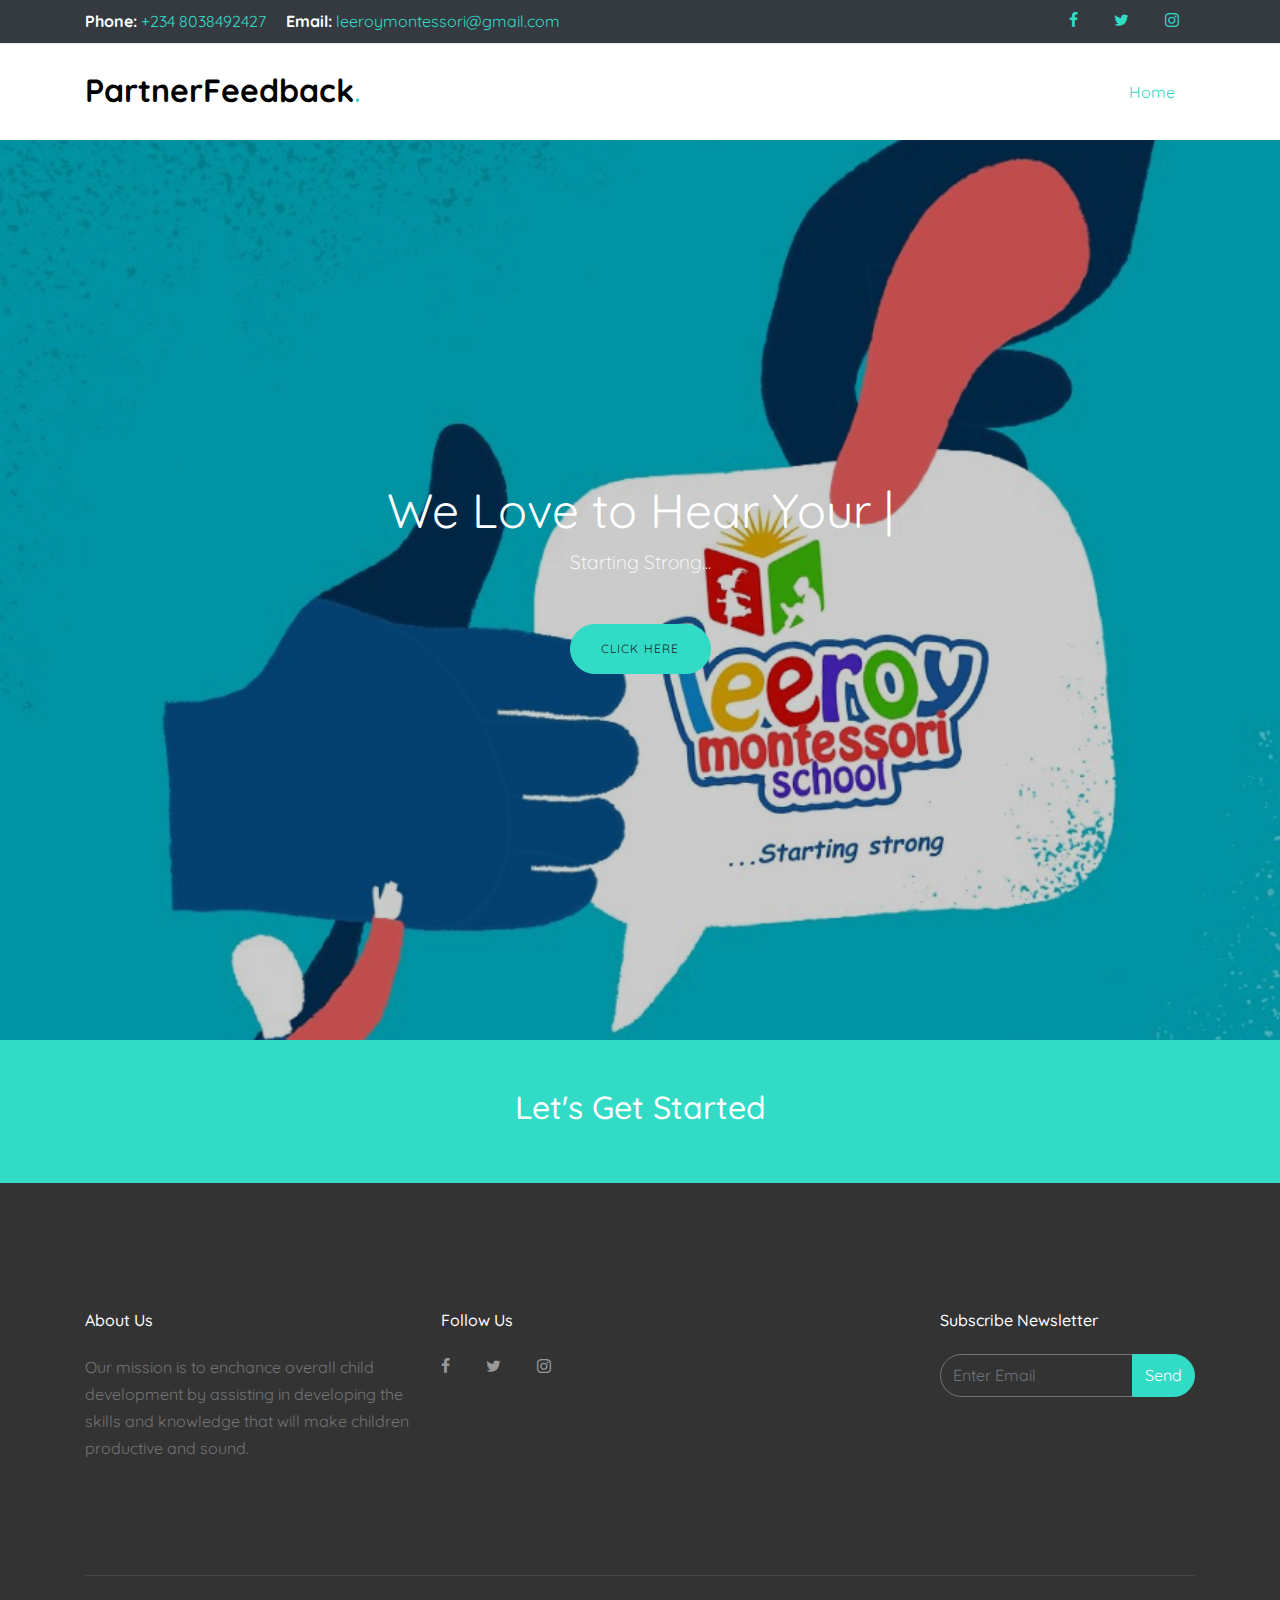
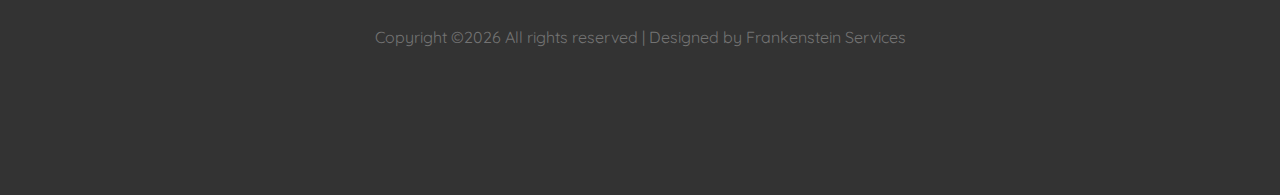
<file: index.html>
<!DOCTYPE html>
<html lang="en">
  <head>
    <title>Feedback &mdash; leeroy Montessori School</title>
    <meta charset="utf-8">
    <meta name="viewport" content="width=device-width, initial-scale=1, shrink-to-fit=no">

    <link href="https://fonts.googleapis.com/css?family=Quicksand:300,400,500,700,900" rel="stylesheet">
    <link rel="stylesheet" href="fonts/icomoon/style.css">

    <link rel="stylesheet" href="css/bootstrap.min.css">
    <link rel="stylesheet" href="css/jquery-ui.css">
    <link rel="stylesheet" href="css/owl.carousel.min.css">
    <link rel="stylesheet" href="css/owl.theme.default.min.css">
    <link rel="stylesheet" href="css/owl.theme.default.min.css">

    <link rel="stylesheet" href="css/jquery.fancybox.min.css">

    <link rel="stylesheet" href="css/bootstrap-datepicker.css">

    <link rel="stylesheet" href="fonts/flaticon/font/flaticon.css">

    <link rel="stylesheet" href="css/aos.css">

    <link rel="stylesheet" href="css/style.css">
    
  </head>
  <body data-spy="scroll" data-target=".site-navbar-target" data-offset="300">
  
  <div class="site-wrap">

    <div class="site-mobile-menu site-navbar-target">
      <div class="site-mobile-menu-header">
        <div class="site-mobile-menu-close mt-3">
          <span class="icon-close2 js-menu-toggle"></span>
        </div>
      </div>
      <div class="site-mobile-menu-body"></div>
    </div>
   
    <div class="border-bottom top-bar py-2 bg-dark" id="home-section">
      <div class="container">
        <div class="row">
          <div class="col-md-6">
            <p class="mb-0">
              <span class="mr-3"><strong class="text-white">Phone:</strong> <a href="tel://#">+234 8038492427</a></span>
              <span><strong class="text-white">Email:</strong> <a href="leeroymontessori@gmail.com">leeroymontessori@gmail.com</a></span>
            </p>
          </div>
          <div class="col-md-6">
            <ul class="social-media">
              <a href="https://www.facebook.com/leeroymontessorischool/" target="_blank" class="pl-0 pr-3"><span
                  class="icon-facebook"></span></a>
              <a href="https://twitter.com/LeeroyMonSchool?s=08" target="_blank" class="pl-3 pr-3"><span
                  class="icon-twitter"></span></a>
              <a href="https://instagram.com/leeroymontessori?igshid=191uhp7508pzn" target="_blank" class="pl-3 pr-3"><span
                  class="icon-instagram"></span></a>
              
            </ul>
          </div>
        </div>
      </div> 
    </div>

    <header class="site-navbar py-4 bg-white js-sticky-header site-navbar-target" role="banner">

      <div class="container">
        <div class="row align-items-center">
          
          <div class="col-11 col-xl-2">
            <h1 class="mb-0 site-logo"><a href="index.html" class="text-black h2 mb-0"><b>PartnerFeedback</b><span class="text-primary">.</span> </a></h1>
          </div>
          <div class="col-12 col-md-10 d-none d-xl-block">
            <nav class="site-navigation position-relative text-right" role="navigation">

              <ul class="site-menu main-menu js-clone-nav mr-auto d-none d-lg-block">
                <li><a href="#home-section" class="nav-link">Home</a></li>
                <!-- <li><a href="#work-section" class="nav-link">Work</a></li>
                <li>
                  <a href="#services-section" class="nav-link">Services</a>
                </li>
                <li class="has-children">
                  <a href="#about-section" class="nav-link">About</a>
                  <ul class="dropdown">
                    <li><a href="#about-section">Specialties</a></li>
                    <li><a href="#team-section">Our Team</a></li>
                  </ul>
                </li> -->
                <!-- <li><a href="#blog-section" class="nav-link">Blog</a></li>
                <li><a href="#contact-section" class="nav-link">Contact</a></li> -->
              </ul>
            </nav>
          </div>


          <div class="d-inline-block d-xl-none ml-md-0 mr-auto py-3" style="position: relative; top: 3px;"><a href="#" class="site-menu-toggle js-menu-toggle text-black"><span class="icon-menu h3"></span></a></div>

        </div>
      </div>
      
    </header>

  

    <div class="site-blocks-cover overlay image"  data-aos="fade" data-stellar-background-ratio="0.5">
      <div class="container">
        <div class="row align-items-center justify-content-center text-center">

          <div class="col-md-12" data-aos="fade-up" data-aos-delay="400">
                        
            <div class="row justify-content-center mb-4">
              <div class="col-md-8 text-center">
                <h1>We Love to Hear Your <span class="typed-words"></span></h1>
                <p class="lead mb-5">Starting Strong...</p>
                <div><a href="https://forms.gle/3V5eYkVvUQfoyxfC8" class="btn btn-primary btn-md" target="_blank">Click Here</a></div>
              </div>
            </div>

          </div>
        </div>
      </div>
    </div>  


    

    <!-- <section class="site-section">
      <div class="container">
        <div class="row">
          <div class="col-md-6 col-lg-4">
            <div class="p-3 box-with-humber">
              <div class="number-behind">01.</div>
              <h2 class="text-primary">Innovate</h2>
              <p class="mb-4">Lorem ipsum dolor sit amet consectetur adipisicing elit. Et praesentium eos nulla qui commodi consectetur beatae fugiat. Veniam iste rerum perferendis.</p>
              <ul class="list-unstyled ul-check primary">
                <li>Customer Experience</li>
                <li>Product Management</li>
                <li>Proof of Concept</li>
              </ul>
            </div>
          </div>

          <div class="col-md-6 col-lg-4">
            <div class="p-3 box-with-humber">
              <div class="number-behind">02.</div>
              <h2 class="text-primary">Create</h2>
              <p class="mb-4">Lorem ipsum dolor sit amet consectetur adipisicing elit. Et praesentium eos nulla qui commodi consectetur beatae fugiat. Veniam iste rerum perferendis.</p>
              <ul class="list-unstyled ul-check primary">
                <li>Web Design</li>
                <li>Branding</li>
                <li>Web &amp; App Development</li>
              </ul>
            </div>
          </div>

          <div class="col-md-6 col-lg-4">
            <div class="p-3 box-with-humber">
              <div class="number-behind">03.</div>
              <h2 class="text-primary">Scale</h2>
              <p class="mb-4">Lorem ipsum dolor sit amet consectetur adipisicing elit. Et praesentium eos nulla qui commodi consectetur beatae fugiat. Veniam iste rerum perferendis.</p>
              <ul class="list-unstyled ul-check primary">
                <li>Social Media</li>
                <li>Paid Campaigns</li>
                <li>Marketing &amp; SEO</li>
              </ul>
            </div>
          </div>
        </div>
      </div>
    </section>

    <section class="site-section" id="work-section">
      <div class="container">
        <div class="row mb-5 justify-content-center">
          <div class="col-md-8 text-center">
            <h2 class="text-black h1 site-section-heading text-center">Our Works</h2>
            <p class="lead">Lorem ipsum dolor sit amet, consectetur adipisicing elit. Dolores, itaque neque, delectus odio iure explicabo.</p>
          </div>
        </div>
      </div>
      <div class="container-fluid">
        <div class="row">
          <div class="col-md-6 col-lg-4">
            <a href="images/img_1.jpg" class="media-1" data-fancybox="gallery">
              <img src="images/img_1.jpg" alt="Image" class="img-fluid">
              <div class="media-1-content">
                <h2>Bonzai Tree</h2>
                <span class="category">Web Application</span>
              </div>
            </a>
          </div>
          <div class="col-md-6 col-lg-4">
            <a href="images/img_2.jpg" class="media-1" data-fancybox="gallery">
              <img src="images/img_2.jpg" alt="Image" class="img-fluid">
              <div class="media-1-content">
                <h2>Simple Woman</h2>
                <span class="category">Branding</span>
              </div>
            </a>
          </div>
          <div class="col-md-6 col-lg-4">
            <a href="images/img_3.jpg" class="media-1" data-fancybox="gallery">
              <img src="images/img_3.jpg" alt="Image" class="img-fluid">
              <div class="media-1-content">
                <h2>Fruits</h2>
                <span class="category">Website</span>
              </div>
            </a>
          </div>

          <div class="col-md-6 col-lg-4">
            <a href="images/img_4.jpg" class="media-1" data-fancybox="gallery">
              <img src="images/img_4.jpg" alt="Image" class="img-fluid">
              <div class="media-1-content">
                <h2>Design Material</h2>
                <span class="category">Web Application</span>
              </div>
            </a>
          </div>
          <div class="col-md-6 col-lg-4">
            <a href="images/img_5.jpg" class="media-1" data-fancybox="gallery">
              <img src="images/img_5.jpg" alt="Image" class="img-fluid">
              <div class="media-1-content">
                <h2>Handy Food</h2>
                <span class="category">Branding</span>
              </div>
            </a>
          </div>
          <div class="col-md-6 col-lg-4">
            <a href="images/img_6.jpg" class="media-1" data-fancybox="gallery">
              <img src="images/img_6.jpg" alt="Image" class="img-fluid">
              <div class="media-1-content">
                <h2>Cat With Cup</h2>
                <span class="category">Website</span>
              </div>
            </a>
          </div>

         
        </div>
      </div>
    </section>

    <section class="section ft-feature-1">
      <div class="container">
        <div class="row align-items-stretch">
          <div class="col-12 bg-black w-100 ft-feature-1-content">
            <div class="row align-items-center">
              <div class="col-lg-5">
                
                  <img src="images/about_1.jpg" alt="Image" class="img-fluid mb-4 mb-lg-0">
                
              </div>
              <div class="col-lg-3 ml-auto">
                <div class="mb-5">
                  <h3 class="d-flex align-items-center"><span class="icon icon-beach_access mr-2"></span><span>Strategy</span></h3>
                  <p>Lorem ipsum dolor sit amet consectetur adipisicing elit. Cumque ab nihil quam nesciunt.</p>
                  <p><a href="#">Read More</a></p>
                </div>

                <div>
                  <h3 class="d-flex align-items-center"><span class="icon icon-build mr-2"></span><span>Web Development</span></h3>
                  <p>Lorem ipsum dolor sit amet consectetur adipisicing elit. Cumque ab nihil quam nesciunt.</p>
                  <p><a href="#">Read More</a></p>
                </div>

              </div>
              <div class="col-lg-3">
                <div class="mb-5">
                  <h3 class="d-flex align-items-center"><span class="icon icon-format_paint mr-2"></span><span>Art Direction</span></h3>
                  <p>Lorem ipsum dolor sit amet consectetur adipisicing elit. Cumque ab nihil quam nesciunt.</p>
                  <p><a href="#">Read More</a></p>
                </div>

                <div>
                  <h3 class="d-flex align-items-center"><span class="icon icon-question_answer mr-2"></span><span>Copywriting</span></h3>
                  <p>Lorem ipsum dolor sit amet consectetur adipisicing elit. Cumque ab nihil quam nesciunt.</p>
                  <p><a href="#">Read More</a></p>
                </div>
              </div>
            </div>
          </div>
        </div>
      </div>
    </section>


    <section class="site-section testimonial-wrap">
      <div class="container">
        <div class="row justify-content-center">
          <div class="col-md-8 text-center">
            <h2 class="text-black h1 site-section-heading text-center">Testimonials</h2>
          </div>
        </div>
      </div>
      <div class="slide-one-item home-slider owl-carousel">
          <div>
            <div class="testimonial">
              
              <blockquote class="mb-5">
                <p>&ldquo;Lorem ipsum dolor sit amet consectetur adipisicing elit. Consectetur unde reprehenderit aperiam quaerat fugiat repudiandae explicabo animi minima fuga beatae illum eligendi incidunt consequatur. Amet dolores excepturi earum unde iusto.&rdquo;</p>
              </blockquote>

              <figure class="mb-4 d-flex align-items-center justify-content-center">
                <div><img src="images/person_3.jpg" alt="Image" class="w-50 img-fluid mb-3"></div>
                <p>John Smith</p>
              </figure>
            </div>
          </div>
          <div>
            <div class="testimonial">

              <blockquote class="mb-5">
                <p>&ldquo;Lorem ipsum dolor sit amet consectetur adipisicing elit. Consectetur unde reprehenderit aperiam quaerat fugiat repudiandae explicabo animi minima fuga beatae illum eligendi incidunt consequatur. Amet dolores excepturi earum unde iusto.&rdquo;</p>
              </blockquote>
              <figure class="mb-4 d-flex align-items-center justify-content-center">
                <div><img src="images/person_2.jpg" alt="Image" class="w-50 img-fluid mb-3"></div>
                <p>Christine Aguilar</p>
              </figure>
              
            </div>
          </div>

          <div>
            <div class="testimonial">

              <blockquote class="mb-5">
                <p>&ldquo;Lorem ipsum dolor sit amet consectetur adipisicing elit. Consectetur unde reprehenderit aperiam quaerat fugiat repudiandae explicabo animi minima fuga beatae illum eligendi incidunt consequatur. Amet dolores excepturi earum unde iusto.&rdquo;</p>
              </blockquote>
              <figure class="mb-4 d-flex align-items-center justify-content-center">
                <div><img src="images/person_4.jpg" alt="Image" class="w-50 img-fluid mb-3"></div>
                <p>Robert Spears</p>
              </figure>

              
            </div>
          </div>

          <div>
            <div class="testimonial">

              <blockquote class="mb-5">
                <p>&ldquo;Lorem ipsum dolor sit amet consectetur adipisicing elit. Consectetur unde reprehenderit aperiam quaerat fugiat repudiandae explicabo animi minima fuga beatae illum eligendi incidunt consequatur. Amet dolores excepturi earum unde iusto.&rdquo;</p>
              </blockquote>
              <figure class="mb-4 d-flex align-items-center justify-content-center">
                <div><img src="images/person_5.jpg" alt="Image" class="w-50 img-fluid mb-3"></div>
                <p>Bruce Rogers</p>
              </figure>

            </div>
          </div>

        </div>
    </section>

    <section class="site-section border-bottom" id="services-section">
      <div class="container">
        <div class="row justify-content-center mb-5">
          <div class="col-md-8 text-center" data-aos="fade-up">
            <h2 class="text-black h1 site-section-heading text-center">Our Services</h2>
          </div>
        </div>
        <div class="row align-items-stretch">
          <div class="col-md-6 col-lg-4 mb-4 mb-lg-4" data-aos="fade-up">
            <div class="unit-4 d-flex">
              <div class="unit-4-icon mr-4"><span class="text-primary icon-laptop2"></span></div>
              <div>
                <h3>Web Design</h3>
                <p>Lorem ipsum dolor sit amet consectetur adipisicing elit. Perferendis quis molestiae vitae eligendi at.</p>
                <p><a href="#">Learn More</a></p>
              </div>
            </div>
          </div>
          <div class="col-md-6 col-lg-4 mb-4 mb-lg-4" data-aos="fade-up" data-aos-delay="100">
            <div class="unit-4 d-flex">
              <div class="unit-4-icon mr-4"><span class="text-primary icon-shopping_cart"></span></div>
              <div>
                <h3>eCommerce</h3>
                <p>Lorem ipsum dolor sit amet consectetur adipisicing elit. Perferendis quis molestiae vitae eligendi at.</p>
                <p><a href="#">Learn More</a></p>
              </div>
            </div>
          </div>
          <div class="col-md-6 col-lg-4 mb-4 mb-lg-4" data-aos="fade-up" data-aos-delay="200">
            <div class="unit-4 d-flex">
              <div class="unit-4-icon mr-4"><span class="text-primary icon-question_answer"></span></div>
              <div>
                <h3>Web Applications</h3>
                <p>Lorem ipsum dolor sit amet consectetur adipisicing elit. Perferendis quis molestiae vitae eligendi at.</p>
                <p><a href="#">Learn More</a></p>
              </div>
            </div>
          </div>


          <div class="col-md-6 col-lg-4 mb-4 mb-lg-4" data-aos="fade-up" data-aos-delay="300">
            <div class="unit-4 d-flex">
              <div class="unit-4-icon mr-4"><span class="text-primary icon-format_paint"></span></div>
              <div>
                <h3>Branding</h3>
                <p>Lorem ipsum dolor sit amet consectetur adipisicing elit. Perferendis quis molestiae vitae eligendi at.</p>
                <p><a href="#">Learn More</a></p>
              </div>
            </div>
          </div>
          <div class="col-md-6 col-lg-4 mb-4 mb-lg-4" data-aos="fade-up" data-aos-delay="400">
            <div class="unit-4 d-flex">
              <div class="unit-4-icon mr-4"><span class="text-primary icon-extension"></span></div>
              <div>
                <h3>Copy Writing</h3>
                <p>Lorem ipsum dolor sit amet consectetur adipisicing elit. Perferendis quis molestiae vitae eligendi at.</p>
                <p><a href="#">Learn More</a></p>
              </div>
            </div>
          </div>
          <div class="col-md-6 col-lg-4 mb-4 mb-lg-4" data-aos="fade-up" data-aos-delay="500">
            <div class="unit-4 d-flex">
              <div class="unit-4-icon mr-4"><span class="text-primary icon-phonelink"></span></div>
              <div>
                <h3>Mobile Applications</h3>
                <p>Lorem ipsum dolor sit amet consectetur adipisicing elit. Perferendis quis molestiae vitae eligendi at.</p>
                <p><a href="#">Learn More</a></p>
              </div>
            </div>
          </div>

        </div>
      </div>
    </section>

    <div class="site-section" id="about-section">
      <div class="container">
        <div class="row mb-5">
          
          <div class="col-md-5 ml-auto mb-5 order-md-2" data-aos="fade">
            <img src="images/about_1.jpg" alt="Image" class="img-fluid rounded">
          </div>
          <div class="col-md-6 order-md-1" data-aos="fade">

            <div class="row">

              <div class="col-12">
                <div class="text-left pb-1">
                  <h2 class="text-black h1 site-section-heading">About Us</h2>
                </div>
              </div>
              <div class="col-12 mb-4">
                <p class="lead">Lorem ipsum dolor sit amet, consectetur adipisicing elit. Eveniet incidunt magnam corrupti, odit eos harum quaerat nostrum voluptatibus aspernatur eligendi accusantium cum, impedit blanditiis voluptate commodi doloribus, nemo dignissimos recusandae.</p>
              </div>
              <div class="col-md-12 mb-md-5 mb-0 col-lg-6">
                <div class="unit-4">
                  <div class="unit-4-icon mr-4 mb-3"><span class="text-secondary icon-phonelink"></span></div>
                  <div>
                    <h3>Web &amp; Mobile Specialties</h3>
                    <p>Lorem ipsum dolor sit amet consectetur adipisicing elit. Perferendis quis consect.</p>
                    <p class="mb-0"><a href="#">Learn More</a></p>
                  </div>
                </div>
              </div>
              <div class="col-md-12 mb-md-5 mb-0 col-lg-6">
                <div class="unit-4">
                  <div class="unit-4-icon mr-4 mb-3"><span class="text-secondary icon-extension"></span></div>
                  <div>
                    <h3>Intuitive Thinkers</h3>
                    <p>Lorem ipsum dolor sit amet consectetur adipisicing elit. Perferendis quis.</p>
                    <p class="mb-0"><a href="#">Learn More</a></p>
                  </div>
                </div>
              </div>
            </div>
          </div>
          
        </div>
      </div>
    </div>
  
    
    <div class="site-section border-bottom" id="team-section">
      <div class="container">
        <div class="row justify-content-center mb-5">
          <div class="col-md-7 text-center">
            <h2 class="text-black h1 site-section-heading">Our Team</h2>
          </div>
        </div>
        <div class="row">
          <div class="col-md-6 col-lg-4 mb-5 mb-lg-0" data-aos="fade" data-aos-delay="100">
            <div class="person text-center">
              <img src="images/person_2.jpg" alt="Image" class="img-fluid rounded-circle w-50 mb-5">
              <h3>John Rooster</h3>
              <p class="position text-muted">Co-Founder, President</p>
              <p class="mb-4">Lorem ipsum dolor sit amet consectetur adipisicing elit. Nisi at consequatur unde molestiae quidem provident voluptatum deleniti quo iste error eos est praesentium distinctio cupiditate tempore suscipit inventore deserunt tenetur.</p>
              <ul class="ul-social-circle">
                <li><a href="#"><span class="icon-facebook"></span></a></li>
                <li><a href="#"><span class="icon-twitter"></span></a></li>
                <li><a href="#"><span class="icon-linkedin"></span></a></li>
                <li><a href="#"><span class="icon-instagram"></span></a></li>
              </ul>
            </div>
          </div>
          <div class="col-md-6 col-lg-4 mb-5 mb-lg-0" data-aos="fade" data-aos-delay="200">
            <div class="person text-center">
              <img src="images/person_3.jpg" alt="Image" class="img-fluid rounded-circle w-50 mb-5">
              <h3>Tom Sharp</h3>
              <p class="position text-muted">Co-Founder, COO</p>
              <p class="mb-4">Lorem ipsum dolor sit amet consectetur adipisicing elit. Nisi at consequatur unde molestiae quidem provident voluptatum deleniti quo iste error eos est praesentium distinctio cupiditate tempore suscipit inventore deserunt tenetur.</p>
              <ul class="ul-social-circle">
                <li><a href="#"><span class="icon-facebook"></span></a></li>
                <li><a href="#"><span class="icon-twitter"></span></a></li>
                <li><a href="#"><span class="icon-linkedin"></span></a></li>
                <li><a href="#"><span class="icon-instagram"></span></a></li>
              </ul>
            </div>
          </div>
          <div class="col-md-6 col-lg-4 mb-5 mb-lg-0" data-aos="fade" data-aos-delay="300">
            <div class="person text-center">
              <img src="images/person_4.jpg" alt="Image" class="img-fluid rounded-circle w-50 mb-5">
              <h3>Winston Hodson</h3>
              <p class="position text-muted">Marketing</p>
              <p class="mb-4">Lorem ipsum dolor sit amet consectetur adipisicing elit. Nisi at consequatur unde molestiae quidem provident voluptatum deleniti quo iste error eos est praesentium distinctio cupiditate tempore suscipit inventore deserunt tenetur.</p>
              <ul class="ul-social-circle">
                <li><a href="#"><span class="icon-facebook"></span></a></li>
                <li><a href="#"><span class="icon-twitter"></span></a></li>
                <li><a href="#"><span class="icon-linkedin"></span></a></li>
                <li><a href="#"><span class="icon-instagram"></span></a></li>
              </ul>
            </div>
          </div>
        </div>
      </div>
    </div>

    <section class="site-section" id="blog-section">
      <div class="container">
        <div class="row justify-content-center mb-5">
          <div class="col-md-8 text-center">
            <h2 class="text-black h1 site-section-heading text-center">Blog</h2>
          </div>
        </div>

        <div class="row">
          <div class="col-md-6 col-lg-4 mb-4 mb-lg-4">
            <div class="h-entry">
              <a href="single.html"><img src="images/img_1.jpg" alt="Image" class="img-fluid"></a>
              <h2 class="font-size-regular"><a href="single.html">Create Beautiful Website In Less Than An Hour</a></h2>
              <div class="meta mb-4">Ham Brook <span class="mx-2">&bullet;</span> Jan 18, 2019<span class="mx-2">&bullet;</span> <a href="#">News</a></div>
              <p>Lorem ipsum dolor sit amet consectetur adipisicing elit. Natus eligendi nobis ea maiores sapiente veritatis reprehenderit suscipit quaerat rerum voluptatibus a eius.</p>
              <p><a href="#">Continue Reading...</a></p>
            </div> 
          </div>
          <div class="col-md-6 col-lg-4 mb-4 mb-lg-4">
            <div class="h-entry">
              <a href="single.html"><img src="images/img_2.jpg" alt="Image" class="img-fluid"></a>
              <h2 class="font-size-regular"><a href="single.html">Create Beautiful Website In Less Than An Hour</a></h2>
              <div class="meta mb-4">James Phelps <span class="mx-2">&bullet;</span> Jan 18, 2019<span class="mx-2">&bullet;</span> <a href="#">News</a></div>
              <p>Lorem ipsum dolor sit amet consectetur adipisicing elit. Natus eligendi nobis ea maiores sapiente veritatis reprehenderit suscipit quaerat rerum voluptatibus a eius.</p>
              <p><a href="#">Continue Reading...</a></p>
            </div>
          </div>
          <div class="col-md-6 col-lg-4 mb-4 mb-lg-4">
            <div class="h-entry">
              <a href="single.html"><img src="images/img_1.jpg" alt="Image" class="img-fluid"></a>
              <h2 class="font-size-regular"><a href="single.html">Create Beautiful Website In Less Than An Hour</a></h2>
              <div class="meta mb-4">James Phelps <span class="mx-2">&bullet;</span> Jan 18, 2019<span class="mx-2">&bullet;</span> <a href="#">News</a></div>
              <p>Lorem ipsum dolor sit amet consectetur adipisicing elit. Natus eligendi nobis ea maiores sapiente veritatis reprehenderit suscipit quaerat rerum voluptatibus a eius.</p>
              <p><a href="#">Continue Reading...</a></p>
            </div> 
          </div>
          
        </div>
      </div>
    </section> -->

   


    <!-- <section class="site-section bg-light" id="contact-section">
      <div class="container">
        <div class="row mb-5">
          <div class="col-12 text-center">
            <h2 class="text-black h1 site-section-heading">Contact Us</h2>
          </div>
        </div>
        <div class="row">
          <div class="col-md-7 mb-5">

            

            <form action="#" class="p-5 bg-white">
              
              <h2 class="h4 text-black mb-5">Contact Form</h2> 

              <div class="row form-group">
                <div class="col-md-6 mb-3 mb-md-0">
                  <label class="text-black" for="fname">First Name</label>
                  <input type="text" id="fname" class="form-control">
                </div>
                <div class="col-md-6">
                  <label class="text-black" for="lname">Last Name</label>
                  <input type="text" id="lname" class="form-control">
                </div>
              </div>

              <div class="row form-group">
                
                <div class="col-md-12">
                  <label class="text-black" for="email">Email</label> 
                  <input type="email" id="email" class="form-control">
                </div>
              </div>

              <div class="row form-group">
                
                <div class="col-md-12">
                  <label class="text-black" for="subject">Subject</label> 
                  <input type="subject" id="subject" class="form-control">
                </div>
              </div>

              <div class="row form-group">
                <div class="col-md-12">
                  <label class="text-black" for="message">Message</label> 
                  <textarea name="message" id="message" cols="30" rows="7" class="form-control" placeholder="Write your notes or questions here..."></textarea>
                </div>
              </div>

              <div class="row form-group">
                <div class="col-md-12">
                  <input type="submit" value="Send Message" class="btn btn-primary btn-md text-white">
                </div>
              </div>

  
            </form>
          </div>
          <div class="col-md-5">
            
            <div class="p-4 mb-3 bg-white">
              <p class="mb-0 font-weight-bold">Address</p>
              <p class="mb-4">203 Fake St. Mountain View, San Francisco, California, USA</p>

              <p class="mb-0 font-weight-bold">Phone</p>
              <p class="mb-4"><a href="#">+1 232 3235 324</a></p>

              <p class="mb-0 font-weight-bold">Email Address</p>
              <p class="mb-0"><a href="#">youremail@domain.com</a></p>

            </div>
            
          </div>
        </div>
      </div>
    </section> -->

    <a href="#" class="bg-primary py-5 d-block">
      <div class="container">
        <div class="row justify-content-center">
          <div class="col-md10"><h2 class="text-white">Let's Get Started</h2></div>
        </div>
      </div>  
    </a>
    
    <footer class="site-footer">
      <div class="container">
        <div class="row">
          <div class="col-md-9">
            <div class="row">
              <div class="col-md-5">
                <h2 class="footer-heading mb-4">About Us</h2>
                <p>Our mission is to enchance overall child development by assisting in developing
                the skills and knowledge that will make children productive and sound.</p>
              </div>
              <!-- <div class="col-md-3 ml-auto">
                <h2 class="footer-heading mb-4">Features</h2>
                <ul class="list-unstyled">
                  <li><a href="#">About Us</a></li>
                  <li><a href="#">Services</a></li>
                  <li><a href="#">Testimonials</a></li>
                  <li><a href="#">Contact Us</a></li>
                </ul>
              </div> -->
              <div class="col-md-3">
                <h2 class="footer-heading mb-4">Follow Us</h2>
                <a href="https://www.facebook.com/leeroymontessorischool/" target="_blank" class="pl-0 pr-3"><span class="icon-facebook"></span></a>
                 <a href="https://twitter.com/LeeroyMonSchool?s=08" target="_blank" class="pl-3 pr-3"><span class="icon-twitter"></span></a> 
                <a href="https://instagram.com/leeroymontessori?igshid=191uhp7508pzn"  target="_blank" class="pl-3 pr-3"><span class="icon-instagram"></span></a>
              
              </div>
            </div>
          </div>
          <div class="col-md-3">
            <h2 class="footer-heading mb-4">Subscribe Newsletter</h2>
            <form action="#" method="post">
              <div class="input-group mb-3">
                <input type="text" class="form-control border-secondary text-white bg-transparent" placeholder="Enter Email" aria-label="Enter Email" aria-describedby="button-addon2">
                <div class="input-group-append">
                  <button class="btn btn-primary text-white" type="button" id="button-addon2">Send</button>
                </div>
              </div>
            </form>
          </div>
        </div>
        <div class="row pt-5 mt-5 text-center">
          <div class="col-md-12">
            <div class="border-top pt-5">
            <p>
            <!-- Link back to Colorlib can't be removed. Template is licensed under CC BY 3.0. -->
            Copyright &copy;<script>document.write(new Date().getFullYear());</script> All rights reserved | Designed by Frankenstein Services
            <!-- Link back to Colorlib can't be removed. Template is licensed under CC BY 3.0. -->
            </p>
            </div>
          </div>
          
        </div>
      </div>
    </footer>

  </div> <!-- .site-wrap -->

  <script src="js/jquery-3.3.1.min.js"></script>
  <script src="js/jquery-migrate-3.0.1.min.js"></script>
  <script src="js/jquery-ui.js"></script>
  <script src="js/popper.min.js"></script>
  <script src="js/bootstrap.min.js"></script>
  <script src="js/owl.carousel.min.js"></script>
  <script src="js/jquery.stellar.min.js"></script>
  <script src="js/jquery.countdown.min.js"></script>
  <script src="js/bootstrap-datepicker.min.js"></script>
  <script src="js/jquery.easing.1.3.js"></script>
  <script src="js/aos.js"></script>
  <script src="js/jquery.fancybox.min.js"></script>
  <script src="js/jquery.sticky.js"></script>

  <script src="js/typed.js"></script>
            <script>
            var typed = new Typed('.typed-words', {
            strings: ["Opinions"," Views"," Suggestions"],
            typeSpeed: 80,
            backSpeed: 80,
            backDelay: 4000,
            startDelay: 1000,
            loop: true,
            showCursor: true
            });
            </script>

  <script src="js/main.js"></script>
  


  </body>
</html>
</file>
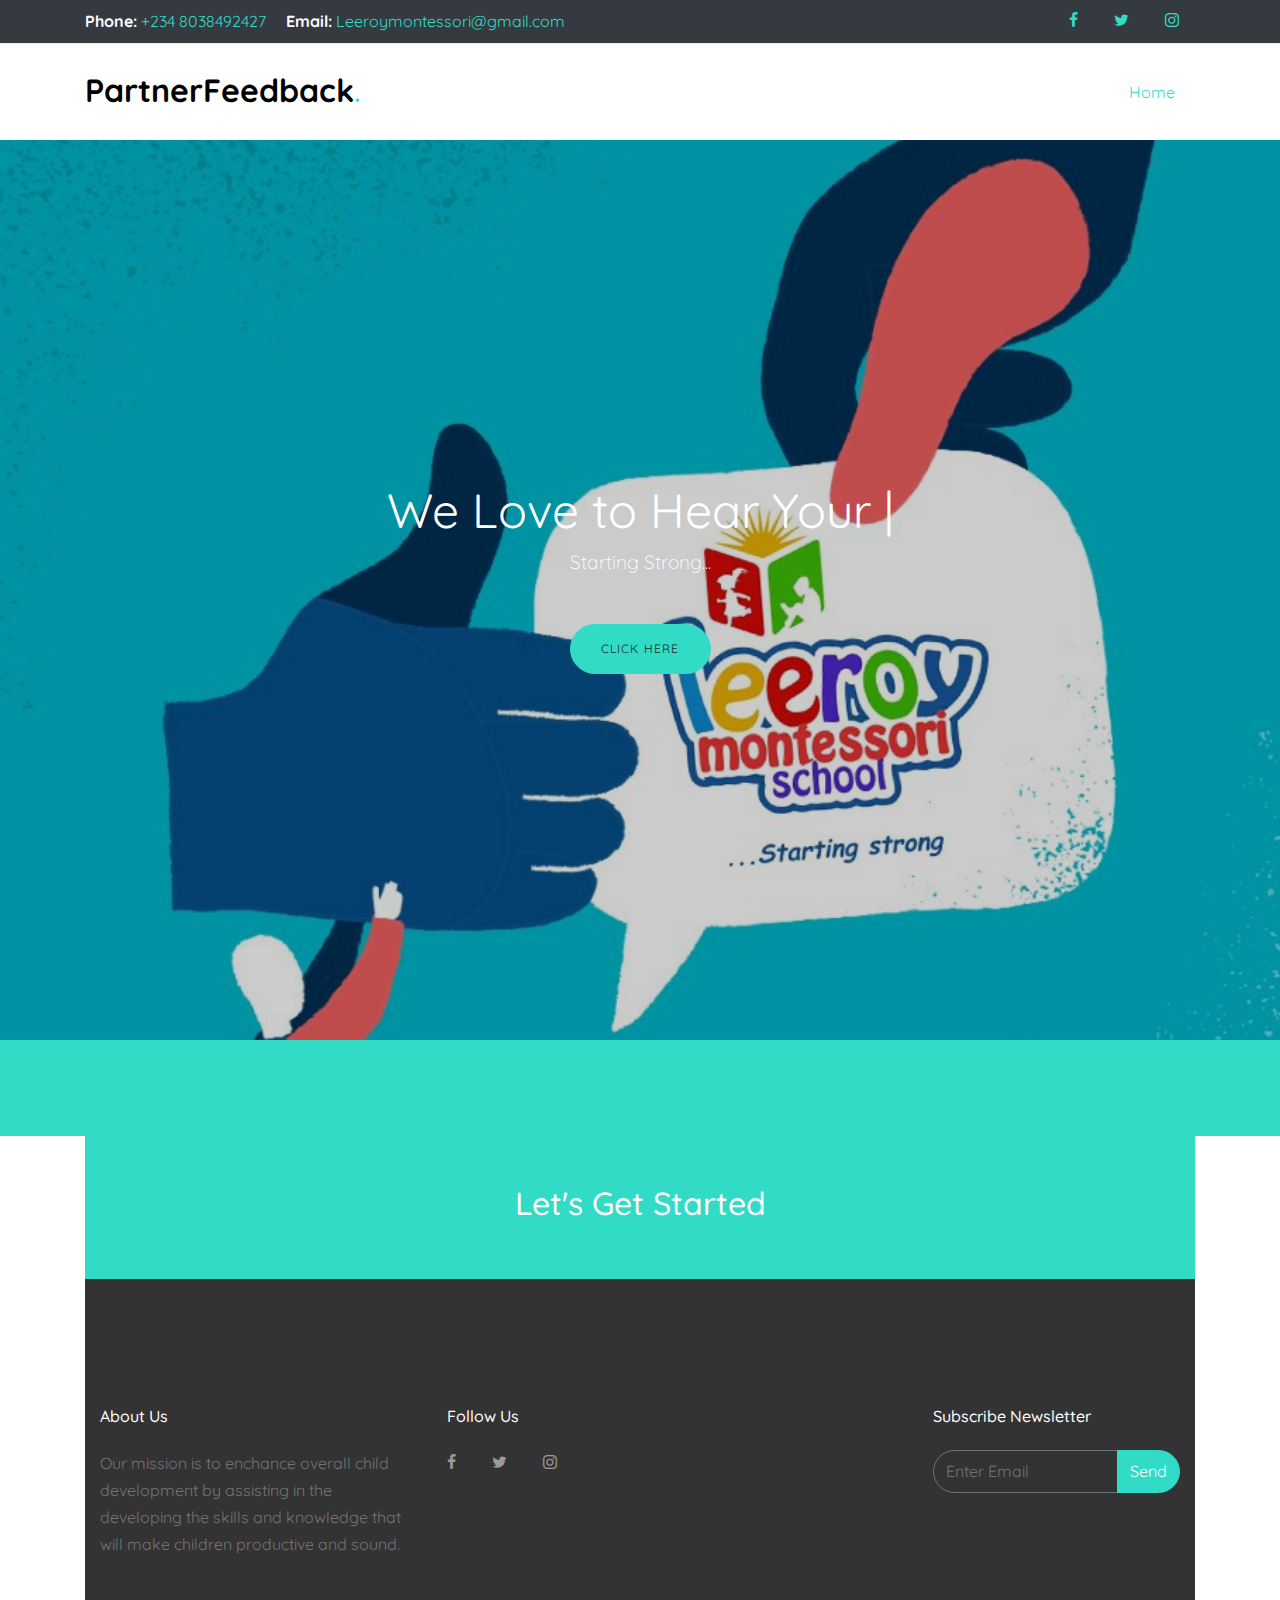
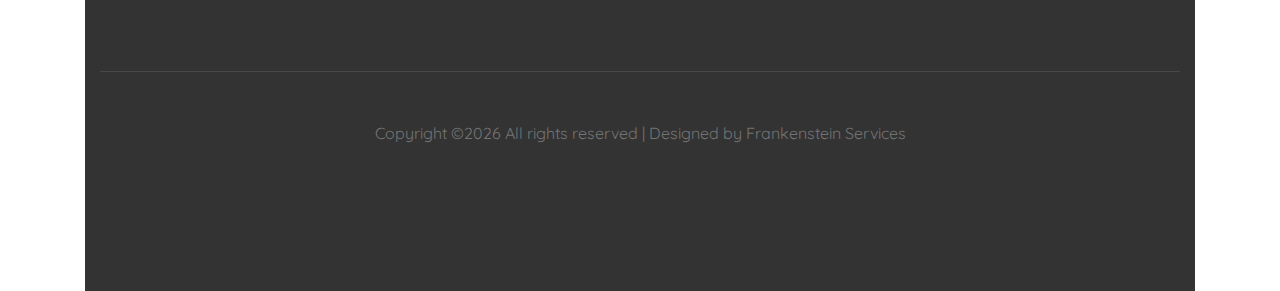
<file: css/index.html>
<!DOCTYPE html>
<html lang="en">
  <head>
    <title>Feedback &mdash; leeroy montessory School</title>
    <meta charset="utf-8">
    <meta name="viewport" content="width=device-width, initial-scale=1, shrink-to-fit=no">

    <link href="https://fonts.googleapis.com/css?family=Quicksand:300,400,500,700,900" rel="stylesheet">
    <link rel="stylesheet" href="fonts/icomoon/style.css">

    <link rel="stylesheet" href="css/bootstrap.min.css">
    <link rel="stylesheet" href="css/jquery-ui.css">
    <link rel="stylesheet" href="css/owl.carousel.min.css">
    <link rel="stylesheet" href="css/owl.theme.default.min.css">
    <link rel="stylesheet" href="css/owl.theme.default.min.css">

    <link rel="stylesheet" href="css/jquery.fancybox.min.css">

    <link rel="stylesheet" href="css/bootstrap-datepicker.css">

    <link rel="stylesheet" href="fonts/flaticon/font/flaticon.css">

    <link rel="stylesheet" href="css/aos.css">

    <link rel="stylesheet" href="css/style.css">
    
  </head>
  <body data-spy="scroll" data-target=".site-navbar-target" data-offset="300">
  
  <div class="site-wrap">

    <div class="site-mobile-menu site-navbar-target">
      <div class="site-mobile-menu-header">
        <div class="site-mobile-menu-close mt-3">
          <span class="icon-close2 js-menu-toggle"></span>
        </div>
      </div>
      <div class="site-mobile-menu-body"></div>
    </div>
   
    <div class="border-bottom top-bar py-2 bg-dark" id="home-section">
      <div class="container">
        <div class="row">
          <div class="col-md-6">
            <p class="mb-0">
              <span class="mr-3"><strong class="text-white">Phone:</strong> <a href="tel://#">+234 8038492427</a></span>
              <span><strong class="text-white">Email:</strong> <a href="Leeroymontessori@gmail.com">Leeroymontessori@gmail.com</a></span>
            </p>
          </div>
          <div class="col-md-6">
            <ul class="social-media">
              <a href="https://www.facebook.com/leeroymontessorischool/" target="_blank" class="pl-0 pr-3"><span
                  class="icon-facebook"></span></a>
              <a href="https://twitter.com/LeeroyMonSchool?s=08" target="_blank" class="pl-3 pr-3"><span
                  class="icon-twitter"></span></a>
              <a href="https://instagram.com/leeroymontessori?igshid=191uhp7508pzn" target="_blank" class="pl-3 pr-3"><span
                  class="icon-instagram"></span></a>
              
            </ul>
          </div>
        </div>
      </div> 
    </div>

    <header class="site-navbar py-4 bg-white js-sticky-header site-navbar-target" role="banner">

      <div class="container">
        <div class="row align-items-center">
          
          <div class="col-11 col-xl-2">
            <h1 class="mb-0 site-logo"><a href="index.html" class="text-black h2 mb-0"><b>PartnerFeedback</b><span class="text-primary">.</span> </a></h1>
          </div>
          <div class="col-12 col-md-10 d-none d-xl-block">
            <nav class="site-navigation position-relative text-right" role="navigation">

              <ul class="site-menu main-menu js-clone-nav mr-auto d-none d-lg-block">
                <li><a href="#home-section" class="nav-link">Home</a></li>
                <!-- <li><a href="#work-section" class="nav-link">Work</a></li>
                <li>
                  <a href="#services-section" class="nav-link">Services</a>
                </li>
                <li class="has-children">
                  <a href="#about-section" class="nav-link">About</a>
                  <ul class="dropdown">
                    <li><a href="#about-section">Specialties</a></li>
                    <li><a href="#team-section">Our Team</a></li>
                  </ul>
                </li> -->
                <!-- <li><a href="#blog-section" class="nav-link">Blog</a></li>
                <li><a href="#contact-section" class="nav-link">Contact</a></li> -->
              </ul>
            </nav>
          </div>


          <div class="d-inline-block d-xl-none ml-md-0 mr-auto py-3" style="position: relative; top: 3px;"><a href="#" class="site-menu-toggle js-menu-toggle text-black"><span class="icon-menu h3"></span></a></div>

        </div>
      </div>
      
    </header>

  

    <div class="site-blocks-cover overlay image"  data-aos="fade" data-stellar-background-ratio="0.5">
      <div class="container">
        <div class="row align-items-center justify-content-center text-center">

          <div class="col-md-12" data-aos="fade-up" data-aos-delay="400">
                        
            <div class="row justify-content-center mb-4">
              <div class="col-md-8 text-center">
                <h1>We Love to Hear Your <span class="typed-words"></span></h1>
                <p class="lead mb-5">Starting Strong...</p>
                <div><a href="https://forms.gle/3V5eYkVvUQfoyxfC8" class="btn btn-primary btn-md" target="_blank">Click Here</a></div>
              </div>
            </div>

          </div>
        </div>
      </div>
    </div>  


    

    <!-- <section class="site-section">
      <div class="container">
        <div class="row">
          <div class="col-md-6 col-lg-4">
            <div class="p-3 box-with-humber">
              <div class="number-behind">01.</div>
              <h2 class="text-primary">Innovate</h2>
              <p class="mb-4">Lorem ipsum dolor sit amet consectetur adipisicing elit. Et praesentium eos nulla qui commodi consectetur beatae fugiat. Veniam iste rerum perferendis.</p>
              <ul class="list-unstyled ul-check primary">
                <li>Customer Experience</li>
                <li>Product Management</li>
                <li>Proof of Concept</li>
              </ul>
            </div>
          </div>

          <div class="col-md-6 col-lg-4">
            <div class="p-3 box-with-humber">
              <div class="number-behind">02.</div>
              <h2 class="text-primary">Create</h2>
              <p class="mb-4">Lorem ipsum dolor sit amet consectetur adipisicing elit. Et praesentium eos nulla qui commodi consectetur beatae fugiat. Veniam iste rerum perferendis.</p>
              <ul class="list-unstyled ul-check primary">
                <li>Web Design</li>
                <li>Branding</li>
                <li>Web &amp; App Development</li>
              </ul>
            </div>
          </div>

          <div class="col-md-6 col-lg-4">
            <div class="p-3 box-with-humber">
              <div class="number-behind">03.</div>
              <h2 class="text-primary">Scale</h2>
              <p class="mb-4">Lorem ipsum dolor sit amet consectetur adipisicing elit. Et praesentium eos nulla qui commodi consectetur beatae fugiat. Veniam iste rerum perferendis.</p>
              <ul class="list-unstyled ul-check primary">
                <li>Social Media</li>
                <li>Paid Campaigns</li>
                <li>Marketing &amp; SEO</li>
              </ul>
            </div>
          </div>
        </div>
      </div>
    </section>

    <section class="site-section" id="work-section">
      <div class="container">
        <div class="row mb-5 justify-content-center">
          <div class="col-md-8 text-center">
            <h2 class="text-black h1 site-section-heading text-center">Our Works</h2>
            <p class="lead">Lorem ipsum dolor sit amet, consectetur adipisicing elit. Dolores, itaque neque, delectus odio iure explicabo.</p>
          </div>
        </div>
      </div>
      <div class="container-fluid">
        <div class="row">
          <div class="col-md-6 col-lg-4">
            <a href="images/img_1.jpg" class="media-1" data-fancybox="gallery">
              <img src="images/img_1.jpg" alt="Image" class="img-fluid">
              <div class="media-1-content">
                <h2>Bonzai Tree</h2>
                <span class="category">Web Application</span>
              </div>
            </a>
          </div>
          <div class="col-md-6 col-lg-4">
            <a href="images/img_2.jpg" class="media-1" data-fancybox="gallery">
              <img src="images/img_2.jpg" alt="Image" class="img-fluid">
              <div class="media-1-content">
                <h2>Simple Woman</h2>
                <span class="category">Branding</span>
              </div>
            </a>
          </div>
          <div class="col-md-6 col-lg-4">
            <a href="images/img_3.jpg" class="media-1" data-fancybox="gallery">
              <img src="images/img_3.jpg" alt="Image" class="img-fluid">
              <div class="media-1-content">
                <h2>Fruits</h2>
                <span class="category">Website</span>
              </div>
            </a>
          </div>

          <div class="col-md-6 col-lg-4">
            <a href="images/img_4.jpg" class="media-1" data-fancybox="gallery">
              <img src="images/img_4.jpg" alt="Image" class="img-fluid">
              <div class="media-1-content">
                <h2>Design Material</h2>
                <span class="category">Web Application</span>
              </div>
            </a>
          </div>
          <div class="col-md-6 col-lg-4">
            <a href="images/img_5.jpg" class="media-1" data-fancybox="gallery">
              <img src="images/img_5.jpg" alt="Image" class="img-fluid">
              <div class="media-1-content">
                <h2>Handy Food</h2>
                <span class="category">Branding</span>
              </div>
            </a>
          </div>
          <div class="col-md-6 col-lg-4">
            <a href="images/img_6.jpg" class="media-1" data-fancybox="gallery">
              <img src="images/img_6.jpg" alt="Image" class="img-fluid">
              <div class="media-1-content">
                <h2>Cat With Cup</h2>
                <span class="category">Website</span>
              </div>
            </a>
          </div>

         
        </div>
      </div>
    </section>

    <section class="section ft-feature-1">
      <div class="container">
        <div class="row align-items-stretch">
          <div class="col-12 bg-black w-100 ft-feature-1-content">
            <div class="row align-items-center">
              <div class="col-lg-5">
                
                  <img src="images/about_1.jpg" alt="Image" class="img-fluid mb-4 mb-lg-0">
                
              </div>
              <div class="col-lg-3 ml-auto">
                <div class="mb-5">
                  <h3 class="d-flex align-items-center"><span class="icon icon-beach_access mr-2"></span><span>Strategy</span></h3>
                  <p>Lorem ipsum dolor sit amet consectetur adipisicing elit. Cumque ab nihil quam nesciunt.</p>
                  <p><a href="#">Read More</a></p>
                </div>

                <div>
                  <h3 class="d-flex align-items-center"><span class="icon icon-build mr-2"></span><span>Web Development</span></h3>
                  <p>Lorem ipsum dolor sit amet consectetur adipisicing elit. Cumque ab nihil quam nesciunt.</p>
                  <p><a href="#">Read More</a></p>
                </div>

              </div>
              <div class="col-lg-3">
                <div class="mb-5">
                  <h3 class="d-flex align-items-center"><span class="icon icon-format_paint mr-2"></span><span>Art Direction</span></h3>
                  <p>Lorem ipsum dolor sit amet consectetur adipisicing elit. Cumque ab nihil quam nesciunt.</p>
                  <p><a href="#">Read More</a></p>
                </div>

                <div>
                  <h3 class="d-flex align-items-center"><span class="icon icon-question_answer mr-2"></span><span>Copywriting</span></h3>
                  <p>Lorem ipsum dolor sit amet consectetur adipisicing elit. Cumque ab nihil quam nesciunt.</p>
                  <p><a href="#">Read More</a></p>
                </div>
              </div>
            </div>
          </div>
        </div>
      </div>
    </section>


    <section class="site-section testimonial-wrap">
      <div class="container">
        <div class="row justify-content-center">
          <div class="col-md-8 text-center">
            <h2 class="text-black h1 site-section-heading text-center">Testimonials</h2>
          </div>
        </div>
      </div>
      <div class="slide-one-item home-slider owl-carousel">
          <div>
            <div class="testimonial">
              
              <blockquote class="mb-5">
                <p>&ldquo;Lorem ipsum dolor sit amet consectetur adipisicing elit. Consectetur unde reprehenderit aperiam quaerat fugiat repudiandae explicabo animi minima fuga beatae illum eligendi incidunt consequatur. Amet dolores excepturi earum unde iusto.&rdquo;</p>
              </blockquote>

              <figure class="mb-4 d-flex align-items-center justify-content-center">
                <div><img src="images/person_3.jpg" alt="Image" class="w-50 img-fluid mb-3"></div>
                <p>John Smith</p>
              </figure>
            </div>
          </div>
          <div>
            <div class="testimonial">

              <blockquote class="mb-5">
                <p>&ldquo;Lorem ipsum dolor sit amet consectetur adipisicing elit. Consectetur unde reprehenderit aperiam quaerat fugiat repudiandae explicabo animi minima fuga beatae illum eligendi incidunt consequatur. Amet dolores excepturi earum unde iusto.&rdquo;</p>
              </blockquote>
              <figure class="mb-4 d-flex align-items-center justify-content-center">
                <div><img src="images/person_2.jpg" alt="Image" class="w-50 img-fluid mb-3"></div>
                <p>Christine Aguilar</p>
              </figure>
              
            </div>
          </div>

          <div>
            <div class="testimonial">

              <blockquote class="mb-5">
                <p>&ldquo;Lorem ipsum dolor sit amet consectetur adipisicing elit. Consectetur unde reprehenderit aperiam quaerat fugiat repudiandae explicabo animi minima fuga beatae illum eligendi incidunt consequatur. Amet dolores excepturi earum unde iusto.&rdquo;</p>
              </blockquote>
              <figure class="mb-4 d-flex align-items-center justify-content-center">
                <div><img src="images/person_4.jpg" alt="Image" class="w-50 img-fluid mb-3"></div>
                <p>Robert Spears</p>
              </figure>

              
            </div>
          </div>

          <div>
            <div class="testimonial">

              <blockquote class="mb-5">
                <p>&ldquo;Lorem ipsum dolor sit amet consectetur adipisicing elit. Consectetur unde reprehenderit aperiam quaerat fugiat repudiandae explicabo animi minima fuga beatae illum eligendi incidunt consequatur. Amet dolores excepturi earum unde iusto.&rdquo;</p>
              </blockquote>
              <figure class="mb-4 d-flex align-items-center justify-content-center">
                <div><img src="images/person_5.jpg" alt="Image" class="w-50 img-fluid mb-3"></div>
                <p>Bruce Rogers</p>
              </figure>

            </div>
          </div>

        </div>
    </section>

    <section class="site-section border-bottom" id="services-section">
      <div class="container">
        <div class="row justify-content-center mb-5">
          <div class="col-md-8 text-center" data-aos="fade-up">
            <h2 class="text-black h1 site-section-heading text-center">Our Services</h2>
          </div>
        </div>
        <div class="row align-items-stretch">
          <div class="col-md-6 col-lg-4 mb-4 mb-lg-4" data-aos="fade-up">
            <div class="unit-4 d-flex">
              <div class="unit-4-icon mr-4"><span class="text-primary icon-laptop2"></span></div>
              <div>
                <h3>Web Design</h3>
                <p>Lorem ipsum dolor sit amet consectetur adipisicing elit. Perferendis quis molestiae vitae eligendi at.</p>
                <p><a href="#">Learn More</a></p>
              </div>
            </div>
          </div>
          <div class="col-md-6 col-lg-4 mb-4 mb-lg-4" data-aos="fade-up" data-aos-delay="100">
            <div class="unit-4 d-flex">
              <div class="unit-4-icon mr-4"><span class="text-primary icon-shopping_cart"></span></div>
              <div>
                <h3>eCommerce</h3>
                <p>Lorem ipsum dolor sit amet consectetur adipisicing elit. Perferendis quis molestiae vitae eligendi at.</p>
                <p><a href="#">Learn More</a></p>
              </div>
            </div>
          </div>
          <div class="col-md-6 col-lg-4 mb-4 mb-lg-4" data-aos="fade-up" data-aos-delay="200">
            <div class="unit-4 d-flex">
              <div class="unit-4-icon mr-4"><span class="text-primary icon-question_answer"></span></div>
              <div>
                <h3>Web Applications</h3>
                <p>Lorem ipsum dolor sit amet consectetur adipisicing elit. Perferendis quis molestiae vitae eligendi at.</p>
                <p><a href="#">Learn More</a></p>
              </div>
            </div>
          </div>


          <div class="col-md-6 col-lg-4 mb-4 mb-lg-4" data-aos="fade-up" data-aos-delay="300">
            <div class="unit-4 d-flex">
              <div class="unit-4-icon mr-4"><span class="text-primary icon-format_paint"></span></div>
              <div>
                <h3>Branding</h3>
                <p>Lorem ipsum dolor sit amet consectetur adipisicing elit. Perferendis quis molestiae vitae eligendi at.</p>
                <p><a href="#">Learn More</a></p>
              </div>
            </div>
          </div>
          <div class="col-md-6 col-lg-4 mb-4 mb-lg-4" data-aos="fade-up" data-aos-delay="400">
            <div class="unit-4 d-flex">
              <div class="unit-4-icon mr-4"><span class="text-primary icon-extension"></span></div>
              <div>
                <h3>Copy Writing</h3>
                <p>Lorem ipsum dolor sit amet consectetur adipisicing elit. Perferendis quis molestiae vitae eligendi at.</p>
                <p><a href="#">Learn More</a></p>
              </div>
            </div>
          </div>
          <div class="col-md-6 col-lg-4 mb-4 mb-lg-4" data-aos="fade-up" data-aos-delay="500">
            <div class="unit-4 d-flex">
              <div class="unit-4-icon mr-4"><span class="text-primary icon-phonelink"></span></div>
              <div>
                <h3>Mobile Applications</h3>
                <p>Lorem ipsum dolor sit amet consectetur adipisicing elit. Perferendis quis molestiae vitae eligendi at.</p>
                <p><a href="#">Learn More</a></p>
              </div>
            </div>
          </div>

        </div>
      </div>
    </section>

    <div class="site-section" id="about-section">
      <div class="container">
        <div class="row mb-5">
          
          <div class="col-md-5 ml-auto mb-5 order-md-2" data-aos="fade">
            <img src="images/about_1.jpg" alt="Image" class="img-fluid rounded">
          </div>
          <div class="col-md-6 order-md-1" data-aos="fade">

            <div class="row">

              <div class="col-12">
                <div class="text-left pb-1">
                  <h2 class="text-black h1 site-section-heading">About Us</h2>
                </div>
              </div>
              <div class="col-12 mb-4">
                <p class="lead">Lorem ipsum dolor sit amet, consectetur adipisicing elit. Eveniet incidunt magnam corrupti, odit eos harum quaerat nostrum voluptatibus aspernatur eligendi accusantium cum, impedit blanditiis voluptate commodi doloribus, nemo dignissimos recusandae.</p>
              </div>
              <div class="col-md-12 mb-md-5 mb-0 col-lg-6">
                <div class="unit-4">
                  <div class="unit-4-icon mr-4 mb-3"><span class="text-secondary icon-phonelink"></span></div>
                  <div>
                    <h3>Web &amp; Mobile Specialties</h3>
                    <p>Lorem ipsum dolor sit amet consectetur adipisicing elit. Perferendis quis consect.</p>
                    <p class="mb-0"><a href="#">Learn More</a></p>
                  </div>
                </div>
              </div>
              <div class="col-md-12 mb-md-5 mb-0 col-lg-6">
                <div class="unit-4">
                  <div class="unit-4-icon mr-4 mb-3"><span class="text-secondary icon-extension"></span></div>
                  <div>
                    <h3>Intuitive Thinkers</h3>
                    <p>Lorem ipsum dolor sit amet consectetur adipisicing elit. Perferendis quis.</p>
                    <p class="mb-0"><a href="#">Learn More</a></p>
                  </div>
                </div>
              </div>
            </div>
          </div>
          
        </div>
      </div>
    </div>
  
    
    <div class="site-section border-bottom" id="team-section">
      <div class="container">
        <div class="row justify-content-center mb-5">
          <div class="col-md-7 text-center">
            <h2 class="text-black h1 site-section-heading">Our Team</h2>
          </div>
        </div>
        <div class="row">
          <div class="col-md-6 col-lg-4 mb-5 mb-lg-0" data-aos="fade" data-aos-delay="100">
            <div class="person text-center">
              <img src="images/person_2.jpg" alt="Image" class="img-fluid rounded-circle w-50 mb-5">
              <h3>John Rooster</h3>
              <p class="position text-muted">Co-Founder, President</p>
              <p class="mb-4">Lorem ipsum dolor sit amet consectetur adipisicing elit. Nisi at consequatur unde molestiae quidem provident voluptatum deleniti quo iste error eos est praesentium distinctio cupiditate tempore suscipit inventore deserunt tenetur.</p>
              <ul class="ul-social-circle">
                <li><a href="#"><span class="icon-facebook"></span></a></li>
                <li><a href="#"><span class="icon-twitter"></span></a></li>
                <li><a href="#"><span class="icon-linkedin"></span></a></li>
                <li><a href="#"><span class="icon-instagram"></span></a></li>
              </ul>
            </div>
          </div>
          <div class="col-md-6 col-lg-4 mb-5 mb-lg-0" data-aos="fade" data-aos-delay="200">
            <div class="person text-center">
              <img src="images/person_3.jpg" alt="Image" class="img-fluid rounded-circle w-50 mb-5">
              <h3>Tom Sharp</h3>
              <p class="position text-muted">Co-Founder, COO</p>
              <p class="mb-4">Lorem ipsum dolor sit amet consectetur adipisicing elit. Nisi at consequatur unde molestiae quidem provident voluptatum deleniti quo iste error eos est praesentium distinctio cupiditate tempore suscipit inventore deserunt tenetur.</p>
              <ul class="ul-social-circle">
                <li><a href="#"><span class="icon-facebook"></span></a></li>
                <li><a href="#"><span class="icon-twitter"></span></a></li>
                <li><a href="#"><span class="icon-linkedin"></span></a></li>
                <li><a href="#"><span class="icon-instagram"></span></a></li>
              </ul>
            </div>
          </div>
          <div class="col-md-6 col-lg-4 mb-5 mb-lg-0" data-aos="fade" data-aos-delay="300">
            <div class="person text-center">
              <img src="images/person_4.jpg" alt="Image" class="img-fluid rounded-circle w-50 mb-5">
              <h3>Winston Hodson</h3>
              <p class="position text-muted">Marketing</p>
              <p class="mb-4">Lorem ipsum dolor sit amet consectetur adipisicing elit. Nisi at consequatur unde molestiae quidem provident voluptatum deleniti quo iste error eos est praesentium distinctio cupiditate tempore suscipit inventore deserunt tenetur.</p>
              <ul class="ul-social-circle">
                <li><a href="#"><span class="icon-facebook"></span></a></li>
                <li><a href="#"><span class="icon-twitter"></span></a></li>
                <li><a href="#"><span class="icon-linkedin"></span></a></li>
                <li><a href="#"><span class="icon-instagram"></span></a></li>
              </ul>
            </div>
          </div>
        </div>
      </div>
    </div>

    <section class="site-section" id="blog-section">
      <div class="container">
        <div class="row justify-content-center mb-5">
          <div class="col-md-8 text-center">
            <h2 class="text-black h1 site-section-heading text-center">Blog</h2>
          </div>
        </div>

        <div class="row">
          <div class="col-md-6 col-lg-4 mb-4 mb-lg-4">
            <div class="h-entry">
              <a href="single.html"><img src="images/img_1.jpg" alt="Image" class="img-fluid"></a>
              <h2 class="font-size-regular"><a href="single.html">Create Beautiful Website In Less Than An Hour</a></h2>
              <div class="meta mb-4">Ham Brook <span class="mx-2">&bullet;</span> Jan 18, 2019<span class="mx-2">&bullet;</span> <a href="#">News</a></div>
              <p>Lorem ipsum dolor sit amet consectetur adipisicing elit. Natus eligendi nobis ea maiores sapiente veritatis reprehenderit suscipit quaerat rerum voluptatibus a eius.</p>
              <p><a href="#">Continue Reading...</a></p>
            </div> 
          </div>
          <div class="col-md-6 col-lg-4 mb-4 mb-lg-4">
            <div class="h-entry">
              <a href="single.html"><img src="images/img_2.jpg" alt="Image" class="img-fluid"></a>
              <h2 class="font-size-regular"><a href="single.html">Create Beautiful Website In Less Than An Hour</a></h2>
              <div class="meta mb-4">James Phelps <span class="mx-2">&bullet;</span> Jan 18, 2019<span class="mx-2">&bullet;</span> <a href="#">News</a></div>
              <p>Lorem ipsum dolor sit amet consectetur adipisicing elit. Natus eligendi nobis ea maiores sapiente veritatis reprehenderit suscipit quaerat rerum voluptatibus a eius.</p>
              <p><a href="#">Continue Reading...</a></p>
            </div>
          </div>
          <div class="col-md-6 col-lg-4 mb-4 mb-lg-4">
            <div class="h-entry">
              <a href="single.html"><img src="images/img_1.jpg" alt="Image" class="img-fluid"></a>
              <h2 class="font-size-regular"><a href="single.html">Create Beautiful Website In Less Than An Hour</a></h2>
              <div class="meta mb-4">James Phelps <span class="mx-2">&bullet;</span> Jan 18, 2019<span class="mx-2">&bullet;</span> <a href="#">News</a></div>
              <p>Lorem ipsum dolor sit amet consectetur adipisicing elit. Natus eligendi nobis ea maiores sapiente veritatis reprehenderit suscipit quaerat rerum voluptatibus a eius.</p>
              <p><a href="#">Continue Reading...</a></p>
            </div> 
          </div>
          
        </div>
      </div>
    </section> -->

   


    <!-- <section class="site-section bg-light" id="contact-section">
      <div class="container">
        <div class="row mb-5">
          <div class="col-12 text-center">
            <h2 class="text-black h1 site-section-heading">Contact Us</h2>
          </div>
        </div>
        <div class="row">
          <div class="col-md-7 mb-5">

            

            <form action="#" class="p-5 bg-white">
              
              <h2 class="h4 text-black mb-5">Contact Form</h2> 

              <div class="row form-group">
                <div class="col-md-6 mb-3 mb-md-0">
                  <label class="text-black" for="fname">First Name</label>
                  <input type="text" id="fname" class="form-control">
                </div>
                <div class="col-md-6">
                  <label class="text-black" for="lname">Last Name</label>
                  <input type="text" id="lname" class="form-control">
                </div>
              </div>

              <div class="row form-group">
                
                <div class="col-md-12">
                  <label class="text-black" for="email">Email</label> 
                  <input type="email" id="email" class="form-control">
                </div>
              </div>

              <div class="row form-group">
                
                <div class="col-md-12">
                  <label class="text-black" for="subject">Subject</label> 
                  <input type="subject" id="subject" class="form-control">
                </div>
              </div>

              <div class="row form-group">
                <div class="col-md-12">
                  <label class="text-black" for="message">Message</label> 
                  <textarea name="message" id="message" cols="30" rows="7" class="form-control" placeholder="Write your notes or questions here..."></textarea>
                </div>
              </div>

              <div class="row form-group">
                <div class="col-md-12">
                  <input type="submit" value="Send Message" class="btn btn-primary btn-md text-white">
                </div>
              </div>

  
            </form>
          </div>
          <div class="col-md-5">
            
            <div class="p-4 mb-3 bg-white">
              <p class="mb-0 font-weight-bold">Address</p>
              <p class="mb-4">203 Fake St. Mountain View, San Francisco, California, USA</p>

              <p class="mb-0 font-weight-bold">Phone</p>
              <p class="mb-4"><a href="#">+1 232 3235 324</a></p>

              <p class="mb-0 font-weight-bold">Email Address</p>
              <p class="mb-0"><a href="#">youremail@domain.com</a></p>

            </div>
            
          </div>
        </div>
      </div>
    </section> -->

    <a href="#" class="bg-primary py-5 d-block">
      <div class="container">
        <div class="row justify-content-center">
          <div a href="https://forms.gle/3V5eYkVvUQfoyxfC8" class="col-md10" target="_blank"><h2 class="text-white">Let's Get Started</h2></>
        </div>
      </div>  
    </a>
    
    <footer class="site-footer">
      <div class="container">
        <div class="row">
          <div class="col-md-9">
            <div class="row">
              <div class="col-md-5">
                <h2 class="footer-heading mb-4">About Us</h2>
                <p>Our mission is to enchance overall child development by assisting in the developing
                the skills and knowledge that will make children productive and sound.</p>
              </div>
              <!-- <div class="col-md-3 ml-auto">
                <h2 class="footer-heading mb-4">Features</h2>
                <ul class="list-unstyled">
                  <li><a href="#">About Us</a></li>
                  <li><a href="#">Services</a></li>
                  <li><a href="#">Testimonials</a></li>
                  <li><a href="#">Contact Us</a></li>
                </ul>
              </div> -->
              <div class="col-md-3">
                <h2 class="footer-heading mb-4">Follow Us</h2>
                <a href="https://www.facebook.com/leeroymontessorischool/" target="_blank" class="pl-0 pr-3"><span class="icon-facebook"></span></a>
                 <a href="https://twitter.com/LeeroyMonSchool?s=08" target="_blank" class="pl-3 pr-3"><span class="icon-twitter"></span></a> 
                <a href="https://instagram.com/leeroymontessori?igshid=191uhp7508pzn"  target="_blank" class="pl-3 pr-3"><span class="icon-instagram"></span></a>
              
              </div>
            </div>
          </div>
          <div class="col-md-3">
            <h2 class="footer-heading mb-4">Subscribe Newsletter</h2>
            <form action="#" method="post">
              <div class="input-group mb-3">
                <input type="text" class="form-control border-secondary text-white bg-transparent" placeholder="Enter Email" aria-label="Enter Email" aria-describedby="button-addon2">
                <div class="input-group-append">
                  <button class="btn btn-primary text-white" type="button" id="button-addon2">Send</button>
                </div>
              </div>
            </form>
          </div>
        </div>
        <div class="row pt-5 mt-5 text-center">
          <div class="col-md-12">
            <div class="border-top pt-5">
            <p>
            <!-- Link back to Colorlib can't be removed. Template is licensed under CC BY 3.0. -->
            Copyright &copy;<script>document.write(new Date().getFullYear());</script> All rights reserved | Designed by Frankenstein Services
            <!-- Link back to Colorlib can't be removed. Template is licensed under CC BY 3.0. -->
            </p>
            </div>
          </div>
          
        </div>
      </div>
    </footer>

  </div> <!-- .site-wrap -->

  <script src="js/jquery-3.3.1.min.js"></script>
  <script src="js/jquery-migrate-3.0.1.min.js"></script>
  <script src="js/jquery-ui.js"></script>
  <script src="js/popper.min.js"></script>
  <script src="js/bootstrap.min.js"></script>
  <script src="js/owl.carousel.min.js"></script>
  <script src="js/jquery.stellar.min.js"></script>
  <script src="js/jquery.countdown.min.js"></script>
  <script src="js/bootstrap-datepicker.min.js"></script>
  <script src="js/jquery.easing.1.3.js"></script>
  <script src="js/aos.js"></script>
  <script src="js/jquery.fancybox.min.js"></script>
  <script src="js/jquery.sticky.js"></script>

  <script src="js/typed.js"></script>
            <script>
            var typed = new Typed('.typed-words', {
            strings: ["Opinions"," Views"," Suggestions"],
            typeSpeed: 80,
            backSpeed: 80,
            backDelay: 4000,
            startDelay: 1000,
            loop: true,
            showCursor: true
            });
            </script>

  <script src="js/main.js"></script>
  


  </body>
</html>
</file>
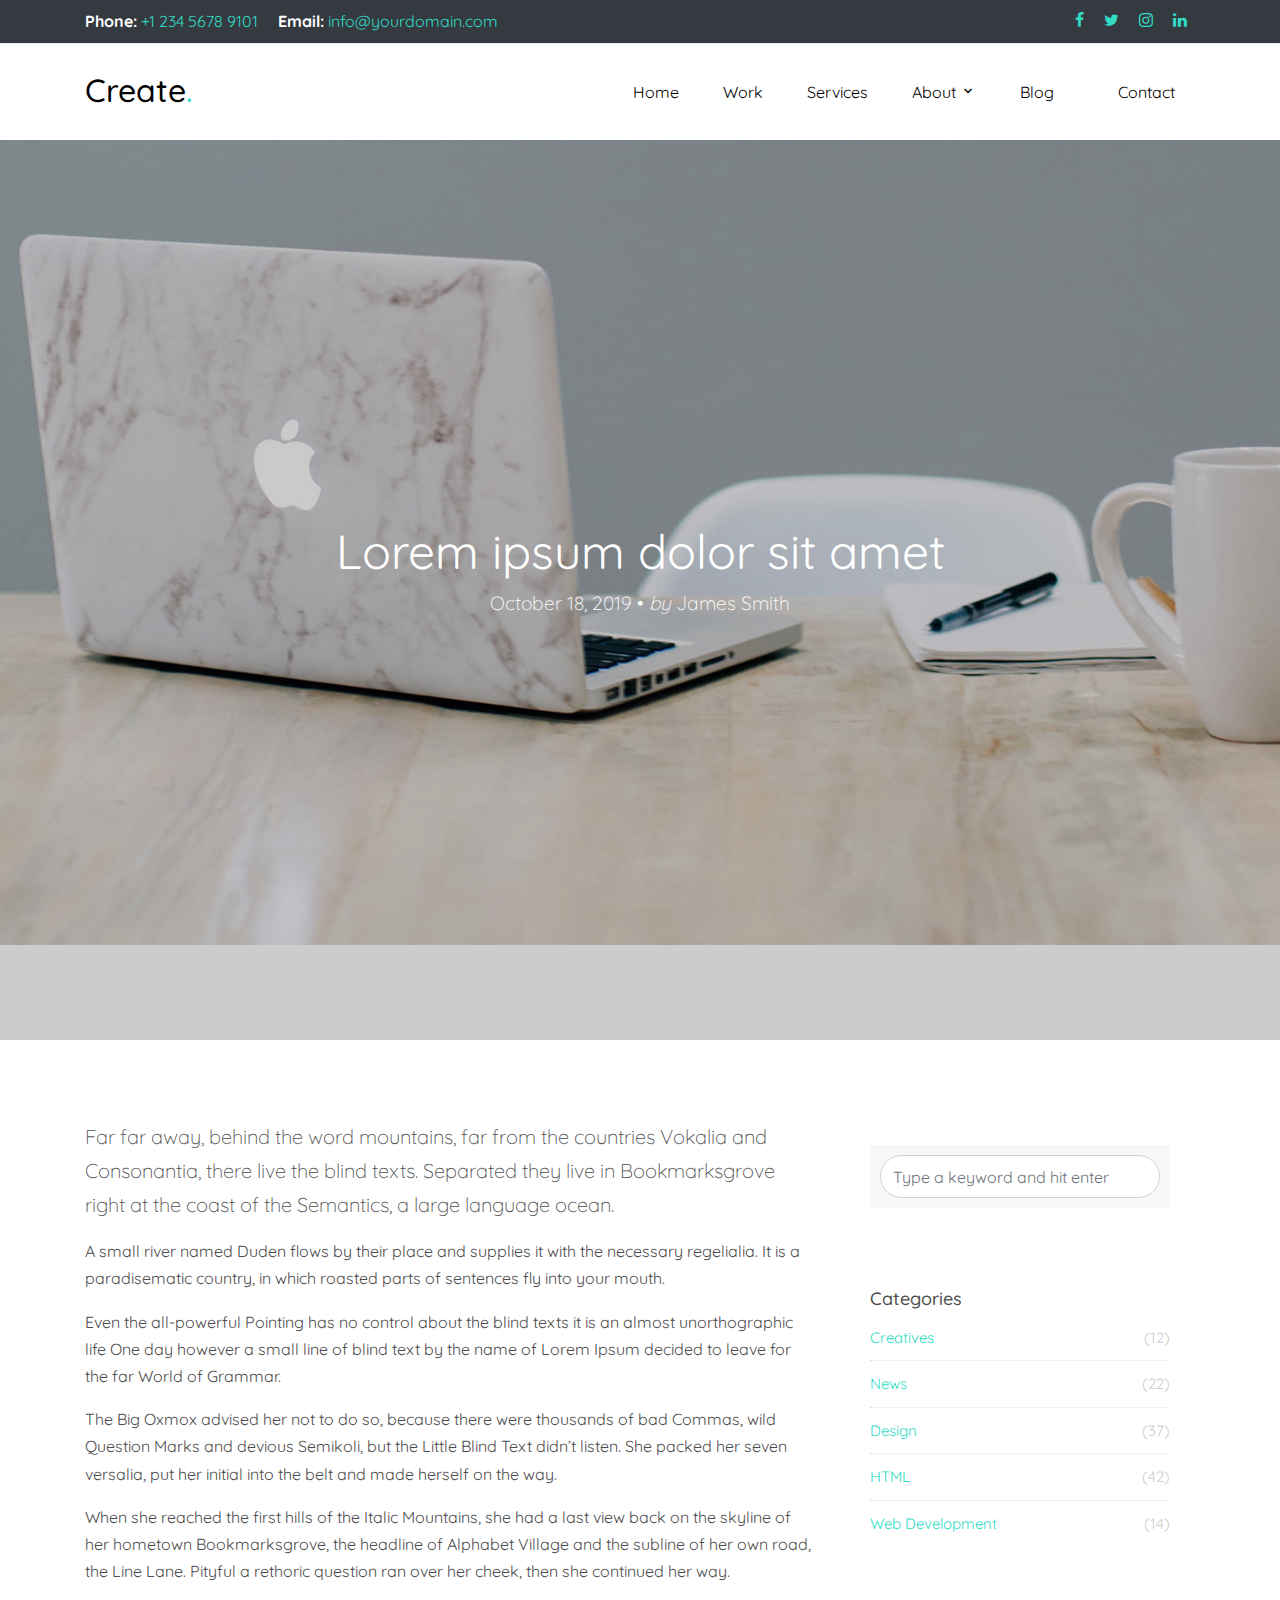
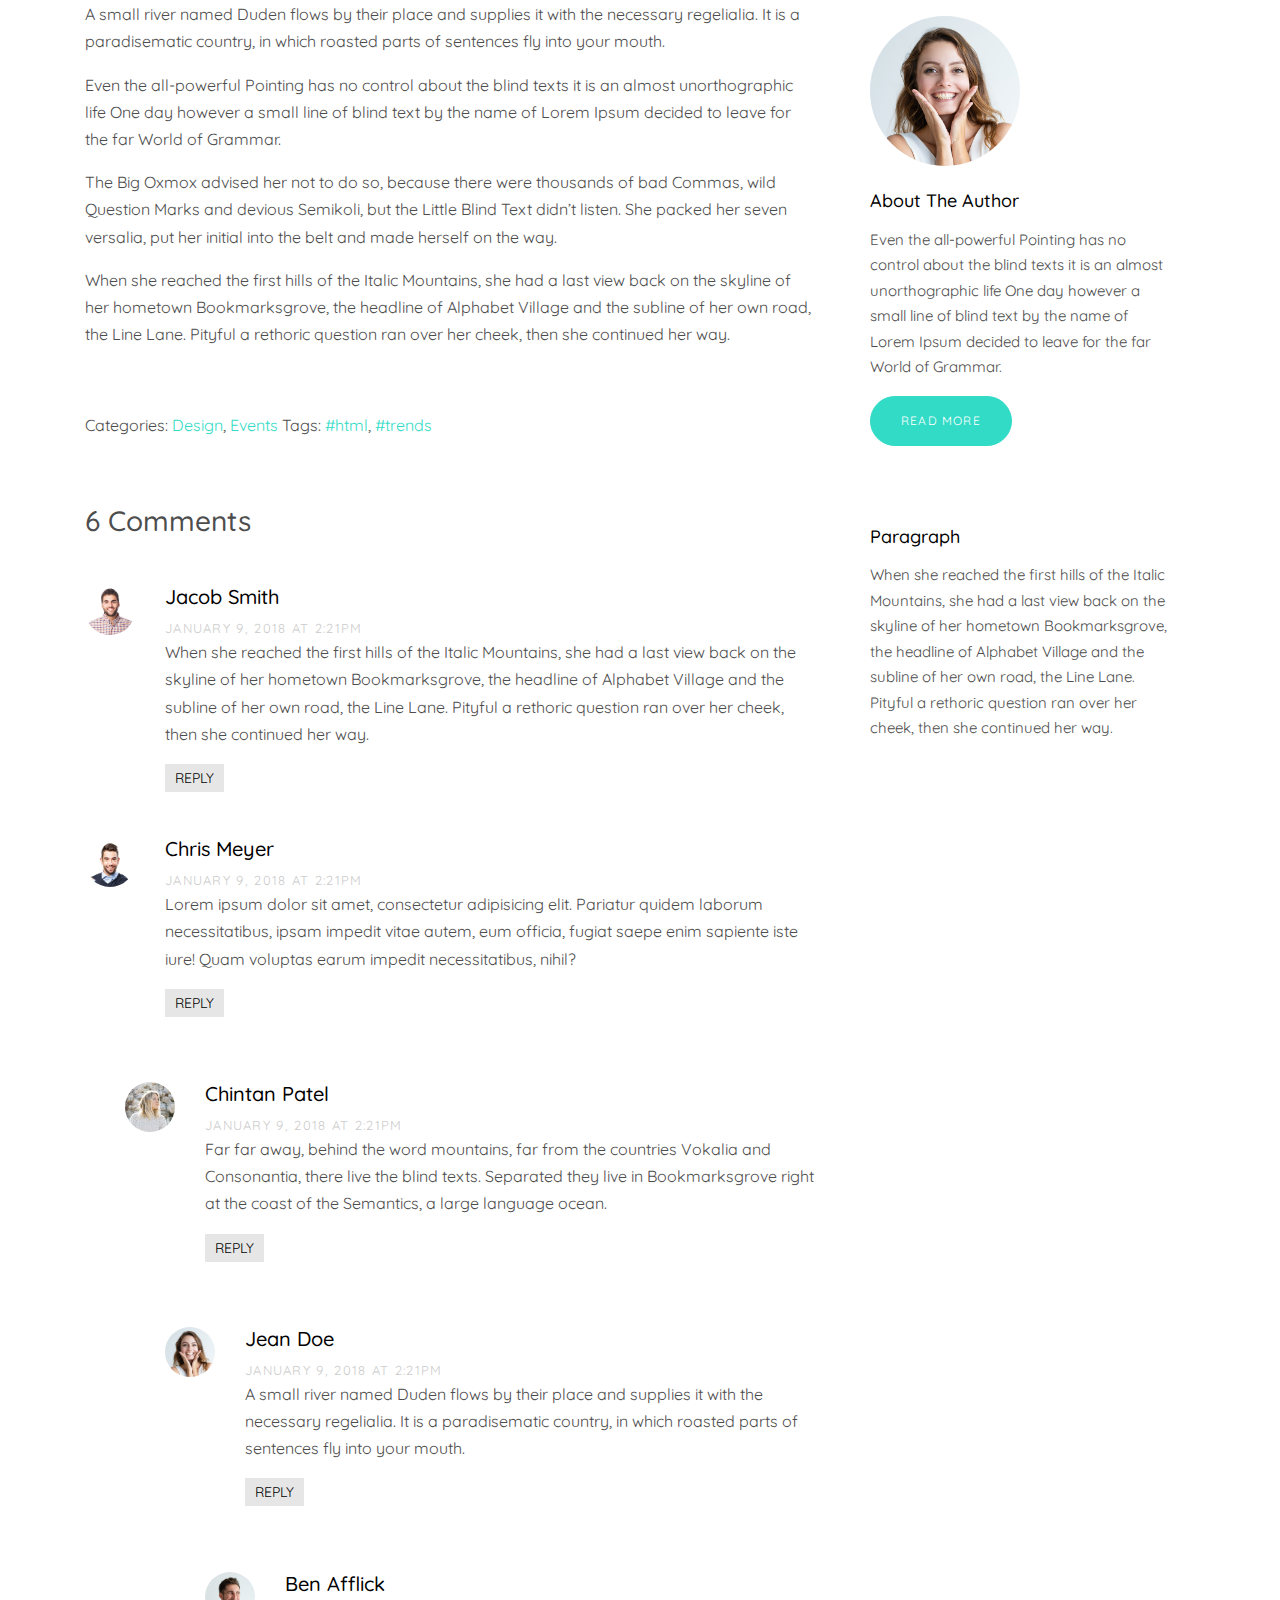
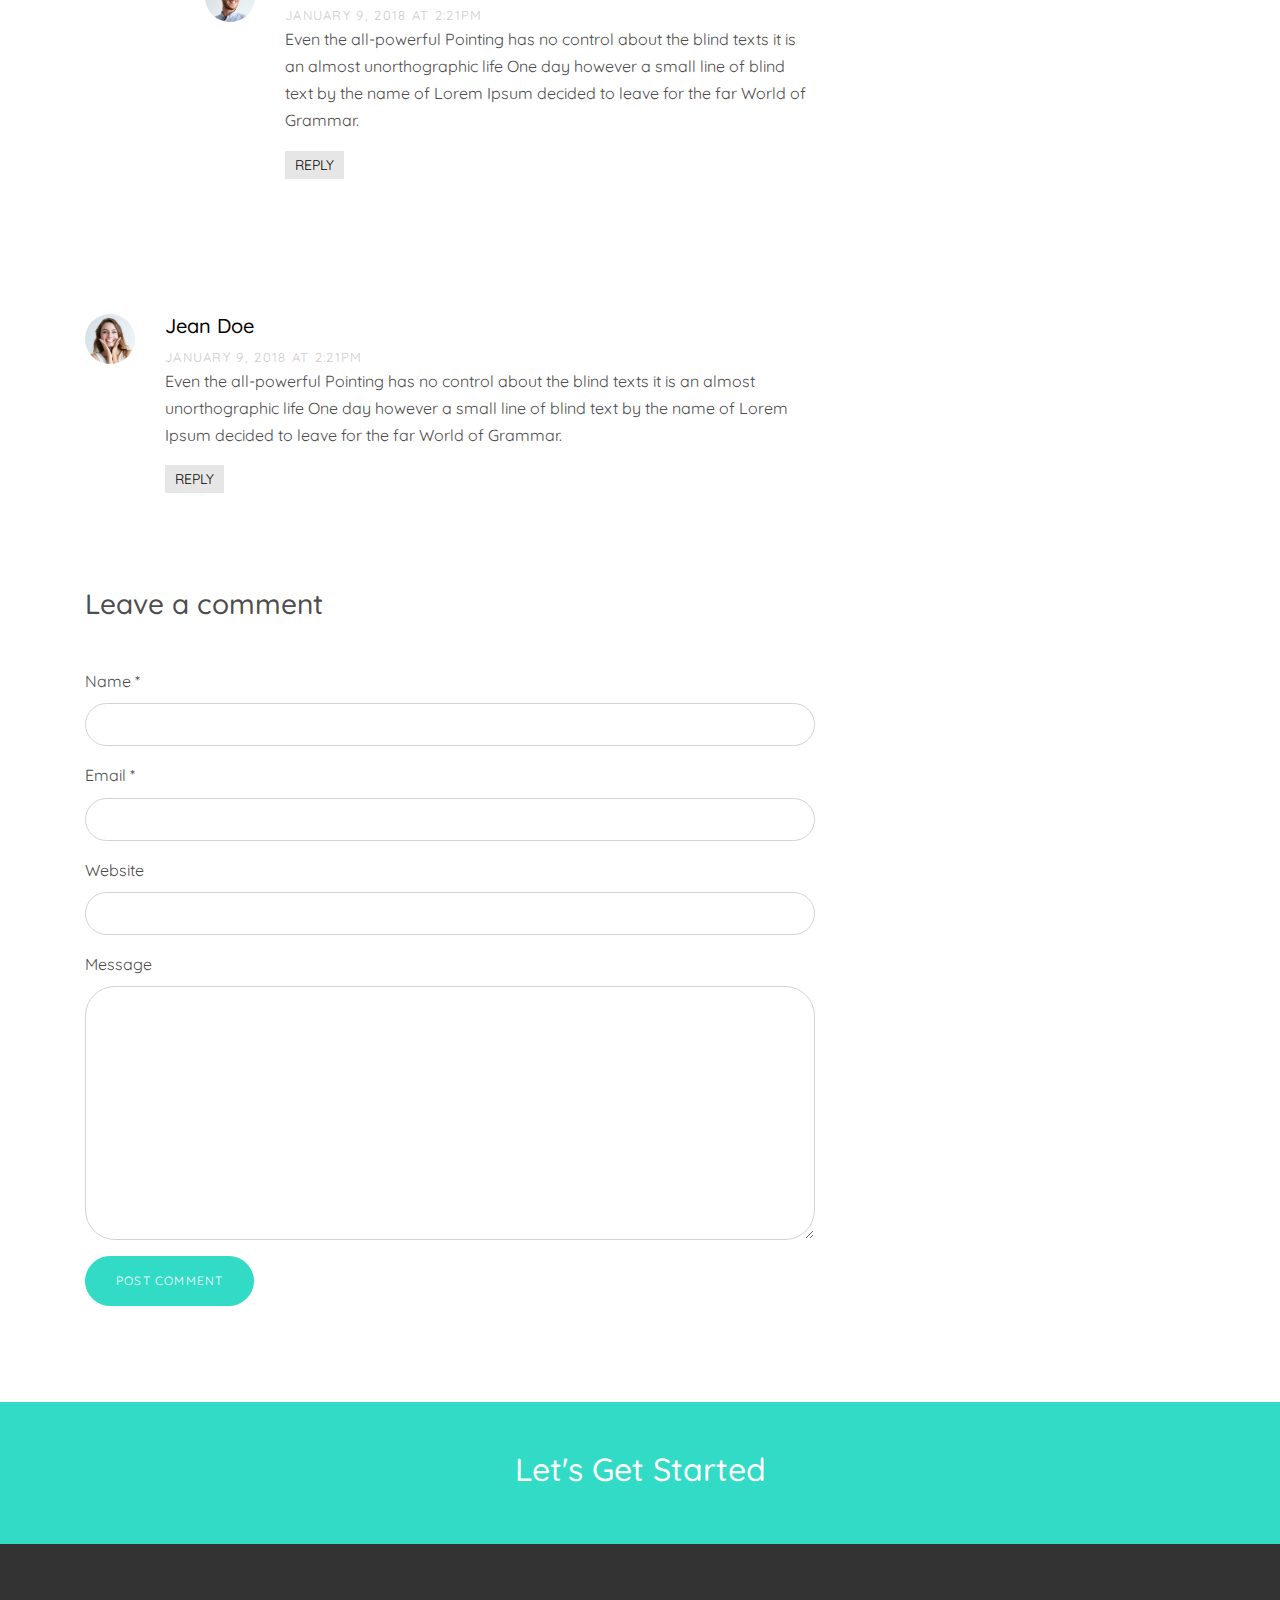
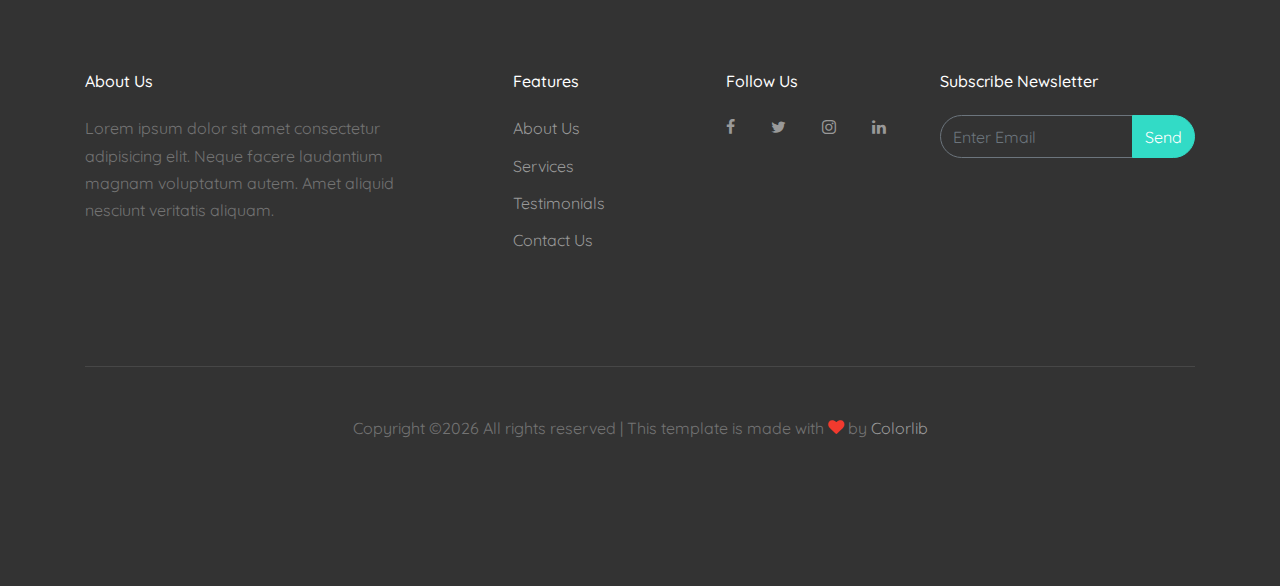
<file: single.html>
<!DOCTYPE html>
<html lang="en">
  <head>
    <title>Create &mdash; Onepage Website Template by Colorlib</title>
    <meta charset="utf-8">
    <meta name="viewport" content="width=device-width, initial-scale=1, shrink-to-fit=no">

    <link href="https://fonts.googleapis.com/css?family=Quicksand:300,400,500,700,900" rel="stylesheet">
    <link rel="stylesheet" href="fonts/icomoon/style.css">

    <link rel="stylesheet" href="css/bootstrap.min.css">
    <link rel="stylesheet" href="css/jquery-ui.css">
    <link rel="stylesheet" href="css/owl.carousel.min.css">
    <link rel="stylesheet" href="css/owl.theme.default.min.css">
    <link rel="stylesheet" href="css/owl.theme.default.min.css">

    <link rel="stylesheet" href="css/jquery.fancybox.min.css">

    <link rel="stylesheet" href="css/bootstrap-datepicker.css">

    <link rel="stylesheet" href="fonts/flaticon/font/flaticon.css">

    <link rel="stylesheet" href="css/aos.css">

    <link rel="stylesheet" href="css/style.css">
    
  </head>
  <body data-spy="scroll" data-target=".site-navbar-target" data-offset="300">
  
  <div class="site-wrap">

    <div class="site-mobile-menu site-navbar-target">
      <div class="site-mobile-menu-header">
        <div class="site-mobile-menu-close mt-3">
          <span class="icon-close2 js-menu-toggle"></span>
        </div>
      </div>
      <div class="site-mobile-menu-body"></div>
    </div>
   
    <div class="border-bottom top-bar py-2 bg-dark" id="home-section">
      <div class="container">
        <div class="row">
          <div class="col-md-6">
            <p class="mb-0">
              <span class="mr-3"><strong class="text-white">Phone:</strong> <a href="tel://#">+1 234 5678 9101</a></span>
              <span><strong class="text-white">Email:</strong> <a href="#">info@yourdomain.com</a></span>
            </p>
          </div>
          <div class="col-md-6">
            <ul class="social-media">
              <li><a href="#" class="p-2"><span class="icon-facebook"></span></a></li>
              <li><a href="#" class="p-2"><span class="icon-twitter"></span></a></li>
              <li><a href="#" class="p-2"><span class="icon-instagram"></span></a></li>
              <li><a href="#" class="p-2"><span class="icon-linkedin"></span></a></li>
            </ul>
          </div>
        </div>
      </div> 
    </div>

    <header class="site-navbar py-4 bg-white js-sticky-header site-navbar-target" role="banner">

      <div class="container">
        <div class="row align-items-center">
          
          <div class="col-11 col-xl-2">
            <h1 class="mb-0 site-logo"><a href="index.html" class="text-black h2 mb-0">Create<span class="text-primary">.</span> </a></h1>
          </div>
          <div class="col-12 col-md-10 d-none d-xl-block">
            <nav class="site-navigation position-relative text-right" role="navigation">

              <ul class="site-menu main-menu js-clone-nav mr-auto d-none d-lg-block">
                <li><a href="index.html#home-section" class="nav-link">Home</a></li>
                <li><a href="index.html#work-section" class="nav-link">Work</a></li>
                <li>
                  <a href="index.html#services-section" class="nav-link">Services</a>
                </li>
                <li class="has-children">
                  <a href="index.html#about-section" class="nav-link">About</a>
                  <ul class="dropdown">
                    <li><a href="index.html#about-section">Specialties</a></li>
                    <li><a href="index.html#team-section">Our Team</a></li>
                  </ul>
                </li>
                <li class="active"><a href="#blog-section" class="nav-link">Blog</a></li>
                <li><a href="#contact-section" class="nav-link">Contact</a></li>
              </ul>
            </nav>
          </div>


          <div class="d-inline-block d-xl-none ml-md-0 mr-auto py-3" style="position: relative; top: 3px;"><a href="#" class="site-menu-toggle js-menu-toggle text-black"><span class="icon-menu h3"></span></a></div>

        </div>
      </div>
      
    </header>

  

    <div class="site-blocks-cover overlay" style="background-image: url(images/hero_1.jpg);" data-aos="fade" data-stellar-background-ratio="0.5">
      <div class="container">
        <div class="row align-items-center justify-content-center text-center">

          <div class="col-md-12" data-aos="fade-up" data-aos-delay="400">
                        
            <div class="row justify-content-center mb-4">
              <div class="col-md-8 text-center">
                <h1>Lorem ipsum dolor sit amet</h1>
                <p class="lead">October 18, 2019 &bullet; <em>by</em> James Smith</p>
              </div>
            </div>

          </div>
        </div>
      </div>
    </div>  

    <div class="site-section">
      <div class="container">
        <div class="row">
          <div class="col-md-8 blog-content">
            <p class="lead">Far far away, behind the word mountains, far from the countries Vokalia and Consonantia, there live the blind texts. Separated they live in Bookmarksgrove right at the coast of the Semantics, a large language ocean.</p>
            <p>A small river named Duden flows by their place and supplies it with the necessary regelialia. It is a paradisematic country, in which roasted parts of sentences fly into your mouth.</p>

            <blockquote><p>Even the all-powerful Pointing has no control about the blind texts it is an almost unorthographic life One day however a small line of blind text by the name of Lorem Ipsum decided to leave for the far World of Grammar.</p></blockquote>

            <p>The Big Oxmox advised her not to do so, because there were thousands of bad Commas, wild Question Marks and devious Semikoli, but the Little Blind Text didn’t listen. She packed her seven versalia, put her initial into the belt and made herself on the way.</p>

            <p>When she reached the first hills of the Italic Mountains, she had a last view back on the skyline of her hometown Bookmarksgrove, the headline of Alphabet Village and the subline of her own road, the Line Lane. Pityful a rethoric question ran over her cheek, then she continued her way.</p>

            <p>A small river named Duden flows by their place and supplies it with the necessary regelialia. It is a paradisematic country, in which roasted parts of sentences fly into your mouth.</p>

            <blockquote><p>Even the all-powerful Pointing has no control about the blind texts it is an almost unorthographic life One day however a small line of blind text by the name of Lorem Ipsum decided to leave for the far World of Grammar.</p></blockquote>

            <p>The Big Oxmox advised her not to do so, because there were thousands of bad Commas, wild Question Marks and devious Semikoli, but the Little Blind Text didn’t listen. She packed her seven versalia, put her initial into the belt and made herself on the way.</p>
            
            <p>When she reached the first hills of the Italic Mountains, she had a last view back on the skyline of her hometown Bookmarksgrove, the headline of Alphabet Village and the subline of her own road, the Line Lane. Pityful a rethoric question ran over her cheek, then she continued her way.</p>


            <div class="pt-5">
              <p>Categories:  <a href="#">Design</a>, <a href="#">Events</a>  Tags: <a href="#">#html</a>, <a href="#">#trends</a></p>
            </div>


            <div class="pt-5">
              <h3 class="mb-5">6 Comments</h3>
              <ul class="comment-list">
                <li class="comment">
                  <div class="vcard bio">
                    <img src="images/person_2.jpg" alt="Image">
                  </div>
                  <div class="comment-body">
                    <h3>Jacob Smith</h3>
                    <div class="meta">January 9, 2018 at 2:21pm</div>
                    <p>When she reached the first hills of the Italic Mountains, she had a last view back on the skyline of her hometown Bookmarksgrove, the headline of Alphabet Village and the subline of her own road, the Line Lane. Pityful a rethoric question ran over her cheek, then she continued her way.</p>
                    <p><a href="#" class="reply">Reply</a></p>
                  </div>
                </li>

                <li class="comment">
                  <div class="vcard bio">
                    <img src="images/person_3.jpg" alt="Image">
                  </div>
                  <div class="comment-body">
                    <h3>Chris Meyer</h3>
                    <div class="meta">January 9, 2018 at 2:21pm</div>
                    <p>Lorem ipsum dolor sit amet, consectetur adipisicing elit. Pariatur quidem laborum necessitatibus, ipsam impedit vitae autem, eum officia, fugiat saepe enim sapiente iste iure! Quam voluptas earum impedit necessitatibus, nihil?</p>
                    <p><a href="#" class="reply">Reply</a></p>
                  </div>

                  <ul class="children">
                    <li class="comment">
                      <div class="vcard bio">
                        <img src="images/person_5.jpg" alt="Image">
                      </div>
                      <div class="comment-body">
                        <h3>Chintan Patel</h3>
                        <div class="meta">January 9, 2018 at 2:21pm</div>
                        <p>Far far away, behind the word mountains, far from the countries Vokalia and Consonantia, there live the blind texts. Separated they live in Bookmarksgrove right at the coast of the Semantics, a large language ocean.</p>
                        <p><a href="#" class="reply">Reply</a></p>
                      </div>


                      <ul class="children">
                        <li class="comment">
                          <div class="vcard bio">
                            <img src="images/person_1.jpg" alt="Image">
                          </div>
                          <div class="comment-body">
                            <h3>Jean Doe</h3>
                            <div class="meta">January 9, 2018 at 2:21pm</div>
                            <p>A small river named Duden flows by their place and supplies it with the necessary regelialia. It is a paradisematic country, in which roasted parts of sentences fly into your mouth.</p>
                            <p><a href="#" class="reply">Reply</a></p>
                          </div>

                            <ul class="children">
                              <li class="comment">
                                <div class="vcard bio">
                                  <img src="images/person_4.jpg" alt="Image">
                                </div>
                                <div class="comment-body">
                                  <h3>Ben Afflick</h3>
                                  <div class="meta">January 9, 2018 at 2:21pm</div>
                                  <p>Even the all-powerful Pointing has no control about the blind texts it is an almost unorthographic life One day however a small line of blind text by the name of Lorem Ipsum decided to leave for the far World of Grammar.</p>
                                  <p><a href="#" class="reply">Reply</a></p>
                                </div>
                              </li>
                            </ul>
                        </li>
                      </ul>
                    </li>
                  </ul>
                </li>

                <li class="comment">
                  <div class="vcard bio">
                    <img src="images/person_1.jpg" alt="Image">
                  </div>
                  <div class="comment-body">
                    <h3>Jean Doe</h3>
                    <div class="meta">January 9, 2018 at 2:21pm</div>
                    <p>Even the all-powerful Pointing has no control about the blind texts it is an almost unorthographic life One day however a small line of blind text by the name of Lorem Ipsum decided to leave for the far World of Grammar.</p>
                    <p><a href="#" class="reply">Reply</a></p>
                  </div>
                </li>
              </ul>
              <!-- END comment-list -->
              
              <div class="comment-form-wrap pt-5">
                <h3 class="mb-5">Leave a comment</h3>
                <form action="#" class="">
                  <div class="form-group">
                    <label for="name">Name *</label>
                    <input type="text" class="form-control" id="name">
                  </div>
                  <div class="form-group">
                    <label for="email">Email *</label>
                    <input type="email" class="form-control" id="email">
                  </div>
                  <div class="form-group">
                    <label for="website">Website</label>
                    <input type="url" class="form-control" id="website">
                  </div>

                  <div class="form-group">
                    <label for="message">Message</label>
                    <textarea name="" id="message" cols="30" rows="10" class="form-control"></textarea>
                  </div>
                  <div class="form-group">
                    <input type="submit" value="Post Comment" class="btn btn-primary btn-md text-white">
                  </div>

                </form>
              </div>
            </div>

          </div>
          <div class="col-md-4 sidebar">
            <div class="sidebar-box">
              <form action="#" class="search-form">
                <div class="form-group">
                  <span class="icon fa fa-search"></span>
                  <input type="text" class="form-control" placeholder="Type a keyword and hit enter">
                </div>
              </form>
            </div>
            <div class="sidebar-box">
              <div class="categories">
                <h3>Categories</h3>
                <li><a href="#">Creatives <span>(12)</span></a></li>
                <li><a href="#">News <span>(22)</span></a></li>
                <li><a href="#">Design <span>(37)</span></a></li>
                <li><a href="#">HTML <span>(42)</span></a></li>
                <li><a href="#">Web Development <span>(14)</span></a></li>
              </div>
            </div>
            <div class="sidebar-box">
              <img src="images/person_1.jpg" alt="Image" class="img-fluid mb-4 w-50 rounded-circle">
              <h3 class="text-black">About The Author</h3>
              <p>Even the all-powerful Pointing has no control about the blind texts it is an almost unorthographic life One day however a small line of blind text by the name of Lorem Ipsum decided to leave for the far World of Grammar.</p>
              <p><a href="#" class="btn btn-primary btn-md text-white">Read More</a></p>
            </div>

            <div class="sidebar-box">
              <h3 class="text-black">Paragraph</h3>
              <p>When she reached the first hills of the Italic Mountains, she had a last view back on the skyline of her hometown Bookmarksgrove, the headline of Alphabet Village and the subline of her own road, the Line Lane. Pityful a rethoric question ran over her cheek, then she continued her way.</p>
            </div>
          </div>
        </div>
      </div>
    </div>
    
    
    

    <a href="#" class="bg-primary py-5 d-block">
      <div class="container">
        <div class="row justify-content-center">
          <div class="col-md10"><h2 class="text-white">Let's Get Started</h2></div>
        </div>
      </div>  
    </a>
    
    <footer class="site-footer">
      <div class="container">
        <div class="row">
          <div class="col-md-9">
            <div class="row">
              <div class="col-md-5">
                <h2 class="footer-heading mb-4">About Us</h2>
                <p>Lorem ipsum dolor sit amet consectetur adipisicing elit. Neque facere laudantium magnam voluptatum autem. Amet aliquid nesciunt veritatis aliquam.</p>
              </div>
              <div class="col-md-3 ml-auto">
                <h2 class="footer-heading mb-4">Features</h2>
                <ul class="list-unstyled">
                  <li><a href="#">About Us</a></li>
                  <li><a href="#">Services</a></li>
                  <li><a href="#">Testimonials</a></li>
                  <li><a href="#">Contact Us</a></li>
                </ul>
              </div>
              <div class="col-md-3">
                <h2 class="footer-heading mb-4">Follow Us</h2>
                <a href="#" class="pl-0 pr-3"><span class="icon-facebook"></span></a>
                <a href="#" class="pl-3 pr-3"><span class="icon-twitter"></span></a>
                <a href="#" class="pl-3 pr-3"><span class="icon-instagram"></span></a>
                <a href="#" class="pl-3 pr-3"><span class="icon-linkedin"></span></a>
              </div>
            </div>
          </div>
          <div class="col-md-3">
            <h2 class="footer-heading mb-4">Subscribe Newsletter</h2>
            <form action="#" method="post">
              <div class="input-group mb-3">
                <input type="text" class="form-control border-secondary text-white bg-transparent" placeholder="Enter Email" aria-label="Enter Email" aria-describedby="button-addon2">
                <div class="input-group-append">
                  <button class="btn btn-primary text-white" type="button" id="button-addon2">Send</button>
                </div>
              </div>
            </form>
          </div>
        </div>
        <div class="row pt-5 mt-5 text-center">
          <div class="col-md-12">
            <div class="border-top pt-5">
            <p>
            <!-- Link back to Colorlib can't be removed. Template is licensed under CC BY 3.0. -->
            Copyright &copy;<script>document.write(new Date().getFullYear());</script> All rights reserved | This template is made with <i class="icon-heart text-danger" aria-hidden="true"></i> by <a href="https://colorlib.com" target="_blank" >Colorlib</a>
            <!-- Link back to Colorlib can't be removed. Template is licensed under CC BY 3.0. -->
            </p>
            </div>
          </div>
          
        </div>
      </div>
    </footer>

  </div> <!-- .site-wrap -->

  <script src="js/jquery-3.3.1.min.js"></script>
  <script src="js/jquery-migrate-3.0.1.min.js"></script>
  <script src="js/jquery-ui.js"></script>
  <script src="js/popper.min.js"></script>
  <script src="js/bootstrap.min.js"></script>
  <script src="js/owl.carousel.min.js"></script>
  <script src="js/jquery.stellar.min.js"></script>
  <script src="js/jquery.countdown.min.js"></script>
  <script src="js/bootstrap-datepicker.min.js"></script>
  <script src="js/jquery.easing.1.3.js"></script>
  <script src="js/aos.js"></script>
  <script src="js/jquery.fancybox.min.js"></script>
  <script src="js/jquery.sticky.js"></script>

  
  <script src="js/main.js"></script>
  


  </body>
</html>
</file>
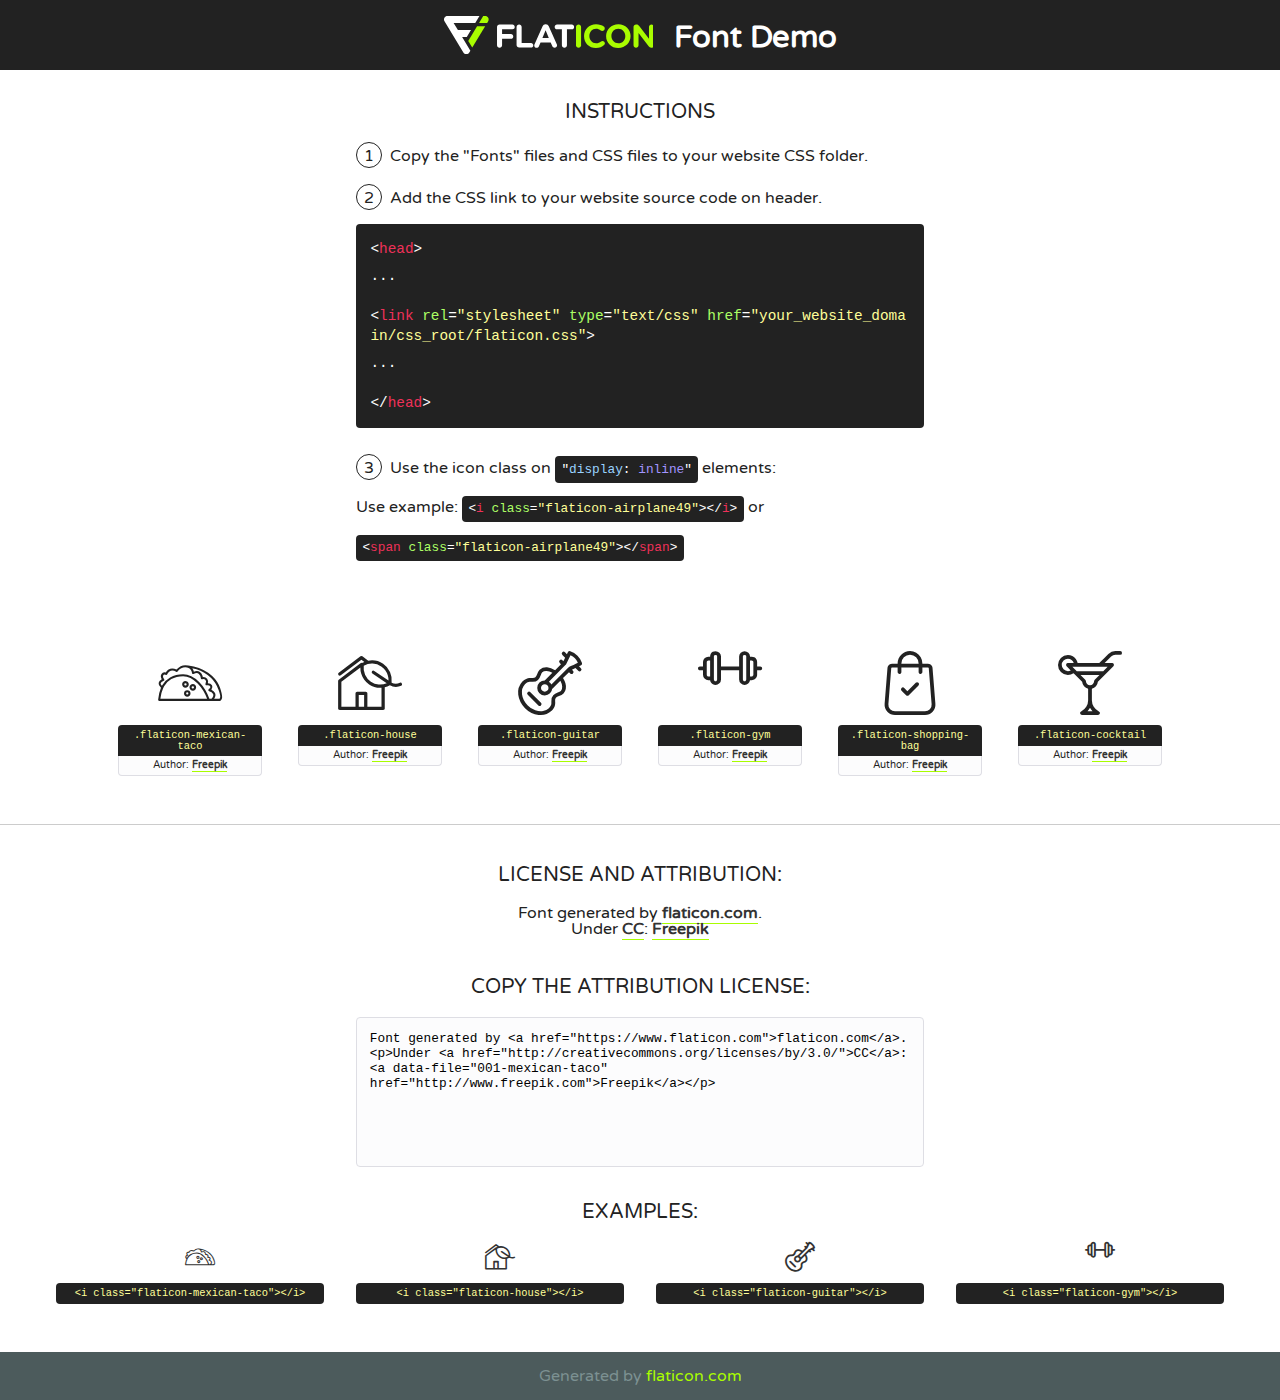
<file: fonts/flaticon/font/flaticon.html>
<!DOCTYPE html>
<!--
  Flaticon icon font: Flaticon
  Creation date: 11/02/2019 11:47
-->
<html>
<!DOCTYPE html>
<html>

<head>
    <title>Flaticon WebFont</title>
    <link href="http://fonts.googleapis.com/css?family=Varela+Round" rel="stylesheet" type="text/css" />
    <link rel="stylesheet" type="text/css" href="flaticon.css">
    <meta charset="UTF-8">
    <style>
    html, body, div, span, applet, object, iframe,
    h1, h2, h3, h4, h5, h6, p, blockquote, pre,
    a, abbr, acronym, address, big, cite, code,
    del, dfn, em, img, ins, kbd, q, s, samp,
    small, strike, strong, sub, sup, tt, var,
    b, u, i, center,
    dl, dt, dd, ol, ul, li,
    fieldset, form, label, legend,
    table, caption, tbody, tfoot, thead, tr, th, td,
    article, aside, canvas, details, embed, 
    figure, figcaption, footer, header, hgroup, 
    menu, nav, output, ruby, section, summary,
    time, mark, audio, video {
        margin: 0;
        padding: 0;
        border: 0;
        font-size: 100%;
        font: inherit;
        vertical-align: baseline;
    }
    /* HTML5 display-role reset for older browsers */
    article, aside, details, figcaption, figure, 
    footer, header, hgroup, menu, nav, section {
        display: block;
    }
    body {
        line-height: 1;
    }
    ol, ul {
        list-style: none;
    }
    blockquote, q {
        quotes: none;
    }
    blockquote:before, blockquote:after,
    q:before, q:after {
        content: '';
        content: none;
    }
    table {
        border-collapse: collapse;
        border-spacing: 0;
    }
    body {
        font-family: 'Varela Round', Helvetica, Arial, sans-serif;
        font-size: 16px;
        color: #222;
    }
    a {
        color: #333;
        border-bottom: 1px solid #a9fd00;
        font-weight: bold;
        text-decoration: none;
    }
    * {
        -moz-box-sizing: border-box;
        -webkit-box-sizing: border-box;
        box-sizing: border-box;
        margin: 0;
        padding: 0;
    }
    [class^="flaticon-"]:before, [class*=" flaticon-"]:before, [class^="flaticon-"]:after, [class*=" flaticon-"]:after {
        font-family: Flaticon;
        font-size: 30px;
        font-style: normal;
        margin-left: 20px;
        color: #333;
    }
    .wrapper {
        max-width: 600px;
        margin: auto;
        padding: 0 1em;
    }
    .title {
        font-size: 1.25em;
        text-align: center;
        margin-bottom: 1em;
        text-transform: uppercase;
    }
    header {
        text-align: center;
        background-color: #222;
        color: #fff;
        padding: 1em;
    }
    header .logo {
        width: 210px;
        height: 38px;
        display: inline-block;
        vertical-align: middle;
        margin-right: 1em;
        border: none;
    }
    header strong {
        font-size: 1.95em;
        font-weight: bold;
        vertical-align: middle;
        margin-top: 5px;
        display: inline-block;
    }
    .demo {
        margin: 2em auto;
        line-height: 1.25em;
    }
    .demo ul li {
        margin-bottom: 1em;
    }
    .demo ul li .num {
        color: #222;
        border-radius: 20px;
        display: inline-block;
        width: 26px;
        padding: 3px;
        height: 26px;
        text-align: center;
        margin-right: 0.5em;
        border: 1px solid #222;
    }
    .demo ul li code {
        background-color: #222;
        border-radius: 4px;
        padding: 0.25em 0.5em;
        display: inline-block;
        color: #fff;
        font-family: Consolas,Monaco,Lucida Console,Liberation Mono,DejaVu Sans Mono,Bitstream Vera Sans Mono,Courier New, monospace;
        font-weight: lighter;
        margin-top: 1em;
        font-size: 0.8em;
        word-break: break-all;
    }
    .demo ul li code.big {
        padding: 1em;
        font-size: 0.9em;
    }
    .demo ul li code .red {
        color: #EF3159;
    }
    .demo ul li code .green {
        color: #ACFF65;
    }
    .demo ul li code .yellow {
        color: #FFFF99;
    }
    .demo ul li code .blue {
        color: #99D3FF;
    }
    .demo ul li code .purple {
        color: #A295FF;
    }
    .demo ul li code .dots {
        margin-top: 0.5em;
        display: block;
    }
    #glyphs {
        border-bottom: 1px solid #ccc;
        padding: 2em 0;
        text-align: center;
    }
    .glyph {
        display: inline-block;
        width: 9em;
        margin: 1em;
        text-align: center;
        vertical-align: top;
        background: #FFF;
    }
    .glyph .glyph-icon {
        padding: 10px;
        display: block;
        font-family:"Flaticon";
        font-size: 64px;
        line-height: 1;
    }
    .glyph .glyph-icon:before {
        font-size: 64px;
        color: #222;
        margin-left: 0;
    }
    .class-name {
        font-size: 0.65em;
        background-color: #222;
        color: #fff;
        border-radius: 4px 4px 0 0;
        padding: 0.5em;
        color: #FFFF99;
        font-family: Consolas,Monaco,Lucida Console,Liberation Mono,DejaVu Sans Mono,Bitstream Vera Sans Mono,Courier New, monospace;
    }
    .author-name {
        font-size: 0.6em;
        background-color: #fcfcfd;
        border: 1px solid #DEDEE4;
        border-top: 0;
        border-radius: 0 0 4px 4px;
        padding: 0.5em;
    }
    .class-name:last-child {
        font-size: 10px;
        color:#888;
    }
    .class-name:last-child a {
        font-size: 10px;
        color:#555;
    }
    .class-name:last-child a:hover {
        color:#a9fd00;
    }
    .glyph > input {
        display: block;
        width: 100px;
        margin: 5px auto;
        text-align: center;
        font-size: 12px;
        cursor: text;
    }
    .glyph > input.icon-input {
        font-family:"Flaticon";
        font-size: 16px;
        margin-bottom: 10px;
    }
    .attribution .title {
        margin-top: 2em;
    }
    .attribution textarea {
        background-color: #fcfcfd;
        padding: 1em;
        border: none;
        box-shadow: none;
        border: 1px solid #DEDEE4;
        border-radius: 4px;
        resize: none;
        width: 100%;
        height: 150px;
        font-size: 0.8em;
        font-family: Consolas,Monaco,Lucida Console,Liberation Mono,DejaVu Sans Mono,Bitstream Vera Sans Mono,Courier New, monospace;
        -webkit-appearance: none;
    }
    .iconsuse {
        margin: 2em auto;
        text-align: center;
        max-width: 1200px;
    }
    .iconsuse:after {
        content: '';
        display: table;
        clear: both;
    }
    .iconsuse .image {
        float: left;
        width: 25%;
        padding: 0 1em;
    }
    .iconsuse .image p {
        margin-bottom: 1em;
    }
    .iconsuse .image span {
        display: block;
        font-size: 0.65em;
        background-color: #222;
        color: #fff;
        border-radius: 4px;
        padding: 0.5em;
        color: #FFFF99;
        margin-top: 1em;
        font-family: Consolas,Monaco,Lucida Console,Liberation Mono,DejaVu Sans Mono,Bitstream Vera Sans Mono,Courier New, monospace;
    }
    #footer {
        text-align: center;
        background-color: #4C5B5C;
        color: #7c9192;
        padding: 1em;
    }
    #footer a {
        border: none;
        color: #a9fd00;
        font-weight: normal;
    }
    @media (max-width: 960px) {
        .iconsuse .image {
            width: 50%;
        }
    }
    @media (max-width: 560px) {
        .iconsuse .image {
            width: 100%;
        }
    }
    </style>
</head>

<body class="characters-off">

    <header>
        <a href="https://www.flaticon.com" target="_blank" class="logo">
            <svg version="1.1" xmlns="http://www.w3.org/2000/svg" xmlns:xlink="http://www.w3.org/1999/xlink" xmlns:a="http://ns.adobe.com/AdobeSVGViewerExtensions/3.0/" viewBox="0 0 560.875 102.036" enable-background="new 0 0 560.875 102.036" xml:space="preserve">
                <defs>
                </defs>
                <g>
                    <g class="letters">
                        <path fill="#ffffff" d="M141.596,29.675c0-3.777,2.985-6.767,6.764-6.767h34.438c3.426,0,6.15,2.728,6.15,6.15
                        c0,3.43-2.724,6.149-6.15,6.149h-27.674v13.091h23.719c3.429,0,6.151,2.724,6.151,6.15c0,3.43-2.723,6.149-6.151,6.149h-23.719
                        v17.574c0,3.773-2.986,6.761-6.764,6.761c-3.779,0-6.764-2.989-6.764-6.761V29.675z"></path>
                        <path fill="#ffffff" d="M193.844,29.149c0-3.781,2.985-6.767,6.764-6.767c3.776,0,6.763,2.985,6.763,6.767v42.957h25.039
                        c3.426,0,6.149,2.726,6.149,6.153c0,3.425-2.723,6.15-6.149,6.15h-31.802c-3.779,0-6.764-2.986-6.764-6.768V29.149z"></path>
                        <path fill="#ffffff" d="M241.891,75.71l21.438-48.407c1.492-3.341,4.215-5.357,7.906-5.357h0.792
                        c3.686,0,6.323,2.017,7.815,5.357l21.439,48.407c0.436,0.967,0.701,1.845,0.701,2.723c0,3.602-2.809,6.501-6.414,6.501
                        c-3.161,0-5.269-1.845-6.499-4.655l-4.132-9.661h-27.059l-4.301,10.102c-1.144,2.631-3.426,4.214-6.237,4.214
                        c-3.517,0-6.24-2.81-6.24-6.325C241.1,77.64,241.451,76.677,241.891,75.71z M279.932,58.666l-8.521-20.297l-8.526,20.297H279.932
                        z"></path>
                        <path fill="#ffffff" d="M314.864,35.387H301.86c-3.429,0-6.239-2.813-6.239-6.238c0-3.429,2.811-6.24,6.239-6.24h39.533
                        c3.426,0,6.237,2.811,6.237,6.24c0,3.425-2.811,6.238-6.237,6.238h-13.001v42.785c0,3.773-2.99,6.761-6.764,6.761
                        c-3.779,0-6.764-2.989-6.764-6.761V35.387z"></path>
                        <path fill="#A9FD00" d="M352.615,29.149c0-3.781,2.985-6.767,6.767-6.767c3.774,0,6.761,2.985,6.761,6.767v49.024
                        c0,3.773-2.987,6.761-6.761,6.761c-3.781,0-6.767-2.989-6.767-6.761V29.149z"></path>
                        <path fill="#A9FD00" d="M374.132,53.836v-0.179c0-17.481,13.178-31.801,32.065-31.801c9.22,0,15.459,2.458,20.557,6.238
                        c1.402,1.054,2.637,2.985,2.637,5.357c0,3.692-2.985,6.59-6.681,6.59c-1.845,0-3.071-0.702-4.044-1.319
                        c-3.776-2.813-7.729-4.393-12.562-4.393c-10.364,0-17.831,8.611-17.831,19.154v0.173c0,10.542,7.291,19.329,17.831,19.329
                        c5.715,0,9.492-1.756,13.359-4.834c1.049-0.874,2.458-1.491,4.039-1.491c3.429,0,6.325,2.813,6.325,6.236
                        c0,2.106-1.056,3.78-2.282,4.834c-5.539,4.834-12.036,7.733-21.878,7.733C387.572,85.464,374.132,71.493,374.132,53.836z"></path>
                        <path fill="#A9FD00" d="M433.009,53.836v-0.179c0-17.481,13.79-31.801,32.766-31.801c18.981,0,32.592,14.143,32.592,31.628v0.173
                        c0,17.483-13.785,31.807-32.769,31.807C446.625,85.464,433.009,71.32,433.009,53.836z M484.224,53.836v-0.179
                        c0-10.539-7.725-19.326-18.626-19.326c-10.893,0-18.449,8.611-18.449,19.154v0.173c0,10.542,7.73,19.329,18.626,19.329
                        C476.676,72.986,484.224,64.378,484.224,53.836z"></path>
                        <path fill="#A9FD00" d="M506.233,29.321c0-3.774,2.99-6.763,6.767-6.763h1.401c3.252,0,5.183,1.583,7.029,3.953l26.093,34.265
                        V29.059c0-3.692,2.99-6.677,6.681-6.677c3.683,0,6.671,2.985,6.671,6.677v48.934c0,3.78-2.987,6.765-6.764,6.765h-0.436
                        c-3.257,0-5.188-1.581-7.034-3.953l-27.056-35.492v32.944c0,3.687-2.985,6.676-6.678,6.676c-3.683,0-6.673-2.989-6.673-6.676
                        V29.321z"></path>
                    </g>
                    <g class="insignia">
                        <path fill="#ffffff" d="M48.372,56.137h12.517l11.156-18.537H37.186L25.688,18.539h57.825L94.668,0H9.271
                        C5.925,0,2.842,1.801,1.198,4.716c-1.644,2.907-1.593,6.482,0.134,9.343l50.38,83.501c1.678,2.781,4.689,4.476,7.938,4.476
                        c3.246,0,6.257-1.695,7.935-4.476l2.898-4.804L48.372,56.137z"></path>
                        <g class="i">
                            <path fill="#A9FD00" d="M93.575,18.539h0.031v0.004l21.652,0.004l2.705-4.488c1.727-2.861,1.778-6.436,0.133-9.343
                            C116.454,1.801,113.371,0,110.026,0h-5.294L93.575,18.539z"></path>
                            <polygon fill="#A9FD00" points="88.291,27.356 64.725,66.486 75.519,84.404 109.942,27.356"></polygon>
                        </g>
                    </g>
                </g>
            </svg>
        </a>
        <strong>Font Demo</strong>
    </header>


    <section class="demo wrapper">

        <p class="title">Instructions</p>

        <ul>
            <li>
                <span class="num">1</span>Copy the "Fonts" files and CSS files to your website CSS folder.
            </li>
            <li>
                <span class="num">2</span>Add the CSS link to your website source code on header.
                <code class="big">
                    &lt;<span class="red">head</span>&gt;
                    <br/><span class="dots">...</span>
                    <br/>&lt;<span class="red">link</span> <span class="green">rel</span>=<span class="yellow">"stylesheet"</span> <span class="green">type</span>=<span class="yellow">"text/css"</span> <span class="green">href</span>=<span class="yellow">"your_website_domain/css_root/flaticon.css"</span>&gt;
                    <br/><span class="dots">...</span>
                    <br/>&lt;/<span class="red">head</span>&gt;
                </code>
            </li>

            <li>
                <p>
                    <span class="num">3</span>Use the icon class on <code>"<span class="blue">display</span>:<span class="purple"> inline</span>"</code> elements:
                    <br />
                    Use example: <code>&lt;<span class="red">i</span> <span class="green">class</span>=<span class="yellow">&quot;flaticon-airplane49&quot;</span>&gt;&lt;/<span class="red">i</span>&gt;</code> or <code>&lt;<span class="red">span</span> <span class="green">class</span>=<span class="yellow">&quot;flaticon-airplane49&quot;</span>&gt;&lt;/<span class="red">span</span>&gt;</code>
            </li>
        </ul>

    </section>




   <section id="glyphs">          
    
      
        <div class="glyph"><div class="glyph-icon flaticon-mexican-taco"></div>
            <div class="class-name">.flaticon-mexican-taco</div>
            <div class="author-name">Author: <a data-file="001-mexican-taco" href="http://www.freepik.com">Freepik</a> </div> 
        </div>        
        
        <div class="glyph"><div class="glyph-icon flaticon-house"></div>
            <div class="class-name">.flaticon-house</div>
            <div class="author-name">Author: <a data-file="002-house" href="http://www.freepik.com">Freepik</a> </div> 
        </div>        
        
        <div class="glyph"><div class="glyph-icon flaticon-guitar"></div>
            <div class="class-name">.flaticon-guitar</div>
            <div class="author-name">Author: <a data-file="003-guitar" href="http://www.freepik.com">Freepik</a> </div> 
        </div>        
        
        <div class="glyph"><div class="glyph-icon flaticon-gym"></div>
            <div class="class-name">.flaticon-gym</div>
            <div class="author-name">Author: <a data-file="004-gym" href="http://www.freepik.com">Freepik</a> </div> 
        </div>        
        
        <div class="glyph"><div class="glyph-icon flaticon-shopping-bag"></div>
            <div class="class-name">.flaticon-shopping-bag</div>
            <div class="author-name">Author: <a data-file="005-shopping-bag" href="http://www.freepik.com">Freepik</a> </div> 
        </div>        
        
        <div class="glyph"><div class="glyph-icon flaticon-cocktail"></div>
            <div class="class-name">.flaticon-cocktail</div>
            <div class="author-name">Author: <a data-file="006-cocktail" href="http://www.freepik.com">Freepik</a> </div> 
        </div>        
        

    </section>



    <section class="attribution wrapper"   style="text-align:center;">

      <div class="title">License and attribution:</div><div class="attrDiv">Font generated by <a href="https://www.flaticon.com">flaticon.com</a>. <div><p>Under <a href="http://creativecommons.org/licenses/by/3.0/">CC</a>: <a data-file="001-mexican-taco" href="http://www.freepik.com">Freepik</a></p>  </div>
      </div>
      <div class="title">Copy the Attribution License:</div>

    <textarea onclick="this.focus();this.select();">Font generated by &lt;a href=&quot;https://www.flaticon.com&quot;&gt;flaticon.com&lt;/a&gt;. <p>Under <a href="http://creativecommons.org/licenses/by/3.0/">CC</a>: <a data-file="001-mexican-taco" href="http://www.freepik.com">Freepik</a></p>  
     </textarea>

    </section>

    <section class="iconsuse">

          <div class="title">Examples:</div>            
             
            <div class="image">
                <p>
                    <i class="glyph-icon flaticon-mexican-taco"></i> 
                    <span>&lt;i class=&quot;flaticon-mexican-taco&quot;&gt;&lt;/i&gt;</span>
                </p>
            </div>
            
            <div class="image">
                <p>
                    <i class="glyph-icon flaticon-house"></i> 
                    <span>&lt;i class=&quot;flaticon-house&quot;&gt;&lt;/i&gt;</span>
                </p>
            </div>
            
            <div class="image">
                <p>
                    <i class="glyph-icon flaticon-guitar"></i> 
                    <span>&lt;i class=&quot;flaticon-guitar&quot;&gt;&lt;/i&gt;</span>
                </p>
            </div>
            
            <div class="image">
                <p>
                    <i class="glyph-icon flaticon-gym"></i> 
                    <span>&lt;i class=&quot;flaticon-gym&quot;&gt;&lt;/i&gt;</span>
                </p>
            </div>
                       
        </div>
                            
    </section>

<div id="footer">
    <div>Generated by <a href="https://www.flaticon.com">flaticon.com</a>
    </div>
</div>



</body>
</html>
</file>
<file: fonts/icomoon/style.css>
@font-face {
  font-family: 'icomoon';
  src:  url('fonts/icomoon.eot?10si43');
  src:  url('fonts/icomoon.eot?10si43#iefix') format('embedded-opentype'),
    url('fonts/icomoon.ttf?10si43') format('truetype'),
    url('fonts/icomoon.woff?10si43') format('woff'),
    url('fonts/icomoon.svg?10si43#icomoon') format('svg');
  font-weight: normal;
  font-style: normal;
}

[class^="icon-"], [class*=" icon-"] {
  /* use !important to prevent issues with browser extensions that change fonts */
  font-family: 'icomoon' !important;
  speak: none;
  font-style: normal;
  font-weight: normal;
  font-variant: normal;
  text-transform: none;
  line-height: 1;

  /* Better Font Rendering =========== */
  -webkit-font-smoothing: antialiased;
  -moz-osx-font-smoothing: grayscale;
}

.icon-asterisk:before {
  content: "\f069";
}
.icon-plus:before {
  content: "\f067";
}
.icon-question:before {
  content: "\f128";
}
.icon-minus:before {
  content: "\f068";
}
.icon-glass:before {
  content: "\f000";
}
.icon-music:before {
  content: "\f001";
}
.icon-search:before {
  content: "\f002";
}
.icon-envelope-o:before {
  content: "\f003";
}
.icon-heart:before {
  content: "\f004";
}
.icon-star:before {
  content: "\f005";
}
.icon-star-o:before {
  content: "\f006";
}
.icon-user:before {
  content: "\f007";
}
.icon-film:before {
  content: "\f008";
}
.icon-th-large:before {
  content: "\f009";
}
.icon-th:before {
  content: "\f00a";
}
.icon-th-list:before {
  content: "\f00b";
}
.icon-check:before {
  content: "\f00c";
}
.icon-close:before {
  content: "\f00d";
}
.icon-remove:before {
  content: "\f00d";
}
.icon-times:before {
  content: "\f00d";
}
.icon-search-plus:before {
  content: "\f00e";
}
.icon-search-minus:before {
  content: "\f010";
}
.icon-power-off:before {
  content: "\f011";
}
.icon-signal:before {
  content: "\f012";
}
.icon-cog:before {
  content: "\f013";
}
.icon-gear:before {
  content: "\f013";
}
.icon-trash-o:before {
  content: "\f014";
}
.icon-home:before {
  content: "\f015";
}
.icon-file-o:before {
  content: "\f016";
}
.icon-clock-o:before {
  content: "\f017";
}
.icon-road:before {
  content: "\f018";
}
.icon-download:before {
  content: "\f019";
}
.icon-arrow-circle-o-down:before {
  content: "\f01a";
}
.icon-arrow-circle-o-up:before {
  content: "\f01b";
}
.icon-inbox:before {
  content: "\f01c";
}
.icon-play-circle-o:before {
  content: "\f01d";
}
.icon-repeat:before {
  content: "\f01e";
}
.icon-rotate-right:before {
  content: "\f01e";
}
.icon-refresh:before {
  content: "\f021";
}
.icon-list-alt:before {
  content: "\f022";
}
.icon-lock:before {
  content: "\f023";
}
.icon-flag:before {
  content: "\f024";
}
.icon-headphones:before {
  content: "\f025";
}
.icon-volume-off:before {
  content: "\f026";
}
.icon-volume-down:before {
  content: "\f027";
}
.icon-volume-up:before {
  content: "\f028";
}
.icon-qrcode:before {
  content: "\f029";
}
.icon-barcode:before {
  content: "\f02a";
}
.icon-tag:before {
  content: "\f02b";
}
.icon-tags:before {
  content: "\f02c";
}
.icon-book:before {
  content: "\f02d";
}
.icon-bookmark:before {
  content: "\f02e";
}
.icon-print:before {
  content: "\f02f";
}
.icon-camera:before {
  content: "\f030";
}
.icon-font:before {
  content: "\f031";
}
.icon-bold:before {
  content: "\f032";
}
.icon-italic:before {
  content: "\f033";
}
.icon-text-height:before {
  content: "\f034";
}
.icon-text-width:before {
  content: "\f035";
}
.icon-align-left:before {
  content: "\f036";
}
.icon-align-center:before {
  content: "\f037";
}
.icon-align-right:before {
  content: "\f038";
}
.icon-align-justify:before {
  content: "\f039";
}
.icon-list:before {
  content: "\f03a";
}
.icon-dedent:before {
  content: "\f03b";
}
.icon-outdent:before {
  content: "\f03b";
}
.icon-indent:before {
  content: "\f03c";
}
.icon-video-camera:before {
  content: "\f03d";
}
.icon-image:before {
  content: "\f03e";
}
.icon-photo:before {
  content: "\f03e";
}
.icon-picture-o:before {
  content: "\f03e";
}
.icon-pencil:before {
  content: "\f040";
}
.icon-map-marker:before {
  content: "\f041";
}
.icon-adjust:before {
  content: "\f042";
}
.icon-tint:before {
  content: "\f043";
}
.icon-edit:before {
  content: "\f044";
}
.icon-pencil-square-o:before {
  content: "\f044";
}
.icon-share-square-o:before {
  content: "\f045";
}
.icon-check-square-o:before {
  content: "\f046";
}
.icon-arrows:before {
  content: "\f047";
}
.icon-step-backward:before {
  content: "\f048";
}
.icon-fast-backward:before {
  content: "\f049";
}
.icon-backward:before {
  content: "\f04a";
}
.icon-play:before {
  content: "\f04b";
}
.icon-pause:before {
  content: "\f04c";
}
.icon-stop:before {
  content: "\f04d";
}
.icon-forward:before {
  content: "\f04e";
}
.icon-fast-forward:before {
  content: "\f050";
}
.icon-step-forward:before {
  content: "\f051";
}
.icon-eject:before {
  content: "\f052";
}
.icon-chevron-left:before {
  content: "\f053";
}
.icon-chevron-right:before {
  content: "\f054";
}
.icon-plus-circle:before {
  content: "\f055";
}
.icon-minus-circle:before {
  content: "\f056";
}
.icon-times-circle:before {
  content: "\f057";
}
.icon-check-circle:before {
  content: "\f058";
}
.icon-question-circle:before {
  content: "\f059";
}
.icon-info-circle:before {
  content: "\f05a";
}
.icon-crosshairs:before {
  content: "\f05b";
}
.icon-times-circle-o:before {
  content: "\f05c";
}
.icon-check-circle-o:before {
  content: "\f05d";
}
.icon-ban:before {
  content: "\f05e";
}
.icon-arrow-left:before {
  content: "\f060";
}
.icon-arrow-right:before {
  content: "\f061";
}
.icon-arrow-up:before {
  content: "\f062";
}
.icon-arrow-down:before {
  content: "\f063";
}
.icon-mail-forward:before {
  content: "\f064";
}
.icon-share:before {
  content: "\f064";
}
.icon-expand:before {
  content: "\f065";
}
.icon-compress:before {
  content: "\f066";
}
.icon-exclamation-circle:before {
  content: "\f06a";
}
.icon-gift:before {
  content: "\f06b";
}
.icon-leaf:before {
  content: "\f06c";
}
.icon-fire:before {
  content: "\f06d";
}
.icon-eye:before {
  content: "\f06e";
}
.icon-eye-slash:before {
  content: "\f070";
}
.icon-exclamation-triangle:before {
  content: "\f071";
}
.icon-warning:before {
  content: "\f071";
}
.icon-plane:before {
  content: "\f072";
}
.icon-calendar:before {
  content: "\f073";
}
.icon-random:before {
  content: "\f074";
}
.icon-comment:before {
  content: "\f075";
}
.icon-magnet:before {
  content: "\f076";
}
.icon-chevron-up:before {
  content: "\f077";
}
.icon-chevron-down:before {
  content: "\f078";
}
.icon-retweet:before {
  content: "\f079";
}
.icon-shopping-cart:before {
  content: "\f07a";
}
.icon-folder:before {
  content: "\f07b";
}
.icon-folder-open:before {
  content: "\f07c";
}
.icon-arrows-v:before {
  content: "\f07d";
}
.icon-arrows-h:before {
  content: "\f07e";
}
.icon-bar-chart:before {
  content: "\f080";
}
.icon-bar-chart-o:before {
  content: "\f080";
}
.icon-twitter-square:before {
  content: "\f081";
}
.icon-facebook-square:before {
  content: "\f082";
}
.icon-camera-retro:before {
  content: "\f083";
}
.icon-key:before {
  content: "\f084";
}
.icon-cogs:before {
  content: "\f085";
}
.icon-gears:before {
  content: "\f085";
}
.icon-comments:before {
  content: "\f086";
}
.icon-thumbs-o-up:before {
  content: "\f087";
}
.icon-thumbs-o-down:before {
  content: "\f088";
}
.icon-star-half:before {
  content: "\f089";
}
.icon-heart-o:before {
  content: "\f08a";
}
.icon-sign-out:before {
  content: "\f08b";
}
.icon-linkedin-square:before {
  content: "\f08c";
}
.icon-thumb-tack:before {
  content: "\f08d";
}
.icon-external-link:before {
  content: "\f08e";
}
.icon-sign-in:before {
  content: "\f090";
}
.icon-trophy:before {
  content: "\f091";
}
.icon-github-square:before {
  content: "\f092";
}
.icon-upload:before {
  content: "\f093";
}
.icon-lemon-o:before {
  content: "\f094";
}
.icon-phone:before {
  content: "\f095";
}
.icon-square-o:before {
  content: "\f096";
}
.icon-bookmark-o:before {
  content: "\f097";
}
.icon-phone-square:before {
  content: "\f098";
}
.icon-twitter:before {
  content: "\f099";
}
.icon-facebook:before {
  content: "\f09a";
}
.icon-facebook-f:before {
  content: "\f09a";
}
.icon-github:before {
  content: "\f09b";
}
.icon-unlock:before {
  content: "\f09c";
}
.icon-credit-card:before {
  content: "\f09d";
}
.icon-feed:before {
  content: "\f09e";
}
.icon-rss:before {
  content: "\f09e";
}
.icon-hdd-o:before {
  content: "\f0a0";
}
.icon-bullhorn:before {
  content: "\f0a1";
}
.icon-bell-o:before {
  content: "\f0a2";
}
.icon-certificate:before {
  content: "\f0a3";
}
.icon-hand-o-right:before {
  content: "\f0a4";
}
.icon-hand-o-left:before {
  content: "\f0a5";
}
.icon-hand-o-up:before {
  content: "\f0a6";
}
.icon-hand-o-down:before {
  content: "\f0a7";
}
.icon-arrow-circle-left:before {
  content: "\f0a8";
}
.icon-arrow-circle-right:before {
  content: "\f0a9";
}
.icon-arrow-circle-up:before {
  content: "\f0aa";
}
.icon-arrow-circle-down:before {
  content: "\f0ab";
}
.icon-globe:before {
  content: "\f0ac";
}
.icon-wrench:before {
  content: "\f0ad";
}
.icon-tasks:before {
  content: "\f0ae";
}
.icon-filter:before {
  content: "\f0b0";
}
.icon-briefcase:before {
  content: "\f0b1";
}
.icon-arrows-alt:before {
  content: "\f0b2";
}
.icon-group:before {
  content: "\f0c0";
}
.icon-users:before {
  content: "\f0c0";
}
.icon-chain:before {
  content: "\f0c1";
}
.icon-link:before {
  content: "\f0c1";
}
.icon-cloud:before {
  content: "\f0c2";
}
.icon-flask:before {
  content: "\f0c3";
}
.icon-cut:before {
  content: "\f0c4";
}
.icon-scissors:before {
  content: "\f0c4";
}
.icon-copy:before {
  content: "\f0c5";
}
.icon-files-o:before {
  content: "\f0c5";
}
.icon-paperclip:before {
  content: "\f0c6";
}
.icon-floppy-o:before {
  content: "\f0c7";
}
.icon-save:before {
  content: "\f0c7";
}
.icon-square:before {
  content: "\f0c8";
}
.icon-bars:before {
  content: "\f0c9";
}
.icon-navicon:before {
  content: "\f0c9";
}
.icon-reorder:before {
  content: "\f0c9";
}
.icon-list-ul:before {
  content: "\f0ca";
}
.icon-list-ol:before {
  content: "\f0cb";
}
.icon-strikethrough:before {
  content: "\f0cc";
}
.icon-underline:before {
  content: "\f0cd";
}
.icon-table:before {
  content: "\f0ce";
}
.icon-magic:before {
  content: "\f0d0";
}
.icon-truck:before {
  content: "\f0d1";
}
.icon-pinterest:before {
  content: "\f0d2";
}
.icon-pinterest-square:before {
  content: "\f0d3";
}
.icon-google-plus-square:before {
  content: "\f0d4";
}
.icon-google-plus:before {
  content: "\f0d5";
}
.icon-money:before {
  content: "\f0d6";
}
.icon-caret-down:before {
  content: "\f0d7";
}
.icon-caret-up:before {
  content: "\f0d8";
}
.icon-caret-left:before {
  content: "\f0d9";
}
.icon-caret-right:before {
  content: "\f0da";
}
.icon-columns:before {
  content: "\f0db";
}
.icon-sort:before {
  content: "\f0dc";
}
.icon-unsorted:before {
  content: "\f0dc";
}
.icon-sort-desc:before {
  content: "\f0dd";
}
.icon-sort-down:before {
  content: "\f0dd";
}
.icon-sort-asc:before {
  content: "\f0de";
}
.icon-sort-up:before {
  content: "\f0de";
}
.icon-envelope:before {
  content: "\f0e0";
}
.icon-linkedin:before {
  content: "\f0e1";
}
.icon-rotate-left:before {
  content: "\f0e2";
}
.icon-undo:before {
  content: "\f0e2";
}
.icon-gavel:before {
  content: "\f0e3";
}
.icon-legal:before {
  content: "\f0e3";
}
.icon-dashboard:before {
  content: "\f0e4";
}
.icon-tachometer:before {
  content: "\f0e4";
}
.icon-comment-o:before {
  content: "\f0e5";
}
.icon-comments-o:before {
  content: "\f0e6";
}
.icon-bolt:before {
  content: "\f0e7";
}
.icon-flash:before {
  content: "\f0e7";
}
.icon-sitemap:before {
  content: "\f0e8";
}
.icon-umbrella:before {
  content: "\f0e9";
}
.icon-clipboard:before {
  content: "\f0ea";
}
.icon-paste:before {
  content: "\f0ea";
}
.icon-lightbulb-o:before {
  content: "\f0eb";
}
.icon-exchange:before {
  content: "\f0ec";
}
.icon-cloud-download:before {
  content: "\f0ed";
}
.icon-cloud-upload:before {
  content: "\f0ee";
}
.icon-user-md:before {
  content: "\f0f0";
}
.icon-stethoscope:before {
  content: "\f0f1";
}
.icon-suitcase:before {
  content: "\f0f2";
}
.icon-bell:before {
  content: "\f0f3";
}
.icon-coffee:before {
  content: "\f0f4";
}
.icon-cutlery:before {
  content: "\f0f5";
}
.icon-file-text-o:before {
  content: "\f0f6";
}
.icon-building-o:before {
  content: "\f0f7";
}
.icon-hospital-o:before {
  content: "\f0f8";
}
.icon-ambulance:before {
  content: "\f0f9";
}
.icon-medkit:before {
  content: "\f0fa";
}
.icon-fighter-jet:before {
  content: "\f0fb";
}
.icon-beer:before {
  content: "\f0fc";
}
.icon-h-square:before {
  content: "\f0fd";
}
.icon-plus-square:before {
  content: "\f0fe";
}
.icon-angle-double-left:before {
  content: "\f100";
}
.icon-angle-double-right:before {
  content: "\f101";
}
.icon-angle-double-up:before {
  content: "\f102";
}
.icon-angle-double-down:before {
  content: "\f103";
}
.icon-angle-left:before {
  content: "\f104";
}
.icon-angle-right:before {
  content: "\f105";
}
.icon-angle-up:before {
  content: "\f106";
}
.icon-angle-down:before {
  content: "\f107";
}
.icon-desktop:before {
  content: "\f108";
}
.icon-laptop:before {
  content: "\f109";
}
.icon-tablet:before {
  content: "\f10a";
}
.icon-mobile:before {
  content: "\f10b";
}
.icon-mobile-phone:before {
  content: "\f10b";
}
.icon-circle-o:before {
  content: "\f10c";
}
.icon-quote-left:before {
  content: "\f10d";
}
.icon-quote-right:before {
  content: "\f10e";
}
.icon-spinner:before {
  content: "\f110";
}
.icon-circle:before {
  content: "\f111";
}
.icon-mail-reply:before {
  content: "\f112";
}
.icon-reply:before {
  content: "\f112";
}
.icon-github-alt:before {
  content: "\f113";
}
.icon-folder-o:before {
  content: "\f114";
}
.icon-folder-open-o:before {
  content: "\f115";
}
.icon-smile-o:before {
  content: "\f118";
}
.icon-frown-o:before {
  content: "\f119";
}
.icon-meh-o:before {
  content: "\f11a";
}
.icon-gamepad:before {
  content: "\f11b";
}
.icon-keyboard-o:before {
  content: "\f11c";
}
.icon-flag-o:before {
  content: "\f11d";
}
.icon-flag-checkered:before {
  content: "\f11e";
}
.icon-terminal:before {
  content: "\f120";
}
.icon-code:before {
  content: "\f121";
}
.icon-mail-reply-all:before {
  content: "\f122";
}
.icon-reply-all:before {
  content: "\f122";
}
.icon-star-half-empty:before {
  content: "\f123";
}
.icon-star-half-full:before {
  content: "\f123";
}
.icon-star-half-o:before {
  content: "\f123";
}
.icon-location-arrow:before {
  content: "\f124";
}
.icon-crop:before {
  content: "\f125";
}
.icon-code-fork:before {
  content: "\f126";
}
.icon-chain-broken:before {
  content: "\f127";
}
.icon-unlink:before {
  content: "\f127";
}
.icon-info:before {
  content: "\f129";
}
.icon-exclamation:before {
  content: "\f12a";
}
.icon-superscript:before {
  content: "\f12b";
}
.icon-subscript:before {
  content: "\f12c";
}
.icon-eraser:before {
  content: "\f12d";
}
.icon-puzzle-piece:before {
  content: "\f12e";
}
.icon-microphone:before {
  content: "\f130";
}
.icon-microphone-slash:before {
  content: "\f131";
}
.icon-shield:before {
  content: "\f132";
}
.icon-calendar-o:before {
  content: "\f133";
}
.icon-fire-extinguisher:before {
  content: "\f134";
}
.icon-rocket:before {
  content: "\f135";
}
.icon-maxcdn:before {
  content: "\f136";
}
.icon-chevron-circle-left:before {
  content: "\f137";
}
.icon-chevron-circle-right:before {
  content: "\f138";
}
.icon-chevron-circle-up:before {
  content: "\f139";
}
.icon-chevron-circle-down:before {
  content: "\f13a";
}
.icon-html5:before {
  content: "\f13b";
}
.icon-css3:before {
  content: "\f13c";
}
.icon-anchor:before {
  content: "\f13d";
}
.icon-unlock-alt:before {
  content: "\f13e";
}
.icon-bullseye:before {
  content: "\f140";
}
.icon-ellipsis-h:before {
  content: "\f141";
}
.icon-ellipsis-v:before {
  content: "\f142";
}
.icon-rss-square:before {
  content: "\f143";
}
.icon-play-circle:before {
  content: "\f144";
}
.icon-ticket:before {
  content: "\f145";
}
.icon-minus-square:before {
  content: "\f146";
}
.icon-minus-square-o:before {
  content: "\f147";
}
.icon-level-up:before {
  content: "\f148";
}
.icon-level-down:before {
  content: "\f149";
}
.icon-check-square:before {
  content: "\f14a";
}
.icon-pencil-square:before {
  content: "\f14b";
}
.icon-external-link-square:before {
  content: "\f14c";
}
.icon-share-square:before {
  content: "\f14d";
}
.icon-compass:before {
  content: "\f14e";
}
.icon-caret-square-o-down:before {
  content: "\f150";
}
.icon-toggle-down:before {
  content: "\f150";
}
.icon-caret-square-o-up:before {
  content: "\f151";
}
.icon-toggle-up:before {
  content: "\f151";
}
.icon-caret-square-o-right:before {
  content: "\f152";
}
.icon-toggle-right:before {
  content: "\f152";
}
.icon-eur:before {
  content: "\f153";
}
.icon-euro:before {
  content: "\f153";
}
.icon-gbp:before {
  content: "\f154";
}
.icon-dollar:before {
  content: "\f155";
}
.icon-usd:before {
  content: "\f155";
}
.icon-inr:before {
  content: "\f156";
}
.icon-rupee:before {
  content: "\f156";
}
.icon-cny:before {
  content: "\f157";
}
.icon-jpy:before {
  content: "\f157";
}
.icon-rmb:before {
  content: "\f157";
}
.icon-yen:before {
  content: "\f157";
}
.icon-rouble:before {
  content: "\f158";
}
.icon-rub:before {
  content: "\f158";
}
.icon-ruble:before {
  content: "\f158";
}
.icon-krw:before {
  content: "\f159";
}
.icon-won:before {
  content: "\f159";
}
.icon-bitcoin:before {
  content: "\f15a";
}
.icon-btc:before {
  content: "\f15a";
}
.icon-file:before {
  content: "\f15b";
}
.icon-file-text:before {
  content: "\f15c";
}
.icon-sort-alpha-asc:before {
  content: "\f15d";
}
.icon-sort-alpha-desc:before {
  content: "\f15e";
}
.icon-sort-amount-asc:before {
  content: "\f160";
}
.icon-sort-amount-desc:before {
  content: "\f161";
}
.icon-sort-numeric-asc:before {
  content: "\f162";
}
.icon-sort-numeric-desc:before {
  content: "\f163";
}
.icon-thumbs-up:before {
  content: "\f164";
}
.icon-thumbs-down:before {
  content: "\f165";
}
.icon-youtube-square:before {
  content: "\f166";
}
.icon-youtube:before {
  content: "\f167";
}
.icon-xing:before {
  content: "\f168";
}
.icon-xing-square:before {
  content: "\f169";
}
.icon-youtube-play:before {
  content: "\f16a";
}
.icon-dropbox:before {
  content: "\f16b";
}
.icon-stack-overflow:before {
  content: "\f16c";
}
.icon-instagram:before {
  content: "\f16d";
}
.icon-flickr:before {
  content: "\f16e";
}
.icon-adn:before {
  content: "\f170";
}
.icon-bitbucket:before {
  content: "\f171";
}
.icon-bitbucket-square:before {
  content: "\f172";
}
.icon-tumblr:before {
  content: "\f173";
}
.icon-tumblr-square:before {
  content: "\f174";
}
.icon-long-arrow-down:before {
  content: "\f175";
}
.icon-long-arrow-up:before {
  content: "\f176";
}
.icon-long-arrow-left:before {
  content: "\f177";
}
.icon-long-arrow-right:before {
  content: "\f178";
}
.icon-apple:before {
  content: "\f179";
}
.icon-windows:before {
  content: "\f17a";
}
.icon-android:before {
  content: "\f17b";
}
.icon-linux:before {
  content: "\f17c";
}
.icon-dribbble:before {
  content: "\f17d";
}
.icon-skype:before {
  content: "\f17e";
}
.icon-foursquare:before {
  content: "\f180";
}
.icon-trello:before {
  content: "\f181";
}
.icon-female:before {
  content: "\f182";
}
.icon-male:before {
  content: "\f183";
}
.icon-gittip:before {
  content: "\f184";
}
.icon-gratipay:before {
  content: "\f184";
}
.icon-sun-o:before {
  content: "\f185";
}
.icon-moon-o:before {
  content: "\f186";
}
.icon-archive:before {
  content: "\f187";
}
.icon-bug:before {
  content: "\f188";
}
.icon-vk:before {
  content: "\f189";
}
.icon-weibo:before {
  content: "\f18a";
}
.icon-renren:before {
  content: "\f18b";
}
.icon-pagelines:before {
  content: "\f18c";
}
.icon-stack-exchange:before {
  content: "\f18d";
}
.icon-arrow-circle-o-right:before {
  content: "\f18e";
}
.icon-arrow-circle-o-left:before {
  content: "\f190";
}
.icon-caret-square-o-left:before {
  content: "\f191";
}
.icon-toggle-left:before {
  content: "\f191";
}
.icon-dot-circle-o:before {
  content: "\f192";
}
.icon-wheelchair:before {
  content: "\f193";
}
.icon-vimeo-square:before {
  content: "\f194";
}
.icon-try:before {
  content: "\f195";
}
.icon-turkish-lira:before {
  content: "\f195";
}
.icon-plus-square-o:before {
  content: "\f196";
}
.icon-space-shuttle:before {
  content: "\f197";
}
.icon-slack:before {
  content: "\f198";
}
.icon-envelope-square:before {
  content: "\f199";
}
.icon-wordpress:before {
  content: "\f19a";
}
.icon-openid:before {
  content: "\f19b";
}
.icon-bank:before {
  content: "\f19c";
}
.icon-institution:before {
  content: "\f19c";
}
.icon-university:before {
  content: "\f19c";
}
.icon-graduation-cap:before {
  content: "\f19d";
}
.icon-mortar-board:before {
  content: "\f19d";
}
.icon-yahoo:before {
  content: "\f19e";
}
.icon-google:before {
  content: "\f1a0";
}
.icon-reddit:before {
  content: "\f1a1";
}
.icon-reddit-square:before {
  content: "\f1a2";
}
.icon-stumbleupon-circle:before {
  content: "\f1a3";
}
.icon-stumbleupon:before {
  content: "\f1a4";
}
.icon-delicious:before {
  content: "\f1a5";
}
.icon-digg:before {
  content: "\f1a6";
}
.icon-pied-piper-pp:before {
  content: "\f1a7";
}
.icon-pied-piper-alt:before {
  content: "\f1a8";
}
.icon-drupal:before {
  content: "\f1a9";
}
.icon-joomla:before {
  content: "\f1aa";
}
.icon-language:before {
  content: "\f1ab";
}
.icon-fax:before {
  content: "\f1ac";
}
.icon-building:before {
  content: "\f1ad";
}
.icon-child:before {
  content: "\f1ae";
}
.icon-paw:before {
  content: "\f1b0";
}
.icon-spoon:before {
  content: "\f1b1";
}
.icon-cube:before {
  content: "\f1b2";
}
.icon-cubes:before {
  content: "\f1b3";
}
.icon-behance:before {
  content: "\f1b4";
}
.icon-behance-square:before {
  content: "\f1b5";
}
.icon-steam:before {
  content: "\f1b6";
}
.icon-steam-square:before {
  content: "\f1b7";
}
.icon-recycle:before {
  content: "\f1b8";
}
.icon-automobile:before {
  content: "\f1b9";
}
.icon-car:before {
  content: "\f1b9";
}
.icon-cab:before {
  content: "\f1ba";
}
.icon-taxi:before {
  content: "\f1ba";
}
.icon-tree:before {
  content: "\f1bb";
}
.icon-spotify:before {
  content: "\f1bc";
}
.icon-deviantart:before {
  content: "\f1bd";
}
.icon-soundcloud:before {
  content: "\f1be";
}
.icon-database:before {
  content: "\f1c0";
}
.icon-file-pdf-o:before {
  content: "\f1c1";
}
.icon-file-word-o:before {
  content: "\f1c2";
}
.icon-file-excel-o:before {
  content: "\f1c3";
}
.icon-file-powerpoint-o:before {
  content: "\f1c4";
}
.icon-file-image-o:before {
  content: "\f1c5";
}
.icon-file-photo-o:before {
  content: "\f1c5";
}
.icon-file-picture-o:before {
  content: "\f1c5";
}
.icon-file-archive-o:before {
  content: "\f1c6";
}
.icon-file-zip-o:before {
  content: "\f1c6";
}
.icon-file-audio-o:before {
  content: "\f1c7";
}
.icon-file-sound-o:before {
  content: "\f1c7";
}
.icon-file-movie-o:before {
  content: "\f1c8";
}
.icon-file-video-o:before {
  content: "\f1c8";
}
.icon-file-code-o:before {
  content: "\f1c9";
}
.icon-vine:before {
  content: "\f1ca";
}
.icon-codepen:before {
  content: "\f1cb";
}
.icon-jsfiddle:before {
  content: "\f1cc";
}
.icon-life-bouy:before {
  content: "\f1cd";
}
.icon-life-buoy:before {
  content: "\f1cd";
}
.icon-life-ring:before {
  content: "\f1cd";
}
.icon-life-saver:before {
  content: "\f1cd";
}
.icon-support:before {
  content: "\f1cd";
}
.icon-circle-o-notch:before {
  content: "\f1ce";
}
.icon-ra:before {
  content: "\f1d0";
}
.icon-rebel:before {
  content: "\f1d0";
}
.icon-resistance:before {
  content: "\f1d0";
}
.icon-empire:before {
  content: "\f1d1";
}
.icon-ge:before {
  content: "\f1d1";
}
.icon-git-square:before {
  content: "\f1d2";
}
.icon-git:before {
  content: "\f1d3";
}
.icon-hacker-news:before {
  content: "\f1d4";
}
.icon-y-combinator-square:before {
  content: "\f1d4";
}
.icon-yc-square:before {
  content: "\f1d4";
}
.icon-tencent-weibo:before {
  content: "\f1d5";
}
.icon-qq:before {
  content: "\f1d6";
}
.icon-wechat:before {
  content: "\f1d7";
}
.icon-weixin:before {
  content: "\f1d7";
}
.icon-paper-plane:before {
  content: "\f1d8";
}
.icon-send:before {
  content: "\f1d8";
}
.icon-paper-plane-o:before {
  content: "\f1d9";
}
.icon-send-o:before {
  content: "\f1d9";
}
.icon-history:before {
  content: "\f1da";
}
.icon-circle-thin:before {
  content: "\f1db";
}
.icon-header:before {
  content: "\f1dc";
}
.icon-paragraph:before {
  content: "\f1dd";
}
.icon-sliders:before {
  content: "\f1de";
}
.icon-share-alt:before {
  content: "\f1e0";
}
.icon-share-alt-square:before {
  content: "\f1e1";
}
.icon-bomb:before {
  content: "\f1e2";
}
.icon-futbol-o:before {
  content: "\f1e3";
}
.icon-soccer-ball-o:before {
  content: "\f1e3";
}
.icon-tty:before {
  content: "\f1e4";
}
.icon-binoculars:before {
  content: "\f1e5";
}
.icon-plug:before {
  content: "\f1e6";
}
.icon-slideshare:before {
  content: "\f1e7";
}
.icon-twitch:before {
  content: "\f1e8";
}
.icon-yelp:before {
  content: "\f1e9";
}
.icon-newspaper-o:before {
  content: "\f1ea";
}
.icon-wifi:before {
  content: "\f1eb";
}
.icon-calculator:before {
  content: "\f1ec";
}
.icon-paypal:before {
  content: "\f1ed";
}
.icon-google-wallet:before {
  content: "\f1ee";
}
.icon-cc-visa:before {
  content: "\f1f0";
}
.icon-cc-mastercard:before {
  content: "\f1f1";
}
.icon-cc-discover:before {
  content: "\f1f2";
}
.icon-cc-amex:before {
  content: "\f1f3";
}
.icon-cc-paypal:before {
  content: "\f1f4";
}
.icon-cc-stripe:before {
  content: "\f1f5";
}
.icon-bell-slash:before {
  content: "\f1f6";
}
.icon-bell-slash-o:before {
  content: "\f1f7";
}
.icon-trash:before {
  content: "\f1f8";
}
.icon-copyright:before {
  content: "\f1f9";
}
.icon-at:before {
  content: "\f1fa";
}
.icon-eyedropper:before {
  content: "\f1fb";
}
.icon-paint-brush:before {
  content: "\f1fc";
}
.icon-birthday-cake:before {
  content: "\f1fd";
}
.icon-area-chart:before {
  content: "\f1fe";
}
.icon-pie-chart:before {
  content: "\f200";
}
.icon-line-chart:before {
  content: "\f201";
}
.icon-lastfm:before {
  content: "\f202";
}
.icon-lastfm-square:before {
  content: "\f203";
}
.icon-toggle-off:before {
  content: "\f204";
}
.icon-toggle-on:before {
  content: "\f205";
}
.icon-bicycle:before {
  content: "\f206";
}
.icon-bus:before {
  content: "\f207";
}
.icon-ioxhost:before {
  content: "\f208";
}
.icon-angellist:before {
  content: "\f209";
}
.icon-cc:before {
  content: "\f20a";
}
.icon-ils:before {
  content: "\f20b";
}
.icon-shekel:before {
  content: "\f20b";
}
.icon-sheqel:before {
  content: "\f20b";
}
.icon-meanpath:before {
  content: "\f20c";
}
.icon-buysellads:before {
  content: "\f20d";
}
.icon-connectdevelop:before {
  content: "\f20e";
}
.icon-dashcube:before {
  content: "\f210";
}
.icon-forumbee:before {
  content: "\f211";
}
.icon-leanpub:before {
  content: "\f212";
}
.icon-sellsy:before {
  content: "\f213";
}
.icon-shirtsinbulk:before {
  content: "\f214";
}
.icon-simplybuilt:before {
  content: "\f215";
}
.icon-skyatlas:before {
  content: "\f216";
}
.icon-cart-plus:before {
  content: "\f217";
}
.icon-cart-arrow-down:before {
  content: "\f218";
}
.icon-diamond:before {
  content: "\f219";
}
.icon-ship:before {
  content: "\f21a";
}
.icon-user-secret:before {
  content: "\f21b";
}
.icon-motorcycle:before {
  content: "\f21c";
}
.icon-street-view:before {
  content: "\f21d";
}
.icon-heartbeat:before {
  content: "\f21e";
}
.icon-venus:before {
  content: "\f221";
}
.icon-mars:before {
  content: "\f222";
}
.icon-mercury:before {
  content: "\f223";
}
.icon-intersex:before {
  content: "\f224";
}
.icon-transgender:before {
  content: "\f224";
}
.icon-transgender-alt:before {
  content: "\f225";
}
.icon-venus-double:before {
  content: "\f226";
}
.icon-mars-double:before {
  content: "\f227";
}
.icon-venus-mars:before {
  content: "\f228";
}
.icon-mars-stroke:before {
  content: "\f229";
}
.icon-mars-stroke-v:before {
  content: "\f22a";
}
.icon-mars-stroke-h:before {
  content: "\f22b";
}
.icon-neuter:before {
  content: "\f22c";
}
.icon-genderless:before {
  content: "\f22d";
}
.icon-facebook-official:before {
  content: "\f230";
}
.icon-pinterest-p:before {
  content: "\f231";
}
.icon-whatsapp:before {
  content: "\f232";
}
.icon-server:before {
  content: "\f233";
}
.icon-user-plus:before {
  content: "\f234";
}
.icon-user-times:before {
  content: "\f235";
}
.icon-bed:before {
  content: "\f236";
}
.icon-hotel:before {
  content: "\f236";
}
.icon-viacoin:before {
  content: "\f237";
}
.icon-train:before {
  content: "\f238";
}
.icon-subway:before {
  content: "\f239";
}
.icon-medium:before {
  content: "\f23a";
}
.icon-y-combinator:before {
  content: "\f23b";
}
.icon-yc:before {
  content: "\f23b";
}
.icon-optin-monster:before {
  content: "\f23c";
}
.icon-opencart:before {
  content: "\f23d";
}
.icon-expeditedssl:before {
  content: "\f23e";
}
.icon-battery:before {
  content: "\f240";
}
.icon-battery-4:before {
  content: "\f240";
}
.icon-battery-full:before {
  content: "\f240";
}
.icon-battery-3:before {
  content: "\f241";
}
.icon-battery-three-quarters:before {
  content: "\f241";
}
.icon-battery-2:before {
  content: "\f242";
}
.icon-battery-half:before {
  content: "\f242";
}
.icon-battery-1:before {
  content: "\f243";
}
.icon-battery-quarter:before {
  content: "\f243";
}
.icon-battery-0:before {
  content: "\f244";
}
.icon-battery-empty:before {
  content: "\f244";
}
.icon-mouse-pointer:before {
  content: "\f245";
}
.icon-i-cursor:before {
  content: "\f246";
}
.icon-object-group:before {
  content: "\f247";
}
.icon-object-ungroup:before {
  content: "\f248";
}
.icon-sticky-note:before {
  content: "\f249";
}
.icon-sticky-note-o:before {
  content: "\f24a";
}
.icon-cc-jcb:before {
  content: "\f24b";
}
.icon-cc-diners-club:before {
  content: "\f24c";
}
.icon-clone:before {
  content: "\f24d";
}
.icon-balance-scale:before {
  content: "\f24e";
}
.icon-hourglass-o:before {
  content: "\f250";
}
.icon-hourglass-1:before {
  content: "\f251";
}
.icon-hourglass-start:before {
  content: "\f251";
}
.icon-hourglass-2:before {
  content: "\f252";
}
.icon-hourglass-half:before {
  content: "\f252";
}
.icon-hourglass-3:before {
  content: "\f253";
}
.icon-hourglass-end:before {
  content: "\f253";
}
.icon-hourglass:before {
  content: "\f254";
}
.icon-hand-grab-o:before {
  content: "\f255";
}
.icon-hand-rock-o:before {
  content: "\f255";
}
.icon-hand-paper-o:before {
  content: "\f256";
}
.icon-hand-stop-o:before {
  content: "\f256";
}
.icon-hand-scissors-o:before {
  content: "\f257";
}
.icon-hand-lizard-o:before {
  content: "\f258";
}
.icon-hand-spock-o:before {
  content: "\f259";
}
.icon-hand-pointer-o:before {
  content: "\f25a";
}
.icon-hand-peace-o:before {
  content: "\f25b";
}
.icon-trademark:before {
  content: "\f25c";
}
.icon-registered:before {
  content: "\f25d";
}
.icon-creative-commons:before {
  content: "\f25e";
}
.icon-gg:before {
  content: "\f260";
}
.icon-gg-circle:before {
  content: "\f261";
}
.icon-tripadvisor:before {
  content: "\f262";
}
.icon-odnoklassniki:before {
  content: "\f263";
}
.icon-odnoklassniki-square:before {
  content: "\f264";
}
.icon-get-pocket:before {
  content: "\f265";
}
.icon-wikipedia-w:before {
  content: "\f266";
}
.icon-safari:before {
  content: "\f267";
}
.icon-chrome:before {
  content: "\f268";
}
.icon-firefox:before {
  content: "\f269";
}
.icon-opera:before {
  content: "\f26a";
}
.icon-internet-explorer:before {
  content: "\f26b";
}
.icon-television:before {
  content: "\f26c";
}
.icon-tv:before {
  content: "\f26c";
}
.icon-contao:before {
  content: "\f26d";
}
.icon-500px:before {
  content: "\f26e";
}
.icon-amazon:before {
  content: "\f270";
}
.icon-calendar-plus-o:before {
  content: "\f271";
}
.icon-calendar-minus-o:before {
  content: "\f272";
}
.icon-calendar-times-o:before {
  content: "\f273";
}
.icon-calendar-check-o:before {
  content: "\f274";
}
.icon-industry:before {
  content: "\f275";
}
.icon-map-pin:before {
  content: "\f276";
}
.icon-map-signs:before {
  content: "\f277";
}
.icon-map-o:before {
  content: "\f278";
}
.icon-map:before {
  content: "\f279";
}
.icon-commenting:before {
  content: "\f27a";
}
.icon-commenting-o:before {
  content: "\f27b";
}
.icon-houzz:before {
  content: "\f27c";
}
.icon-vimeo:before {
  content: "\f27d";
}
.icon-black-tie:before {
  content: "\f27e";
}
.icon-fonticons:before {
  content: "\f280";
}
.icon-reddit-alien:before {
  content: "\f281";
}
.icon-edge:before {
  content: "\f282";
}
.icon-credit-card-alt:before {
  content: "\f283";
}
.icon-codiepie:before {
  content: "\f284";
}
.icon-modx:before {
  content: "\f285";
}
.icon-fort-awesome:before {
  content: "\f286";
}
.icon-usb:before {
  content: "\f287";
}
.icon-product-hunt:before {
  content: "\f288";
}
.icon-mixcloud:before {
  content: "\f289";
}
.icon-scribd:before {
  content: "\f28a";
}
.icon-pause-circle:before {
  content: "\f28b";
}
.icon-pause-circle-o:before {
  content: "\f28c";
}
.icon-stop-circle:before {
  content: "\f28d";
}
.icon-stop-circle-o:before {
  content: "\f28e";
}
.icon-shopping-bag:before {
  content: "\f290";
}
.icon-shopping-basket:before {
  content: "\f291";
}
.icon-hashtag:before {
  content: "\f292";
}
.icon-bluetooth:before {
  content: "\f293";
}
.icon-bluetooth-b:before {
  content: "\f294";
}
.icon-percent:before {
  content: "\f295";
}
.icon-gitlab:before {
  content: "\f296";
}
.icon-wpbeginner:before {
  content: "\f297";
}
.icon-wpforms:before {
  content: "\f298";
}
.icon-envira:before {
  content: "\f299";
}
.icon-universal-access:before {
  content: "\f29a";
}
.icon-wheelchair-alt:before {
  content: "\f29b";
}
.icon-question-circle-o:before {
  content: "\f29c";
}
.icon-blind:before {
  content: "\f29d";
}
.icon-audio-description:before {
  content: "\f29e";
}
.icon-volume-control-phone:before {
  content: "\f2a0";
}
.icon-braille:before {
  content: "\f2a1";
}
.icon-assistive-listening-systems:before {
  content: "\f2a2";
}
.icon-american-sign-language-interpreting:before {
  content: "\f2a3";
}
.icon-asl-interpreting:before {
  content: "\f2a3";
}
.icon-deaf:before {
  content: "\f2a4";
}
.icon-deafness:before {
  content: "\f2a4";
}
.icon-hard-of-hearing:before {
  content: "\f2a4";
}
.icon-glide:before {
  content: "\f2a5";
}
.icon-glide-g:before {
  content: "\f2a6";
}
.icon-sign-language:before {
  content: "\f2a7";
}
.icon-signing:before {
  content: "\f2a7";
}
.icon-low-vision:before {
  content: "\f2a8";
}
.icon-viadeo:before {
  content: "\f2a9";
}
.icon-viadeo-square:before {
  content: "\f2aa";
}
.icon-snapchat:before {
  content: "\f2ab";
}
.icon-snapchat-ghost:before {
  content: "\f2ac";
}
.icon-snapchat-square:before {
  content: "\f2ad";
}
.icon-pied-piper:before {
  content: "\f2ae";
}
.icon-first-order:before {
  content: "\f2b0";
}
.icon-yoast:before {
  content: "\f2b1";
}
.icon-themeisle:before {
  content: "\f2b2";
}
.icon-google-plus-circle:before {
  content: "\f2b3";
}
.icon-google-plus-official:before {
  content: "\f2b3";
}
.icon-fa:before {
  content: "\f2b4";
}
.icon-font-awesome:before {
  content: "\f2b4";
}
.icon-handshake-o:before {
  content: "\f2b5";
}
.icon-envelope-open:before {
  content: "\f2b6";
}
.icon-envelope-open-o:before {
  content: "\f2b7";
}
.icon-linode:before {
  content: "\f2b8";
}
.icon-address-book:before {
  content: "\f2b9";
}
.icon-address-book-o:before {
  content: "\f2ba";
}
.icon-address-card:before {
  content: "\f2bb";
}
.icon-vcard:before {
  content: "\f2bb";
}
.icon-address-card-o:before {
  content: "\f2bc";
}
.icon-vcard-o:before {
  content: "\f2bc";
}
.icon-user-circle:before {
  content: "\f2bd";
}
.icon-user-circle-o:before {
  content: "\f2be";
}
.icon-user-o:before {
  content: "\f2c0";
}
.icon-id-badge:before {
  content: "\f2c1";
}
.icon-drivers-license:before {
  content: "\f2c2";
}
.icon-id-card:before {
  content: "\f2c2";
}
.icon-drivers-license-o:before {
  content: "\f2c3";
}
.icon-id-card-o:before {
  content: "\f2c3";
}
.icon-quora:before {
  content: "\f2c4";
}
.icon-free-code-camp:before {
  content: "\f2c5";
}
.icon-telegram:before {
  content: "\f2c6";
}
.icon-thermometer:before {
  content: "\f2c7";
}
.icon-thermometer-4:before {
  content: "\f2c7";
}
.icon-thermometer-full:before {
  content: "\f2c7";
}
.icon-thermometer-3:before {
  content: "\f2c8";
}
.icon-thermometer-three-quarters:before {
  content: "\f2c8";
}
.icon-thermometer-2:before {
  content: "\f2c9";
}
.icon-thermometer-half:before {
  content: "\f2c9";
}
.icon-thermometer-1:before {
  content: "\f2ca";
}
.icon-thermometer-quarter:before {
  content: "\f2ca";
}
.icon-thermometer-0:before {
  content: "\f2cb";
}
.icon-thermometer-empty:before {
  content: "\f2cb";
}
.icon-shower:before {
  content: "\f2cc";
}
.icon-bath:before {
  content: "\f2cd";
}
.icon-bathtub:before {
  content: "\f2cd";
}
.icon-s15:before {
  content: "\f2cd";
}
.icon-podcast:before {
  content: "\f2ce";
}
.icon-window-maximize:before {
  content: "\f2d0";
}
.icon-window-minimize:before {
  content: "\f2d1";
}
.icon-window-restore:before {
  content: "\f2d2";
}
.icon-times-rectangle:before {
  content: "\f2d3";
}
.icon-window-close:before {
  content: "\f2d3";
}
.icon-times-rectangle-o:before {
  content: "\f2d4";
}
.icon-window-close-o:before {
  content: "\f2d4";
}
.icon-bandcamp:before {
  content: "\f2d5";
}
.icon-grav:before {
  content: "\f2d6";
}
.icon-etsy:before {
  content: "\f2d7";
}
.icon-imdb:before {
  content: "\f2d8";
}
.icon-ravelry:before {
  content: "\f2d9";
}
.icon-eercast:before {
  content: "\f2da";
}
.icon-microchip:before {
  content: "\f2db";
}
.icon-snowflake-o:before {
  content: "\f2dc";
}
.icon-superpowers:before {
  content: "\f2dd";
}
.icon-wpexplorer:before {
  content: "\f2de";
}
.icon-meetup:before {
  content: "\f2e0";
}
.icon-3d_rotation:before {
  content: "\e84d";
}
.icon-ac_unit:before {
  content: "\eb3b";
}
.icon-alarm:before {
  content: "\e855";
}
.icon-access_alarms:before {
  content: "\e191";
}
.icon-schedule:before {
  content: "\e8b5";
}
.icon-accessibility:before {
  content: "\e84e";
}
.icon-accessible:before {
  content: "\e914";
}
.icon-account_balance:before {
  content: "\e84f";
}
.icon-account_balance_wallet:before {
  content: "\e850";
}
.icon-account_box:before {
  content: "\e851";
}
.icon-account_circle:before {
  content: "\e853";
}
.icon-adb:before {
  content: "\e60e";
}
.icon-add:before {
  content: "\e145";
}
.icon-add_a_photo:before {
  content: "\e439";
}
.icon-alarm_add:before {
  content: "\e856";
}
.icon-add_alert:before {
  content: "\e003";
}
.icon-add_box:before {
  content: "\e146";
}
.icon-add_circle:before {
  content: "\e147";
}
.icon-control_point:before {
  content: "\e3ba";
}
.icon-add_location:before {
  content: "\e567";
}
.icon-add_shopping_cart:before {
  content: "\e854";
}
.icon-queue:before {
  content: "\e03c";
}
.icon-add_to_queue:before {
  content: "\e05c";
}
.icon-adjust2:before {
  content: "\e39e";
}
.icon-airline_seat_flat:before {
  content: "\e630";
}
.icon-airline_seat_flat_angled:before {
  content: "\e631";
}
.icon-airline_seat_individual_suite:before {
  content: "\e632";
}
.icon-airline_seat_legroom_extra:before {
  content: "\e633";
}
.icon-airline_seat_legroom_normal:before {
  content: "\e634";
}
.icon-airline_seat_legroom_reduced:before {
  content: "\e635";
}
.icon-airline_seat_recline_extra:before {
  content: "\e636";
}
.icon-airline_seat_recline_normal:before {
  content: "\e637";
}
.icon-flight:before {
  content: "\e539";
}
.icon-airplanemode_inactive:before {
  content: "\e194";
}
.icon-airplay:before {
  content: "\e055";
}
.icon-airport_shuttle:before {
  content: "\eb3c";
}
.icon-alarm_off:before {
  content: "\e857";
}
.icon-alarm_on:before {
  content: "\e858";
}
.icon-album:before {
  content: "\e019";
}
.icon-all_inclusive:before {
  content: "\eb3d";
}
.icon-all_out:before {
  content: "\e90b";
}
.icon-android2:before {
  content: "\e859";
}
.icon-announcement:before {
  content: "\e85a";
}
.icon-apps:before {
  content: "\e5c3";
}
.icon-archive2:before {
  content: "\e149";
}
.icon-arrow_back:before {
  content: "\e5c4";
}
.icon-arrow_downward:before {
  content: "\e5db";
}
.icon-arrow_drop_down:before {
  content: "\e5c5";
}
.icon-arrow_drop_down_circle:before {
  content: "\e5c6";
}
.icon-arrow_drop_up:before {
  content: "\e5c7";
}
.icon-arrow_forward:before {
  content: "\e5c8";
}
.icon-arrow_upward:before {
  content: "\e5d8";
}
.icon-art_track:before {
  content: "\e060";
}
.icon-aspect_ratio:before {
  content: "\e85b";
}
.icon-poll:before {
  content: "\e801";
}
.icon-assignment:before {
  content: "\e85d";
}
.icon-assignment_ind:before {
  content: "\e85e";
}
.icon-assignment_late:before {
  content: "\e85f";
}
.icon-assignment_return:before {
  content: "\e860";
}
.icon-assignment_returned:before {
  content: "\e861";
}
.icon-assignment_turned_in:before {
  content: "\e862";
}
.icon-assistant:before {
  content: "\e39f";
}
.icon-flag2:before {
  content: "\e153";
}
.icon-attach_file:before {
  content: "\e226";
}
.icon-attach_money:before {
  content: "\e227";
}
.icon-attachment:before {
  content: "\e2bc";
}
.icon-audiotrack:before {
  content: "\e3a1";
}
.icon-autorenew:before {
  content: "\e863";
}
.icon-av_timer:before {
  content: "\e01b";
}
.icon-backspace:before {
  content: "\e14a";
}
.icon-cloud_upload:before {
  content: "\e2c3";
}
.icon-battery_alert:before {
  content: "\e19c";
}
.icon-battery_charging_full:before {
  content: "\e1a3";
}
.icon-battery_std:before {
  content: "\e1a5";
}
.icon-battery_unknown:before {
  content: "\e1a6";
}
.icon-beach_access:before {
  content: "\eb3e";
}
.icon-beenhere:before {
  content: "\e52d";
}
.icon-block:before {
  content: "\e14b";
}
.icon-bluetooth2:before {
  content: "\e1a7";
}
.icon-bluetooth_searching:before {
  content: "\e1aa";
}
.icon-bluetooth_connected:before {
  content: "\e1a8";
}
.icon-bluetooth_disabled:before {
  content: "\e1a9";
}
.icon-blur_circular:before {
  content: "\e3a2";
}
.icon-blur_linear:before {
  content: "\e3a3";
}
.icon-blur_off:before {
  content: "\e3a4";
}
.icon-blur_on:before {
  content: "\e3a5";
}
.icon-class:before {
  content: "\e86e";
}
.icon-turned_in:before {
  content: "\e8e6";
}
.icon-turned_in_not:before {
  content: "\e8e7";
}
.icon-border_all:before {
  content: "\e228";
}
.icon-border_bottom:before {
  content: "\e229";
}
.icon-border_clear:before {
  content: "\e22a";
}
.icon-border_color:before {
  content: "\e22b";
}
.icon-border_horizontal:before {
  content: "\e22c";
}
.icon-border_inner:before {
  content: "\e22d";
}
.icon-border_left:before {
  content: "\e22e";
}
.icon-border_outer:before {
  content: "\e22f";
}
.icon-border_right:before {
  content: "\e230";
}
.icon-border_style:before {
  content: "\e231";
}
.icon-border_top:before {
  content: "\e232";
}
.icon-border_vertical:before {
  content: "\e233";
}
.icon-branding_watermark:before {
  content: "\e06b";
}
.icon-brightness_1:before {
  content: "\e3a6";
}
.icon-brightness_2:before {
  content: "\e3a7";
}
.icon-brightness_3:before {
  content: "\e3a8";
}
.icon-brightness_4:before {
  content: "\e3a9";
}
.icon-brightness_low:before {
  content: "\e1ad";
}
.icon-brightness_medium:before {
  content: "\e1ae";
}
.icon-brightness_high:before {
  content: "\e1ac";
}
.icon-brightness_auto:before {
  content: "\e1ab";
}
.icon-broken_image:before {
  content: "\e3ad";
}
.icon-brush:before {
  content: "\e3ae";
}
.icon-bubble_chart:before {
  content: "\e6dd";
}
.icon-bug_report:before {
  content: "\e868";
}
.icon-build:before {
  content: "\e869";
}
.icon-burst_mode:before {
  content: "\e43c";
}
.icon-domain:before {
  content: "\e7ee";
}
.icon-business_center:before {
  content: "\eb3f";
}
.icon-cached:before {
  content: "\e86a";
}
.icon-cake:before {
  content: "\e7e9";
}
.icon-phone2:before {
  content: "\e0cd";
}
.icon-call_end:before {
  content: "\e0b1";
}
.icon-call_made:before {
  content: "\e0b2";
}
.icon-merge_type:before {
  content: "\e252";
}
.icon-call_missed:before {
  content: "\e0b4";
}
.icon-call_missed_outgoing:before {
  content: "\e0e4";
}
.icon-call_received:before {
  content: "\e0b5";
}
.icon-call_split:before {
  content: "\e0b6";
}
.icon-call_to_action:before {
  content: "\e06c";
}
.icon-camera2:before {
  content: "\e3af";
}
.icon-photo_camera:before {
  content: "\e412";
}
.icon-camera_enhance:before {
  content: "\e8fc";
}
.icon-camera_front:before {
  content: "\e3b1";
}
.icon-camera_rear:before {
  content: "\e3b2";
}
.icon-camera_roll:before {
  content: "\e3b3";
}
.icon-cancel:before {
  content: "\e5c9";
}
.icon-redeem:before {
  content: "\e8b1";
}
.icon-card_membership:before {
  content: "\e8f7";
}
.icon-card_travel:before {
  content: "\e8f8";
}
.icon-casino:before {
  content: "\eb40";
}
.icon-cast:before {
  content: "\e307";
}
.icon-cast_connected:before {
  content: "\e308";
}
.icon-center_focus_strong:before {
  content: "\e3b4";
}
.icon-center_focus_weak:before {
  content: "\e3b5";
}
.icon-change_history:before {
  content: "\e86b";
}
.icon-chat:before {
  content: "\e0b7";
}
.icon-chat_bubble:before {
  content: "\e0ca";
}
.icon-chat_bubble_outline:before {
  content: "\e0cb";
}
.icon-check2:before {
  content: "\e5ca";
}
.icon-check_box:before {
  content: "\e834";
}
.icon-check_box_outline_blank:before {
  content: "\e835";
}
.icon-check_circle:before {
  content: "\e86c";
}
.icon-navigate_before:before {
  content: "\e408";
}
.icon-navigate_next:before {
  content: "\e409";
}
.icon-child_care:before {
  content: "\eb41";
}
.icon-child_friendly:before {
  content: "\eb42";
}
.icon-chrome_reader_mode:before {
  content: "\e86d";
}
.icon-close2:before {
  content: "\e5cd";
}
.icon-clear_all:before {
  content: "\e0b8";
}
.icon-closed_caption:before {
  content: "\e01c";
}
.icon-wb_cloudy:before {
  content: "\e42d";
}
.icon-cloud_circle:before {
  content: "\e2be";
}
.icon-cloud_done:before {
  content: "\e2bf";
}
.icon-cloud_download:before {
  content: "\e2c0";
}
.icon-cloud_off:before {
  content: "\e2c1";
}
.icon-cloud_queue:before {
  content: "\e2c2";
}
.icon-code2:before {
  content: "\e86f";
}
.icon-photo_library:before {
  content: "\e413";
}
.icon-collections_bookmark:before {
  content: "\e431";
}
.icon-palette:before {
  content: "\e40a";
}
.icon-colorize:before {
  content: "\e3b8";
}
.icon-comment2:before {
  content: "\e0b9";
}
.icon-compare:before {
  content: "\e3b9";
}
.icon-compare_arrows:before {
  content: "\e915";
}
.icon-laptop2:before {
  content: "\e31e";
}
.icon-confirmation_number:before {
  content: "\e638";
}
.icon-contact_mail:before {
  content: "\e0d0";
}
.icon-contact_phone:before {
  content: "\e0cf";
}
.icon-contacts:before {
  content: "\e0ba";
}
.icon-content_copy:before {
  content: "\e14d";
}
.icon-content_cut:before {
  content: "\e14e";
}
.icon-content_paste:before {
  content: "\e14f";
}
.icon-control_point_duplicate:before {
  content: "\e3bb";
}
.icon-copyright2:before {
  content: "\e90c";
}
.icon-mode_edit:before {
  content: "\e254";
}
.icon-create_new_folder:before {
  content: "\e2cc";
}
.icon-payment:before {
  content: "\e8a1";
}
.icon-crop2:before {
  content: "\e3be";
}
.icon-crop_16_9:before {
  content: "\e3bc";
}
.icon-crop_3_2:before {
  content: "\e3bd";
}
.icon-crop_landscape:before {
  content: "\e3c3";
}
.icon-crop_7_5:before {
  content: "\e3c0";
}
.icon-crop_din:before {
  content: "\e3c1";
}
.icon-crop_free:before {
  content: "\e3c2";
}
.icon-crop_original:before {
  content: "\e3c4";
}
.icon-crop_portrait:before {
  content: "\e3c5";
}
.icon-crop_rotate:before {
  content: "\e437";
}
.icon-crop_square:before {
  content: "\e3c6";
}
.icon-dashboard2:before {
  content: "\e871";
}
.icon-data_usage:before {
  content: "\e1af";
}
.icon-date_range:before {
  content: "\e916";
}
.icon-dehaze:before {
  content: "\e3c7";
}
.icon-delete:before {
  content: "\e872";
}
.icon-delete_forever:before {
  content: "\e92b";
}
.icon-delete_sweep:before {
  content: "\e16c";
}
.icon-description:before {
  content: "\e873";
}
.icon-desktop_mac:before {
  content: "\e30b";
}
.icon-desktop_windows:before {
  content: "\e30c";
}
.icon-details:before {
  content: "\e3c8";
}
.icon-developer_board:before {
  content: "\e30d";
}
.icon-developer_mode:before {
  content: "\e1b0";
}
.icon-device_hub:before {
  content: "\e335";
}
.icon-phonelink:before {
  content: "\e326";
}
.icon-devices_other:before {
  content: "\e337";
}
.icon-dialer_sip:before {
  content: "\e0bb";
}
.icon-dialpad:before {
  content: "\e0bc";
}
.icon-directions:before {
  content: "\e52e";
}
.icon-directions_bike:before {
  content: "\e52f";
}
.icon-directions_boat:before {
  content: "\e532";
}
.icon-directions_bus:before {
  content: "\e530";
}
.icon-directions_car:before {
  content: "\e531";
}
.icon-directions_railway:before {
  content: "\e534";
}
.icon-directions_run:before {
  content: "\e566";
}
.icon-directions_transit:before {
  content: "\e535";
}
.icon-directions_walk:before {
  content: "\e536";
}
.icon-disc_full:before {
  content: "\e610";
}
.icon-dns:before {
  content: "\e875";
}
.icon-not_interested:before {
  content: "\e033";
}
.icon-do_not_disturb_alt:before {
  content: "\e611";
}
.icon-do_not_disturb_off:before {
  content: "\e643";
}
.icon-remove_circle:before {
  content: "\e15c";
}
.icon-dock:before {
  content: "\e30e";
}
.icon-done:before {
  content: "\e876";
}
.icon-done_all:before {
  content: "\e877";
}
.icon-donut_large:before {
  content: "\e917";
}
.icon-donut_small:before {
  content: "\e918";
}
.icon-drafts:before {
  content: "\e151";
}
.icon-drag_handle:before {
  content: "\e25d";
}
.icon-time_to_leave:before {
  content: "\e62c";
}
.icon-dvr:before {
  content: "\e1b2";
}
.icon-edit_location:before {
  content: "\e568";
}
.icon-eject2:before {
  content: "\e8fb";
}
.icon-markunread:before {
  content: "\e159";
}
.icon-enhanced_encryption:before {
  content: "\e63f";
}
.icon-equalizer:before {
  content: "\e01d";
}
.icon-error:before {
  content: "\e000";
}
.icon-error_outline:before {
  content: "\e001";
}
.icon-euro_symbol:before {
  content: "\e926";
}
.icon-ev_station:before {
  content: "\e56d";
}
.icon-insert_invitation:before {
  content: "\e24f";
}
.icon-event_available:before {
  content: "\e614";
}
.icon-event_busy:before {
  content: "\e615";
}
.icon-event_note:before {
  content: "\e616";
}
.icon-event_seat:before {
  content: "\e903";
}
.icon-exit_to_app:before {
  content: "\e879";
}
.icon-expand_less:before {
  content: "\e5ce";
}
.icon-expand_more:before {
  content: "\e5cf";
}
.icon-explicit:before {
  content: "\e01e";
}
.icon-explore:before {
  content: "\e87a";
}
.icon-exposure:before {
  content: "\e3ca";
}
.icon-exposure_neg_1:before {
  content: "\e3cb";
}
.icon-exposure_neg_2:before {
  content: "\e3cc";
}
.icon-exposure_plus_1:before {
  content: "\e3cd";
}
.icon-exposure_plus_2:before {
  content: "\e3ce";
}
.icon-exposure_zero:before {
  content: "\e3cf";
}
.icon-extension:before {
  content: "\e87b";
}
.icon-face:before {
  content: "\e87c";
}
.icon-fast_forward:before {
  content: "\e01f";
}
.icon-fast_rewind:before {
  content: "\e020";
}
.icon-favorite:before {
  content: "\e87d";
}
.icon-favorite_border:before {
  content: "\e87e";
}
.icon-featured_play_list:before {
  content: "\e06d";
}
.icon-featured_video:before {
  content: "\e06e";
}
.icon-sms_failed:before {
  content: "\e626";
}
.icon-fiber_dvr:before {
  content: "\e05d";
}
.icon-fiber_manual_record:before {
  content: "\e061";
}
.icon-fiber_new:before {
  content: "\e05e";
}
.icon-fiber_pin:before {
  content: "\e06a";
}
.icon-fiber_smart_record:before {
  content: "\e062";
}
.icon-get_app:before {
  content: "\e884";
}
.icon-file_upload:before {
  content: "\e2c6";
}
.icon-filter2:before {
  content: "\e3d3";
}
.icon-filter_1:before {
  content: "\e3d0";
}
.icon-filter_2:before {
  content: "\e3d1";
}
.icon-filter_3:before {
  content: "\e3d2";
}
.icon-filter_4:before {
  content: "\e3d4";
}
.icon-filter_5:before {
  content: "\e3d5";
}
.icon-filter_6:before {
  content: "\e3d6";
}
.icon-filter_7:before {
  content: "\e3d7";
}
.icon-filter_8:before {
  content: "\e3d8";
}
.icon-filter_9:before {
  content: "\e3d9";
}
.icon-filter_9_plus:before {
  content: "\e3da";
}
.icon-filter_b_and_w:before {
  content: "\e3db";
}
.icon-filter_center_focus:before {
  content: "\e3dc";
}
.icon-filter_drama:before {
  content: "\e3dd";
}
.icon-filter_frames:before {
  content: "\e3de";
}
.icon-terrain:before {
  content: "\e564";
}
.icon-filter_list:before {
  content: "\e152";
}
.icon-filter_none:before {
  content: "\e3e0";
}
.icon-filter_tilt_shift:before {
  content: "\e3e2";
}
.icon-filter_vintage:before {
  content: "\e3e3";
}
.icon-find_in_page:before {
  content: "\e880";
}
.icon-find_replace:before {
  content: "\e881";
}
.icon-fingerprint:before {
  content: "\e90d";
}
.icon-first_page:before {
  content: "\e5dc";
}
.icon-fitness_center:before {
  content: "\eb43";
}
.icon-flare:before {
  content: "\e3e4";
}
.icon-flash_auto:before {
  content: "\e3e5";
}
.icon-flash_off:before {
  content: "\e3e6";
}
.icon-flash_on:before {
  content: "\e3e7";
}
.icon-flight_land:before {
  content: "\e904";
}
.icon-flight_takeoff:before {
  content: "\e905";
}
.icon-flip:before {
  content: "\e3e8";
}
.icon-flip_to_back:before {
  content: "\e882";
}
.icon-flip_to_front:before {
  content: "\e883";
}
.icon-folder2:before {
  content: "\e2c7";
}
.icon-folder_open:before {
  content: "\e2c8";
}
.icon-folder_shared:before {
  content: "\e2c9";
}
.icon-folder_special:before {
  content: "\e617";
}
.icon-font_download:before {
  content: "\e167";
}
.icon-format_align_center:before {
  content: "\e234";
}
.icon-format_align_justify:before {
  content: "\e235";
}
.icon-format_align_left:before {
  content: "\e236";
}
.icon-format_align_right:before {
  content: "\e237";
}
.icon-format_bold:before {
  content: "\e238";
}
.icon-format_clear:before {
  content: "\e239";
}
.icon-format_color_fill:before {
  content: "\e23a";
}
.icon-format_color_reset:before {
  content: "\e23b";
}
.icon-format_color_text:before {
  content: "\e23c";
}
.icon-format_indent_decrease:before {
  content: "\e23d";
}
.icon-format_indent_increase:before {
  content: "\e23e";
}
.icon-format_italic:before {
  content: "\e23f";
}
.icon-format_line_spacing:before {
  content: "\e240";
}
.icon-format_list_bulleted:before {
  content: "\e241";
}
.icon-format_list_numbered:before {
  content: "\e242";
}
.icon-format_paint:before {
  content: "\e243";
}
.icon-format_quote:before {
  content: "\e244";
}
.icon-format_shapes:before {
  content: "\e25e";
}
.icon-format_size:before {
  content: "\e245";
}
.icon-format_strikethrough:before {
  content: "\e246";
}
.icon-format_textdirection_l_to_r:before {
  content: "\e247";
}
.icon-format_textdirection_r_to_l:before {
  content: "\e248";
}
.icon-format_underlined:before {
  content: "\e249";
}
.icon-question_answer:before {
  content: "\e8af";
}
.icon-forward2:before {
  content: "\e154";
}
.icon-forward_10:before {
  content: "\e056";
}
.icon-forward_30:before {
  content: "\e057";
}
.icon-forward_5:before {
  content: "\e058";
}
.icon-free_breakfast:before {
  content: "\eb44";
}
.icon-fullscreen:before {
  content: "\e5d0";
}
.icon-fullscreen_exit:before {
  content: "\e5d1";
}
.icon-functions:before {
  content: "\e24a";
}
.icon-g_translate:before {
  content: "\e927";
}
.icon-games:before {
  content: "\e021";
}
.icon-gavel2:before {
  content: "\e90e";
}
.icon-gesture:before {
  content: "\e155";
}
.icon-gif:before {
  content: "\e908";
}
.icon-goat:before {
  content: "\e900";
}
.icon-golf_course:before {
  content: "\eb45";
}
.icon-my_location:before {
  content: "\e55c";
}
.icon-location_searching:before {
  content: "\e1b7";
}
.icon-location_disabled:before {
  content: "\e1b6";
}
.icon-star2:before {
  content: "\e838";
}
.icon-gradient:before {
  content: "\e3e9";
}
.icon-grain:before {
  content: "\e3ea";
}
.icon-graphic_eq:before {
  content: "\e1b8";
}
.icon-grid_off:before {
  content: "\e3eb";
}
.icon-grid_on:before {
  content: "\e3ec";
}
.icon-people:before {
  content: "\e7fb";
}
.icon-group_add:before {
  content: "\e7f0";
}
.icon-group_work:before {
  content: "\e886";
}
.icon-hd:before {
  content: "\e052";
}
.icon-hdr_off:before {
  content: "\e3ed";
}
.icon-hdr_on:before {
  content: "\e3ee";
}
.icon-hdr_strong:before {
  content: "\e3f1";
}
.icon-hdr_weak:before {
  content: "\e3f2";
}
.icon-headset:before {
  content: "\e310";
}
.icon-headset_mic:before {
  content: "\e311";
}
.icon-healing:before {
  content: "\e3f3";
}
.icon-hearing:before {
  content: "\e023";
}
.icon-help:before {
  content: "\e887";
}
.icon-help_outline:before {
  content: "\e8fd";
}
.icon-high_quality:before {
  content: "\e024";
}
.icon-highlight:before {
  content: "\e25f";
}
.icon-highlight_off:before {
  content: "\e888";
}
.icon-restore:before {
  content: "\e8b3";
}
.icon-home2:before {
  content: "\e88a";
}
.icon-hot_tub:before {
  content: "\eb46";
}
.icon-local_hotel:before {
  content: "\e549";
}
.icon-hourglass_empty:before {
  content: "\e88b";
}
.icon-hourglass_full:before {
  content: "\e88c";
}
.icon-http:before {
  content: "\e902";
}
.icon-lock2:before {
  content: "\e897";
}
.icon-photo2:before {
  content: "\e410";
}
.icon-image_aspect_ratio:before {
  content: "\e3f5";
}
.icon-import_contacts:before {
  content: "\e0e0";
}
.icon-import_export:before {
  content: "\e0c3";
}
.icon-important_devices:before {
  content: "\e912";
}
.icon-inbox2:before {
  content: "\e156";
}
.icon-indeterminate_check_box:before {
  content: "\e909";
}
.icon-info2:before {
  content: "\e88e";
}
.icon-info_outline:before {
  content: "\e88f";
}
.icon-input:before {
  content: "\e890";
}
.icon-insert_comment:before {
  content: "\e24c";
}
.icon-insert_drive_file:before {
  content: "\e24d";
}
.icon-tag_faces:before {
  content: "\e420";
}
.icon-link2:before {
  content: "\e157";
}
.icon-invert_colors:before {
  content: "\e891";
}
.icon-invert_colors_off:before {
  content: "\e0c4";
}
.icon-iso:before {
  content: "\e3f6";
}
.icon-keyboard:before {
  content: "\e312";
}
.icon-keyboard_arrow_down:before {
  content: "\e313";
}
.icon-keyboard_arrow_left:before {
  content: "\e314";
}
.icon-keyboard_arrow_right:before {
  content: "\e315";
}
.icon-keyboard_arrow_up:before {
  content: "\e316";
}
.icon-keyboard_backspace:before {
  content: "\e317";
}
.icon-keyboard_capslock:before {
  content: "\e318";
}
.icon-keyboard_hide:before {
  content: "\e31a";
}
.icon-keyboard_return:before {
  content: "\e31b";
}
.icon-keyboard_tab:before {
  content: "\e31c";
}
.icon-keyboard_voice:before {
  content: "\e31d";
}
.icon-kitchen:before {
  content: "\eb47";
}
.icon-label:before {
  content: "\e892";
}
.icon-label_outline:before {
  content: "\e893";
}
.icon-language2:before {
  content: "\e894";
}
.icon-laptop_chromebook:before {
  content: "\e31f";
}
.icon-laptop_mac:before {
  content: "\e320";
}
.icon-laptop_windows:before {
  content: "\e321";
}
.icon-last_page:before {
  content: "\e5dd";
}
.icon-open_in_new:before {
  content: "\e89e";
}
.icon-layers:before {
  content: "\e53b";
}
.icon-layers_clear:before {
  content: "\e53c";
}
.icon-leak_add:before {
  content: "\e3f8";
}
.icon-leak_remove:before {
  content: "\e3f9";
}
.icon-lens:before {
  content: "\e3fa";
}
.icon-library_books:before {
  content: "\e02f";
}
.icon-library_music:before {
  content: "\e030";
}
.icon-lightbulb_outline:before {
  content: "\e90f";
}
.icon-line_style:before {
  content: "\e919";
}
.icon-line_weight:before {
  content: "\e91a";
}
.icon-linear_scale:before {
  content: "\e260";
}
.icon-linked_camera:before {
  content: "\e438";
}
.icon-list2:before {
  content: "\e896";
}
.icon-live_help:before {
  content: "\e0c6";
}
.icon-live_tv:before {
  content: "\e639";
}
.icon-local_play:before {
  content: "\e553";
}
.icon-local_airport:before {
  content: "\e53d";
}
.icon-local_atm:before {
  content: "\e53e";
}
.icon-local_bar:before {
  content: "\e540";
}
.icon-local_cafe:before {
  content: "\e541";
}
.icon-local_car_wash:before {
  content: "\e542";
}
.icon-local_convenience_store:before {
  content: "\e543";
}
.icon-restaurant_menu:before {
  content: "\e561";
}
.icon-local_drink:before {
  content: "\e544";
}
.icon-local_florist:before {
  content: "\e545";
}
.icon-local_gas_station:before {
  content: "\e546";
}
.icon-shopping_cart:before {
  content: "\e8cc";
}
.icon-local_hospital:before {
  content: "\e548";
}
.icon-local_laundry_service:before {
  content: "\e54a";
}
.icon-local_library:before {
  content: "\e54b";
}
.icon-local_mall:before {
  content: "\e54c";
}
.icon-theaters:before {
  content: "\e8da";
}
.icon-local_offer:before {
  content: "\e54e";
}
.icon-local_parking:before {
  content: "\e54f";
}
.icon-local_pharmacy:before {
  content: "\e550";
}
.icon-local_pizza:before {
  content: "\e552";
}
.icon-print2:before {
  content: "\e8ad";
}
.icon-local_shipping:before {
  content: "\e558";
}
.icon-local_taxi:before {
  content: "\e559";
}
.icon-location_city:before {
  content: "\e7f1";
}
.icon-location_off:before {
  content: "\e0c7";
}
.icon-room:before {
  content: "\e8b4";
}
.icon-lock_open:before {
  content: "\e898";
}
.icon-lock_outline:before {
  content: "\e899";
}
.icon-looks:before {
  content: "\e3fc";
}
.icon-looks_3:before {
  content: "\e3fb";
}
.icon-looks_4:before {
  content: "\e3fd";
}
.icon-looks_5:before {
  content: "\e3fe";
}
.icon-looks_6:before {
  content: "\e3ff";
}
.icon-looks_one:before {
  content: "\e400";
}
.icon-looks_two:before {
  content: "\e401";
}
.icon-sync:before {
  content: "\e627";
}
.icon-loupe:before {
  content: "\e402";
}
.icon-low_priority:before {
  content: "\e16d";
}
.icon-loyalty:before {
  content: "\e89a";
}
.icon-mail_outline:before {
  content: "\e0e1";
}
.icon-map2:before {
  content: "\e55b";
}
.icon-markunread_mailbox:before {
  content: "\e89b";
}
.icon-memory:before {
  content: "\e322";
}
.icon-menu:before {
  content: "\e5d2";
}
.icon-message:before {
  content: "\e0c9";
}
.icon-mic:before {
  content: "\e029";
}
.icon-mic_none:before {
  content: "\e02a";
}
.icon-mic_off:before {
  content: "\e02b";
}
.icon-mms:before {
  content: "\e618";
}
.icon-mode_comment:before {
  content: "\e253";
}
.icon-monetization_on:before {
  content: "\e263";
}
.icon-money_off:before {
  content: "\e25c";
}
.icon-monochrome_photos:before {
  content: "\e403";
}
.icon-mood_bad:before {
  content: "\e7f3";
}
.icon-more:before {
  content: "\e619";
}
.icon-more_horiz:before {
  content: "\e5d3";
}
.icon-more_vert:before {
  content: "\e5d4";
}
.icon-motorcycle2:before {
  content: "\e91b";
}
.icon-mouse:before {
  content: "\e323";
}
.icon-move_to_inbox:before {
  content: "\e168";
}
.icon-movie_creation:before {
  content: "\e404";
}
.icon-movie_filter:before {
  content: "\e43a";
}
.icon-multiline_chart:before {
  content: "\e6df";
}
.icon-music_note:before {
  content: "\e405";
}
.icon-music_video:before {
  content: "\e063";
}
.icon-nature:before {
  content: "\e406";
}
.icon-nature_people:before {
  content: "\e407";
}
.icon-navigation:before {
  content: "\e55d";
}
.icon-near_me:before {
  content: "\e569";
}
.icon-network_cell:before {
  content: "\e1b9";
}
.icon-network_check:before {
  content: "\e640";
}
.icon-network_locked:before {
  content: "\e61a";
}
.icon-network_wifi:before {
  content: "\e1ba";
}
.icon-new_releases:before {
  content: "\e031";
}
.icon-next_week:before {
  content: "\e16a";
}
.icon-nfc:before {
  content: "\e1bb";
}
.icon-no_encryption:before {
  content: "\e641";
}
.icon-signal_cellular_no_sim:before {
  content: "\e1ce";
}
.icon-note:before {
  content: "\e06f";
}
.icon-note_add:before {
  content: "\e89c";
}
.icon-notifications:before {
  content: "\e7f4";
}
.icon-notifications_active:before {
  content: "\e7f7";
}
.icon-notifications_none:before {
  content: "\e7f5";
}
.icon-notifications_off:before {
  content: "\e7f6";
}
.icon-notifications_paused:before {
  content: "\e7f8";
}
.icon-offline_pin:before {
  content: "\e90a";
}
.icon-ondemand_video:before {
  content: "\e63a";
}
.icon-opacity:before {
  content: "\e91c";
}
.icon-open_in_browser:before {
  content: "\e89d";
}
.icon-open_with:before {
  content: "\e89f";
}
.icon-pages:before {
  content: "\e7f9";
}
.icon-pageview:before {
  content: "\e8a0";
}
.icon-pan_tool:before {
  content: "\e925";
}
.icon-panorama:before {
  content: "\e40b";
}
.icon-radio_button_unchecked:before {
  content: "\e836";
}
.icon-panorama_horizontal:before {
  content: "\e40d";
}
.icon-panorama_vertical:before {
  content: "\e40e";
}
.icon-panorama_wide_angle:before {
  content: "\e40f";
}
.icon-party_mode:before {
  content: "\e7fa";
}
.icon-pause2:before {
  content: "\e034";
}
.icon-pause_circle_filled:before {
  content: "\e035";
}
.icon-pause_circle_outline:before {
  content: "\e036";
}
.icon-people_outline:before {
  content: "\e7fc";
}
.icon-perm_camera_mic:before {
  content: "\e8a2";
}
.icon-perm_contact_calendar:before {
  content: "\e8a3";
}
.icon-perm_data_setting:before {
  content: "\e8a4";
}
.icon-perm_device_information:before {
  content: "\e8a5";
}
.icon-person_outline:before {
  content: "\e7ff";
}
.icon-perm_media:before {
  content: "\e8a7";
}
.icon-perm_phone_msg:before {
  content: "\e8a8";
}
.icon-perm_scan_wifi:before {
  content: "\e8a9";
}
.icon-person:before {
  content: "\e7fd";
}
.icon-person_add:before {
  content: "\e7fe";
}
.icon-person_pin:before {
  content: "\e55a";
}
.icon-person_pin_circle:before {
  content: "\e56a";
}
.icon-personal_video:before {
  content: "\e63b";
}
.icon-pets:before {
  content: "\e91d";
}
.icon-phone_android:before {
  content: "\e324";
}
.icon-phone_bluetooth_speaker:before {
  content: "\e61b";
}
.icon-phone_forwarded:before {
  content: "\e61c";
}
.icon-phone_in_talk:before {
  content: "\e61d";
}
.icon-phone_iphone:before {
  content: "\e325";
}
.icon-phone_locked:before {
  content: "\e61e";
}
.icon-phone_missed:before {
  content: "\e61f";
}
.icon-phone_paused:before {
  content: "\e620";
}
.icon-phonelink_erase:before {
  content: "\e0db";
}
.icon-phonelink_lock:before {
  content: "\e0dc";
}
.icon-phonelink_off:before {
  content: "\e327";
}
.icon-phonelink_ring:before {
  content: "\e0dd";
}
.icon-phonelink_setup:before {
  content: "\e0de";
}
.icon-photo_album:before {
  content: "\e411";
}
.icon-photo_filter:before {
  content: "\e43b";
}
.icon-photo_size_select_actual:before {
  content: "\e432";
}
.icon-photo_size_select_large:before {
  content: "\e433";
}
.icon-photo_size_select_small:before {
  content: "\e434";
}
.icon-picture_as_pdf:before {
  content: "\e415";
}
.icon-picture_in_picture:before {
  content: "\e8aa";
}
.icon-picture_in_picture_alt:before {
  content: "\e911";
}
.icon-pie_chart:before {
  content: "\e6c4";
}
.icon-pie_chart_outlined:before {
  content: "\e6c5";
}
.icon-pin_drop:before {
  content: "\e55e";
}
.icon-play_arrow:before {
  content: "\e037";
}
.icon-play_circle_filled:before {
  content: "\e038";
}
.icon-play_circle_outline:before {
  content: "\e039";
}
.icon-play_for_work:before {
  content: "\e906";
}
.icon-playlist_add:before {
  content: "\e03b";
}
.icon-playlist_add_check:before {
  content: "\e065";
}
.icon-playlist_play:before {
  content: "\e05f";
}
.icon-plus_one:before {
  content: "\e800";
}
.icon-polymer:before {
  content: "\e8ab";
}
.icon-pool:before {
  content: "\eb48";
}
.icon-portable_wifi_off:before {
  content: "\e0ce";
}
.icon-portrait:before {
  content: "\e416";
}
.icon-power:before {
  content: "\e63c";
}
.icon-power_input:before {
  content: "\e336";
}
.icon-power_settings_new:before {
  content: "\e8ac";
}
.icon-pregnant_woman:before {
  content: "\e91e";
}
.icon-present_to_all:before {
  content: "\e0df";
}
.icon-priority_high:before {
  content: "\e645";
}
.icon-public:before {
  content: "\e80b";
}
.icon-publish:before {
  content: "\e255";
}
.icon-queue_music:before {
  content: "\e03d";
}
.icon-queue_play_next:before {
  content: "\e066";
}
.icon-radio:before {
  content: "\e03e";
}
.icon-radio_button_checked:before {
  content: "\e837";
}
.icon-rate_review:before {
  content: "\e560";
}
.icon-receipt:before {
  content: "\e8b0";
}
.icon-recent_actors:before {
  content: "\e03f";
}
.icon-record_voice_over:before {
  content: "\e91f";
}
.icon-redo:before {
  content: "\e15a";
}
.icon-refresh2:before {
  content: "\e5d5";
}
.icon-remove2:before {
  content: "\e15b";
}
.icon-remove_circle_outline:before {
  content: "\e15d";
}
.icon-remove_from_queue:before {
  content: "\e067";
}
.icon-visibility:before {
  content: "\e8f4";
}
.icon-remove_shopping_cart:before {
  content: "\e928";
}
.icon-reorder2:before {
  content: "\e8fe";
}
.icon-repeat2:before {
  content: "\e040";
}
.icon-repeat_one:before {
  content: "\e041";
}
.icon-replay:before {
  content: "\e042";
}
.icon-replay_10:before {
  content: "\e059";
}
.icon-replay_30:before {
  content: "\e05a";
}
.icon-replay_5:before {
  content: "\e05b";
}
.icon-reply2:before {
  content: "\e15e";
}
.icon-reply_all:before {
  content: "\e15f";
}
.icon-report:before {
  content: "\e160";
}
.icon-warning2:before {
  content: "\e002";
}
.icon-restaurant:before {
  content: "\e56c";
}
.icon-restore_page:before {
  content: "\e929";
}
.icon-ring_volume:before {
  content: "\e0d1";
}
.icon-room_service:before {
  content: "\eb49";
}
.icon-rotate_90_degrees_ccw:before {
  content: "\e418";
}
.icon-rotate_left:before {
  content: "\e419";
}
.icon-rotate_right:before {
  content: "\e41a";
}
.icon-rounded_corner:before {
  content: "\e920";
}
.icon-router:before {
  content: "\e328";
}
.icon-rowing:before {
  content: "\e921";
}
.icon-rss_feed:before {
  content: "\e0e5";
}
.icon-rv_hookup:before {
  content: "\e642";
}
.icon-satellite:before {
  content: "\e562";
}
.icon-save2:before {
  content: "\e161";
}
.icon-scanner:before {
  content: "\e329";
}
.icon-school:before {
  content: "\e80c";
}
.icon-screen_lock_landscape:before {
  content: "\e1be";
}
.icon-screen_lock_portrait:before {
  content: "\e1bf";
}
.icon-screen_lock_rotation:before {
  content: "\e1c0";
}
.icon-screen_rotation:before {
  content: "\e1c1";
}
.icon-screen_share:before {
  content: "\e0e2";
}
.icon-sd_storage:before {
  content: "\e1c2";
}
.icon-search2:before {
  content: "\e8b6";
}
.icon-security:before {
  content: "\e32a";
}
.icon-select_all:before {
  content: "\e162";
}
.icon-send2:before {
  content: "\e163";
}
.icon-sentiment_dissatisfied:before {
  content: "\e811";
}
.icon-sentiment_neutral:before {
  content: "\e812";
}
.icon-sentiment_satisfied:before {
  content: "\e813";
}
.icon-sentiment_very_dissatisfied:before {
  content: "\e814";
}
.icon-sentiment_very_satisfied:before {
  content: "\e815";
}
.icon-settings:before {
  content: "\e8b8";
}
.icon-settings_applications:before {
  content: "\e8b9";
}
.icon-settings_backup_restore:before {
  content: "\e8ba";
}
.icon-settings_bluetooth:before {
  content: "\e8bb";
}
.icon-settings_brightness:before {
  content: "\e8bd";
}
.icon-settings_cell:before {
  content: "\e8bc";
}
.icon-settings_ethernet:before {
  content: "\e8be";
}
.icon-settings_input_antenna:before {
  content: "\e8bf";
}
.icon-settings_input_composite:before {
  content: "\e8c1";
}
.icon-settings_input_hdmi:before {
  content: "\e8c2";
}
.icon-settings_input_svideo:before {
  content: "\e8c3";
}
.icon-settings_overscan:before {
  content: "\e8c4";
}
.icon-settings_phone:before {
  content: "\e8c5";
}
.icon-settings_power:before {
  content: "\e8c6";
}
.icon-settings_remote:before {
  content: "\e8c7";
}
.icon-settings_system_daydream:before {
  content: "\e1c3";
}
.icon-settings_voice:before {
  content: "\e8c8";
}
.icon-share2:before {
  content: "\e80d";
}
.icon-shop:before {
  content: "\e8c9";
}
.icon-shop_two:before {
  content: "\e8ca";
}
.icon-shopping_basket:before {
  content: "\e8cb";
}
.icon-short_text:before {
  content: "\e261";
}
.icon-show_chart:before {
  content: "\e6e1";
}
.icon-shuffle:before {
  content: "\e043";
}
.icon-signal_cellular_4_bar:before {
  content: "\e1c8";
}
.icon-signal_cellular_connected_no_internet_4_bar:before {
  content: "\e1cd";
}
.icon-signal_cellular_null:before {
  content: "\e1cf";
}
.icon-signal_cellular_off:before {
  content: "\e1d0";
}
.icon-signal_wifi_4_bar:before {
  content: "\e1d8";
}
.icon-signal_wifi_4_bar_lock:before {
  content: "\e1d9";
}
.icon-signal_wifi_off:before {
  content: "\e1da";
}
.icon-sim_card:before {
  content: "\e32b";
}
.icon-sim_card_alert:before {
  content: "\e624";
}
.icon-skip_next:before {
  content: "\e044";
}
.icon-skip_previous:before {
  content: "\e045";
}
.icon-slideshow:before {
  content: "\e41b";
}
.icon-slow_motion_video:before {
  content: "\e068";
}
.icon-stay_primary_portrait:before {
  content: "\e0d6";
}
.icon-smoke_free:before {
  content: "\eb4a";
}
.icon-smoking_rooms:before {
  content: "\eb4b";
}
.icon-textsms:before {
  content: "\e0d8";
}
.icon-snooze:before {
  content: "\e046";
}
.icon-sort2:before {
  content: "\e164";
}
.icon-sort_by_alpha:before {
  content: "\e053";
}
.icon-spa:before {
  content: "\eb4c";
}
.icon-space_bar:before {
  content: "\e256";
}
.icon-speaker:before {
  content: "\e32d";
}
.icon-speaker_group:before {
  content: "\e32e";
}
.icon-speaker_notes:before {
  content: "\e8cd";
}
.icon-speaker_notes_off:before {
  content: "\e92a";
}
.icon-speaker_phone:before {
  content: "\e0d2";
}
.icon-spellcheck:before {
  content: "\e8ce";
}
.icon-star_border:before {
  content: "\e83a";
}
.icon-star_half:before {
  content: "\e839";
}
.icon-stars:before {
  content: "\e8d0";
}
.icon-stay_primary_landscape:before {
  content: "\e0d5";
}
.icon-stop2:before {
  content: "\e047";
}
.icon-stop_screen_share:before {
  content: "\e0e3";
}
.icon-storage:before {
  content: "\e1db";
}
.icon-store_mall_directory:before {
  content: "\e563";
}
.icon-straighten:before {
  content: "\e41c";
}
.icon-streetview:before {
  content: "\e56e";
}
.icon-strikethrough_s:before {
  content: "\e257";
}
.icon-style:before {
  content: "\e41d";
}
.icon-subdirectory_arrow_left:before {
  content: "\e5d9";
}
.icon-subdirectory_arrow_right:before {
  content: "\e5da";
}
.icon-subject:before {
  content: "\e8d2";
}
.icon-subscriptions:before {
  content: "\e064";
}
.icon-subtitles:before {
  content: "\e048";
}
.icon-subway2:before {
  content: "\e56f";
}
.icon-supervisor_account:before {
  content: "\e8d3";
}
.icon-surround_sound:before {
  content: "\e049";
}
.icon-swap_calls:before {
  content: "\e0d7";
}
.icon-swap_horiz:before {
  content: "\e8d4";
}
.icon-swap_vert:before {
  content: "\e8d5";
}
.icon-swap_vertical_circle:before {
  content: "\e8d6";
}
.icon-switch_camera:before {
  content: "\e41e";
}
.icon-switch_video:before {
  content: "\e41f";
}
.icon-sync_disabled:before {
  content: "\e628";
}
.icon-sync_problem:before {
  content: "\e629";
}
.icon-system_update:before {
  content: "\e62a";
}
.icon-system_update_alt:before {
  content: "\e8d7";
}
.icon-tab:before {
  content: "\e8d8";
}
.icon-tab_unselected:before {
  content: "\e8d9";
}
.icon-tablet2:before {
  content: "\e32f";
}
.icon-tablet_android:before {
  content: "\e330";
}
.icon-tablet_mac:before {
  content: "\e331";
}
.icon-tap_and_play:before {
  content: "\e62b";
}
.icon-text_fields:before {
  content: "\e262";
}
.icon-text_format:before {
  content: "\e165";
}
.icon-texture:before {
  content: "\e421";
}
.icon-thumb_down:before {
  content: "\e8db";
}
.icon-thumb_up:before {
  content: "\e8dc";
}
.icon-thumbs_up_down:before {
  content: "\e8dd";
}
.icon-timelapse:before {
  content: "\e422";
}
.icon-timeline:before {
  content: "\e922";
}
.icon-timer:before {
  content: "\e425";
}
.icon-timer_10:before {
  content: "\e423";
}
.icon-timer_3:before {
  content: "\e424";
}
.icon-timer_off:before {
  content: "\e426";
}
.icon-title:before {
  content: "\e264";
}
.icon-toc:before {
  content: "\e8de";
}
.icon-today:before {
  content: "\e8df";
}
.icon-toll:before {
  content: "\e8e0";
}
.icon-tonality:before {
  content: "\e427";
}
.icon-touch_app:before {
  content: "\e913";
}
.icon-toys:before {
  content: "\e332";
}
.icon-track_changes:before {
  content: "\e8e1";
}
.icon-traffic:before {
  content: "\e565";
}
.icon-train2:before {
  content: "\e570";
}
.icon-tram:before {
  content: "\e571";
}
.icon-transfer_within_a_station:before {
  content: "\e572";
}
.icon-transform:before {
  content: "\e428";
}
.icon-translate:before {
  content: "\e8e2";
}
.icon-trending_down:before {
  content: "\e8e3";
}
.icon-trending_flat:before {
  content: "\e8e4";
}
.icon-trending_up:before {
  content: "\e8e5";
}
.icon-tune:before {
  content: "\e429";
}
.icon-tv2:before {
  content: "\e333";
}
.icon-unarchive:before {
  content: "\e169";
}
.icon-undo2:before {
  content: "\e166";
}
.icon-unfold_less:before {
  content: "\e5d6";
}
.icon-unfold_more:before {
  content: "\e5d7";
}
.icon-update:before {
  content: "\e923";
}
.icon-usb2:before {
  content: "\e1e0";
}
.icon-verified_user:before {
  content: "\e8e8";
}
.icon-vertical_align_bottom:before {
  content: "\e258";
}
.icon-vertical_align_center:before {
  content: "\e259";
}
.icon-vertical_align_top:before {
  content: "\e25a";
}
.icon-vibration:before {
  content: "\e62d";
}
.icon-video_call:before {
  content: "\e070";
}
.icon-video_label:before {
  content: "\e071";
}
.icon-video_library:before {
  content: "\e04a";
}
.icon-videocam:before {
  content: "\e04b";
}
.icon-videocam_off:before {
  content: "\e04c";
}
.icon-videogame_asset:before {
  content: "\e338";
}
.icon-view_agenda:before {
  content: "\e8e9";
}
.icon-view_array:before {
  content: "\e8ea";
}
.icon-view_carousel:before {
  content: "\e8eb";
}
.icon-view_column:before {
  content: "\e8ec";
}
.icon-view_comfy:before {
  content: "\e42a";
}
.icon-view_compact:before {
  content: "\e42b";
}
.icon-view_day:before {
  content: "\e8ed";
}
.icon-view_headline:before {
  content: "\e8ee";
}
.icon-view_list:before {
  content: "\e8ef";
}
.icon-view_module:before {
  content: "\e8f0";
}
.icon-view_quilt:before {
  content: "\e8f1";
}
.icon-view_stream:before {
  content: "\e8f2";
}
.icon-view_week:before {
  content: "\e8f3";
}
.icon-vignette:before {
  content: "\e435";
}
.icon-visibility_off:before {
  content: "\e8f5";
}
.icon-voice_chat:before {
  content: "\e62e";
}
.icon-voicemail:before {
  content: "\e0d9";
}
.icon-volume_down:before {
  content: "\e04d";
}
.icon-volume_mute:before {
  content: "\e04e";
}
.icon-volume_off:before {
  content: "\e04f";
}
.icon-volume_up:before {
  content: "\e050";
}
.icon-vpn_key:before {
  content: "\e0da";
}
.icon-vpn_lock:before {
  content: "\e62f";
}
.icon-wallpaper:before {
  content: "\e1bc";
}
.icon-watch:before {
  content: "\e334";
}
.icon-watch_later:before {
  content: "\e924";
}
.icon-wb_auto:before {
  content: "\e42c";
}
.icon-wb_incandescent:before {
  content: "\e42e";
}
.icon-wb_iridescent:before {
  content: "\e436";
}
.icon-wb_sunny:before {
  content: "\e430";
}
.icon-wc:before {
  content: "\e63d";
}
.icon-web:before {
  content: "\e051";
}
.icon-web_asset:before {
  content: "\e069";
}
.icon-weekend:before {
  content: "\e16b";
}
.icon-whatshot:before {
  content: "\e80e";
}
.icon-widgets:before {
  content: "\e1bd";
}
.icon-wifi2:before {
  content: "\e63e";
}
.icon-wifi_lock:before {
  content: "\e1e1";
}
.icon-wifi_tethering:before {
  content: "\e1e2";
}
.icon-work:before {
  content: "\e8f9";
}
.icon-wrap_text:before {
  content: "\e25b";
}
.icon-youtube_searched_for:before {
  content: "\e8fa";
}
.icon-zoom_in:before {
  content: "\e8ff";
}
.icon-zoom_out:before {
  content: "\e901";
}
.icon-zoom_out_map:before {
  content: "\e56b";
}
</file>
<file: fonts/flaticon/font/flaticon.css>
/*
  	Flaticon icon font: Flaticon
  	Creation date: 11/02/2019 11:47
  	*/

@font-face {
  font-family: "Flaticon";
  src: url("./Flaticon.eot");
  src: url("./Flaticon.eot?#iefix") format("embedded-opentype"),
       url("./Flaticon.woff2") format("woff2"),
       url("./Flaticon.woff") format("woff"),
       url("./Flaticon.ttf") format("truetype"),
       url("./Flaticon.svg#Flaticon") format("svg");
  font-weight: normal;
  font-style: normal;
}

@media screen and (-webkit-min-device-pixel-ratio:0) {
  @font-face {
    font-family: "Flaticon";
    src: url("./Flaticon.svg#Flaticon") format("svg");
  }
}

[class^="flaticon-"]:before, [class*=" flaticon-"]:before,
[class^="flaticon-"]:after, [class*=" flaticon-"]:after {   
  font-family: Flaticon;
        font-style: normal;
  font-weight: normal;
  font-variant: normal;
  text-transform: none;
  line-height: 1;

  /* Better Font Rendering =========== */
  -webkit-font-smoothing: antialiased;
  -moz-osx-font-smoothing: grayscale;
}

.flaticon-mexican-taco:before { content: "\f100"; }
.flaticon-house:before { content: "\f101"; }
.flaticon-guitar:before { content: "\f102"; }
.flaticon-gym:before { content: "\f103"; }
.flaticon-shopping-bag:before { content: "\f104"; }
.flaticon-cocktail:before { content: "\f105"; }
</file>
<file: css/style.css>
/* Base */
body {
  line-height: 1.7;
  color: #4d4d4d;
  font-weight: 400;
  font-size: 1rem; }

::-moz-selection {
  background: #000;
  color: #fff; }

::selection {
  background: #000;
  color: #fff; }

a {
  -webkit-transition: .3s all ease;
  -o-transition: .3s all ease;
  transition: .3s all ease; }
  a:hover {
    text-decoration: none; }

h1, h2, h3, h4, h5,
.h1, .h2, .h3, .h4, .h5 {
  font-family: "Quicksand", -apple-system, BlinkMacSystemFont, "Segoe UI", Roboto, "Helvetica Neue", Arial, sans-serif, "Apple Color Emoji", "Segoe UI Emoji", "Segoe UI Symbol", "Noto Color Emoji"; }

.border-2 {
  border-width: 2px; }

.text-black {
  color: #000 !important; }

.bg-black {
  background: #000 !important; }

.color-black-opacity-5 {
  color: rgba(0, 0, 0, 0.5); }

.color-white-opacity-5 {
  color: rgba(255, 255, 255, 0.5); }

.site-wrap:before {
  display: none;
  -webkit-transition: .3s all ease-in-out;
  -o-transition: .3s all ease-in-out;
  transition: .3s all ease-in-out;
  background: rgba(0, 0, 0, 0.6);
  content: "";
  position: absolute;
  z-index: 2000;
  top: 0;
  left: 0;
  right: 0;
  bottom: 0;
  opacity: 0;
  visibility: hidden; }

.offcanvas-menu .site-wrap {
  height: 100%;
  width: 100%;
  z-index: 2; }
  .offcanvas-menu .site-wrap:before {
    opacity: 1;
    visibility: visible; }

.btn {
  border-radius: 30px; }
  .btn:hover, .btn:active, .btn:focus {
    outline: none;
    -webkit-box-shadow: none !important;
    box-shadow: none !important; }
  .btn.btn-black {
    color: #fff;
    background-color: #000; }
    .btn.btn-black:hover {
      color: #000;
      background-color: #fff; }
  .btn.btn-outline-white {
    border: 2px solid #fff; }
    .btn.btn-outline-white:hover {
      background: #fff;
      color: #32dbc6 !important; }
  .btn.btn-md {
    padding: 15px 30px;
    font-size: 12px;
    text-transform: uppercase;
    letter-spacing: .1em; }

.line-height-1 {
  line-height: 1 !important; }

.bg-black {
  background: #000; }

.form-control {
  height: 43px;
  border-radius: 30px;
  font-family: "Quicksand", -apple-system, BlinkMacSystemFont, "Segoe UI", Roboto, "Helvetica Neue", Arial, sans-serif, "Apple Color Emoji", "Segoe UI Emoji", "Segoe UI Symbol", "Noto Color Emoji"; }
  .form-control:active, .form-control:focus {
    border-color: #32dbc6; }
  .form-control:hover, .form-control:active, .form-control:focus {
    -webkit-box-shadow: none !important;
    box-shadow: none !important; }

.site-section {
  padding: 2.5em 0; }
  @media (min-width: 768px) {
    .site-section {
      padding: 5em 0; } }
  .site-section.site-section-sm {
    padding: 4em 0; }

.site-section-heading {
  padding-bottom: 20px;
  margin-bottom: 0px;
  position: relative;
  font-size: 2.5rem; }
  @media (min-width: 768px) {
    .site-section-heading {
      font-size: 3rem; } }

.border-top {
  border-top: 1px solid #edf0f5 !important; }

.site-footer {
  padding: 4em 0;
  background: #333333; }
  @media (min-width: 768px) {
    .site-footer {
      padding: 8em 0; } }
  .site-footer .border-top {
    border-top: 1px solid rgba(255, 255, 255, 0.1) !important; }
  .site-footer p {
    color: #737373; }
  .site-footer h2, .site-footer h3, .site-footer h4, .site-footer h5 {
    color: #fff; }
  .site-footer a {
    color: #999999; }
    .site-footer a:hover {
      color: white; }
  .site-footer ul li {
    margin-bottom: 10px; }
  .site-footer .footer-heading {
    font-size: 16px;
    color: #fff; }

.bg-text-line {
  display: inline;
  background: #000;
  -webkit-box-shadow: 20px 0 0 #000, -20px 0 0 #000;
  box-shadow: 20px 0 0 #000, -20px 0 0 #000; }

.text-white-opacity-05 {
  color: rgba(255, 255, 255, 0.5); }

.text-black-opacity-05 {
  color: rgba(0, 0, 0, 0.5); }

.hover-bg-enlarge {
  overflow: hidden;
  position: relative; }
  @media (max-width: 991.98px) {
    .hover-bg-enlarge {
      height: auto !important; } }
  .hover-bg-enlarge > div {
    -webkit-transform: scale(1);
    -ms-transform: scale(1);
    transform: scale(1);
    -webkit-transition: .8s all ease-in-out;
    -o-transition: .8s all ease-in-out;
    transition: .8s all ease-in-out; }
  .hover-bg-enlarge:hover > div, .hover-bg-enlarge:focus > div, .hover-bg-enlarge:active > div {
    -webkit-transform: scale(1.2);
    -ms-transform: scale(1.2);
    transform: scale(1.2); }
  @media (max-width: 991.98px) {
    .hover-bg-enlarge .bg-image-md-height {
      height: 300px !important; } }

.bg-image {
  background-size: cover;
  background-position: center center;
  background-repeat: no-repeat;
  background-attachment: fixed; }
  .bg-image.overlay {
    position: relative; }
    .bg-image.overlay:after {
      position: absolute;
      content: "";
      top: 0;
      left: 0;
      right: 0;
      bottom: 0;
      z-index: 0;
      width: 100%;
      background: rgba(0, 0, 0, 0.7); }
  .bg-image > .container {
    position: relative;
    z-index: 1; }

@media (max-width: 991.98px) {
  .img-md-fluid {
    max-width: 100%; } }

@media (max-width: 991.98px) {
  .display-1, .display-3 {
    font-size: 3rem; } }

.play-single-big {
  width: 90px;
  height: 90px;
  display: inline-block;
  border: 2px solid #fff;
  color: #fff !important;
  border-radius: 50%;
  position: relative;
  -webkit-transition: .3s all ease-in-out;
  -o-transition: .3s all ease-in-out;
  transition: .3s all ease-in-out; }
  .play-single-big > span {
    font-size: 50px;
    position: absolute;
    top: 50%;
    left: 50%;
    -webkit-transform: translate(-40%, -50%);
    -ms-transform: translate(-40%, -50%);
    transform: translate(-40%, -50%); }
  .play-single-big:hover {
    width: 120px;
    height: 120px; }

.overlap-to-top {
  margin-top: -150px; }

.ul-check {
  margin-bottom: 50px; }
  .ul-check li {
    position: relative;
    padding-left: 35px;
    margin-bottom: 15px;
    line-height: 1.5; }
    .ul-check li:before {
      left: 0;
      font-size: 20px;
      top: -.3rem;
      font-family: "icomoon";
      content: "\e5ca";
      position: absolute; }
  .ul-check.white li:before {
    color: #fff; }
  .ul-check.success li:before {
    color: #8bc34a; }
  .ul-check.primary li:before {
    color: #32dbc6; }

.select-wrap, .wrap-icon {
  position: relative; }
  .select-wrap .icon, .wrap-icon .icon {
    position: absolute;
    right: 10px;
    top: 50%;
    -webkit-transform: translateY(-50%);
    -ms-transform: translateY(-50%);
    transform: translateY(-50%);
    font-size: 22px; }
  .select-wrap select, .wrap-icon select {
    -webkit-appearance: none;
    -moz-appearance: none;
    appearance: none;
    width: 100%; }

.top-bar {
  border-bottom: 1px solid #e9ecef !important; }

/* Navbar */
.site-navbar {
  margin-bottom: 0px;
  z-index: 1999;
  position: relative;
  width: 100%;
  background: #fff; }
  .site-navbar .site-logo {
    position: relative;
    left: 0;
    top: -5px; }
  .site-navbar .site-navigation.border-bottom {
    border-bottom: 1px solid #f3f3f4 !important; }
  .site-navbar .site-navigation .site-menu {
    margin-bottom: 0; }
    .site-navbar .site-navigation .site-menu .active {
      color: #32dbc6;
      display: inline-block;
      padding: 5px 20px; }
    .site-navbar .site-navigation .site-menu a {
      text-decoration: none !important;
      display: inline-block; }
    .site-navbar .site-navigation .site-menu > li {
      display: inline-block; }
      .site-navbar .site-navigation .site-menu > li > a {
        padding: 5px 20px;
        color: #000;
        display: inline-block;
        text-decoration: none !important; }
        .site-navbar .site-navigation .site-menu > li > a:hover {
          color: #32dbc6; }
    .site-navbar .site-navigation .site-menu .has-children {
      position: relative; }
      .site-navbar .site-navigation .site-menu .has-children > a {
        position: relative;
        padding-right: 20px; }
        .site-navbar .site-navigation .site-menu .has-children > a:before {
          position: absolute;
          content: "\e313";
          font-size: 16px;
          top: 50%;
          right: 0;
          -webkit-transform: translateY(-50%);
          -ms-transform: translateY(-50%);
          transform: translateY(-50%);
          font-family: 'icomoon'; }
      .site-navbar .site-navigation .site-menu .has-children .dropdown {
        visibility: hidden;
        opacity: 0;
        top: 100%;
        position: absolute;
        text-align: left;
        border-top: 2px solid #32dbc6;
        -webkit-box-shadow: 0 2px 10px -2px rgba(0, 0, 0, 0.1);
        box-shadow: 0 2px 10px -2px rgba(0, 0, 0, 0.1);
        border-left: 1px solid #edf0f5;
        border-right: 1px solid #edf0f5;
        border-bottom: 1px solid #edf0f5;
        padding: 0px 0;
        margin-top: 20px;
        margin-left: 0px;
        background: #fff;
        -webkit-transition: 0.2s 0s;
        -o-transition: 0.2s 0s;
        transition: 0.2s 0s; }
        .site-navbar .site-navigation .site-menu .has-children .dropdown.arrow-top {
          position: absolute; }
          .site-navbar .site-navigation .site-menu .has-children .dropdown.arrow-top:before {
            bottom: 100%;
            left: 20%;
            border: solid transparent;
            content: " ";
            height: 0;
            width: 0;
            position: absolute;
            pointer-events: none; }
          .site-navbar .site-navigation .site-menu .has-children .dropdown.arrow-top:before {
            border-color: rgba(136, 183, 213, 0);
            border-bottom-color: #fff;
            border-width: 10px;
            margin-left: -10px; }
        .site-navbar .site-navigation .site-menu .has-children .dropdown a {
          text-transform: none;
          letter-spacing: normal;
          -webkit-transition: 0s all;
          -o-transition: 0s all;
          transition: 0s all;
          color: #343a40; }
        .site-navbar .site-navigation .site-menu .has-children .dropdown .active > a {
          color: #32dbc6 !important; }
        .site-navbar .site-navigation .site-menu .has-children .dropdown > li {
          list-style: none;
          padding: 0;
          margin: 0;
          min-width: 200px; }
          .site-navbar .site-navigation .site-menu .has-children .dropdown > li > a {
            padding: 9px 20px;
            display: block; }
            .site-navbar .site-navigation .site-menu .has-children .dropdown > li > a:hover {
              background: #f4f5f9;
              color: #25262a; }
          .site-navbar .site-navigation .site-menu .has-children .dropdown > li.has-children > a:before {
            content: "\e315";
            right: 20px; }
          .site-navbar .site-navigation .site-menu .has-children .dropdown > li.has-children > .dropdown, .site-navbar .site-navigation .site-menu .has-children .dropdown > li.has-children > ul {
            left: 100%;
            top: 0; }
          .site-navbar .site-navigation .site-menu .has-children .dropdown > li.has-children:hover > a, .site-navbar .site-navigation .site-menu .has-children .dropdown > li.has-children:active > a, .site-navbar .site-navigation .site-menu .has-children .dropdown > li.has-children:focus > a {
            background: #f4f5f9;
            color: #25262a; }
      .site-navbar .site-navigation .site-menu .has-children:hover > a, .site-navbar .site-navigation .site-menu .has-children:focus > a, .site-navbar .site-navigation .site-menu .has-children:active > a {
        color: #32dbc6; }
      .site-navbar .site-navigation .site-menu .has-children:hover, .site-navbar .site-navigation .site-menu .has-children:focus, .site-navbar .site-navigation .site-menu .has-children:active {
        cursor: pointer; }
        .site-navbar .site-navigation .site-menu .has-children:hover > .dropdown, .site-navbar .site-navigation .site-menu .has-children:focus > .dropdown, .site-navbar .site-navigation .site-menu .has-children:active > .dropdown {
          -webkit-transition-delay: 0s;
          -o-transition-delay: 0s;
          transition-delay: 0s;
          margin-top: 0px;
          visibility: visible;
          opacity: 1; }

.site-mobile-menu {
  width: 300px;
  position: fixed;
  right: 0;
  z-index: 2000;
  padding-top: 20px;
  background: #fff;
  height: calc(100vh);
  -webkit-transform: translateX(110%);
  -ms-transform: translateX(110%);
  transform: translateX(110%);
  -webkit-box-shadow: -10px 0 20px -10px rgba(0, 0, 0, 0.1);
  box-shadow: -10px 0 20px -10px rgba(0, 0, 0, 0.1);
  -webkit-transition: .3s all ease-in-out;
  -o-transition: .3s all ease-in-out;
  transition: .3s all ease-in-out; }
  .offcanvas-menu .site-mobile-menu {
    -webkit-transform: translateX(0%);
    -ms-transform: translateX(0%);
    transform: translateX(0%); }
  .site-mobile-menu .site-mobile-menu-header {
    width: 100%;
    float: left;
    padding-left: 20px;
    padding-right: 20px; }
    .site-mobile-menu .site-mobile-menu-header .site-mobile-menu-close {
      float: right;
      margin-top: 8px; }
      .site-mobile-menu .site-mobile-menu-header .site-mobile-menu-close span {
        font-size: 30px;
        display: inline-block;
        padding-left: 10px;
        padding-right: 0px;
        line-height: 1;
        cursor: pointer;
        -webkit-transition: .3s all ease;
        -o-transition: .3s all ease;
        transition: .3s all ease; }
        .site-mobile-menu .site-mobile-menu-header .site-mobile-menu-close span:hover {
          color: #25262a; }
    .site-mobile-menu .site-mobile-menu-header .site-mobile-menu-logo {
      float: left;
      margin-top: 10px;
      margin-left: 0px; }
      .site-mobile-menu .site-mobile-menu-header .site-mobile-menu-logo a {
        display: inline-block;
        text-transform: uppercase; }
        .site-mobile-menu .site-mobile-menu-header .site-mobile-menu-logo a img {
          max-width: 70px; }
        .site-mobile-menu .site-mobile-menu-header .site-mobile-menu-logo a:hover {
          text-decoration: none; }
  .site-mobile-menu .site-mobile-menu-body {
    overflow-y: scroll;
    -webkit-overflow-scrolling: touch;
    position: relative;
    padding: 0 20px 20px 20px;
    height: calc(100vh - 52px);
    padding-bottom: 150px; }
  .site-mobile-menu .site-nav-wrap {
    padding: 0;
    margin: 0;
    list-style: none;
    position: relative; }
    .site-mobile-menu .site-nav-wrap a {
      padding: 10px 20px;
      display: block;
      position: relative;
      color: #212529; }
      .site-mobile-menu .site-nav-wrap a:hover {
        color: #32dbc6; }
    .site-mobile-menu .site-nav-wrap li {
      position: relative;
      display: block; }
      .site-mobile-menu .site-nav-wrap li .active {
        color: #32dbc6; }
    .site-mobile-menu .site-nav-wrap .arrow-collapse {
      position: absolute;
      right: 0px;
      top: 10px;
      z-index: 20;
      width: 36px;
      height: 36px;
      text-align: center;
      cursor: pointer;
      border-radius: 50%; }
      .site-mobile-menu .site-nav-wrap .arrow-collapse:hover {
        background: #f8f9fa; }
      .site-mobile-menu .site-nav-wrap .arrow-collapse:before {
        font-size: 12px;
        z-index: 20;
        font-family: "icomoon";
        content: "\f078";
        position: absolute;
        top: 50%;
        left: 50%;
        -webkit-transform: translate(-50%, -50%) rotate(-180deg);
        -ms-transform: translate(-50%, -50%) rotate(-180deg);
        transform: translate(-50%, -50%) rotate(-180deg);
        -webkit-transition: .3s all ease;
        -o-transition: .3s all ease;
        transition: .3s all ease; }
      .site-mobile-menu .site-nav-wrap .arrow-collapse.collapsed:before {
        -webkit-transform: translate(-50%, -50%);
        -ms-transform: translate(-50%, -50%);
        transform: translate(-50%, -50%); }
    .site-mobile-menu .site-nav-wrap > li {
      display: block;
      position: relative;
      float: left;
      width: 100%; }
      .site-mobile-menu .site-nav-wrap > li > a {
        padding-left: 20px;
        font-size: 20px; }
      .site-mobile-menu .site-nav-wrap > li > ul {
        padding: 0;
        margin: 0;
        list-style: none; }
        .site-mobile-menu .site-nav-wrap > li > ul > li {
          display: block; }
          .site-mobile-menu .site-nav-wrap > li > ul > li > a {
            padding-left: 40px;
            font-size: 16px; }
          .site-mobile-menu .site-nav-wrap > li > ul > li > ul {
            padding: 0;
            margin: 0; }
            .site-mobile-menu .site-nav-wrap > li > ul > li > ul > li {
              display: block; }
              .site-mobile-menu .site-nav-wrap > li > ul > li > ul > li > a {
                font-size: 16px;
                padding-left: 60px; }
    .site-mobile-menu .site-nav-wrap[data-class="social"] {
      float: left;
      width: 100%;
      margin-top: 30px;
      padding-bottom: 5em; }
      .site-mobile-menu .site-nav-wrap[data-class="social"] > li {
        width: auto; }
        .site-mobile-menu .site-nav-wrap[data-class="social"] > li:first-child a {
          padding-left: 15px !important; }

.sticky-wrapper {
  position: absolute;
  z-index: 100;
  width: 100%; }
  .sticky-wrapper + .site-blocks-cover {
    margin-top: 96px; }
  .sticky-wrapper .site-navbar {
    -webkit-transition: .3s all ease;
    -o-transition: .3s all ease;
    transition: .3s all ease; }
  .sticky-wrapper.is-sticky .site-navbar {
    -webkit-box-shadow: 4px 0 20px -5px rgba(0, 0, 0, 0.2);
    box-shadow: 4px 0 20px -5px rgba(0, 0, 0, 0.2); }
  .sticky-wrapper .shrink {
    padding-top: 10px !important;
    padding-bottom: 10px !important; }

/* Blocks */
.site-blocks-cover {
  background-size: cover;
  background-repeat: no-repeat;
  background-position: top;
  background-position: center center; }
  .site-blocks-cover.overlay {
    position: relative; }
    .site-blocks-cover.overlay:before {
      position: absolute;
      content: "";
      left: 0;
      bottom: 0;
      right: 0;
      top: 0;
      background: rgba(0, 0, 0, 0.2); }
  .site-blocks-cover .player {
    position: absolute;
    bottom: -250px;
    width: 100%; }
  .site-blocks-cover, .site-blocks-cover > .container > .row {
    min-height: 600px;
    height: calc(100vh); }
  .site-blocks-cover.inner-page-cover, .site-blocks-cover.inner-page-cover > .container > .row {
    min-height: 400px;
    height: calc(20vh); }
  .site-blocks-cover h1 {
    font-size: 3rem;
    font-weight: 400;
    color: #fff; }
    @media (max-width: 991.98px) {
      .site-blocks-cover h1 {
        font-size: 2rem; } }
  .site-blocks-cover p {
    color: white;
    font-size: 1.2rem;
    line-height: 1.5; }
  .site-blocks-cover .intro-text {
    font-size: 16px;
    line-height: 1.5; }
  @media (max-width: 991.98px) {
    .site-blocks-cover .display-1 {
      font-size: 3rem; } }

.site-block-subscribe .btn {
  padding-left: 20px;
  padding-right: 20px; }

.site-block-subscribe .form-control {
  font-weight: 300;
  border-color: #fff !important;
  height: 80px;
  font-size: 22px;
  color: #fff;
  padding-left: 30px;
  padding-right: 30px; }
  .site-block-subscribe .form-control::-webkit-input-placeholder {
    /* Chrome/Opera/Safari */
    color: rgba(255, 255, 255, 0.5);
    font-weight: 200;
    font-style: italic; }
  .site-block-subscribe .form-control::-moz-placeholder {
    /* Firefox 19+ */
    color: rgba(255, 255, 255, 0.5);
    font-weight: 200;
    font-style: italic; }
  .site-block-subscribe .form-control:-ms-input-placeholder {
    /* IE 10+ */
    color: rgba(255, 255, 255, 0.5);
    font-weight: 200;
    font-style: italic; }
  .site-block-subscribe .form-control:-moz-placeholder {
    /* Firefox 18- */
    color: rgba(255, 255, 255, 0.5);
    font-weight: 200;
    font-style: italic; }

.bg-light {
  background: #ccc; }

.team-member {
  position: relative;
  float: left;
  width: 100%;
  overflow: hidden; }
  .team-member img {
    -webkit-transition: .3s all ease;
    -o-transition: .3s all ease;
    transition: .3s all ease;
    -webkit-transform: scale(1);
    -ms-transform: scale(1);
    transform: scale(1); }
  .team-member:before {
    position: absolute;
    content: "";
    top: 0;
    left: 0;
    right: 0;
    bottom: 0;
    background: rgba(50, 219, 198, 0.8);
    z-index: 2;
    height: 100%;
    width: 100%;
    opacity: 0;
    visibility: hidden;
    -webkit-transition: .3s all ease;
    -o-transition: .3s all ease;
    transition: .3s all ease; }
  .team-member .text {
    top: 50%;
    text-align: center;
    position: absolute;
    padding: 20px;
    -webkit-transform: translateY(-30%);
    -ms-transform: translateY(-30%);
    transform: translateY(-30%);
    -webkit-transition: .5s all ease;
    -o-transition: .5s all ease;
    transition: .5s all ease;
    opacity: 0;
    visibility: hidden;
    color: #fff; }
  .team-member:hover:before, .team-member:focus:before, .team-member:active:before {
    opacity: 1;
    visibility: visible; }
  .team-member:hover img, .team-member:focus img, .team-member:active img {
    -webkit-transform: scale(1.1);
    -ms-transform: scale(1.1);
    transform: scale(1.1); }
  .team-member:hover .text, .team-member:focus .text, .team-member:active .text {
    -webkit-transform: translateY(-50%);
    -ms-transform: translateY(-50%);
    transform: translateY(-50%);
    -webkit-transition-delay: .2s;
    -o-transition-delay: .2s;
    transition-delay: .2s;
    opacity: 1;
    visibility: visible;
    z-index: 4; }

.podcast-entry {
  -webkit-box-shadow: 0 5px 40px -10px rgba(0, 0, 0, 0.1);
  box-shadow: 0 5px 40px -10px rgba(0, 0, 0, 0.1); }
  .podcast-entry .sep {
    margin-left: 5px;
    margin-right: 5px;
    color: #ccc; }
  .podcast-entry .image {
    background-size: cover;
    background-position: center center;
    background-repeat: no-repeat;
    height: 300px; }
    @media (min-width: 768px) {
      .podcast-entry .image {
        width: 300px;
        height: auto; } }
  .podcast-entry .text {
    width: 100%;
    padding: 40px; }
    @media (min-width: 768px) {
      .podcast-entry .text {
        width: calc(100% - 300px); } }

.mejs__container {
  width: 100% !important; }

@media (max-width: 991.98px) {
  .display-4 {
    font-size: 1.8rem; } }

.feature-blocks-1 {
  position: relative;
  margin-top: -70px;
  z-index: 2;
  color: #999999; }
  .feature-blocks-1.no-margin-top {
    margin-top: 0px; }
  .feature-blocks-1 .feature-block-1 {
    position: relative;
    top: 0;
    -webkit-transition: .3s all ease;
    -o-transition: .3s all ease;
    transition: .3s all ease;
    overflow: hidden;
    z-index: 1; }
    .feature-blocks-1 .feature-block-1.bg {
      position: relative;
      background-size: cover;
      -webkit-transform: scale(1);
      -ms-transform: scale(1);
      transform: scale(1);
      -webkit-transition: .3s all ease-in-out;
      -o-transition: .3s all ease-in-out;
      transition: .3s all ease-in-out; }
    .feature-blocks-1 .feature-block-1 .text {
      z-index: 10;
      position: relative;
      opacity: 0;
      visibility: hidden;
      -webkit-transition: .3s all ease-in-out;
      -o-transition: .3s all ease-in-out;
      transition: .3s all ease-in-out; }
    .feature-blocks-1 .feature-block-1:before {
      content: "";
      position: absolute;
      top: 0;
      z-index: 1;
      bottom: 0;
      left: 0;
      right: 0;
      background: rgba(0, 0, 0, 0);
      -webkit-transition: .3s all ease-in-out;
      -o-transition: .3s all ease-in-out;
      transition: .3s all ease-in-out; }
    .feature-blocks-1 .feature-block-1 p {
      color: #cccccc; }
    .feature-blocks-1 .feature-block-1:hover, .feature-blocks-1 .feature-block-1:focus, .feature-blocks-1 .feature-block-1:active {
      top: -10px;
      -webkit-box-shadow: 0 10px 40px -5px rgba(0, 0, 0, 0.4);
      box-shadow: 0 10px 40px -5px rgba(0, 0, 0, 0.4); }
      .feature-blocks-1 .feature-block-1:hover .text, .feature-blocks-1 .feature-block-1:focus .text, .feature-blocks-1 .feature-block-1:active .text {
        opacity: 1;
        visibility: visible; }
      .feature-blocks-1 .feature-block-1:hover.bg, .feature-blocks-1 .feature-block-1:focus.bg, .feature-blocks-1 .feature-block-1:active.bg {
        position: relative;
        background-size: cover;
        -webkit-transform: scale(1.1);
        -ms-transform: scale(1.1);
        transform: scale(1.1);
        z-index: 2; }
      .feature-blocks-1 .feature-block-1:hover:before, .feature-blocks-1 .feature-block-1:focus:before, .feature-blocks-1 .feature-block-1:active:before {
        background: rgba(0, 0, 0, 0.9); }

.site-blocks-vs .bg-image {
  padding-top: 3em;
  padding-bottom: 3em; }
  @media (min-width: 992px) {
    .site-blocks-vs .bg-image {
      padding-top: 5em;
      padding-bottom: 5em; } }

.site-blocks-vs .image {
  width: 80px;
  -webkit-box-flex: 0;
  -ms-flex: 0 0 80px;
  flex: 0 0 80px; }
  @media (max-width: 991.98px) {
    .site-blocks-vs .image {
      margin-left: auto !important;
      margin-right: auto !important; } }
  .site-blocks-vs .image img {
    border-radius: 50%; }
  .site-blocks-vs .image.image-small {
    width: 50px;
    -webkit-box-flex: 0;
    -ms-flex: 0 0 50px;
    flex: 0 0 50px; }

.site-blocks-vs .country {
  color: rgba(255, 255, 255, 0.7); }

.match-entry {
  position: relative;
  -webkit-transition: .2s all ease-in-out;
  -o-transition: .2s all ease-in-out;
  transition: .2s all ease-in-out;
  border-bottom: 1px solid rgba(0, 0, 0, 0.05); }
  .match-entry .small {
    color: #ccc;
    font-weight: normal;
    letter-spacing: .15em; }
  .match-entry:hover {
    -webkit-transform: scale(1.05);
    -ms-transform: scale(1.05);
    transform: scale(1.05);
    z-index: 90;
    -webkit-box-shadow: 0 5px 40px -5px rgba(0, 0, 0, 0.1);
    box-shadow: 0 5px 40px -5px rgba(0, 0, 0, 0.1); }

.post-entry {
  position: relative;
  overflow: hidden;
  border: 1px solid #e6e6e6; }
  .post-entry, .post-entry .text {
    border-radius: 4px;
    border-top: none !important; }
  .post-entry .date {
    color: #ccc;
    font-weight: normal;
    letter-spacing: .1em; }
  .post-entry .image {
    overflow: hidden;
    position: relative; }
    .post-entry .image img {
      -webkit-transition: .3s all ease;
      -o-transition: .3s all ease;
      transition: .3s all ease;
      -webkit-transform: scale(1);
      -ms-transform: scale(1);
      transform: scale(1); }
  .post-entry:hover .image img, .post-entry:active .image img, .post-entry:focus .image img {
    -webkit-transform: scale(1.2);
    -ms-transform: scale(1.2);
    transform: scale(1.2); }

.site-block-tab .nav-item {
  text-transform: uppercase;
  font-size: 0.8rem;
  margin: 0 20px; }
  .site-block-tab .nav-item:first-child {
    margin-left: 0 !important; }
  .site-block-tab .nav-item > a {
    padding-left: 0 !important;
    background: none !important;
    padding-right: 0 !important;
    border-bottom: 2px solid transparent;
    border-radius: 0 !important;
    font-weight: bold;
    color: #cccccc; }
    .site-block-tab .nav-item > a:hover, .site-block-tab .nav-item > a.active {
      border-bottom: 2px solid #32dbc6;
      color: #000; }

.block-13, .slide-one-item {
  position: relative;
  z-index: 1; }
  .block-13 .owl-nav, .slide-one-item .owl-nav {
    position: relative;
    position: absolute;
    bottom: -90px;
    left: 50%;
    -webkit-transform: translateX(-50%);
    -ms-transform: translateX(-50%);
    transform: translateX(-50%); }
    .block-13 .owl-nav .owl-prev, .block-13 .owl-nav .owl-next, .slide-one-item .owl-nav .owl-prev, .slide-one-item .owl-nav .owl-next {
      position: relative;
      display: inline-block;
      padding: 20px;
      font-size: 30px;
      color: #000; }
      .block-13 .owl-nav .owl-prev.disabled, .block-13 .owl-nav .owl-next.disabled, .slide-one-item .owl-nav .owl-prev.disabled, .slide-one-item .owl-nav .owl-next.disabled {
        opacity: .2; }

.slide-one-item.home-slider .owl-nav {
  position: absolute !important;
  top: 50% !important;
  bottom: auto !important;
  width: 100%; }
  @media (max-width: 991.98px) {
    .slide-one-item.home-slider .owl-nav {
      display: none; } }

.slide-one-item.home-slider .owl-prev {
  left: 10px !important; }

.slide-one-item.home-slider .owl-next {
  right: 10px !important; }

.slide-one-item.home-slider .owl-prev, .slide-one-item.home-slider .owl-next {
  color: #fff;
  position: absolute !important;
  top: 50%;
  padding: 0px;
  height: 50px;
  width: 50px;
  border-radius: 50%;
  -webkit-transform: translateY(-50%);
  -ms-transform: translateY(-50%);
  transform: translateY(-50%);
  background: rgba(0, 0, 0, 0.2);
  -webkit-transition: .3s all ease-in-out;
  -o-transition: .3s all ease-in-out;
  transition: .3s all ease-in-out;
  line-height: 0;
  text-align: center;
  font-size: 25px; }
  @media (min-width: 768px) {
    .slide-one-item.home-slider .owl-prev, .slide-one-item.home-slider .owl-next {
      font-size: 25px; } }
  .slide-one-item.home-slider .owl-prev > span, .slide-one-item.home-slider .owl-next > span {
    position: absolute;
    line-height: 0;
    top: 50%;
    left: 50%;
    -webkit-transform: translate(-50%, -50%);
    -ms-transform: translate(-50%, -50%);
    transform: translate(-50%, -50%); }
  .slide-one-item.home-slider .owl-prev:hover, .slide-one-item.home-slider .owl-prev:focus, .slide-one-item.home-slider .owl-next:hover, .slide-one-item.home-slider .owl-next:focus {
    background: black; }

.slide-one-item.home-slider:hover .owl-nav, .slide-one-item.home-slider:focus .owl-nav, .slide-one-item.home-slider:active .owl-nav {
  opacity: 10;
  visibility: visible; }

.slide-one-item .owl-dots {
  text-align: center; }
  .slide-one-item .owl-dots .owl-dot {
    display: inline-block;
    margin: 4px; }
    .slide-one-item .owl-dots .owl-dot span {
      display: inline-block;
      width: 10px;
      height: 10px;
      border-radius: 50%;
      background: #dee2e6; }
    .slide-one-item .owl-dots .owl-dot.active span {
      background: #32dbc6; }

.block-12 {
  position: relative; }
  .block-12 figure {
    position: relative; }
    .block-12 figure:before {
      content: '';
      position: absolute;
      top: 0;
      right: 0;
      bottom: 0;
      left: 0;
      background: -moz-linear-gradient(top, transparent 0%, transparent 18%, rgba(0, 0, 0, 0.8) 99%, rgba(0, 0, 0, 0.8) 100%);
      background: -webkit-linear-gradient(top, transparent 0%, transparent 18%, rgba(0, 0, 0, 0.8) 99%, rgba(0, 0, 0, 0.8) 100%);
      background: -webkit-gradient(linear, left top, left bottom, from(transparent), color-stop(18%, transparent), color-stop(99%, rgba(0, 0, 0, 0.8)), to(rgba(0, 0, 0, 0.8)));
      background: -o-linear-gradient(top, transparent 0%, transparent 18%, rgba(0, 0, 0, 0.8) 99%, rgba(0, 0, 0, 0.8) 100%);
      background: linear-gradient(to bottom, transparent 0%, transparent 18%, rgba(0, 0, 0, 0.8) 99%, rgba(0, 0, 0, 0.8) 100%);
      filter: progid:DXImageTransform.Microsoft.gradient( startColorstr='#00000000', endColorstr='#cc000000',GradientType=0 ); }
  .block-12 .text-overlay {
    position: absolute;
    bottom: 20px;
    left: 20px;
    right: 20px;
    z-index: 10; }
    .block-12 .text-overlay h2 {
      color: #fff; }
  .block-12 .text {
    position: relative;
    top: -100px; }
    .block-12 .text .meta {
      text-transform: uppercase;
      padding-left: 40px;
      color: #fff;
      display: block;
      margin-bottom: 20px; }
    .block-12 .text .text-inner {
      -webkit-box-shadow: 0 0 20px -5px rgba(0, 0, 0, 0.3);
      box-shadow: 0 0 20px -5px rgba(0, 0, 0, 0.3);
      background: #fff;
      padding: 10px;
      margin-right: 30px;
      position: relative; }
      @media (min-width: 576px) {
        .block-12 .text .text-inner {
          padding: 20px; } }
      @media (min-width: 768px) {
        .block-12 .text .text-inner {
          padding: 30px 40px; } }
      .block-12 .text .text-inner:before {
        position: absolute;
        content: "";
        width: 80px;
        height: 4px;
        margin-top: -4px;
        background: #32dbc6;
        top: 0; }
      .block-12 .text .text-inner .heading {
        font-size: 20px;
        margin: 0;
        padding: 0; }

.block-16 figure {
  position: relative; }
  .block-16 figure .play-button {
    position: absolute;
    top: 50%;
    left: 50%;
    -webkit-transform: translate(-50%, -50%);
    -ms-transform: translate(-50%, -50%);
    transform: translate(-50%, -50%);
    font-size: 20px;
    width: 70px;
    height: 70px;
    background: #fff;
    display: block;
    border-radius: 50%;
    opacity: 1;
    color: #32dbc6 !important; }
    .block-16 figure .play-button:hover {
      opacity: 1; }
    .block-16 figure .play-button > span {
      position: absolute;
      left: 55%;
      top: 50%;
      -webkit-transform: translate(-60%, -50%);
      -ms-transform: translate(-60%, -50%);
      transform: translate(-60%, -50%); }

.block-25 ul, .block-25 ul li {
  padding: 0;
  margin: 0; }

.block-25 ul li a .image {
  -webkit-box-flex: 0;
  -ms-flex: 0 0 90px;
  flex: 0 0 90px; }
  .block-25 ul li a .image img {
    border-radius: 4px;
    max-width: 100%;
    opacity: 1;
    -webkit-transition: .3s all ease-in-out;
    -o-transition: .3s all ease-in-out;
    transition: .3s all ease-in-out; }

.block-25 ul li a .text .heading {
  font-size: 18px;
  line-height: 1.5;
  margin: 0;
  padding: 0;
  -webkit-transition: .3s all ease;
  -o-transition: .3s all ease;
  transition: .3s all ease;
  color: #999999; }

.block-25 ul li a .meta {
  color: #32dbc6; }

.block-25 ul li a:hover img {
  opacity: .5; }

.block-25 ul li a:hover .text .heading {
  color: #fff; }

#date-countdown .countdown-block {
  color: #b3b3b3; }

#date-countdown .label {
  font-size: 40px;
  color: #000; }

.next-match .image {
  width: 50px;
  border-radius: 50%; }

.player {
  position: relative; }
  .player img {
    max-width: 100px;
    border-radius: 50%;
    margin-bottom: 20px; }
  .player .team-number {
    position: absolute;
    width: 30px;
    height: 30px;
    background: #32dbc6;
    border-radius: 50%;
    color: #fff; }
    .player .team-number > span {
      position: absolute;
      -webkit-transform: translate(-50%, -50%);
      -ms-transform: translate(-50%, -50%);
      transform: translate(-50%, -50%);
      left: 50%;
      top: 50%; }
  .player h2 {
    font-size: 20px;
    letter-spacing: .2em;
    text-transform: uppercase; }
  .player .position {
    font-size: 14px;
    color: #b3b3b3;
    text-transform: uppercase; }

.site-block-27 ul, .site-block-27 ul li {
  padding: 0;
  margin: 0; }

.site-block-27 ul li {
  display: inline-block;
  margin-bottom: 4px; }
  .site-block-27 ul li a, .site-block-27 ul li span {
    text-align: center;
    display: inline-block;
    width: 40px;
    height: 40px;
    line-height: 40px;
    border-radius: 50%;
    border: 1px solid #ccc; }
  .site-block-27 ul li.active a, .site-block-27 ul li.active span {
    background: #32dbc6;
    color: #fff;
    border: 1px solid transparent; }

.site-block-feature-7 .icon {
  -webkit-transition: .2s all ease-in-out;
  -o-transition: .2s all ease-in-out;
  transition: .2s all ease-in-out;
  position: relative;
  -webkit-transform: scale(1);
  -ms-transform: scale(1);
  transform: scale(1); }

.site-block-feature-7:hover .icon, .site-block-feature-7:focus .icon, .site-block-feature-7:active .icon {
  -webkit-transform: scale(1.2);
  -ms-transform: scale(1.2);
  transform: scale(1.2); }

.unit-1 {
  position: relative;
  width: 100%;
  overflow: hidden;
  display: block; }
  .unit-1:after {
    content: "";
    z-index: 1;
    position: absolute;
    bottom: 0;
    top: 0;
    left: 0;
    right: 0;
    background: -moz-linear-gradient(top, transparent 0%, transparent 18%, rgba(0, 0, 0, 0.8) 99%, rgba(0, 0, 0, 0.8) 100%);
    background: -webkit-linear-gradient(top, transparent 0%, transparent 18%, rgba(0, 0, 0, 0.8) 99%, rgba(0, 0, 0, 0.8) 100%);
    background: -webkit-gradient(linear, left top, left bottom, from(transparent), color-stop(18%, transparent), color-stop(99%, rgba(0, 0, 0, 0.8)), to(rgba(0, 0, 0, 0.8)));
    background: -o-linear-gradient(top, transparent 0%, transparent 18%, rgba(0, 0, 0, 0.8) 99%, rgba(0, 0, 0, 0.8) 100%);
    background: linear-gradient(to bottom, transparent 0%, transparent 18%, rgba(0, 0, 0, 0.8) 99%, rgba(0, 0, 0, 0.8) 100%);
    filter: progid:DXImageTransform.Microsoft.gradient( startColorstr='#00000000', endColorstr='#cc000000',GradientType=0 ); }
  .unit-1 img {
    -o-object-fit: cover;
    object-fit: cover;
    -webkit-transform: scale(1);
    -ms-transform: scale(1);
    transform: scale(1); }
  .unit-1 img, .unit-1 .unit-1-text {
    -webkit-transition: .3s all ease-in-out;
    -o-transition: .3s all ease-in-out;
    transition: .3s all ease-in-out; }
  .unit-1 .unit-1-text {
    z-index: 2;
    position: absolute;
    bottom: -90px;
    color: #fff;
    display: block;
    width: 100%; }
    .unit-1 .unit-1-text .unit-1-heading {
      font-size: 1.5rem;
      position: relative; }
  .unit-1 p {
    opacity: 0;
    visibility: hidden;
    -webkit-transition: .3s all ease;
    -o-transition: .3s all ease;
    transition: .3s all ease;
    color: rgba(255, 255, 255, 0.5); }
  .unit-1:hover p {
    opacity: 1;
    visibility: visible; }
  .unit-1:hover .unit-1-text {
    bottom: 30px; }
  .unit-1:hover img {
    -webkit-transform: scale(1.05);
    -ms-transform: scale(1.05);
    transform: scale(1.05); }

.overlap-section {
  margin-top: -150px;
  position: relative;
  z-index: 9; }

.unit-4 .unit-4-icon span {
  font-size: 3rem; }

.unit-4 h3 {
  font-size: 20px; }

.h-entry img {
  margin-bottom: 30px; }

.h-entry .meta {
  color: #b3b3b3;
  font-size: 14px; }

.h-entry h2 {
  font-size: 20px; }

.overlap-left {
  margin-left: -100px; }
  @media (max-width: 991.98px) {
    .overlap-left {
      margin-left: 0px; } }

.overlap-section {
  margin-top: -100px; }

.feature-1, .free-quote, .feature-3 {
  background: #32dbc6;
  padding: 30px 50px;
  color: rgba(255, 255, 255, 0.6);
  font-size: 15px; }
  .feature-1 .heading, .free-quote .heading, .feature-3 .heading {
    font-size: 22px;
    text-transform: uppercase;
    color: #fff; }
  .feature-1 .icon, .free-quote .icon, .feature-3 .icon {
    border: 2px solid rgba(255, 255, 255, 0.5);
    width: 80px;
    height: 80px;
    line-height: 80px;
    position: relative;
    border-radius: 50%;
    margin: 0 auto !important; }
    .feature-1 .icon > span, .free-quote .icon > span, .feature-3 .icon > span {
      font-size: 35px;
      color: #fff;
      position: absolute;
      top: 50%;
      left: 50%;
      -webkit-transform: translate(-50%, -50%);
      -ms-transform: translate(-50%, -50%);
      transform: translate(-50%, -50%); }

.free-quote {
  background: #24cfba; }
  .free-quote .form-control {
    border: 2px solid rgba(255, 255, 255, 0.5);
    background: none;
    color: #fff; }
    .free-quote .form-control:active, .free-quote .form-control:focus {
      border: 2px solid #fff; }
    .free-quote .form-control::-webkit-input-placeholder {
      /* Chrome/Opera/Safari */
      color: rgba(255, 255, 255, 0.4);
      font-size: 13px;
      font-style: italic; }
    .free-quote .form-control::-moz-placeholder {
      /* Firefox 19+ */
      color: rgba(255, 255, 255, 0.4);
      font-size: 13px;
      font-style: italic; }
    .free-quote .form-control:-ms-input-placeholder {
      /* IE 10+ */
      color: rgba(255, 255, 255, 0.4);
      font-size: 13px;
      font-style: italic; }
    .free-quote .form-control:-moz-placeholder {
      /* Firefox 18- */
      color: rgba(255, 255, 255, 0.4);
      font-size: 13px;
      font-style: italic; }

.feature-3 {
  background: #23c6b2; }

.border-primary {
  position: relative; }
  .border-primary h2 {
    font-weight: 700 !important; }
  .border-primary:after {
    position: absolute;
    content: "";
    bottom: 0;
    width: 80px;
    height: 3px;
    background: #32dbc6; }
  .border-primary.text-center:after {
    left: 50%;
    -webkit-transform: translateX(-50%);
    -ms-transform: translateX(-50%);
    transform: translateX(-50%); }
  .border-primary.text-left:after {
    -webkit-transform: translateX(0%);
    -ms-transform: translateX(0%);
    transform: translateX(0%); }

.testimonial {
  max-width: 800px;
  margin: 0 auto !important;
  text-align: center; }
  .testimonial blockquote {
    font-size: 1.5rem;
    font-style: italic; }
  .testimonial figure img {
    max-width: 100px;
    margin: 0 auto;
    border-radius: 50%; }

.breadcrumb-custom {
  font-size: 1rem !important; }

.text-muted {
  color: #ccc !important;
  font-size: 12px;
  text-transform: uppercase; }

.how-it-work-item .number {
  width: 50px;
  height: 50px;
  background: #32dbc6;
  color: #fff;
  line-height: 55px;
  font-weight: 300;
  display: inline-block;
  text-align: center;
  font-size: 30px;
  border-radius: 50%;
  margin-bottom: 40px; }

.how-it-work-item h2 {
  font-size: 18px;
  margin-bottom: 30px;
  color: #fff; }

.how-it-work-item p {
  color: white; }

.person h3 {
  font-size: 18px; }

.ul-social-circle {
  list-style: none;
  padding: 0;
  margin: 0; }
  .ul-social-circle li {
    display: inline-block;
    margin-left: 5px;
    margin-bottom: 5px; }
    .ul-social-circle li:first-child {
      margin-left: 0; }
    .ul-social-circle li span {
      width: 30px;
      height: 30px;
      background: #777;
      font-size: 13px;
      text-align: center;
      line-height: 30px;
      border-radius: 50%;
      display: inline-block; }
    .ul-social-circle li a span {
      color: #fff;
      -webkit-transition: .3s all ease;
      -o-transition: .3s all ease;
      transition: .3s all ease; }
    .ul-social-circle li a:hover span {
      background: #2b2b2b;
      color: #fff; }

.custom-pagination a, .custom-pagination span {
  width: 40px;
  height: 40px;
  line-height: 40px;
  border-radius: 50%;
  display: inline-block;
  background: #32dbc6;
  color: #fff; }

.custom-pagination span {
  background: #e6e6e6;
  color: #000; }

.custom-pagination .more-page {
  background: none;
  letter-spacing: .1em; }

.form-search-wrap {
  background: #fff;
  border-radius: 30px; }
  .form-search-wrap .form-control {
    border: none; }
    @media (max-width: 1199.98px) {
      .form-search-wrap .form-control {
        height: 55px; } }
  .form-search-wrap .btn {
    border-radius: 30px;
    padding: 10px 30px; }
    @media (max-width: 1199.98px) {
      .form-search-wrap .btn {
        width: 100% !important;
        display: block; } }

.popular-category {
  background: #fff;
  display: block;
  text-align: center;
  padding: 30px 10px;
  border-radius: 7px;
  background: #f8f9fa;
  position: relative; }
  .popular-category .icon {
    display: block;
    -webkit-transition: .1s all ease;
    -o-transition: .1s all ease;
    transition: .1s all ease; }
    .popular-category .icon > span {
      line-height: 0;
      font-size: 40px; }
  .popular-category .caption {
    color: #666666;
    -webkit-transition: .1s all ease;
    -o-transition: .1s all ease;
    transition: .1s all ease; }
  .popular-category .number {
    padding: 2px 20px;
    border-radius: 30px;
    display: inline-block;
    background: #e9ecef;
    color: #000;
    font-size: 14px;
    -webkit-transition: .1s all ease;
    -o-transition: .1s all ease;
    transition: .1s all ease; }
  .popular-category:hover {
    background: #32dbc6;
    -webkit-box-shadow: 0 5px 30px -5px rgba(50, 219, 198, 0.5);
    box-shadow: 0 5px 30px -5px rgba(50, 219, 198, 0.5); }
    .popular-category:hover .caption {
      color: #fff; }
    .popular-category:hover .icon {
      color: #fff; }
    .popular-category:hover .number {
      background: #24cfba;
      color: #fff; }

@media (max-width: 1199.98px) {
  .no-sm-border {
    border: none !important; } }

.listing-item {
  position: relative;
  overflow: hidden;
  border-radius: 4px; }
  .listing-item:after {
    position: absolute;
    content: "";
    left: 0;
    right: 0;
    bottom: 0;
    top: 0;
    z-index: 1;
    background: rgba(0, 0, 0, 0.4); }
  .listing-item img {
    -o-object-fit: cover;
    object-fit: cover;
    height: 100%;
    width: 100%;
    -webkit-transition: .3s all ease;
    -o-transition: .3s all ease;
    transition: .3s all ease; }
  .listing-item:hover img {
    -webkit-transform: scale(1.2);
    -ms-transform: scale(1.2);
    transform: scale(1.2); }
  .listing-item .listing-item-content {
    position: absolute;
    bottom: 20px;
    padding-left: 20px;
    padding-right: 20px;
    z-index: 2;
    width: 100%; }
    .listing-item .listing-item-content .category {
      font-size: 12px;
      display: inline-block;
      padding: 5px 30px;
      background: #32dbc6;
      border-radius: 30px;
      color: #fff;
      letter-spacing: .2em;
      text-transform: uppercase; }
    .listing-item .listing-item-content h2 {
      font-size: 22px; }
      .listing-item .listing-item-content h2, .listing-item .listing-item-content h2 a {
        color: #fff; }
    .listing-item .listing-item-content span {
      color: #fff; }
    .listing-item .listing-item-content .address {
      color: rgba(255, 255, 255, 0.8); }
  .listing-item .bookmark {
    position: absolute;
    right: 20px;
    bottom: 0;
    width: 40px;
    height: 40px;
    border-radius: 50%;
    display: inline-block;
    background: rgba(255, 255, 255, 0.3);
    -webkit-transition: .3s all ease;
    -o-transition: .3s all ease;
    transition: .3s all ease; }
    .listing-item .bookmark span {
      position: absolute;
      left: 50%;
      top: 50%;
      -webkit-transform: translate(-50%, -50%);
      -ms-transform: translate(-50%, -50%);
      transform: translate(-50%, -50%); }
    .listing-item .bookmark:hover {
      background: #f23a2e; }
      .listing-item .bookmark:hover span {
        color: #fff; }

.accordion-item[aria-expanded="true"] {
  color: #32dbc6; }

.social-media {
  display: inline-block;
  float: right;
  margin-bottom: 0px; }
  .social-media li {
    display: inline-block; }

.ft-feature-1 {
  margin-bottom: 80px; }
  .ft-feature-1 .ft-feature-1-content {
    padding: 30px;
    position: relative;
    z-index: 10; }
  .ft-feature-1 h2, .ft-feature-1 h3 {
    font-size: 20px;
    color: #fff; }
  .ft-feature-1 h3 {
    font-size: 18px; }
    .ft-feature-1 h3 .icon {
      font-size: 30px; }
  .ft-feature-1 a {
    color: #fff;
    text-decoration: underline; }
    .ft-feature-1 a:hover {
      color: #fff;
      text-decoration: none; }
  .ft-feature-1 .play {
    display: inline-block;
    width: 50px;
    height: 50px;
    background: #32dbc6;
    margin-right: 1.5rem;
    border-radius: 50%;
    line-height: 50px;
    text-align: center;
    text-decoration: none !important; }
    .ft-feature-1 .play span {
      color: #fff;
      display: inline; }
  .ft-feature-1 .img-feature {
    position: relative;
    margin-bottom: 30px; }
    @media (min-width: 992px) {
      .ft-feature-1 .img-feature {
        margin-bottom: -80px; } }
  .ft-feature-1 p {
    color: #737373; }

.box-with-humber {
  position: relative; }
  .box-with-humber .number-behind {
    font-size: 8rem;
    position: absolute;
    z-index: -1;
    top: -4rem;
    left: -3rem;
    font-weight: 900;
    color: #f2f4f5; }

.media-1 {
  position: relative;
  display: block;
  overflow: hidden;
  margin-bottom: 30px; }
  .media-1:after {
    position: absolute;
    top: 0;
    left: 0;
    right: 0;
    bottom: 0;
    background: rgba(0, 0, 0, 0.8);
    content: "";
    -webkit-transition: .3s all ease;
    -o-transition: .3s all ease;
    transition: .3s all ease;
    opacity: 0;
    visibility: hidden; }
  .media-1 img {
    -o-object-fit: cover;
    object-fit: cover;
    -webkit-transition: .3s all ease;
    -o-transition: .3s all ease;
    transition: .3s all ease; }
  .media-1 .media-1-content {
    z-index: 4;
    top: 50%;
    position: absolute;
    width: 100%;
    text-align: center;
    -webkit-transform: translateY(-50%);
    -ms-transform: translateY(-50%);
    transform: translateY(-50%); }
    .media-1 .media-1-content h2 {
      position: relative;
      color: #fff;
      font-size: 1.5rem;
      -webkit-transition: .4s all ease-in-out;
      -o-transition: .4s all ease-in-out;
      transition: .4s all ease-in-out;
      opacity: 0;
      visibility: hidden;
      bottom: -10px;
      margin-bottom: 0px; }
    .media-1 .media-1-content .category {
      position: relative;
      -webkit-transition: .3s all ease-in-out;
      -o-transition: .3s all ease-in-out;
      transition: .3s all ease-in-out;
      opacity: 0;
      bottom: -10px;
      visibility: hidden;
      color: #999999;
      font-size: 13px;
      text-transform: uppercase;
      letter-spacing: .2em; }
  .media-1:hover:after {
    opacity: 1;
    visibility: visible; }
  .media-1:hover h2 {
    bottom: 0px;
    opacity: 1;
    visibility: visible; }
  .media-1:hover .category {
    opacity: 1;
    visibility: visible;
    bottom: 0px;
    -webkit-transition-delay: 0.09s;
    -o-transition-delay: 0.09s;
    transition-delay: 0.09s; }
  .media-1:hover img {
    -webkit-transform: scale(1.05);
    -ms-transform: scale(1.05);
    transform: scale(1.05); }

.testimonial-wrap .owl-nav {
  display: none; }

.sidebar-box {
  margin-bottom: 30px;
  padding: 25px;
  font-size: 15px;
  width: 100%;
  float: left;
  background: #fff; }
  .sidebar-box *:last-child {
    margin-bottom: 0; }
  .sidebar-box h3 {
    font-size: 18px;
    margin-bottom: 15px; }

.categories li,
.sidelink li {
  position: relative;
  margin-bottom: 10px;
  padding-bottom: 10px;
  border-bottom: 1px dotted #dee2e6;
  list-style: none; }
  .categories li:last-child,
  .sidelink li:last-child {
    margin-bottom: 0;
    border-bottom: none;
    padding-bottom: 0; }
  .categories li a,
  .sidelink li a {
    display: block; }
    .categories li a span,
    .sidelink li a span {
      position: absolute;
      right: 0;
      top: 0;
      color: #ccc; }
  .categories li.active a,
  .sidelink li.active a {
    color: #000;
    font-style: italic; }

.comment-form-wrap {
  clear: both; }

.comment-list {
  padding: 0;
  margin: 0; }
  .comment-list .children {
    padding: 50px 0 0 40px;
    margin: 0;
    float: left;
    width: 100%; }
  .comment-list li {
    padding: 0;
    margin: 0 0 30px 0;
    float: left;
    width: 100%;
    clear: both;
    list-style: none; }
    .comment-list li .vcard {
      width: 80px;
      float: left; }
      .comment-list li .vcard img {
        width: 50px;
        border-radius: 50%; }
    .comment-list li .comment-body {
      float: right;
      width: calc(100% - 80px); }
      .comment-list li .comment-body h3 {
        font-size: 20px;
        color: #000; }
      .comment-list li .comment-body .meta {
        text-transform: uppercase;
        font-size: 13px;
        letter-spacing: .1em;
        color: #ccc; }
      .comment-list li .comment-body .reply {
        padding: 5px 10px;
        background: #e6e6e6;
        color: #000;
        text-transform: uppercase;
        font-size: 14px; }
        .comment-list li .comment-body .reply:hover {
          color: #000;
          background: #e3e3e3; }

.search-form {
  background: #f7f7f7;
  padding: 10px; }
  .search-form .form-group {
    position: relative; }
    .search-form .form-group input {
      padding-right: 50px; }
  .search-form .icon {
    position: absolute;
    top: 50%;
    right: 20px;
    -webkit-transform: translateY(-50%);
    -ms-transform: translateY(-50%);
    transform: translateY(-50%); }

.post-meta {
  font-size: 13px;
  text-transform: uppercase;
  letter-spacing: .2em; }
  .post-meta a {
    color: #fff;
    border-bottom: 1px solid rgba(255, 255, 255, 0.5); }

.image {
  
  background-image: url('../images/2.jpg');
  background-size: cover;
  display: flex;
}
</file>
<file: css/fonts/icomoon/style.css>
@font-face {
  font-family: 'icomoon';
  src:  url('fonts/icomoon.eot?10si43');
  src:  url('fonts/icomoon.eot?10si43#iefix') format('embedded-opentype'),
    url('fonts/icomoon.ttf?10si43') format('truetype'),
    url('fonts/icomoon.woff?10si43') format('woff'),
    url('fonts/icomoon.svg?10si43#icomoon') format('svg');
  font-weight: normal;
  font-style: normal;
}

[class^="icon-"], [class*=" icon-"] {
  /* use !important to prevent issues with browser extensions that change fonts */
  font-family: 'icomoon' !important;
  speak: none;
  font-style: normal;
  font-weight: normal;
  font-variant: normal;
  text-transform: none;
  line-height: 1;

  /* Better Font Rendering =========== */
  -webkit-font-smoothing: antialiased;
  -moz-osx-font-smoothing: grayscale;
}

.icon-asterisk:before {
  content: "\f069";
}
.icon-plus:before {
  content: "\f067";
}
.icon-question:before {
  content: "\f128";
}
.icon-minus:before {
  content: "\f068";
}
.icon-glass:before {
  content: "\f000";
}
.icon-music:before {
  content: "\f001";
}
.icon-search:before {
  content: "\f002";
}
.icon-envelope-o:before {
  content: "\f003";
}
.icon-heart:before {
  content: "\f004";
}
.icon-star:before {
  content: "\f005";
}
.icon-star-o:before {
  content: "\f006";
}
.icon-user:before {
  content: "\f007";
}
.icon-film:before {
  content: "\f008";
}
.icon-th-large:before {
  content: "\f009";
}
.icon-th:before {
  content: "\f00a";
}
.icon-th-list:before {
  content: "\f00b";
}
.icon-check:before {
  content: "\f00c";
}
.icon-close:before {
  content: "\f00d";
}
.icon-remove:before {
  content: "\f00d";
}
.icon-times:before {
  content: "\f00d";
}
.icon-search-plus:before {
  content: "\f00e";
}
.icon-search-minus:before {
  content: "\f010";
}
.icon-power-off:before {
  content: "\f011";
}
.icon-signal:before {
  content: "\f012";
}
.icon-cog:before {
  content: "\f013";
}
.icon-gear:before {
  content: "\f013";
}
.icon-trash-o:before {
  content: "\f014";
}
.icon-home:before {
  content: "\f015";
}
.icon-file-o:before {
  content: "\f016";
}
.icon-clock-o:before {
  content: "\f017";
}
.icon-road:before {
  content: "\f018";
}
.icon-download:before {
  content: "\f019";
}
.icon-arrow-circle-o-down:before {
  content: "\f01a";
}
.icon-arrow-circle-o-up:before {
  content: "\f01b";
}
.icon-inbox:before {
  content: "\f01c";
}
.icon-play-circle-o:before {
  content: "\f01d";
}
.icon-repeat:before {
  content: "\f01e";
}
.icon-rotate-right:before {
  content: "\f01e";
}
.icon-refresh:before {
  content: "\f021";
}
.icon-list-alt:before {
  content: "\f022";
}
.icon-lock:before {
  content: "\f023";
}
.icon-flag:before {
  content: "\f024";
}
.icon-headphones:before {
  content: "\f025";
}
.icon-volume-off:before {
  content: "\f026";
}
.icon-volume-down:before {
  content: "\f027";
}
.icon-volume-up:before {
  content: "\f028";
}
.icon-qrcode:before {
  content: "\f029";
}
.icon-barcode:before {
  content: "\f02a";
}
.icon-tag:before {
  content: "\f02b";
}
.icon-tags:before {
  content: "\f02c";
}
.icon-book:before {
  content: "\f02d";
}
.icon-bookmark:before {
  content: "\f02e";
}
.icon-print:before {
  content: "\f02f";
}
.icon-camera:before {
  content: "\f030";
}
.icon-font:before {
  content: "\f031";
}
.icon-bold:before {
  content: "\f032";
}
.icon-italic:before {
  content: "\f033";
}
.icon-text-height:before {
  content: "\f034";
}
.icon-text-width:before {
  content: "\f035";
}
.icon-align-left:before {
  content: "\f036";
}
.icon-align-center:before {
  content: "\f037";
}
.icon-align-right:before {
  content: "\f038";
}
.icon-align-justify:before {
  content: "\f039";
}
.icon-list:before {
  content: "\f03a";
}
.icon-dedent:before {
  content: "\f03b";
}
.icon-outdent:before {
  content: "\f03b";
}
.icon-indent:before {
  content: "\f03c";
}
.icon-video-camera:before {
  content: "\f03d";
}
.icon-image:before {
  content: "\f03e";
}
.icon-photo:before {
  content: "\f03e";
}
.icon-picture-o:before {
  content: "\f03e";
}
.icon-pencil:before {
  content: "\f040";
}
.icon-map-marker:before {
  content: "\f041";
}
.icon-adjust:before {
  content: "\f042";
}
.icon-tint:before {
  content: "\f043";
}
.icon-edit:before {
  content: "\f044";
}
.icon-pencil-square-o:before {
  content: "\f044";
}
.icon-share-square-o:before {
  content: "\f045";
}
.icon-check-square-o:before {
  content: "\f046";
}
.icon-arrows:before {
  content: "\f047";
}
.icon-step-backward:before {
  content: "\f048";
}
.icon-fast-backward:before {
  content: "\f049";
}
.icon-backward:before {
  content: "\f04a";
}
.icon-play:before {
  content: "\f04b";
}
.icon-pause:before {
  content: "\f04c";
}
.icon-stop:before {
  content: "\f04d";
}
.icon-forward:before {
  content: "\f04e";
}
.icon-fast-forward:before {
  content: "\f050";
}
.icon-step-forward:before {
  content: "\f051";
}
.icon-eject:before {
  content: "\f052";
}
.icon-chevron-left:before {
  content: "\f053";
}
.icon-chevron-right:before {
  content: "\f054";
}
.icon-plus-circle:before {
  content: "\f055";
}
.icon-minus-circle:before {
  content: "\f056";
}
.icon-times-circle:before {
  content: "\f057";
}
.icon-check-circle:before {
  content: "\f058";
}
.icon-question-circle:before {
  content: "\f059";
}
.icon-info-circle:before {
  content: "\f05a";
}
.icon-crosshairs:before {
  content: "\f05b";
}
.icon-times-circle-o:before {
  content: "\f05c";
}
.icon-check-circle-o:before {
  content: "\f05d";
}
.icon-ban:before {
  content: "\f05e";
}
.icon-arrow-left:before {
  content: "\f060";
}
.icon-arrow-right:before {
  content: "\f061";
}
.icon-arrow-up:before {
  content: "\f062";
}
.icon-arrow-down:before {
  content: "\f063";
}
.icon-mail-forward:before {
  content: "\f064";
}
.icon-share:before {
  content: "\f064";
}
.icon-expand:before {
  content: "\f065";
}
.icon-compress:before {
  content: "\f066";
}
.icon-exclamation-circle:before {
  content: "\f06a";
}
.icon-gift:before {
  content: "\f06b";
}
.icon-leaf:before {
  content: "\f06c";
}
.icon-fire:before {
  content: "\f06d";
}
.icon-eye:before {
  content: "\f06e";
}
.icon-eye-slash:before {
  content: "\f070";
}
.icon-exclamation-triangle:before {
  content: "\f071";
}
.icon-warning:before {
  content: "\f071";
}
.icon-plane:before {
  content: "\f072";
}
.icon-calendar:before {
  content: "\f073";
}
.icon-random:before {
  content: "\f074";
}
.icon-comment:before {
  content: "\f075";
}
.icon-magnet:before {
  content: "\f076";
}
.icon-chevron-up:before {
  content: "\f077";
}
.icon-chevron-down:before {
  content: "\f078";
}
.icon-retweet:before {
  content: "\f079";
}
.icon-shopping-cart:before {
  content: "\f07a";
}
.icon-folder:before {
  content: "\f07b";
}
.icon-folder-open:before {
  content: "\f07c";
}
.icon-arrows-v:before {
  content: "\f07d";
}
.icon-arrows-h:before {
  content: "\f07e";
}
.icon-bar-chart:before {
  content: "\f080";
}
.icon-bar-chart-o:before {
  content: "\f080";
}
.icon-twitter-square:before {
  content: "\f081";
}
.icon-facebook-square:before {
  content: "\f082";
}
.icon-camera-retro:before {
  content: "\f083";
}
.icon-key:before {
  content: "\f084";
}
.icon-cogs:before {
  content: "\f085";
}
.icon-gears:before {
  content: "\f085";
}
.icon-comments:before {
  content: "\f086";
}
.icon-thumbs-o-up:before {
  content: "\f087";
}
.icon-thumbs-o-down:before {
  content: "\f088";
}
.icon-star-half:before {
  content: "\f089";
}
.icon-heart-o:before {
  content: "\f08a";
}
.icon-sign-out:before {
  content: "\f08b";
}
.icon-linkedin-square:before {
  content: "\f08c";
}
.icon-thumb-tack:before {
  content: "\f08d";
}
.icon-external-link:before {
  content: "\f08e";
}
.icon-sign-in:before {
  content: "\f090";
}
.icon-trophy:before {
  content: "\f091";
}
.icon-github-square:before {
  content: "\f092";
}
.icon-upload:before {
  content: "\f093";
}
.icon-lemon-o:before {
  content: "\f094";
}
.icon-phone:before {
  content: "\f095";
}
.icon-square-o:before {
  content: "\f096";
}
.icon-bookmark-o:before {
  content: "\f097";
}
.icon-phone-square:before {
  content: "\f098";
}
.icon-twitter:before {
  content: "\f099";
}
.icon-facebook:before {
  content: "\f09a";
}
.icon-facebook-f:before {
  content: "\f09a";
}
.icon-github:before {
  content: "\f09b";
}
.icon-unlock:before {
  content: "\f09c";
}
.icon-credit-card:before {
  content: "\f09d";
}
.icon-feed:before {
  content: "\f09e";
}
.icon-rss:before {
  content: "\f09e";
}
.icon-hdd-o:before {
  content: "\f0a0";
}
.icon-bullhorn:before {
  content: "\f0a1";
}
.icon-bell-o:before {
  content: "\f0a2";
}
.icon-certificate:before {
  content: "\f0a3";
}
.icon-hand-o-right:before {
  content: "\f0a4";
}
.icon-hand-o-left:before {
  content: "\f0a5";
}
.icon-hand-o-up:before {
  content: "\f0a6";
}
.icon-hand-o-down:before {
  content: "\f0a7";
}
.icon-arrow-circle-left:before {
  content: "\f0a8";
}
.icon-arrow-circle-right:before {
  content: "\f0a9";
}
.icon-arrow-circle-up:before {
  content: "\f0aa";
}
.icon-arrow-circle-down:before {
  content: "\f0ab";
}
.icon-globe:before {
  content: "\f0ac";
}
.icon-wrench:before {
  content: "\f0ad";
}
.icon-tasks:before {
  content: "\f0ae";
}
.icon-filter:before {
  content: "\f0b0";
}
.icon-briefcase:before {
  content: "\f0b1";
}
.icon-arrows-alt:before {
  content: "\f0b2";
}
.icon-group:before {
  content: "\f0c0";
}
.icon-users:before {
  content: "\f0c0";
}
.icon-chain:before {
  content: "\f0c1";
}
.icon-link:before {
  content: "\f0c1";
}
.icon-cloud:before {
  content: "\f0c2";
}
.icon-flask:before {
  content: "\f0c3";
}
.icon-cut:before {
  content: "\f0c4";
}
.icon-scissors:before {
  content: "\f0c4";
}
.icon-copy:before {
  content: "\f0c5";
}
.icon-files-o:before {
  content: "\f0c5";
}
.icon-paperclip:before {
  content: "\f0c6";
}
.icon-floppy-o:before {
  content: "\f0c7";
}
.icon-save:before {
  content: "\f0c7";
}
.icon-square:before {
  content: "\f0c8";
}
.icon-bars:before {
  content: "\f0c9";
}
.icon-navicon:before {
  content: "\f0c9";
}
.icon-reorder:before {
  content: "\f0c9";
}
.icon-list-ul:before {
  content: "\f0ca";
}
.icon-list-ol:before {
  content: "\f0cb";
}
.icon-strikethrough:before {
  content: "\f0cc";
}
.icon-underline:before {
  content: "\f0cd";
}
.icon-table:before {
  content: "\f0ce";
}
.icon-magic:before {
  content: "\f0d0";
}
.icon-truck:before {
  content: "\f0d1";
}
.icon-pinterest:before {
  content: "\f0d2";
}
.icon-pinterest-square:before {
  content: "\f0d3";
}
.icon-google-plus-square:before {
  content: "\f0d4";
}
.icon-google-plus:before {
  content: "\f0d5";
}
.icon-money:before {
  content: "\f0d6";
}
.icon-caret-down:before {
  content: "\f0d7";
}
.icon-caret-up:before {
  content: "\f0d8";
}
.icon-caret-left:before {
  content: "\f0d9";
}
.icon-caret-right:before {
  content: "\f0da";
}
.icon-columns:before {
  content: "\f0db";
}
.icon-sort:before {
  content: "\f0dc";
}
.icon-unsorted:before {
  content: "\f0dc";
}
.icon-sort-desc:before {
  content: "\f0dd";
}
.icon-sort-down:before {
  content: "\f0dd";
}
.icon-sort-asc:before {
  content: "\f0de";
}
.icon-sort-up:before {
  content: "\f0de";
}
.icon-envelope:before {
  content: "\f0e0";
}
.icon-linkedin:before {
  content: "\f0e1";
}
.icon-rotate-left:before {
  content: "\f0e2";
}
.icon-undo:before {
  content: "\f0e2";
}
.icon-gavel:before {
  content: "\f0e3";
}
.icon-legal:before {
  content: "\f0e3";
}
.icon-dashboard:before {
  content: "\f0e4";
}
.icon-tachometer:before {
  content: "\f0e4";
}
.icon-comment-o:before {
  content: "\f0e5";
}
.icon-comments-o:before {
  content: "\f0e6";
}
.icon-bolt:before {
  content: "\f0e7";
}
.icon-flash:before {
  content: "\f0e7";
}
.icon-sitemap:before {
  content: "\f0e8";
}
.icon-umbrella:before {
  content: "\f0e9";
}
.icon-clipboard:before {
  content: "\f0ea";
}
.icon-paste:before {
  content: "\f0ea";
}
.icon-lightbulb-o:before {
  content: "\f0eb";
}
.icon-exchange:before {
  content: "\f0ec";
}
.icon-cloud-download:before {
  content: "\f0ed";
}
.icon-cloud-upload:before {
  content: "\f0ee";
}
.icon-user-md:before {
  content: "\f0f0";
}
.icon-stethoscope:before {
  content: "\f0f1";
}
.icon-suitcase:before {
  content: "\f0f2";
}
.icon-bell:before {
  content: "\f0f3";
}
.icon-coffee:before {
  content: "\f0f4";
}
.icon-cutlery:before {
  content: "\f0f5";
}
.icon-file-text-o:before {
  content: "\f0f6";
}
.icon-building-o:before {
  content: "\f0f7";
}
.icon-hospital-o:before {
  content: "\f0f8";
}
.icon-ambulance:before {
  content: "\f0f9";
}
.icon-medkit:before {
  content: "\f0fa";
}
.icon-fighter-jet:before {
  content: "\f0fb";
}
.icon-beer:before {
  content: "\f0fc";
}
.icon-h-square:before {
  content: "\f0fd";
}
.icon-plus-square:before {
  content: "\f0fe";
}
.icon-angle-double-left:before {
  content: "\f100";
}
.icon-angle-double-right:before {
  content: "\f101";
}
.icon-angle-double-up:before {
  content: "\f102";
}
.icon-angle-double-down:before {
  content: "\f103";
}
.icon-angle-left:before {
  content: "\f104";
}
.icon-angle-right:before {
  content: "\f105";
}
.icon-angle-up:before {
  content: "\f106";
}
.icon-angle-down:before {
  content: "\f107";
}
.icon-desktop:before {
  content: "\f108";
}
.icon-laptop:before {
  content: "\f109";
}
.icon-tablet:before {
  content: "\f10a";
}
.icon-mobile:before {
  content: "\f10b";
}
.icon-mobile-phone:before {
  content: "\f10b";
}
.icon-circle-o:before {
  content: "\f10c";
}
.icon-quote-left:before {
  content: "\f10d";
}
.icon-quote-right:before {
  content: "\f10e";
}
.icon-spinner:before {
  content: "\f110";
}
.icon-circle:before {
  content: "\f111";
}
.icon-mail-reply:before {
  content: "\f112";
}
.icon-reply:before {
  content: "\f112";
}
.icon-github-alt:before {
  content: "\f113";
}
.icon-folder-o:before {
  content: "\f114";
}
.icon-folder-open-o:before {
  content: "\f115";
}
.icon-smile-o:before {
  content: "\f118";
}
.icon-frown-o:before {
  content: "\f119";
}
.icon-meh-o:before {
  content: "\f11a";
}
.icon-gamepad:before {
  content: "\f11b";
}
.icon-keyboard-o:before {
  content: "\f11c";
}
.icon-flag-o:before {
  content: "\f11d";
}
.icon-flag-checkered:before {
  content: "\f11e";
}
.icon-terminal:before {
  content: "\f120";
}
.icon-code:before {
  content: "\f121";
}
.icon-mail-reply-all:before {
  content: "\f122";
}
.icon-reply-all:before {
  content: "\f122";
}
.icon-star-half-empty:before {
  content: "\f123";
}
.icon-star-half-full:before {
  content: "\f123";
}
.icon-star-half-o:before {
  content: "\f123";
}
.icon-location-arrow:before {
  content: "\f124";
}
.icon-crop:before {
  content: "\f125";
}
.icon-code-fork:before {
  content: "\f126";
}
.icon-chain-broken:before {
  content: "\f127";
}
.icon-unlink:before {
  content: "\f127";
}
.icon-info:before {
  content: "\f129";
}
.icon-exclamation:before {
  content: "\f12a";
}
.icon-superscript:before {
  content: "\f12b";
}
.icon-subscript:before {
  content: "\f12c";
}
.icon-eraser:before {
  content: "\f12d";
}
.icon-puzzle-piece:before {
  content: "\f12e";
}
.icon-microphone:before {
  content: "\f130";
}
.icon-microphone-slash:before {
  content: "\f131";
}
.icon-shield:before {
  content: "\f132";
}
.icon-calendar-o:before {
  content: "\f133";
}
.icon-fire-extinguisher:before {
  content: "\f134";
}
.icon-rocket:before {
  content: "\f135";
}
.icon-maxcdn:before {
  content: "\f136";
}
.icon-chevron-circle-left:before {
  content: "\f137";
}
.icon-chevron-circle-right:before {
  content: "\f138";
}
.icon-chevron-circle-up:before {
  content: "\f139";
}
.icon-chevron-circle-down:before {
  content: "\f13a";
}
.icon-html5:before {
  content: "\f13b";
}
.icon-css3:before {
  content: "\f13c";
}
.icon-anchor:before {
  content: "\f13d";
}
.icon-unlock-alt:before {
  content: "\f13e";
}
.icon-bullseye:before {
  content: "\f140";
}
.icon-ellipsis-h:before {
  content: "\f141";
}
.icon-ellipsis-v:before {
  content: "\f142";
}
.icon-rss-square:before {
  content: "\f143";
}
.icon-play-circle:before {
  content: "\f144";
}
.icon-ticket:before {
  content: "\f145";
}
.icon-minus-square:before {
  content: "\f146";
}
.icon-minus-square-o:before {
  content: "\f147";
}
.icon-level-up:before {
  content: "\f148";
}
.icon-level-down:before {
  content: "\f149";
}
.icon-check-square:before {
  content: "\f14a";
}
.icon-pencil-square:before {
  content: "\f14b";
}
.icon-external-link-square:before {
  content: "\f14c";
}
.icon-share-square:before {
  content: "\f14d";
}
.icon-compass:before {
  content: "\f14e";
}
.icon-caret-square-o-down:before {
  content: "\f150";
}
.icon-toggle-down:before {
  content: "\f150";
}
.icon-caret-square-o-up:before {
  content: "\f151";
}
.icon-toggle-up:before {
  content: "\f151";
}
.icon-caret-square-o-right:before {
  content: "\f152";
}
.icon-toggle-right:before {
  content: "\f152";
}
.icon-eur:before {
  content: "\f153";
}
.icon-euro:before {
  content: "\f153";
}
.icon-gbp:before {
  content: "\f154";
}
.icon-dollar:before {
  content: "\f155";
}
.icon-usd:before {
  content: "\f155";
}
.icon-inr:before {
  content: "\f156";
}
.icon-rupee:before {
  content: "\f156";
}
.icon-cny:before {
  content: "\f157";
}
.icon-jpy:before {
  content: "\f157";
}
.icon-rmb:before {
  content: "\f157";
}
.icon-yen:before {
  content: "\f157";
}
.icon-rouble:before {
  content: "\f158";
}
.icon-rub:before {
  content: "\f158";
}
.icon-ruble:before {
  content: "\f158";
}
.icon-krw:before {
  content: "\f159";
}
.icon-won:before {
  content: "\f159";
}
.icon-bitcoin:before {
  content: "\f15a";
}
.icon-btc:before {
  content: "\f15a";
}
.icon-file:before {
  content: "\f15b";
}
.icon-file-text:before {
  content: "\f15c";
}
.icon-sort-alpha-asc:before {
  content: "\f15d";
}
.icon-sort-alpha-desc:before {
  content: "\f15e";
}
.icon-sort-amount-asc:before {
  content: "\f160";
}
.icon-sort-amount-desc:before {
  content: "\f161";
}
.icon-sort-numeric-asc:before {
  content: "\f162";
}
.icon-sort-numeric-desc:before {
  content: "\f163";
}
.icon-thumbs-up:before {
  content: "\f164";
}
.icon-thumbs-down:before {
  content: "\f165";
}
.icon-youtube-square:before {
  content: "\f166";
}
.icon-youtube:before {
  content: "\f167";
}
.icon-xing:before {
  content: "\f168";
}
.icon-xing-square:before {
  content: "\f169";
}
.icon-youtube-play:before {
  content: "\f16a";
}
.icon-dropbox:before {
  content: "\f16b";
}
.icon-stack-overflow:before {
  content: "\f16c";
}
.icon-instagram:before {
  content: "\f16d";
}
.icon-flickr:before {
  content: "\f16e";
}
.icon-adn:before {
  content: "\f170";
}
.icon-bitbucket:before {
  content: "\f171";
}
.icon-bitbucket-square:before {
  content: "\f172";
}
.icon-tumblr:before {
  content: "\f173";
}
.icon-tumblr-square:before {
  content: "\f174";
}
.icon-long-arrow-down:before {
  content: "\f175";
}
.icon-long-arrow-up:before {
  content: "\f176";
}
.icon-long-arrow-left:before {
  content: "\f177";
}
.icon-long-arrow-right:before {
  content: "\f178";
}
.icon-apple:before {
  content: "\f179";
}
.icon-windows:before {
  content: "\f17a";
}
.icon-android:before {
  content: "\f17b";
}
.icon-linux:before {
  content: "\f17c";
}
.icon-dribbble:before {
  content: "\f17d";
}
.icon-skype:before {
  content: "\f17e";
}
.icon-foursquare:before {
  content: "\f180";
}
.icon-trello:before {
  content: "\f181";
}
.icon-female:before {
  content: "\f182";
}
.icon-male:before {
  content: "\f183";
}
.icon-gittip:before {
  content: "\f184";
}
.icon-gratipay:before {
  content: "\f184";
}
.icon-sun-o:before {
  content: "\f185";
}
.icon-moon-o:before {
  content: "\f186";
}
.icon-archive:before {
  content: "\f187";
}
.icon-bug:before {
  content: "\f188";
}
.icon-vk:before {
  content: "\f189";
}
.icon-weibo:before {
  content: "\f18a";
}
.icon-renren:before {
  content: "\f18b";
}
.icon-pagelines:before {
  content: "\f18c";
}
.icon-stack-exchange:before {
  content: "\f18d";
}
.icon-arrow-circle-o-right:before {
  content: "\f18e";
}
.icon-arrow-circle-o-left:before {
  content: "\f190";
}
.icon-caret-square-o-left:before {
  content: "\f191";
}
.icon-toggle-left:before {
  content: "\f191";
}
.icon-dot-circle-o:before {
  content: "\f192";
}
.icon-wheelchair:before {
  content: "\f193";
}
.icon-vimeo-square:before {
  content: "\f194";
}
.icon-try:before {
  content: "\f195";
}
.icon-turkish-lira:before {
  content: "\f195";
}
.icon-plus-square-o:before {
  content: "\f196";
}
.icon-space-shuttle:before {
  content: "\f197";
}
.icon-slack:before {
  content: "\f198";
}
.icon-envelope-square:before {
  content: "\f199";
}
.icon-wordpress:before {
  content: "\f19a";
}
.icon-openid:before {
  content: "\f19b";
}
.icon-bank:before {
  content: "\f19c";
}
.icon-institution:before {
  content: "\f19c";
}
.icon-university:before {
  content: "\f19c";
}
.icon-graduation-cap:before {
  content: "\f19d";
}
.icon-mortar-board:before {
  content: "\f19d";
}
.icon-yahoo:before {
  content: "\f19e";
}
.icon-google:before {
  content: "\f1a0";
}
.icon-reddit:before {
  content: "\f1a1";
}
.icon-reddit-square:before {
  content: "\f1a2";
}
.icon-stumbleupon-circle:before {
  content: "\f1a3";
}
.icon-stumbleupon:before {
  content: "\f1a4";
}
.icon-delicious:before {
  content: "\f1a5";
}
.icon-digg:before {
  content: "\f1a6";
}
.icon-pied-piper-pp:before {
  content: "\f1a7";
}
.icon-pied-piper-alt:before {
  content: "\f1a8";
}
.icon-drupal:before {
  content: "\f1a9";
}
.icon-joomla:before {
  content: "\f1aa";
}
.icon-language:before {
  content: "\f1ab";
}
.icon-fax:before {
  content: "\f1ac";
}
.icon-building:before {
  content: "\f1ad";
}
.icon-child:before {
  content: "\f1ae";
}
.icon-paw:before {
  content: "\f1b0";
}
.icon-spoon:before {
  content: "\f1b1";
}
.icon-cube:before {
  content: "\f1b2";
}
.icon-cubes:before {
  content: "\f1b3";
}
.icon-behance:before {
  content: "\f1b4";
}
.icon-behance-square:before {
  content: "\f1b5";
}
.icon-steam:before {
  content: "\f1b6";
}
.icon-steam-square:before {
  content: "\f1b7";
}
.icon-recycle:before {
  content: "\f1b8";
}
.icon-automobile:before {
  content: "\f1b9";
}
.icon-car:before {
  content: "\f1b9";
}
.icon-cab:before {
  content: "\f1ba";
}
.icon-taxi:before {
  content: "\f1ba";
}
.icon-tree:before {
  content: "\f1bb";
}
.icon-spotify:before {
  content: "\f1bc";
}
.icon-deviantart:before {
  content: "\f1bd";
}
.icon-soundcloud:before {
  content: "\f1be";
}
.icon-database:before {
  content: "\f1c0";
}
.icon-file-pdf-o:before {
  content: "\f1c1";
}
.icon-file-word-o:before {
  content: "\f1c2";
}
.icon-file-excel-o:before {
  content: "\f1c3";
}
.icon-file-powerpoint-o:before {
  content: "\f1c4";
}
.icon-file-image-o:before {
  content: "\f1c5";
}
.icon-file-photo-o:before {
  content: "\f1c5";
}
.icon-file-picture-o:before {
  content: "\f1c5";
}
.icon-file-archive-o:before {
  content: "\f1c6";
}
.icon-file-zip-o:before {
  content: "\f1c6";
}
.icon-file-audio-o:before {
  content: "\f1c7";
}
.icon-file-sound-o:before {
  content: "\f1c7";
}
.icon-file-movie-o:before {
  content: "\f1c8";
}
.icon-file-video-o:before {
  content: "\f1c8";
}
.icon-file-code-o:before {
  content: "\f1c9";
}
.icon-vine:before {
  content: "\f1ca";
}
.icon-codepen:before {
  content: "\f1cb";
}
.icon-jsfiddle:before {
  content: "\f1cc";
}
.icon-life-bouy:before {
  content: "\f1cd";
}
.icon-life-buoy:before {
  content: "\f1cd";
}
.icon-life-ring:before {
  content: "\f1cd";
}
.icon-life-saver:before {
  content: "\f1cd";
}
.icon-support:before {
  content: "\f1cd";
}
.icon-circle-o-notch:before {
  content: "\f1ce";
}
.icon-ra:before {
  content: "\f1d0";
}
.icon-rebel:before {
  content: "\f1d0";
}
.icon-resistance:before {
  content: "\f1d0";
}
.icon-empire:before {
  content: "\f1d1";
}
.icon-ge:before {
  content: "\f1d1";
}
.icon-git-square:before {
  content: "\f1d2";
}
.icon-git:before {
  content: "\f1d3";
}
.icon-hacker-news:before {
  content: "\f1d4";
}
.icon-y-combinator-square:before {
  content: "\f1d4";
}
.icon-yc-square:before {
  content: "\f1d4";
}
.icon-tencent-weibo:before {
  content: "\f1d5";
}
.icon-qq:before {
  content: "\f1d6";
}
.icon-wechat:before {
  content: "\f1d7";
}
.icon-weixin:before {
  content: "\f1d7";
}
.icon-paper-plane:before {
  content: "\f1d8";
}
.icon-send:before {
  content: "\f1d8";
}
.icon-paper-plane-o:before {
  content: "\f1d9";
}
.icon-send-o:before {
  content: "\f1d9";
}
.icon-history:before {
  content: "\f1da";
}
.icon-circle-thin:before {
  content: "\f1db";
}
.icon-header:before {
  content: "\f1dc";
}
.icon-paragraph:before {
  content: "\f1dd";
}
.icon-sliders:before {
  content: "\f1de";
}
.icon-share-alt:before {
  content: "\f1e0";
}
.icon-share-alt-square:before {
  content: "\f1e1";
}
.icon-bomb:before {
  content: "\f1e2";
}
.icon-futbol-o:before {
  content: "\f1e3";
}
.icon-soccer-ball-o:before {
  content: "\f1e3";
}
.icon-tty:before {
  content: "\f1e4";
}
.icon-binoculars:before {
  content: "\f1e5";
}
.icon-plug:before {
  content: "\f1e6";
}
.icon-slideshare:before {
  content: "\f1e7";
}
.icon-twitch:before {
  content: "\f1e8";
}
.icon-yelp:before {
  content: "\f1e9";
}
.icon-newspaper-o:before {
  content: "\f1ea";
}
.icon-wifi:before {
  content: "\f1eb";
}
.icon-calculator:before {
  content: "\f1ec";
}
.icon-paypal:before {
  content: "\f1ed";
}
.icon-google-wallet:before {
  content: "\f1ee";
}
.icon-cc-visa:before {
  content: "\f1f0";
}
.icon-cc-mastercard:before {
  content: "\f1f1";
}
.icon-cc-discover:before {
  content: "\f1f2";
}
.icon-cc-amex:before {
  content: "\f1f3";
}
.icon-cc-paypal:before {
  content: "\f1f4";
}
.icon-cc-stripe:before {
  content: "\f1f5";
}
.icon-bell-slash:before {
  content: "\f1f6";
}
.icon-bell-slash-o:before {
  content: "\f1f7";
}
.icon-trash:before {
  content: "\f1f8";
}
.icon-copyright:before {
  content: "\f1f9";
}
.icon-at:before {
  content: "\f1fa";
}
.icon-eyedropper:before {
  content: "\f1fb";
}
.icon-paint-brush:before {
  content: "\f1fc";
}
.icon-birthday-cake:before {
  content: "\f1fd";
}
.icon-area-chart:before {
  content: "\f1fe";
}
.icon-pie-chart:before {
  content: "\f200";
}
.icon-line-chart:before {
  content: "\f201";
}
.icon-lastfm:before {
  content: "\f202";
}
.icon-lastfm-square:before {
  content: "\f203";
}
.icon-toggle-off:before {
  content: "\f204";
}
.icon-toggle-on:before {
  content: "\f205";
}
.icon-bicycle:before {
  content: "\f206";
}
.icon-bus:before {
  content: "\f207";
}
.icon-ioxhost:before {
  content: "\f208";
}
.icon-angellist:before {
  content: "\f209";
}
.icon-cc:before {
  content: "\f20a";
}
.icon-ils:before {
  content: "\f20b";
}
.icon-shekel:before {
  content: "\f20b";
}
.icon-sheqel:before {
  content: "\f20b";
}
.icon-meanpath:before {
  content: "\f20c";
}
.icon-buysellads:before {
  content: "\f20d";
}
.icon-connectdevelop:before {
  content: "\f20e";
}
.icon-dashcube:before {
  content: "\f210";
}
.icon-forumbee:before {
  content: "\f211";
}
.icon-leanpub:before {
  content: "\f212";
}
.icon-sellsy:before {
  content: "\f213";
}
.icon-shirtsinbulk:before {
  content: "\f214";
}
.icon-simplybuilt:before {
  content: "\f215";
}
.icon-skyatlas:before {
  content: "\f216";
}
.icon-cart-plus:before {
  content: "\f217";
}
.icon-cart-arrow-down:before {
  content: "\f218";
}
.icon-diamond:before {
  content: "\f219";
}
.icon-ship:before {
  content: "\f21a";
}
.icon-user-secret:before {
  content: "\f21b";
}
.icon-motorcycle:before {
  content: "\f21c";
}
.icon-street-view:before {
  content: "\f21d";
}
.icon-heartbeat:before {
  content: "\f21e";
}
.icon-venus:before {
  content: "\f221";
}
.icon-mars:before {
  content: "\f222";
}
.icon-mercury:before {
  content: "\f223";
}
.icon-intersex:before {
  content: "\f224";
}
.icon-transgender:before {
  content: "\f224";
}
.icon-transgender-alt:before {
  content: "\f225";
}
.icon-venus-double:before {
  content: "\f226";
}
.icon-mars-double:before {
  content: "\f227";
}
.icon-venus-mars:before {
  content: "\f228";
}
.icon-mars-stroke:before {
  content: "\f229";
}
.icon-mars-stroke-v:before {
  content: "\f22a";
}
.icon-mars-stroke-h:before {
  content: "\f22b";
}
.icon-neuter:before {
  content: "\f22c";
}
.icon-genderless:before {
  content: "\f22d";
}
.icon-facebook-official:before {
  content: "\f230";
}
.icon-pinterest-p:before {
  content: "\f231";
}
.icon-whatsapp:before {
  content: "\f232";
}
.icon-server:before {
  content: "\f233";
}
.icon-user-plus:before {
  content: "\f234";
}
.icon-user-times:before {
  content: "\f235";
}
.icon-bed:before {
  content: "\f236";
}
.icon-hotel:before {
  content: "\f236";
}
.icon-viacoin:before {
  content: "\f237";
}
.icon-train:before {
  content: "\f238";
}
.icon-subway:before {
  content: "\f239";
}
.icon-medium:before {
  content: "\f23a";
}
.icon-y-combinator:before {
  content: "\f23b";
}
.icon-yc:before {
  content: "\f23b";
}
.icon-optin-monster:before {
  content: "\f23c";
}
.icon-opencart:before {
  content: "\f23d";
}
.icon-expeditedssl:before {
  content: "\f23e";
}
.icon-battery:before {
  content: "\f240";
}
.icon-battery-4:before {
  content: "\f240";
}
.icon-battery-full:before {
  content: "\f240";
}
.icon-battery-3:before {
  content: "\f241";
}
.icon-battery-three-quarters:before {
  content: "\f241";
}
.icon-battery-2:before {
  content: "\f242";
}
.icon-battery-half:before {
  content: "\f242";
}
.icon-battery-1:before {
  content: "\f243";
}
.icon-battery-quarter:before {
  content: "\f243";
}
.icon-battery-0:before {
  content: "\f244";
}
.icon-battery-empty:before {
  content: "\f244";
}
.icon-mouse-pointer:before {
  content: "\f245";
}
.icon-i-cursor:before {
  content: "\f246";
}
.icon-object-group:before {
  content: "\f247";
}
.icon-object-ungroup:before {
  content: "\f248";
}
.icon-sticky-note:before {
  content: "\f249";
}
.icon-sticky-note-o:before {
  content: "\f24a";
}
.icon-cc-jcb:before {
  content: "\f24b";
}
.icon-cc-diners-club:before {
  content: "\f24c";
}
.icon-clone:before {
  content: "\f24d";
}
.icon-balance-scale:before {
  content: "\f24e";
}
.icon-hourglass-o:before {
  content: "\f250";
}
.icon-hourglass-1:before {
  content: "\f251";
}
.icon-hourglass-start:before {
  content: "\f251";
}
.icon-hourglass-2:before {
  content: "\f252";
}
.icon-hourglass-half:before {
  content: "\f252";
}
.icon-hourglass-3:before {
  content: "\f253";
}
.icon-hourglass-end:before {
  content: "\f253";
}
.icon-hourglass:before {
  content: "\f254";
}
.icon-hand-grab-o:before {
  content: "\f255";
}
.icon-hand-rock-o:before {
  content: "\f255";
}
.icon-hand-paper-o:before {
  content: "\f256";
}
.icon-hand-stop-o:before {
  content: "\f256";
}
.icon-hand-scissors-o:before {
  content: "\f257";
}
.icon-hand-lizard-o:before {
  content: "\f258";
}
.icon-hand-spock-o:before {
  content: "\f259";
}
.icon-hand-pointer-o:before {
  content: "\f25a";
}
.icon-hand-peace-o:before {
  content: "\f25b";
}
.icon-trademark:before {
  content: "\f25c";
}
.icon-registered:before {
  content: "\f25d";
}
.icon-creative-commons:before {
  content: "\f25e";
}
.icon-gg:before {
  content: "\f260";
}
.icon-gg-circle:before {
  content: "\f261";
}
.icon-tripadvisor:before {
  content: "\f262";
}
.icon-odnoklassniki:before {
  content: "\f263";
}
.icon-odnoklassniki-square:before {
  content: "\f264";
}
.icon-get-pocket:before {
  content: "\f265";
}
.icon-wikipedia-w:before {
  content: "\f266";
}
.icon-safari:before {
  content: "\f267";
}
.icon-chrome:before {
  content: "\f268";
}
.icon-firefox:before {
  content: "\f269";
}
.icon-opera:before {
  content: "\f26a";
}
.icon-internet-explorer:before {
  content: "\f26b";
}
.icon-television:before {
  content: "\f26c";
}
.icon-tv:before {
  content: "\f26c";
}
.icon-contao:before {
  content: "\f26d";
}
.icon-500px:before {
  content: "\f26e";
}
.icon-amazon:before {
  content: "\f270";
}
.icon-calendar-plus-o:before {
  content: "\f271";
}
.icon-calendar-minus-o:before {
  content: "\f272";
}
.icon-calendar-times-o:before {
  content: "\f273";
}
.icon-calendar-check-o:before {
  content: "\f274";
}
.icon-industry:before {
  content: "\f275";
}
.icon-map-pin:before {
  content: "\f276";
}
.icon-map-signs:before {
  content: "\f277";
}
.icon-map-o:before {
  content: "\f278";
}
.icon-map:before {
  content: "\f279";
}
.icon-commenting:before {
  content: "\f27a";
}
.icon-commenting-o:before {
  content: "\f27b";
}
.icon-houzz:before {
  content: "\f27c";
}
.icon-vimeo:before {
  content: "\f27d";
}
.icon-black-tie:before {
  content: "\f27e";
}
.icon-fonticons:before {
  content: "\f280";
}
.icon-reddit-alien:before {
  content: "\f281";
}
.icon-edge:before {
  content: "\f282";
}
.icon-credit-card-alt:before {
  content: "\f283";
}
.icon-codiepie:before {
  content: "\f284";
}
.icon-modx:before {
  content: "\f285";
}
.icon-fort-awesome:before {
  content: "\f286";
}
.icon-usb:before {
  content: "\f287";
}
.icon-product-hunt:before {
  content: "\f288";
}
.icon-mixcloud:before {
  content: "\f289";
}
.icon-scribd:before {
  content: "\f28a";
}
.icon-pause-circle:before {
  content: "\f28b";
}
.icon-pause-circle-o:before {
  content: "\f28c";
}
.icon-stop-circle:before {
  content: "\f28d";
}
.icon-stop-circle-o:before {
  content: "\f28e";
}
.icon-shopping-bag:before {
  content: "\f290";
}
.icon-shopping-basket:before {
  content: "\f291";
}
.icon-hashtag:before {
  content: "\f292";
}
.icon-bluetooth:before {
  content: "\f293";
}
.icon-bluetooth-b:before {
  content: "\f294";
}
.icon-percent:before {
  content: "\f295";
}
.icon-gitlab:before {
  content: "\f296";
}
.icon-wpbeginner:before {
  content: "\f297";
}
.icon-wpforms:before {
  content: "\f298";
}
.icon-envira:before {
  content: "\f299";
}
.icon-universal-access:before {
  content: "\f29a";
}
.icon-wheelchair-alt:before {
  content: "\f29b";
}
.icon-question-circle-o:before {
  content: "\f29c";
}
.icon-blind:before {
  content: "\f29d";
}
.icon-audio-description:before {
  content: "\f29e";
}
.icon-volume-control-phone:before {
  content: "\f2a0";
}
.icon-braille:before {
  content: "\f2a1";
}
.icon-assistive-listening-systems:before {
  content: "\f2a2";
}
.icon-american-sign-language-interpreting:before {
  content: "\f2a3";
}
.icon-asl-interpreting:before {
  content: "\f2a3";
}
.icon-deaf:before {
  content: "\f2a4";
}
.icon-deafness:before {
  content: "\f2a4";
}
.icon-hard-of-hearing:before {
  content: "\f2a4";
}
.icon-glide:before {
  content: "\f2a5";
}
.icon-glide-g:before {
  content: "\f2a6";
}
.icon-sign-language:before {
  content: "\f2a7";
}
.icon-signing:before {
  content: "\f2a7";
}
.icon-low-vision:before {
  content: "\f2a8";
}
.icon-viadeo:before {
  content: "\f2a9";
}
.icon-viadeo-square:before {
  content: "\f2aa";
}
.icon-snapchat:before {
  content: "\f2ab";
}
.icon-snapchat-ghost:before {
  content: "\f2ac";
}
.icon-snapchat-square:before {
  content: "\f2ad";
}
.icon-pied-piper:before {
  content: "\f2ae";
}
.icon-first-order:before {
  content: "\f2b0";
}
.icon-yoast:before {
  content: "\f2b1";
}
.icon-themeisle:before {
  content: "\f2b2";
}
.icon-google-plus-circle:before {
  content: "\f2b3";
}
.icon-google-plus-official:before {
  content: "\f2b3";
}
.icon-fa:before {
  content: "\f2b4";
}
.icon-font-awesome:before {
  content: "\f2b4";
}
.icon-handshake-o:before {
  content: "\f2b5";
}
.icon-envelope-open:before {
  content: "\f2b6";
}
.icon-envelope-open-o:before {
  content: "\f2b7";
}
.icon-linode:before {
  content: "\f2b8";
}
.icon-address-book:before {
  content: "\f2b9";
}
.icon-address-book-o:before {
  content: "\f2ba";
}
.icon-address-card:before {
  content: "\f2bb";
}
.icon-vcard:before {
  content: "\f2bb";
}
.icon-address-card-o:before {
  content: "\f2bc";
}
.icon-vcard-o:before {
  content: "\f2bc";
}
.icon-user-circle:before {
  content: "\f2bd";
}
.icon-user-circle-o:before {
  content: "\f2be";
}
.icon-user-o:before {
  content: "\f2c0";
}
.icon-id-badge:before {
  content: "\f2c1";
}
.icon-drivers-license:before {
  content: "\f2c2";
}
.icon-id-card:before {
  content: "\f2c2";
}
.icon-drivers-license-o:before {
  content: "\f2c3";
}
.icon-id-card-o:before {
  content: "\f2c3";
}
.icon-quora:before {
  content: "\f2c4";
}
.icon-free-code-camp:before {
  content: "\f2c5";
}
.icon-telegram:before {
  content: "\f2c6";
}
.icon-thermometer:before {
  content: "\f2c7";
}
.icon-thermometer-4:before {
  content: "\f2c7";
}
.icon-thermometer-full:before {
  content: "\f2c7";
}
.icon-thermometer-3:before {
  content: "\f2c8";
}
.icon-thermometer-three-quarters:before {
  content: "\f2c8";
}
.icon-thermometer-2:before {
  content: "\f2c9";
}
.icon-thermometer-half:before {
  content: "\f2c9";
}
.icon-thermometer-1:before {
  content: "\f2ca";
}
.icon-thermometer-quarter:before {
  content: "\f2ca";
}
.icon-thermometer-0:before {
  content: "\f2cb";
}
.icon-thermometer-empty:before {
  content: "\f2cb";
}
.icon-shower:before {
  content: "\f2cc";
}
.icon-bath:before {
  content: "\f2cd";
}
.icon-bathtub:before {
  content: "\f2cd";
}
.icon-s15:before {
  content: "\f2cd";
}
.icon-podcast:before {
  content: "\f2ce";
}
.icon-window-maximize:before {
  content: "\f2d0";
}
.icon-window-minimize:before {
  content: "\f2d1";
}
.icon-window-restore:before {
  content: "\f2d2";
}
.icon-times-rectangle:before {
  content: "\f2d3";
}
.icon-window-close:before {
  content: "\f2d3";
}
.icon-times-rectangle-o:before {
  content: "\f2d4";
}
.icon-window-close-o:before {
  content: "\f2d4";
}
.icon-bandcamp:before {
  content: "\f2d5";
}
.icon-grav:before {
  content: "\f2d6";
}
.icon-etsy:before {
  content: "\f2d7";
}
.icon-imdb:before {
  content: "\f2d8";
}
.icon-ravelry:before {
  content: "\f2d9";
}
.icon-eercast:before {
  content: "\f2da";
}
.icon-microchip:before {
  content: "\f2db";
}
.icon-snowflake-o:before {
  content: "\f2dc";
}
.icon-superpowers:before {
  content: "\f2dd";
}
.icon-wpexplorer:before {
  content: "\f2de";
}
.icon-meetup:before {
  content: "\f2e0";
}
.icon-3d_rotation:before {
  content: "\e84d";
}
.icon-ac_unit:before {
  content: "\eb3b";
}
.icon-alarm:before {
  content: "\e855";
}
.icon-access_alarms:before {
  content: "\e191";
}
.icon-schedule:before {
  content: "\e8b5";
}
.icon-accessibility:before {
  content: "\e84e";
}
.icon-accessible:before {
  content: "\e914";
}
.icon-account_balance:before {
  content: "\e84f";
}
.icon-account_balance_wallet:before {
  content: "\e850";
}
.icon-account_box:before {
  content: "\e851";
}
.icon-account_circle:before {
  content: "\e853";
}
.icon-adb:before {
  content: "\e60e";
}
.icon-add:before {
  content: "\e145";
}
.icon-add_a_photo:before {
  content: "\e439";
}
.icon-alarm_add:before {
  content: "\e856";
}
.icon-add_alert:before {
  content: "\e003";
}
.icon-add_box:before {
  content: "\e146";
}
.icon-add_circle:before {
  content: "\e147";
}
.icon-control_point:before {
  content: "\e3ba";
}
.icon-add_location:before {
  content: "\e567";
}
.icon-add_shopping_cart:before {
  content: "\e854";
}
.icon-queue:before {
  content: "\e03c";
}
.icon-add_to_queue:before {
  content: "\e05c";
}
.icon-adjust2:before {
  content: "\e39e";
}
.icon-airline_seat_flat:before {
  content: "\e630";
}
.icon-airline_seat_flat_angled:before {
  content: "\e631";
}
.icon-airline_seat_individual_suite:before {
  content: "\e632";
}
.icon-airline_seat_legroom_extra:before {
  content: "\e633";
}
.icon-airline_seat_legroom_normal:before {
  content: "\e634";
}
.icon-airline_seat_legroom_reduced:before {
  content: "\e635";
}
.icon-airline_seat_recline_extra:before {
  content: "\e636";
}
.icon-airline_seat_recline_normal:before {
  content: "\e637";
}
.icon-flight:before {
  content: "\e539";
}
.icon-airplanemode_inactive:before {
  content: "\e194";
}
.icon-airplay:before {
  content: "\e055";
}
.icon-airport_shuttle:before {
  content: "\eb3c";
}
.icon-alarm_off:before {
  content: "\e857";
}
.icon-alarm_on:before {
  content: "\e858";
}
.icon-album:before {
  content: "\e019";
}
.icon-all_inclusive:before {
  content: "\eb3d";
}
.icon-all_out:before {
  content: "\e90b";
}
.icon-android2:before {
  content: "\e859";
}
.icon-announcement:before {
  content: "\e85a";
}
.icon-apps:before {
  content: "\e5c3";
}
.icon-archive2:before {
  content: "\e149";
}
.icon-arrow_back:before {
  content: "\e5c4";
}
.icon-arrow_downward:before {
  content: "\e5db";
}
.icon-arrow_drop_down:before {
  content: "\e5c5";
}
.icon-arrow_drop_down_circle:before {
  content: "\e5c6";
}
.icon-arrow_drop_up:before {
  content: "\e5c7";
}
.icon-arrow_forward:before {
  content: "\e5c8";
}
.icon-arrow_upward:before {
  content: "\e5d8";
}
.icon-art_track:before {
  content: "\e060";
}
.icon-aspect_ratio:before {
  content: "\e85b";
}
.icon-poll:before {
  content: "\e801";
}
.icon-assignment:before {
  content: "\e85d";
}
.icon-assignment_ind:before {
  content: "\e85e";
}
.icon-assignment_late:before {
  content: "\e85f";
}
.icon-assignment_return:before {
  content: "\e860";
}
.icon-assignment_returned:before {
  content: "\e861";
}
.icon-assignment_turned_in:before {
  content: "\e862";
}
.icon-assistant:before {
  content: "\e39f";
}
.icon-flag2:before {
  content: "\e153";
}
.icon-attach_file:before {
  content: "\e226";
}
.icon-attach_money:before {
  content: "\e227";
}
.icon-attachment:before {
  content: "\e2bc";
}
.icon-audiotrack:before {
  content: "\e3a1";
}
.icon-autorenew:before {
  content: "\e863";
}
.icon-av_timer:before {
  content: "\e01b";
}
.icon-backspace:before {
  content: "\e14a";
}
.icon-cloud_upload:before {
  content: "\e2c3";
}
.icon-battery_alert:before {
  content: "\e19c";
}
.icon-battery_charging_full:before {
  content: "\e1a3";
}
.icon-battery_std:before {
  content: "\e1a5";
}
.icon-battery_unknown:before {
  content: "\e1a6";
}
.icon-beach_access:before {
  content: "\eb3e";
}
.icon-beenhere:before {
  content: "\e52d";
}
.icon-block:before {
  content: "\e14b";
}
.icon-bluetooth2:before {
  content: "\e1a7";
}
.icon-bluetooth_searching:before {
  content: "\e1aa";
}
.icon-bluetooth_connected:before {
  content: "\e1a8";
}
.icon-bluetooth_disabled:before {
  content: "\e1a9";
}
.icon-blur_circular:before {
  content: "\e3a2";
}
.icon-blur_linear:before {
  content: "\e3a3";
}
.icon-blur_off:before {
  content: "\e3a4";
}
.icon-blur_on:before {
  content: "\e3a5";
}
.icon-class:before {
  content: "\e86e";
}
.icon-turned_in:before {
  content: "\e8e6";
}
.icon-turned_in_not:before {
  content: "\e8e7";
}
.icon-border_all:before {
  content: "\e228";
}
.icon-border_bottom:before {
  content: "\e229";
}
.icon-border_clear:before {
  content: "\e22a";
}
.icon-border_color:before {
  content: "\e22b";
}
.icon-border_horizontal:before {
  content: "\e22c";
}
.icon-border_inner:before {
  content: "\e22d";
}
.icon-border_left:before {
  content: "\e22e";
}
.icon-border_outer:before {
  content: "\e22f";
}
.icon-border_right:before {
  content: "\e230";
}
.icon-border_style:before {
  content: "\e231";
}
.icon-border_top:before {
  content: "\e232";
}
.icon-border_vertical:before {
  content: "\e233";
}
.icon-branding_watermark:before {
  content: "\e06b";
}
.icon-brightness_1:before {
  content: "\e3a6";
}
.icon-brightness_2:before {
  content: "\e3a7";
}
.icon-brightness_3:before {
  content: "\e3a8";
}
.icon-brightness_4:before {
  content: "\e3a9";
}
.icon-brightness_low:before {
  content: "\e1ad";
}
.icon-brightness_medium:before {
  content: "\e1ae";
}
.icon-brightness_high:before {
  content: "\e1ac";
}
.icon-brightness_auto:before {
  content: "\e1ab";
}
.icon-broken_image:before {
  content: "\e3ad";
}
.icon-brush:before {
  content: "\e3ae";
}
.icon-bubble_chart:before {
  content: "\e6dd";
}
.icon-bug_report:before {
  content: "\e868";
}
.icon-build:before {
  content: "\e869";
}
.icon-burst_mode:before {
  content: "\e43c";
}
.icon-domain:before {
  content: "\e7ee";
}
.icon-business_center:before {
  content: "\eb3f";
}
.icon-cached:before {
  content: "\e86a";
}
.icon-cake:before {
  content: "\e7e9";
}
.icon-phone2:before {
  content: "\e0cd";
}
.icon-call_end:before {
  content: "\e0b1";
}
.icon-call_made:before {
  content: "\e0b2";
}
.icon-merge_type:before {
  content: "\e252";
}
.icon-call_missed:before {
  content: "\e0b4";
}
.icon-call_missed_outgoing:before {
  content: "\e0e4";
}
.icon-call_received:before {
  content: "\e0b5";
}
.icon-call_split:before {
  content: "\e0b6";
}
.icon-call_to_action:before {
  content: "\e06c";
}
.icon-camera2:before {
  content: "\e3af";
}
.icon-photo_camera:before {
  content: "\e412";
}
.icon-camera_enhance:before {
  content: "\e8fc";
}
.icon-camera_front:before {
  content: "\e3b1";
}
.icon-camera_rear:before {
  content: "\e3b2";
}
.icon-camera_roll:before {
  content: "\e3b3";
}
.icon-cancel:before {
  content: "\e5c9";
}
.icon-redeem:before {
  content: "\e8b1";
}
.icon-card_membership:before {
  content: "\e8f7";
}
.icon-card_travel:before {
  content: "\e8f8";
}
.icon-casino:before {
  content: "\eb40";
}
.icon-cast:before {
  content: "\e307";
}
.icon-cast_connected:before {
  content: "\e308";
}
.icon-center_focus_strong:before {
  content: "\e3b4";
}
.icon-center_focus_weak:before {
  content: "\e3b5";
}
.icon-change_history:before {
  content: "\e86b";
}
.icon-chat:before {
  content: "\e0b7";
}
.icon-chat_bubble:before {
  content: "\e0ca";
}
.icon-chat_bubble_outline:before {
  content: "\e0cb";
}
.icon-check2:before {
  content: "\e5ca";
}
.icon-check_box:before {
  content: "\e834";
}
.icon-check_box_outline_blank:before {
  content: "\e835";
}
.icon-check_circle:before {
  content: "\e86c";
}
.icon-navigate_before:before {
  content: "\e408";
}
.icon-navigate_next:before {
  content: "\e409";
}
.icon-child_care:before {
  content: "\eb41";
}
.icon-child_friendly:before {
  content: "\eb42";
}
.icon-chrome_reader_mode:before {
  content: "\e86d";
}
.icon-close2:before {
  content: "\e5cd";
}
.icon-clear_all:before {
  content: "\e0b8";
}
.icon-closed_caption:before {
  content: "\e01c";
}
.icon-wb_cloudy:before {
  content: "\e42d";
}
.icon-cloud_circle:before {
  content: "\e2be";
}
.icon-cloud_done:before {
  content: "\e2bf";
}
.icon-cloud_download:before {
  content: "\e2c0";
}
.icon-cloud_off:before {
  content: "\e2c1";
}
.icon-cloud_queue:before {
  content: "\e2c2";
}
.icon-code2:before {
  content: "\e86f";
}
.icon-photo_library:before {
  content: "\e413";
}
.icon-collections_bookmark:before {
  content: "\e431";
}
.icon-palette:before {
  content: "\e40a";
}
.icon-colorize:before {
  content: "\e3b8";
}
.icon-comment2:before {
  content: "\e0b9";
}
.icon-compare:before {
  content: "\e3b9";
}
.icon-compare_arrows:before {
  content: "\e915";
}
.icon-laptop2:before {
  content: "\e31e";
}
.icon-confirmation_number:before {
  content: "\e638";
}
.icon-contact_mail:before {
  content: "\e0d0";
}
.icon-contact_phone:before {
  content: "\e0cf";
}
.icon-contacts:before {
  content: "\e0ba";
}
.icon-content_copy:before {
  content: "\e14d";
}
.icon-content_cut:before {
  content: "\e14e";
}
.icon-content_paste:before {
  content: "\e14f";
}
.icon-control_point_duplicate:before {
  content: "\e3bb";
}
.icon-copyright2:before {
  content: "\e90c";
}
.icon-mode_edit:before {
  content: "\e254";
}
.icon-create_new_folder:before {
  content: "\e2cc";
}
.icon-payment:before {
  content: "\e8a1";
}
.icon-crop2:before {
  content: "\e3be";
}
.icon-crop_16_9:before {
  content: "\e3bc";
}
.icon-crop_3_2:before {
  content: "\e3bd";
}
.icon-crop_landscape:before {
  content: "\e3c3";
}
.icon-crop_7_5:before {
  content: "\e3c0";
}
.icon-crop_din:before {
  content: "\e3c1";
}
.icon-crop_free:before {
  content: "\e3c2";
}
.icon-crop_original:before {
  content: "\e3c4";
}
.icon-crop_portrait:before {
  content: "\e3c5";
}
.icon-crop_rotate:before {
  content: "\e437";
}
.icon-crop_square:before {
  content: "\e3c6";
}
.icon-dashboard2:before {
  content: "\e871";
}
.icon-data_usage:before {
  content: "\e1af";
}
.icon-date_range:before {
  content: "\e916";
}
.icon-dehaze:before {
  content: "\e3c7";
}
.icon-delete:before {
  content: "\e872";
}
.icon-delete_forever:before {
  content: "\e92b";
}
.icon-delete_sweep:before {
  content: "\e16c";
}
.icon-description:before {
  content: "\e873";
}
.icon-desktop_mac:before {
  content: "\e30b";
}
.icon-desktop_windows:before {
  content: "\e30c";
}
.icon-details:before {
  content: "\e3c8";
}
.icon-developer_board:before {
  content: "\e30d";
}
.icon-developer_mode:before {
  content: "\e1b0";
}
.icon-device_hub:before {
  content: "\e335";
}
.icon-phonelink:before {
  content: "\e326";
}
.icon-devices_other:before {
  content: "\e337";
}
.icon-dialer_sip:before {
  content: "\e0bb";
}
.icon-dialpad:before {
  content: "\e0bc";
}
.icon-directions:before {
  content: "\e52e";
}
.icon-directions_bike:before {
  content: "\e52f";
}
.icon-directions_boat:before {
  content: "\e532";
}
.icon-directions_bus:before {
  content: "\e530";
}
.icon-directions_car:before {
  content: "\e531";
}
.icon-directions_railway:before {
  content: "\e534";
}
.icon-directions_run:before {
  content: "\e566";
}
.icon-directions_transit:before {
  content: "\e535";
}
.icon-directions_walk:before {
  content: "\e536";
}
.icon-disc_full:before {
  content: "\e610";
}
.icon-dns:before {
  content: "\e875";
}
.icon-not_interested:before {
  content: "\e033";
}
.icon-do_not_disturb_alt:before {
  content: "\e611";
}
.icon-do_not_disturb_off:before {
  content: "\e643";
}
.icon-remove_circle:before {
  content: "\e15c";
}
.icon-dock:before {
  content: "\e30e";
}
.icon-done:before {
  content: "\e876";
}
.icon-done_all:before {
  content: "\e877";
}
.icon-donut_large:before {
  content: "\e917";
}
.icon-donut_small:before {
  content: "\e918";
}
.icon-drafts:before {
  content: "\e151";
}
.icon-drag_handle:before {
  content: "\e25d";
}
.icon-time_to_leave:before {
  content: "\e62c";
}
.icon-dvr:before {
  content: "\e1b2";
}
.icon-edit_location:before {
  content: "\e568";
}
.icon-eject2:before {
  content: "\e8fb";
}
.icon-markunread:before {
  content: "\e159";
}
.icon-enhanced_encryption:before {
  content: "\e63f";
}
.icon-equalizer:before {
  content: "\e01d";
}
.icon-error:before {
  content: "\e000";
}
.icon-error_outline:before {
  content: "\e001";
}
.icon-euro_symbol:before {
  content: "\e926";
}
.icon-ev_station:before {
  content: "\e56d";
}
.icon-insert_invitation:before {
  content: "\e24f";
}
.icon-event_available:before {
  content: "\e614";
}
.icon-event_busy:before {
  content: "\e615";
}
.icon-event_note:before {
  content: "\e616";
}
.icon-event_seat:before {
  content: "\e903";
}
.icon-exit_to_app:before {
  content: "\e879";
}
.icon-expand_less:before {
  content: "\e5ce";
}
.icon-expand_more:before {
  content: "\e5cf";
}
.icon-explicit:before {
  content: "\e01e";
}
.icon-explore:before {
  content: "\e87a";
}
.icon-exposure:before {
  content: "\e3ca";
}
.icon-exposure_neg_1:before {
  content: "\e3cb";
}
.icon-exposure_neg_2:before {
  content: "\e3cc";
}
.icon-exposure_plus_1:before {
  content: "\e3cd";
}
.icon-exposure_plus_2:before {
  content: "\e3ce";
}
.icon-exposure_zero:before {
  content: "\e3cf";
}
.icon-extension:before {
  content: "\e87b";
}
.icon-face:before {
  content: "\e87c";
}
.icon-fast_forward:before {
  content: "\e01f";
}
.icon-fast_rewind:before {
  content: "\e020";
}
.icon-favorite:before {
  content: "\e87d";
}
.icon-favorite_border:before {
  content: "\e87e";
}
.icon-featured_play_list:before {
  content: "\e06d";
}
.icon-featured_video:before {
  content: "\e06e";
}
.icon-sms_failed:before {
  content: "\e626";
}
.icon-fiber_dvr:before {
  content: "\e05d";
}
.icon-fiber_manual_record:before {
  content: "\e061";
}
.icon-fiber_new:before {
  content: "\e05e";
}
.icon-fiber_pin:before {
  content: "\e06a";
}
.icon-fiber_smart_record:before {
  content: "\e062";
}
.icon-get_app:before {
  content: "\e884";
}
.icon-file_upload:before {
  content: "\e2c6";
}
.icon-filter2:before {
  content: "\e3d3";
}
.icon-filter_1:before {
  content: "\e3d0";
}
.icon-filter_2:before {
  content: "\e3d1";
}
.icon-filter_3:before {
  content: "\e3d2";
}
.icon-filter_4:before {
  content: "\e3d4";
}
.icon-filter_5:before {
  content: "\e3d5";
}
.icon-filter_6:before {
  content: "\e3d6";
}
.icon-filter_7:before {
  content: "\e3d7";
}
.icon-filter_8:before {
  content: "\e3d8";
}
.icon-filter_9:before {
  content: "\e3d9";
}
.icon-filter_9_plus:before {
  content: "\e3da";
}
.icon-filter_b_and_w:before {
  content: "\e3db";
}
.icon-filter_center_focus:before {
  content: "\e3dc";
}
.icon-filter_drama:before {
  content: "\e3dd";
}
.icon-filter_frames:before {
  content: "\e3de";
}
.icon-terrain:before {
  content: "\e564";
}
.icon-filter_list:before {
  content: "\e152";
}
.icon-filter_none:before {
  content: "\e3e0";
}
.icon-filter_tilt_shift:before {
  content: "\e3e2";
}
.icon-filter_vintage:before {
  content: "\e3e3";
}
.icon-find_in_page:before {
  content: "\e880";
}
.icon-find_replace:before {
  content: "\e881";
}
.icon-fingerprint:before {
  content: "\e90d";
}
.icon-first_page:before {
  content: "\e5dc";
}
.icon-fitness_center:before {
  content: "\eb43";
}
.icon-flare:before {
  content: "\e3e4";
}
.icon-flash_auto:before {
  content: "\e3e5";
}
.icon-flash_off:before {
  content: "\e3e6";
}
.icon-flash_on:before {
  content: "\e3e7";
}
.icon-flight_land:before {
  content: "\e904";
}
.icon-flight_takeoff:before {
  content: "\e905";
}
.icon-flip:before {
  content: "\e3e8";
}
.icon-flip_to_back:before {
  content: "\e882";
}
.icon-flip_to_front:before {
  content: "\e883";
}
.icon-folder2:before {
  content: "\e2c7";
}
.icon-folder_open:before {
  content: "\e2c8";
}
.icon-folder_shared:before {
  content: "\e2c9";
}
.icon-folder_special:before {
  content: "\e617";
}
.icon-font_download:before {
  content: "\e167";
}
.icon-format_align_center:before {
  content: "\e234";
}
.icon-format_align_justify:before {
  content: "\e235";
}
.icon-format_align_left:before {
  content: "\e236";
}
.icon-format_align_right:before {
  content: "\e237";
}
.icon-format_bold:before {
  content: "\e238";
}
.icon-format_clear:before {
  content: "\e239";
}
.icon-format_color_fill:before {
  content: "\e23a";
}
.icon-format_color_reset:before {
  content: "\e23b";
}
.icon-format_color_text:before {
  content: "\e23c";
}
.icon-format_indent_decrease:before {
  content: "\e23d";
}
.icon-format_indent_increase:before {
  content: "\e23e";
}
.icon-format_italic:before {
  content: "\e23f";
}
.icon-format_line_spacing:before {
  content: "\e240";
}
.icon-format_list_bulleted:before {
  content: "\e241";
}
.icon-format_list_numbered:before {
  content: "\e242";
}
.icon-format_paint:before {
  content: "\e243";
}
.icon-format_quote:before {
  content: "\e244";
}
.icon-format_shapes:before {
  content: "\e25e";
}
.icon-format_size:before {
  content: "\e245";
}
.icon-format_strikethrough:before {
  content: "\e246";
}
.icon-format_textdirection_l_to_r:before {
  content: "\e247";
}
.icon-format_textdirection_r_to_l:before {
  content: "\e248";
}
.icon-format_underlined:before {
  content: "\e249";
}
.icon-question_answer:before {
  content: "\e8af";
}
.icon-forward2:before {
  content: "\e154";
}
.icon-forward_10:before {
  content: "\e056";
}
.icon-forward_30:before {
  content: "\e057";
}
.icon-forward_5:before {
  content: "\e058";
}
.icon-free_breakfast:before {
  content: "\eb44";
}
.icon-fullscreen:before {
  content: "\e5d0";
}
.icon-fullscreen_exit:before {
  content: "\e5d1";
}
.icon-functions:before {
  content: "\e24a";
}
.icon-g_translate:before {
  content: "\e927";
}
.icon-games:before {
  content: "\e021";
}
.icon-gavel2:before {
  content: "\e90e";
}
.icon-gesture:before {
  content: "\e155";
}
.icon-gif:before {
  content: "\e908";
}
.icon-goat:before {
  content: "\e900";
}
.icon-golf_course:before {
  content: "\eb45";
}
.icon-my_location:before {
  content: "\e55c";
}
.icon-location_searching:before {
  content: "\e1b7";
}
.icon-location_disabled:before {
  content: "\e1b6";
}
.icon-star2:before {
  content: "\e838";
}
.icon-gradient:before {
  content: "\e3e9";
}
.icon-grain:before {
  content: "\e3ea";
}
.icon-graphic_eq:before {
  content: "\e1b8";
}
.icon-grid_off:before {
  content: "\e3eb";
}
.icon-grid_on:before {
  content: "\e3ec";
}
.icon-people:before {
  content: "\e7fb";
}
.icon-group_add:before {
  content: "\e7f0";
}
.icon-group_work:before {
  content: "\e886";
}
.icon-hd:before {
  content: "\e052";
}
.icon-hdr_off:before {
  content: "\e3ed";
}
.icon-hdr_on:before {
  content: "\e3ee";
}
.icon-hdr_strong:before {
  content: "\e3f1";
}
.icon-hdr_weak:before {
  content: "\e3f2";
}
.icon-headset:before {
  content: "\e310";
}
.icon-headset_mic:before {
  content: "\e311";
}
.icon-healing:before {
  content: "\e3f3";
}
.icon-hearing:before {
  content: "\e023";
}
.icon-help:before {
  content: "\e887";
}
.icon-help_outline:before {
  content: "\e8fd";
}
.icon-high_quality:before {
  content: "\e024";
}
.icon-highlight:before {
  content: "\e25f";
}
.icon-highlight_off:before {
  content: "\e888";
}
.icon-restore:before {
  content: "\e8b3";
}
.icon-home2:before {
  content: "\e88a";
}
.icon-hot_tub:before {
  content: "\eb46";
}
.icon-local_hotel:before {
  content: "\e549";
}
.icon-hourglass_empty:before {
  content: "\e88b";
}
.icon-hourglass_full:before {
  content: "\e88c";
}
.icon-http:before {
  content: "\e902";
}
.icon-lock2:before {
  content: "\e897";
}
.icon-photo2:before {
  content: "\e410";
}
.icon-image_aspect_ratio:before {
  content: "\e3f5";
}
.icon-import_contacts:before {
  content: "\e0e0";
}
.icon-import_export:before {
  content: "\e0c3";
}
.icon-important_devices:before {
  content: "\e912";
}
.icon-inbox2:before {
  content: "\e156";
}
.icon-indeterminate_check_box:before {
  content: "\e909";
}
.icon-info2:before {
  content: "\e88e";
}
.icon-info_outline:before {
  content: "\e88f";
}
.icon-input:before {
  content: "\e890";
}
.icon-insert_comment:before {
  content: "\e24c";
}
.icon-insert_drive_file:before {
  content: "\e24d";
}
.icon-tag_faces:before {
  content: "\e420";
}
.icon-link2:before {
  content: "\e157";
}
.icon-invert_colors:before {
  content: "\e891";
}
.icon-invert_colors_off:before {
  content: "\e0c4";
}
.icon-iso:before {
  content: "\e3f6";
}
.icon-keyboard:before {
  content: "\e312";
}
.icon-keyboard_arrow_down:before {
  content: "\e313";
}
.icon-keyboard_arrow_left:before {
  content: "\e314";
}
.icon-keyboard_arrow_right:before {
  content: "\e315";
}
.icon-keyboard_arrow_up:before {
  content: "\e316";
}
.icon-keyboard_backspace:before {
  content: "\e317";
}
.icon-keyboard_capslock:before {
  content: "\e318";
}
.icon-keyboard_hide:before {
  content: "\e31a";
}
.icon-keyboard_return:before {
  content: "\e31b";
}
.icon-keyboard_tab:before {
  content: "\e31c";
}
.icon-keyboard_voice:before {
  content: "\e31d";
}
.icon-kitchen:before {
  content: "\eb47";
}
.icon-label:before {
  content: "\e892";
}
.icon-label_outline:before {
  content: "\e893";
}
.icon-language2:before {
  content: "\e894";
}
.icon-laptop_chromebook:before {
  content: "\e31f";
}
.icon-laptop_mac:before {
  content: "\e320";
}
.icon-laptop_windows:before {
  content: "\e321";
}
.icon-last_page:before {
  content: "\e5dd";
}
.icon-open_in_new:before {
  content: "\e89e";
}
.icon-layers:before {
  content: "\e53b";
}
.icon-layers_clear:before {
  content: "\e53c";
}
.icon-leak_add:before {
  content: "\e3f8";
}
.icon-leak_remove:before {
  content: "\e3f9";
}
.icon-lens:before {
  content: "\e3fa";
}
.icon-library_books:before {
  content: "\e02f";
}
.icon-library_music:before {
  content: "\e030";
}
.icon-lightbulb_outline:before {
  content: "\e90f";
}
.icon-line_style:before {
  content: "\e919";
}
.icon-line_weight:before {
  content: "\e91a";
}
.icon-linear_scale:before {
  content: "\e260";
}
.icon-linked_camera:before {
  content: "\e438";
}
.icon-list2:before {
  content: "\e896";
}
.icon-live_help:before {
  content: "\e0c6";
}
.icon-live_tv:before {
  content: "\e639";
}
.icon-local_play:before {
  content: "\e553";
}
.icon-local_airport:before {
  content: "\e53d";
}
.icon-local_atm:before {
  content: "\e53e";
}
.icon-local_bar:before {
  content: "\e540";
}
.icon-local_cafe:before {
  content: "\e541";
}
.icon-local_car_wash:before {
  content: "\e542";
}
.icon-local_convenience_store:before {
  content: "\e543";
}
.icon-restaurant_menu:before {
  content: "\e561";
}
.icon-local_drink:before {
  content: "\e544";
}
.icon-local_florist:before {
  content: "\e545";
}
.icon-local_gas_station:before {
  content: "\e546";
}
.icon-shopping_cart:before {
  content: "\e8cc";
}
.icon-local_hospital:before {
  content: "\e548";
}
.icon-local_laundry_service:before {
  content: "\e54a";
}
.icon-local_library:before {
  content: "\e54b";
}
.icon-local_mall:before {
  content: "\e54c";
}
.icon-theaters:before {
  content: "\e8da";
}
.icon-local_offer:before {
  content: "\e54e";
}
.icon-local_parking:before {
  content: "\e54f";
}
.icon-local_pharmacy:before {
  content: "\e550";
}
.icon-local_pizza:before {
  content: "\e552";
}
.icon-print2:before {
  content: "\e8ad";
}
.icon-local_shipping:before {
  content: "\e558";
}
.icon-local_taxi:before {
  content: "\e559";
}
.icon-location_city:before {
  content: "\e7f1";
}
.icon-location_off:before {
  content: "\e0c7";
}
.icon-room:before {
  content: "\e8b4";
}
.icon-lock_open:before {
  content: "\e898";
}
.icon-lock_outline:before {
  content: "\e899";
}
.icon-looks:before {
  content: "\e3fc";
}
.icon-looks_3:before {
  content: "\e3fb";
}
.icon-looks_4:before {
  content: "\e3fd";
}
.icon-looks_5:before {
  content: "\e3fe";
}
.icon-looks_6:before {
  content: "\e3ff";
}
.icon-looks_one:before {
  content: "\e400";
}
.icon-looks_two:before {
  content: "\e401";
}
.icon-sync:before {
  content: "\e627";
}
.icon-loupe:before {
  content: "\e402";
}
.icon-low_priority:before {
  content: "\e16d";
}
.icon-loyalty:before {
  content: "\e89a";
}
.icon-mail_outline:before {
  content: "\e0e1";
}
.icon-map2:before {
  content: "\e55b";
}
.icon-markunread_mailbox:before {
  content: "\e89b";
}
.icon-memory:before {
  content: "\e322";
}
.icon-menu:before {
  content: "\e5d2";
}
.icon-message:before {
  content: "\e0c9";
}
.icon-mic:before {
  content: "\e029";
}
.icon-mic_none:before {
  content: "\e02a";
}
.icon-mic_off:before {
  content: "\e02b";
}
.icon-mms:before {
  content: "\e618";
}
.icon-mode_comment:before {
  content: "\e253";
}
.icon-monetization_on:before {
  content: "\e263";
}
.icon-money_off:before {
  content: "\e25c";
}
.icon-monochrome_photos:before {
  content: "\e403";
}
.icon-mood_bad:before {
  content: "\e7f3";
}
.icon-more:before {
  content: "\e619";
}
.icon-more_horiz:before {
  content: "\e5d3";
}
.icon-more_vert:before {
  content: "\e5d4";
}
.icon-motorcycle2:before {
  content: "\e91b";
}
.icon-mouse:before {
  content: "\e323";
}
.icon-move_to_inbox:before {
  content: "\e168";
}
.icon-movie_creation:before {
  content: "\e404";
}
.icon-movie_filter:before {
  content: "\e43a";
}
.icon-multiline_chart:before {
  content: "\e6df";
}
.icon-music_note:before {
  content: "\e405";
}
.icon-music_video:before {
  content: "\e063";
}
.icon-nature:before {
  content: "\e406";
}
.icon-nature_people:before {
  content: "\e407";
}
.icon-navigation:before {
  content: "\e55d";
}
.icon-near_me:before {
  content: "\e569";
}
.icon-network_cell:before {
  content: "\e1b9";
}
.icon-network_check:before {
  content: "\e640";
}
.icon-network_locked:before {
  content: "\e61a";
}
.icon-network_wifi:before {
  content: "\e1ba";
}
.icon-new_releases:before {
  content: "\e031";
}
.icon-next_week:before {
  content: "\e16a";
}
.icon-nfc:before {
  content: "\e1bb";
}
.icon-no_encryption:before {
  content: "\e641";
}
.icon-signal_cellular_no_sim:before {
  content: "\e1ce";
}
.icon-note:before {
  content: "\e06f";
}
.icon-note_add:before {
  content: "\e89c";
}
.icon-notifications:before {
  content: "\e7f4";
}
.icon-notifications_active:before {
  content: "\e7f7";
}
.icon-notifications_none:before {
  content: "\e7f5";
}
.icon-notifications_off:before {
  content: "\e7f6";
}
.icon-notifications_paused:before {
  content: "\e7f8";
}
.icon-offline_pin:before {
  content: "\e90a";
}
.icon-ondemand_video:before {
  content: "\e63a";
}
.icon-opacity:before {
  content: "\e91c";
}
.icon-open_in_browser:before {
  content: "\e89d";
}
.icon-open_with:before {
  content: "\e89f";
}
.icon-pages:before {
  content: "\e7f9";
}
.icon-pageview:before {
  content: "\e8a0";
}
.icon-pan_tool:before {
  content: "\e925";
}
.icon-panorama:before {
  content: "\e40b";
}
.icon-radio_button_unchecked:before {
  content: "\e836";
}
.icon-panorama_horizontal:before {
  content: "\e40d";
}
.icon-panorama_vertical:before {
  content: "\e40e";
}
.icon-panorama_wide_angle:before {
  content: "\e40f";
}
.icon-party_mode:before {
  content: "\e7fa";
}
.icon-pause2:before {
  content: "\e034";
}
.icon-pause_circle_filled:before {
  content: "\e035";
}
.icon-pause_circle_outline:before {
  content: "\e036";
}
.icon-people_outline:before {
  content: "\e7fc";
}
.icon-perm_camera_mic:before {
  content: "\e8a2";
}
.icon-perm_contact_calendar:before {
  content: "\e8a3";
}
.icon-perm_data_setting:before {
  content: "\e8a4";
}
.icon-perm_device_information:before {
  content: "\e8a5";
}
.icon-person_outline:before {
  content: "\e7ff";
}
.icon-perm_media:before {
  content: "\e8a7";
}
.icon-perm_phone_msg:before {
  content: "\e8a8";
}
.icon-perm_scan_wifi:before {
  content: "\e8a9";
}
.icon-person:before {
  content: "\e7fd";
}
.icon-person_add:before {
  content: "\e7fe";
}
.icon-person_pin:before {
  content: "\e55a";
}
.icon-person_pin_circle:before {
  content: "\e56a";
}
.icon-personal_video:before {
  content: "\e63b";
}
.icon-pets:before {
  content: "\e91d";
}
.icon-phone_android:before {
  content: "\e324";
}
.icon-phone_bluetooth_speaker:before {
  content: "\e61b";
}
.icon-phone_forwarded:before {
  content: "\e61c";
}
.icon-phone_in_talk:before {
  content: "\e61d";
}
.icon-phone_iphone:before {
  content: "\e325";
}
.icon-phone_locked:before {
  content: "\e61e";
}
.icon-phone_missed:before {
  content: "\e61f";
}
.icon-phone_paused:before {
  content: "\e620";
}
.icon-phonelink_erase:before {
  content: "\e0db";
}
.icon-phonelink_lock:before {
  content: "\e0dc";
}
.icon-phonelink_off:before {
  content: "\e327";
}
.icon-phonelink_ring:before {
  content: "\e0dd";
}
.icon-phonelink_setup:before {
  content: "\e0de";
}
.icon-photo_album:before {
  content: "\e411";
}
.icon-photo_filter:before {
  content: "\e43b";
}
.icon-photo_size_select_actual:before {
  content: "\e432";
}
.icon-photo_size_select_large:before {
  content: "\e433";
}
.icon-photo_size_select_small:before {
  content: "\e434";
}
.icon-picture_as_pdf:before {
  content: "\e415";
}
.icon-picture_in_picture:before {
  content: "\e8aa";
}
.icon-picture_in_picture_alt:before {
  content: "\e911";
}
.icon-pie_chart:before {
  content: "\e6c4";
}
.icon-pie_chart_outlined:before {
  content: "\e6c5";
}
.icon-pin_drop:before {
  content: "\e55e";
}
.icon-play_arrow:before {
  content: "\e037";
}
.icon-play_circle_filled:before {
  content: "\e038";
}
.icon-play_circle_outline:before {
  content: "\e039";
}
.icon-play_for_work:before {
  content: "\e906";
}
.icon-playlist_add:before {
  content: "\e03b";
}
.icon-playlist_add_check:before {
  content: "\e065";
}
.icon-playlist_play:before {
  content: "\e05f";
}
.icon-plus_one:before {
  content: "\e800";
}
.icon-polymer:before {
  content: "\e8ab";
}
.icon-pool:before {
  content: "\eb48";
}
.icon-portable_wifi_off:before {
  content: "\e0ce";
}
.icon-portrait:before {
  content: "\e416";
}
.icon-power:before {
  content: "\e63c";
}
.icon-power_input:before {
  content: "\e336";
}
.icon-power_settings_new:before {
  content: "\e8ac";
}
.icon-pregnant_woman:before {
  content: "\e91e";
}
.icon-present_to_all:before {
  content: "\e0df";
}
.icon-priority_high:before {
  content: "\e645";
}
.icon-public:before {
  content: "\e80b";
}
.icon-publish:before {
  content: "\e255";
}
.icon-queue_music:before {
  content: "\e03d";
}
.icon-queue_play_next:before {
  content: "\e066";
}
.icon-radio:before {
  content: "\e03e";
}
.icon-radio_button_checked:before {
  content: "\e837";
}
.icon-rate_review:before {
  content: "\e560";
}
.icon-receipt:before {
  content: "\e8b0";
}
.icon-recent_actors:before {
  content: "\e03f";
}
.icon-record_voice_over:before {
  content: "\e91f";
}
.icon-redo:before {
  content: "\e15a";
}
.icon-refresh2:before {
  content: "\e5d5";
}
.icon-remove2:before {
  content: "\e15b";
}
.icon-remove_circle_outline:before {
  content: "\e15d";
}
.icon-remove_from_queue:before {
  content: "\e067";
}
.icon-visibility:before {
  content: "\e8f4";
}
.icon-remove_shopping_cart:before {
  content: "\e928";
}
.icon-reorder2:before {
  content: "\e8fe";
}
.icon-repeat2:before {
  content: "\e040";
}
.icon-repeat_one:before {
  content: "\e041";
}
.icon-replay:before {
  content: "\e042";
}
.icon-replay_10:before {
  content: "\e059";
}
.icon-replay_30:before {
  content: "\e05a";
}
.icon-replay_5:before {
  content: "\e05b";
}
.icon-reply2:before {
  content: "\e15e";
}
.icon-reply_all:before {
  content: "\e15f";
}
.icon-report:before {
  content: "\e160";
}
.icon-warning2:before {
  content: "\e002";
}
.icon-restaurant:before {
  content: "\e56c";
}
.icon-restore_page:before {
  content: "\e929";
}
.icon-ring_volume:before {
  content: "\e0d1";
}
.icon-room_service:before {
  content: "\eb49";
}
.icon-rotate_90_degrees_ccw:before {
  content: "\e418";
}
.icon-rotate_left:before {
  content: "\e419";
}
.icon-rotate_right:before {
  content: "\e41a";
}
.icon-rounded_corner:before {
  content: "\e920";
}
.icon-router:before {
  content: "\e328";
}
.icon-rowing:before {
  content: "\e921";
}
.icon-rss_feed:before {
  content: "\e0e5";
}
.icon-rv_hookup:before {
  content: "\e642";
}
.icon-satellite:before {
  content: "\e562";
}
.icon-save2:before {
  content: "\e161";
}
.icon-scanner:before {
  content: "\e329";
}
.icon-school:before {
  content: "\e80c";
}
.icon-screen_lock_landscape:before {
  content: "\e1be";
}
.icon-screen_lock_portrait:before {
  content: "\e1bf";
}
.icon-screen_lock_rotation:before {
  content: "\e1c0";
}
.icon-screen_rotation:before {
  content: "\e1c1";
}
.icon-screen_share:before {
  content: "\e0e2";
}
.icon-sd_storage:before {
  content: "\e1c2";
}
.icon-search2:before {
  content: "\e8b6";
}
.icon-security:before {
  content: "\e32a";
}
.icon-select_all:before {
  content: "\e162";
}
.icon-send2:before {
  content: "\e163";
}
.icon-sentiment_dissatisfied:before {
  content: "\e811";
}
.icon-sentiment_neutral:before {
  content: "\e812";
}
.icon-sentiment_satisfied:before {
  content: "\e813";
}
.icon-sentiment_very_dissatisfied:before {
  content: "\e814";
}
.icon-sentiment_very_satisfied:before {
  content: "\e815";
}
.icon-settings:before {
  content: "\e8b8";
}
.icon-settings_applications:before {
  content: "\e8b9";
}
.icon-settings_backup_restore:before {
  content: "\e8ba";
}
.icon-settings_bluetooth:before {
  content: "\e8bb";
}
.icon-settings_brightness:before {
  content: "\e8bd";
}
.icon-settings_cell:before {
  content: "\e8bc";
}
.icon-settings_ethernet:before {
  content: "\e8be";
}
.icon-settings_input_antenna:before {
  content: "\e8bf";
}
.icon-settings_input_composite:before {
  content: "\e8c1";
}
.icon-settings_input_hdmi:before {
  content: "\e8c2";
}
.icon-settings_input_svideo:before {
  content: "\e8c3";
}
.icon-settings_overscan:before {
  content: "\e8c4";
}
.icon-settings_phone:before {
  content: "\e8c5";
}
.icon-settings_power:before {
  content: "\e8c6";
}
.icon-settings_remote:before {
  content: "\e8c7";
}
.icon-settings_system_daydream:before {
  content: "\e1c3";
}
.icon-settings_voice:before {
  content: "\e8c8";
}
.icon-share2:before {
  content: "\e80d";
}
.icon-shop:before {
  content: "\e8c9";
}
.icon-shop_two:before {
  content: "\e8ca";
}
.icon-shopping_basket:before {
  content: "\e8cb";
}
.icon-short_text:before {
  content: "\e261";
}
.icon-show_chart:before {
  content: "\e6e1";
}
.icon-shuffle:before {
  content: "\e043";
}
.icon-signal_cellular_4_bar:before {
  content: "\e1c8";
}
.icon-signal_cellular_connected_no_internet_4_bar:before {
  content: "\e1cd";
}
.icon-signal_cellular_null:before {
  content: "\e1cf";
}
.icon-signal_cellular_off:before {
  content: "\e1d0";
}
.icon-signal_wifi_4_bar:before {
  content: "\e1d8";
}
.icon-signal_wifi_4_bar_lock:before {
  content: "\e1d9";
}
.icon-signal_wifi_off:before {
  content: "\e1da";
}
.icon-sim_card:before {
  content: "\e32b";
}
.icon-sim_card_alert:before {
  content: "\e624";
}
.icon-skip_next:before {
  content: "\e044";
}
.icon-skip_previous:before {
  content: "\e045";
}
.icon-slideshow:before {
  content: "\e41b";
}
.icon-slow_motion_video:before {
  content: "\e068";
}
.icon-stay_primary_portrait:before {
  content: "\e0d6";
}
.icon-smoke_free:before {
  content: "\eb4a";
}
.icon-smoking_rooms:before {
  content: "\eb4b";
}
.icon-textsms:before {
  content: "\e0d8";
}
.icon-snooze:before {
  content: "\e046";
}
.icon-sort2:before {
  content: "\e164";
}
.icon-sort_by_alpha:before {
  content: "\e053";
}
.icon-spa:before {
  content: "\eb4c";
}
.icon-space_bar:before {
  content: "\e256";
}
.icon-speaker:before {
  content: "\e32d";
}
.icon-speaker_group:before {
  content: "\e32e";
}
.icon-speaker_notes:before {
  content: "\e8cd";
}
.icon-speaker_notes_off:before {
  content: "\e92a";
}
.icon-speaker_phone:before {
  content: "\e0d2";
}
.icon-spellcheck:before {
  content: "\e8ce";
}
.icon-star_border:before {
  content: "\e83a";
}
.icon-star_half:before {
  content: "\e839";
}
.icon-stars:before {
  content: "\e8d0";
}
.icon-stay_primary_landscape:before {
  content: "\e0d5";
}
.icon-stop2:before {
  content: "\e047";
}
.icon-stop_screen_share:before {
  content: "\e0e3";
}
.icon-storage:before {
  content: "\e1db";
}
.icon-store_mall_directory:before {
  content: "\e563";
}
.icon-straighten:before {
  content: "\e41c";
}
.icon-streetview:before {
  content: "\e56e";
}
.icon-strikethrough_s:before {
  content: "\e257";
}
.icon-style:before {
  content: "\e41d";
}
.icon-subdirectory_arrow_left:before {
  content: "\e5d9";
}
.icon-subdirectory_arrow_right:before {
  content: "\e5da";
}
.icon-subject:before {
  content: "\e8d2";
}
.icon-subscriptions:before {
  content: "\e064";
}
.icon-subtitles:before {
  content: "\e048";
}
.icon-subway2:before {
  content: "\e56f";
}
.icon-supervisor_account:before {
  content: "\e8d3";
}
.icon-surround_sound:before {
  content: "\e049";
}
.icon-swap_calls:before {
  content: "\e0d7";
}
.icon-swap_horiz:before {
  content: "\e8d4";
}
.icon-swap_vert:before {
  content: "\e8d5";
}
.icon-swap_vertical_circle:before {
  content: "\e8d6";
}
.icon-switch_camera:before {
  content: "\e41e";
}
.icon-switch_video:before {
  content: "\e41f";
}
.icon-sync_disabled:before {
  content: "\e628";
}
.icon-sync_problem:before {
  content: "\e629";
}
.icon-system_update:before {
  content: "\e62a";
}
.icon-system_update_alt:before {
  content: "\e8d7";
}
.icon-tab:before {
  content: "\e8d8";
}
.icon-tab_unselected:before {
  content: "\e8d9";
}
.icon-tablet2:before {
  content: "\e32f";
}
.icon-tablet_android:before {
  content: "\e330";
}
.icon-tablet_mac:before {
  content: "\e331";
}
.icon-tap_and_play:before {
  content: "\e62b";
}
.icon-text_fields:before {
  content: "\e262";
}
.icon-text_format:before {
  content: "\e165";
}
.icon-texture:before {
  content: "\e421";
}
.icon-thumb_down:before {
  content: "\e8db";
}
.icon-thumb_up:before {
  content: "\e8dc";
}
.icon-thumbs_up_down:before {
  content: "\e8dd";
}
.icon-timelapse:before {
  content: "\e422";
}
.icon-timeline:before {
  content: "\e922";
}
.icon-timer:before {
  content: "\e425";
}
.icon-timer_10:before {
  content: "\e423";
}
.icon-timer_3:before {
  content: "\e424";
}
.icon-timer_off:before {
  content: "\e426";
}
.icon-title:before {
  content: "\e264";
}
.icon-toc:before {
  content: "\e8de";
}
.icon-today:before {
  content: "\e8df";
}
.icon-toll:before {
  content: "\e8e0";
}
.icon-tonality:before {
  content: "\e427";
}
.icon-touch_app:before {
  content: "\e913";
}
.icon-toys:before {
  content: "\e332";
}
.icon-track_changes:before {
  content: "\e8e1";
}
.icon-traffic:before {
  content: "\e565";
}
.icon-train2:before {
  content: "\e570";
}
.icon-tram:before {
  content: "\e571";
}
.icon-transfer_within_a_station:before {
  content: "\e572";
}
.icon-transform:before {
  content: "\e428";
}
.icon-translate:before {
  content: "\e8e2";
}
.icon-trending_down:before {
  content: "\e8e3";
}
.icon-trending_flat:before {
  content: "\e8e4";
}
.icon-trending_up:before {
  content: "\e8e5";
}
.icon-tune:before {
  content: "\e429";
}
.icon-tv2:before {
  content: "\e333";
}
.icon-unarchive:before {
  content: "\e169";
}
.icon-undo2:before {
  content: "\e166";
}
.icon-unfold_less:before {
  content: "\e5d6";
}
.icon-unfold_more:before {
  content: "\e5d7";
}
.icon-update:before {
  content: "\e923";
}
.icon-usb2:before {
  content: "\e1e0";
}
.icon-verified_user:before {
  content: "\e8e8";
}
.icon-vertical_align_bottom:before {
  content: "\e258";
}
.icon-vertical_align_center:before {
  content: "\e259";
}
.icon-vertical_align_top:before {
  content: "\e25a";
}
.icon-vibration:before {
  content: "\e62d";
}
.icon-video_call:before {
  content: "\e070";
}
.icon-video_label:before {
  content: "\e071";
}
.icon-video_library:before {
  content: "\e04a";
}
.icon-videocam:before {
  content: "\e04b";
}
.icon-videocam_off:before {
  content: "\e04c";
}
.icon-videogame_asset:before {
  content: "\e338";
}
.icon-view_agenda:before {
  content: "\e8e9";
}
.icon-view_array:before {
  content: "\e8ea";
}
.icon-view_carousel:before {
  content: "\e8eb";
}
.icon-view_column:before {
  content: "\e8ec";
}
.icon-view_comfy:before {
  content: "\e42a";
}
.icon-view_compact:before {
  content: "\e42b";
}
.icon-view_day:before {
  content: "\e8ed";
}
.icon-view_headline:before {
  content: "\e8ee";
}
.icon-view_list:before {
  content: "\e8ef";
}
.icon-view_module:before {
  content: "\e8f0";
}
.icon-view_quilt:before {
  content: "\e8f1";
}
.icon-view_stream:before {
  content: "\e8f2";
}
.icon-view_week:before {
  content: "\e8f3";
}
.icon-vignette:before {
  content: "\e435";
}
.icon-visibility_off:before {
  content: "\e8f5";
}
.icon-voice_chat:before {
  content: "\e62e";
}
.icon-voicemail:before {
  content: "\e0d9";
}
.icon-volume_down:before {
  content: "\e04d";
}
.icon-volume_mute:before {
  content: "\e04e";
}
.icon-volume_off:before {
  content: "\e04f";
}
.icon-volume_up:before {
  content: "\e050";
}
.icon-vpn_key:before {
  content: "\e0da";
}
.icon-vpn_lock:before {
  content: "\e62f";
}
.icon-wallpaper:before {
  content: "\e1bc";
}
.icon-watch:before {
  content: "\e334";
}
.icon-watch_later:before {
  content: "\e924";
}
.icon-wb_auto:before {
  content: "\e42c";
}
.icon-wb_incandescent:before {
  content: "\e42e";
}
.icon-wb_iridescent:before {
  content: "\e436";
}
.icon-wb_sunny:before {
  content: "\e430";
}
.icon-wc:before {
  content: "\e63d";
}
.icon-web:before {
  content: "\e051";
}
.icon-web_asset:before {
  content: "\e069";
}
.icon-weekend:before {
  content: "\e16b";
}
.icon-whatshot:before {
  content: "\e80e";
}
.icon-widgets:before {
  content: "\e1bd";
}
.icon-wifi2:before {
  content: "\e63e";
}
.icon-wifi_lock:before {
  content: "\e1e1";
}
.icon-wifi_tethering:before {
  content: "\e1e2";
}
.icon-work:before {
  content: "\e8f9";
}
.icon-wrap_text:before {
  content: "\e25b";
}
.icon-youtube_searched_for:before {
  content: "\e8fa";
}
.icon-zoom_in:before {
  content: "\e8ff";
}
.icon-zoom_out:before {
  content: "\e901";
}
.icon-zoom_out_map:before {
  content: "\e56b";
}
</file>
<file: css/fonts/flaticon/font/flaticon.css>
/*
  	Flaticon icon font: Flaticon
  	Creation date: 11/02/2019 11:47
  	*/

@font-face {
  font-family: "Flaticon";
  src: url("./Flaticon.eot");
  src: url("./Flaticon.eot?#iefix") format("embedded-opentype"),
       url("./Flaticon.woff2") format("woff2"),
       url("./Flaticon.woff") format("woff"),
       url("./Flaticon.ttf") format("truetype"),
       url("./Flaticon.svg#Flaticon") format("svg");
  font-weight: normal;
  font-style: normal;
}

@media screen and (-webkit-min-device-pixel-ratio:0) {
  @font-face {
    font-family: "Flaticon";
    src: url("./Flaticon.svg#Flaticon") format("svg");
  }
}

[class^="flaticon-"]:before, [class*=" flaticon-"]:before,
[class^="flaticon-"]:after, [class*=" flaticon-"]:after {   
  font-family: Flaticon;
        font-style: normal;
  font-weight: normal;
  font-variant: normal;
  text-transform: none;
  line-height: 1;

  /* Better Font Rendering =========== */
  -webkit-font-smoothing: antialiased;
  -moz-osx-font-smoothing: grayscale;
}

.flaticon-mexican-taco:before { content: "\f100"; }
.flaticon-house:before { content: "\f101"; }
.flaticon-guitar:before { content: "\f102"; }
.flaticon-gym:before { content: "\f103"; }
.flaticon-shopping-bag:before { content: "\f104"; }
.flaticon-cocktail:before { content: "\f105"; }
</file>
<file: css/css/style.css>
/* Base */
body {
  line-height: 1.7;
  color: #4d4d4d;
  font-weight: 400;
  font-size: 1rem; }

::-moz-selection {
  background: #000;
  color: #fff; }

::selection {
  background: #000;
  color: #fff; }

a {
  -webkit-transition: .3s all ease;
  -o-transition: .3s all ease;
  transition: .3s all ease; }
  a:hover {
    text-decoration: none; }

h1, h2, h3, h4, h5,
.h1, .h2, .h3, .h4, .h5 {
  font-family: "Quicksand", -apple-system, BlinkMacSystemFont, "Segoe UI", Roboto, "Helvetica Neue", Arial, sans-serif, "Apple Color Emoji", "Segoe UI Emoji", "Segoe UI Symbol", "Noto Color Emoji"; }

.border-2 {
  border-width: 2px; }

.text-black {
  color: #000 !important; }

.bg-black {
  background: #000 !important; }

.color-black-opacity-5 {
  color: rgba(0, 0, 0, 0.5); }

.color-white-opacity-5 {
  color: rgba(255, 255, 255, 0.5); }

.site-wrap:before {
  display: none;
  -webkit-transition: .3s all ease-in-out;
  -o-transition: .3s all ease-in-out;
  transition: .3s all ease-in-out;
  background: rgba(0, 0, 0, 0.6);
  content: "";
  position: absolute;
  z-index: 2000;
  top: 0;
  left: 0;
  right: 0;
  bottom: 0;
  opacity: 0;
  visibility: hidden; }

.offcanvas-menu .site-wrap {
  height: 100%;
  width: 100%;
  z-index: 2; }
  .offcanvas-menu .site-wrap:before {
    opacity: 1;
    visibility: visible; }

.btn {
  border-radius: 30px; }
  .btn:hover, .btn:active, .btn:focus {
    outline: none;
    -webkit-box-shadow: none !important;
    box-shadow: none !important; }
  .btn.btn-black {
    color: #fff;
    background-color: #000; }
    .btn.btn-black:hover {
      color: #000;
      background-color: #fff; }
  .btn.btn-outline-white {
    border: 2px solid #fff; }
    .btn.btn-outline-white:hover {
      background: #fff;
      color: #32dbc6 !important; }
  .btn.btn-md {
    padding: 15px 30px;
    font-size: 12px;
    text-transform: uppercase;
    letter-spacing: .1em; }

.line-height-1 {
  line-height: 1 !important; }

.bg-black {
  background: #000; }

.form-control {
  height: 43px;
  border-radius: 30px;
  font-family: "Quicksand", -apple-system, BlinkMacSystemFont, "Segoe UI", Roboto, "Helvetica Neue", Arial, sans-serif, "Apple Color Emoji", "Segoe UI Emoji", "Segoe UI Symbol", "Noto Color Emoji"; }
  .form-control:active, .form-control:focus {
    border-color: #32dbc6; }
  .form-control:hover, .form-control:active, .form-control:focus {
    -webkit-box-shadow: none !important;
    box-shadow: none !important; }

.site-section {
  padding: 2.5em 0; }
  @media (min-width: 768px) {
    .site-section {
      padding: 5em 0; } }
  .site-section.site-section-sm {
    padding: 4em 0; }

.site-section-heading {
  padding-bottom: 20px;
  margin-bottom: 0px;
  position: relative;
  font-size: 2.5rem; }
  @media (min-width: 768px) {
    .site-section-heading {
      font-size: 3rem; } }

.border-top {
  border-top: 1px solid #edf0f5 !important; }

.site-footer {
  padding: 4em 0;
  background: #333333; }
  @media (min-width: 768px) {
    .site-footer {
      padding: 8em 0; } }
  .site-footer .border-top {
    border-top: 1px solid rgba(255, 255, 255, 0.1) !important; }
  .site-footer p {
    color: #737373; }
  .site-footer h2, .site-footer h3, .site-footer h4, .site-footer h5 {
    color: #fff; }
  .site-footer a {
    color: #999999; }
    .site-footer a:hover {
      color: white; }
  .site-footer ul li {
    margin-bottom: 10px; }
  .site-footer .footer-heading {
    font-size: 16px;
    color: #fff; }

.bg-text-line {
  display: inline;
  background: #000;
  -webkit-box-shadow: 20px 0 0 #000, -20px 0 0 #000;
  box-shadow: 20px 0 0 #000, -20px 0 0 #000; }

.text-white-opacity-05 {
  color: rgba(255, 255, 255, 0.5); }

.text-black-opacity-05 {
  color: rgba(0, 0, 0, 0.5); }

.hover-bg-enlarge {
  overflow: hidden;
  position: relative; }
  @media (max-width: 991.98px) {
    .hover-bg-enlarge {
      height: auto !important; } }
  .hover-bg-enlarge > div {
    -webkit-transform: scale(1);
    -ms-transform: scale(1);
    transform: scale(1);
    -webkit-transition: .8s all ease-in-out;
    -o-transition: .8s all ease-in-out;
    transition: .8s all ease-in-out; }
  .hover-bg-enlarge:hover > div, .hover-bg-enlarge:focus > div, .hover-bg-enlarge:active > div {
    -webkit-transform: scale(1.2);
    -ms-transform: scale(1.2);
    transform: scale(1.2); }
  @media (max-width: 991.98px) {
    .hover-bg-enlarge .bg-image-md-height {
      height: 300px !important; } }

.bg-image {
  background-size: cover;
  background-position: center center;
  background-repeat: no-repeat;
  background-attachment: fixed; }
  .bg-image.overlay {
    position: relative; }
    .bg-image.overlay:after {
      position: absolute;
      content: "";
      top: 0;
      left: 0;
      right: 0;
      bottom: 0;
      z-index: 0;
      width: 100%;
      background: rgba(0, 0, 0, 0.7); }
  .bg-image > .container {
    position: relative;
    z-index: 1; }

@media (max-width: 991.98px) {
  .img-md-fluid {
    max-width: 100%; } }

@media (max-width: 991.98px) {
  .display-1, .display-3 {
    font-size: 3rem; } }

.play-single-big {
  width: 90px;
  height: 90px;
  display: inline-block;
  border: 2px solid #fff;
  color: #fff !important;
  border-radius: 50%;
  position: relative;
  -webkit-transition: .3s all ease-in-out;
  -o-transition: .3s all ease-in-out;
  transition: .3s all ease-in-out; }
  .play-single-big > span {
    font-size: 50px;
    position: absolute;
    top: 50%;
    left: 50%;
    -webkit-transform: translate(-40%, -50%);
    -ms-transform: translate(-40%, -50%);
    transform: translate(-40%, -50%); }
  .play-single-big:hover {
    width: 120px;
    height: 120px; }

.overlap-to-top {
  margin-top: -150px; }

.ul-check {
  margin-bottom: 50px; }
  .ul-check li {
    position: relative;
    padding-left: 35px;
    margin-bottom: 15px;
    line-height: 1.5; }
    .ul-check li:before {
      left: 0;
      font-size: 20px;
      top: -.3rem;
      font-family: "icomoon";
      content: "\e5ca";
      position: absolute; }
  .ul-check.white li:before {
    color: #fff; }
  .ul-check.success li:before {
    color: #8bc34a; }
  .ul-check.primary li:before {
    color: #32dbc6; }

.select-wrap, .wrap-icon {
  position: relative; }
  .select-wrap .icon, .wrap-icon .icon {
    position: absolute;
    right: 10px;
    top: 50%;
    -webkit-transform: translateY(-50%);
    -ms-transform: translateY(-50%);
    transform: translateY(-50%);
    font-size: 22px; }
  .select-wrap select, .wrap-icon select {
    -webkit-appearance: none;
    -moz-appearance: none;
    appearance: none;
    width: 100%; }

.top-bar {
  border-bottom: 1px solid #e9ecef !important; }

/* Navbar */
.site-navbar {
  margin-bottom: 0px;
  z-index: 1999;
  position: relative;
  width: 100%;
  background: #fff; }
  .site-navbar .site-logo {
    position: relative;
    left: 0;
    top: -5px; }
  .site-navbar .site-navigation.border-bottom {
    border-bottom: 1px solid #f3f3f4 !important; }
  .site-navbar .site-navigation .site-menu {
    margin-bottom: 0; }
    .site-navbar .site-navigation .site-menu .active {
      color: #32dbc6;
      display: inline-block;
      padding: 5px 20px; }
    .site-navbar .site-navigation .site-menu a {
      text-decoration: none !important;
      display: inline-block; }
    .site-navbar .site-navigation .site-menu > li {
      display: inline-block; }
      .site-navbar .site-navigation .site-menu > li > a {
        padding: 5px 20px;
        color: #000;
        display: inline-block;
        text-decoration: none !important; }
        .site-navbar .site-navigation .site-menu > li > a:hover {
          color: #32dbc6; }
    .site-navbar .site-navigation .site-menu .has-children {
      position: relative; }
      .site-navbar .site-navigation .site-menu .has-children > a {
        position: relative;
        padding-right: 20px; }
        .site-navbar .site-navigation .site-menu .has-children > a:before {
          position: absolute;
          content: "\e313";
          font-size: 16px;
          top: 50%;
          right: 0;
          -webkit-transform: translateY(-50%);
          -ms-transform: translateY(-50%);
          transform: translateY(-50%);
          font-family: 'icomoon'; }
      .site-navbar .site-navigation .site-menu .has-children .dropdown {
        visibility: hidden;
        opacity: 0;
        top: 100%;
        position: absolute;
        text-align: left;
        border-top: 2px solid #32dbc6;
        -webkit-box-shadow: 0 2px 10px -2px rgba(0, 0, 0, 0.1);
        box-shadow: 0 2px 10px -2px rgba(0, 0, 0, 0.1);
        border-left: 1px solid #edf0f5;
        border-right: 1px solid #edf0f5;
        border-bottom: 1px solid #edf0f5;
        padding: 0px 0;
        margin-top: 20px;
        margin-left: 0px;
        background: #fff;
        -webkit-transition: 0.2s 0s;
        -o-transition: 0.2s 0s;
        transition: 0.2s 0s; }
        .site-navbar .site-navigation .site-menu .has-children .dropdown.arrow-top {
          position: absolute; }
          .site-navbar .site-navigation .site-menu .has-children .dropdown.arrow-top:before {
            bottom: 100%;
            left: 20%;
            border: solid transparent;
            content: " ";
            height: 0;
            width: 0;
            position: absolute;
            pointer-events: none; }
          .site-navbar .site-navigation .site-menu .has-children .dropdown.arrow-top:before {
            border-color: rgba(136, 183, 213, 0);
            border-bottom-color: #fff;
            border-width: 10px;
            margin-left: -10px; }
        .site-navbar .site-navigation .site-menu .has-children .dropdown a {
          text-transform: none;
          letter-spacing: normal;
          -webkit-transition: 0s all;
          -o-transition: 0s all;
          transition: 0s all;
          color: #343a40; }
        .site-navbar .site-navigation .site-menu .has-children .dropdown .active > a {
          color: #32dbc6 !important; }
        .site-navbar .site-navigation .site-menu .has-children .dropdown > li {
          list-style: none;
          padding: 0;
          margin: 0;
          min-width: 200px; }
          .site-navbar .site-navigation .site-menu .has-children .dropdown > li > a {
            padding: 9px 20px;
            display: block; }
            .site-navbar .site-navigation .site-menu .has-children .dropdown > li > a:hover {
              background: #f4f5f9;
              color: #25262a; }
          .site-navbar .site-navigation .site-menu .has-children .dropdown > li.has-children > a:before {
            content: "\e315";
            right: 20px; }
          .site-navbar .site-navigation .site-menu .has-children .dropdown > li.has-children > .dropdown, .site-navbar .site-navigation .site-menu .has-children .dropdown > li.has-children > ul {
            left: 100%;
            top: 0; }
          .site-navbar .site-navigation .site-menu .has-children .dropdown > li.has-children:hover > a, .site-navbar .site-navigation .site-menu .has-children .dropdown > li.has-children:active > a, .site-navbar .site-navigation .site-menu .has-children .dropdown > li.has-children:focus > a {
            background: #f4f5f9;
            color: #25262a; }
      .site-navbar .site-navigation .site-menu .has-children:hover > a, .site-navbar .site-navigation .site-menu .has-children:focus > a, .site-navbar .site-navigation .site-menu .has-children:active > a {
        color: #32dbc6; }
      .site-navbar .site-navigation .site-menu .has-children:hover, .site-navbar .site-navigation .site-menu .has-children:focus, .site-navbar .site-navigation .site-menu .has-children:active {
        cursor: pointer; }
        .site-navbar .site-navigation .site-menu .has-children:hover > .dropdown, .site-navbar .site-navigation .site-menu .has-children:focus > .dropdown, .site-navbar .site-navigation .site-menu .has-children:active > .dropdown {
          -webkit-transition-delay: 0s;
          -o-transition-delay: 0s;
          transition-delay: 0s;
          margin-top: 0px;
          visibility: visible;
          opacity: 1; }

.site-mobile-menu {
  width: 300px;
  position: fixed;
  right: 0;
  z-index: 2000;
  padding-top: 20px;
  background: #fff;
  height: calc(100vh);
  -webkit-transform: translateX(110%);
  -ms-transform: translateX(110%);
  transform: translateX(110%);
  -webkit-box-shadow: -10px 0 20px -10px rgba(0, 0, 0, 0.1);
  box-shadow: -10px 0 20px -10px rgba(0, 0, 0, 0.1);
  -webkit-transition: .3s all ease-in-out;
  -o-transition: .3s all ease-in-out;
  transition: .3s all ease-in-out; }
  .offcanvas-menu .site-mobile-menu {
    -webkit-transform: translateX(0%);
    -ms-transform: translateX(0%);
    transform: translateX(0%); }
  .site-mobile-menu .site-mobile-menu-header {
    width: 100%;
    float: left;
    padding-left: 20px;
    padding-right: 20px; }
    .site-mobile-menu .site-mobile-menu-header .site-mobile-menu-close {
      float: right;
      margin-top: 8px; }
      .site-mobile-menu .site-mobile-menu-header .site-mobile-menu-close span {
        font-size: 30px;
        display: inline-block;
        padding-left: 10px;
        padding-right: 0px;
        line-height: 1;
        cursor: pointer;
        -webkit-transition: .3s all ease;
        -o-transition: .3s all ease;
        transition: .3s all ease; }
        .site-mobile-menu .site-mobile-menu-header .site-mobile-menu-close span:hover {
          color: #25262a; }
    .site-mobile-menu .site-mobile-menu-header .site-mobile-menu-logo {
      float: left;
      margin-top: 10px;
      margin-left: 0px; }
      .site-mobile-menu .site-mobile-menu-header .site-mobile-menu-logo a {
        display: inline-block;
        text-transform: uppercase; }
        .site-mobile-menu .site-mobile-menu-header .site-mobile-menu-logo a img {
          max-width: 70px; }
        .site-mobile-menu .site-mobile-menu-header .site-mobile-menu-logo a:hover {
          text-decoration: none; }
  .site-mobile-menu .site-mobile-menu-body {
    overflow-y: scroll;
    -webkit-overflow-scrolling: touch;
    position: relative;
    padding: 0 20px 20px 20px;
    height: calc(100vh - 52px);
    padding-bottom: 150px; }
  .site-mobile-menu .site-nav-wrap {
    padding: 0;
    margin: 0;
    list-style: none;
    position: relative; }
    .site-mobile-menu .site-nav-wrap a {
      padding: 10px 20px;
      display: block;
      position: relative;
      color: #212529; }
      .site-mobile-menu .site-nav-wrap a:hover {
        color: #32dbc6; }
    .site-mobile-menu .site-nav-wrap li {
      position: relative;
      display: block; }
      .site-mobile-menu .site-nav-wrap li .active {
        color: #32dbc6; }
    .site-mobile-menu .site-nav-wrap .arrow-collapse {
      position: absolute;
      right: 0px;
      top: 10px;
      z-index: 20;
      width: 36px;
      height: 36px;
      text-align: center;
      cursor: pointer;
      border-radius: 50%; }
      .site-mobile-menu .site-nav-wrap .arrow-collapse:hover {
        background: #f8f9fa; }
      .site-mobile-menu .site-nav-wrap .arrow-collapse:before {
        font-size: 12px;
        z-index: 20;
        font-family: "icomoon";
        content: "\f078";
        position: absolute;
        top: 50%;
        left: 50%;
        -webkit-transform: translate(-50%, -50%) rotate(-180deg);
        -ms-transform: translate(-50%, -50%) rotate(-180deg);
        transform: translate(-50%, -50%) rotate(-180deg);
        -webkit-transition: .3s all ease;
        -o-transition: .3s all ease;
        transition: .3s all ease; }
      .site-mobile-menu .site-nav-wrap .arrow-collapse.collapsed:before {
        -webkit-transform: translate(-50%, -50%);
        -ms-transform: translate(-50%, -50%);
        transform: translate(-50%, -50%); }
    .site-mobile-menu .site-nav-wrap > li {
      display: block;
      position: relative;
      float: left;
      width: 100%; }
      .site-mobile-menu .site-nav-wrap > li > a {
        padding-left: 20px;
        font-size: 20px; }
      .site-mobile-menu .site-nav-wrap > li > ul {
        padding: 0;
        margin: 0;
        list-style: none; }
        .site-mobile-menu .site-nav-wrap > li > ul > li {
          display: block; }
          .site-mobile-menu .site-nav-wrap > li > ul > li > a {
            padding-left: 40px;
            font-size: 16px; }
          .site-mobile-menu .site-nav-wrap > li > ul > li > ul {
            padding: 0;
            margin: 0; }
            .site-mobile-menu .site-nav-wrap > li > ul > li > ul > li {
              display: block; }
              .site-mobile-menu .site-nav-wrap > li > ul > li > ul > li > a {
                font-size: 16px;
                padding-left: 60px; }
    .site-mobile-menu .site-nav-wrap[data-class="social"] {
      float: left;
      width: 100%;
      margin-top: 30px;
      padding-bottom: 5em; }
      .site-mobile-menu .site-nav-wrap[data-class="social"] > li {
        width: auto; }
        .site-mobile-menu .site-nav-wrap[data-class="social"] > li:first-child a {
          padding-left: 15px !important; }

.sticky-wrapper {
  position: absolute;
  z-index: 100;
  width: 100%; }
  .sticky-wrapper + .site-blocks-cover {
    margin-top: 96px; }
  .sticky-wrapper .site-navbar {
    -webkit-transition: .3s all ease;
    -o-transition: .3s all ease;
    transition: .3s all ease; }
  .sticky-wrapper.is-sticky .site-navbar {
    -webkit-box-shadow: 4px 0 20px -5px rgba(0, 0, 0, 0.2);
    box-shadow: 4px 0 20px -5px rgba(0, 0, 0, 0.2); }
  .sticky-wrapper .shrink {
    padding-top: 10px !important;
    padding-bottom: 10px !important; }

/* Blocks */
.site-blocks-cover {
  background-size: cover;
  background-repeat: no-repeat;
  background-position: top;
  background-position: center center; }
  .site-blocks-cover.overlay {
    position: relative; }
    .site-blocks-cover.overlay:before {
      position: absolute;
      content: "";
      left: 0;
      bottom: 0;
      right: 0;
      top: 0;
      background: rgba(0, 0, 0, 0.2); }
  .site-blocks-cover .player {
    position: absolute;
    bottom: -250px;
    width: 100%; }
  .site-blocks-cover, .site-blocks-cover > .container > .row {
    min-height: 600px;
    height: calc(100vh); }
  .site-blocks-cover.inner-page-cover, .site-blocks-cover.inner-page-cover > .container > .row {
    min-height: 400px;
    height: calc(20vh); }
  .site-blocks-cover h1 {
    font-size: 3rem;
    font-weight: 400;
    color: #fff; }
    @media (max-width: 991.98px) {
      .site-blocks-cover h1 {
        font-size: 2rem; } }
  .site-blocks-cover p {
    color: white;
    font-size: 1.2rem;
    line-height: 1.5; }
  .site-blocks-cover .intro-text {
    font-size: 16px;
    line-height: 1.5; }
  @media (max-width: 991.98px) {
    .site-blocks-cover .display-1 {
      font-size: 3rem; } }

.site-block-subscribe .btn {
  padding-left: 20px;
  padding-right: 20px; }

.site-block-subscribe .form-control {
  font-weight: 300;
  border-color: #fff !important;
  height: 80px;
  font-size: 22px;
  color: #fff;
  padding-left: 30px;
  padding-right: 30px; }
  .site-block-subscribe .form-control::-webkit-input-placeholder {
    /* Chrome/Opera/Safari */
    color: rgba(255, 255, 255, 0.5);
    font-weight: 200;
    font-style: italic; }
  .site-block-subscribe .form-control::-moz-placeholder {
    /* Firefox 19+ */
    color: rgba(255, 255, 255, 0.5);
    font-weight: 200;
    font-style: italic; }
  .site-block-subscribe .form-control:-ms-input-placeholder {
    /* IE 10+ */
    color: rgba(255, 255, 255, 0.5);
    font-weight: 200;
    font-style: italic; }
  .site-block-subscribe .form-control:-moz-placeholder {
    /* Firefox 18- */
    color: rgba(255, 255, 255, 0.5);
    font-weight: 200;
    font-style: italic; }

.bg-light {
  background: #ccc; }

.team-member {
  position: relative;
  float: left;
  width: 100%;
  overflow: hidden; }
  .team-member img {
    -webkit-transition: .3s all ease;
    -o-transition: .3s all ease;
    transition: .3s all ease;
    -webkit-transform: scale(1);
    -ms-transform: scale(1);
    transform: scale(1); }
  .team-member:before {
    position: absolute;
    content: "";
    top: 0;
    left: 0;
    right: 0;
    bottom: 0;
    background: rgba(50, 219, 198, 0.8);
    z-index: 2;
    height: 100%;
    width: 100%;
    opacity: 0;
    visibility: hidden;
    -webkit-transition: .3s all ease;
    -o-transition: .3s all ease;
    transition: .3s all ease; }
  .team-member .text {
    top: 50%;
    text-align: center;
    position: absolute;
    padding: 20px;
    -webkit-transform: translateY(-30%);
    -ms-transform: translateY(-30%);
    transform: translateY(-30%);
    -webkit-transition: .5s all ease;
    -o-transition: .5s all ease;
    transition: .5s all ease;
    opacity: 0;
    visibility: hidden;
    color: #fff; }
  .team-member:hover:before, .team-member:focus:before, .team-member:active:before {
    opacity: 1;
    visibility: visible; }
  .team-member:hover img, .team-member:focus img, .team-member:active img {
    -webkit-transform: scale(1.1);
    -ms-transform: scale(1.1);
    transform: scale(1.1); }
  .team-member:hover .text, .team-member:focus .text, .team-member:active .text {
    -webkit-transform: translateY(-50%);
    -ms-transform: translateY(-50%);
    transform: translateY(-50%);
    -webkit-transition-delay: .2s;
    -o-transition-delay: .2s;
    transition-delay: .2s;
    opacity: 1;
    visibility: visible;
    z-index: 4; }

.podcast-entry {
  -webkit-box-shadow: 0 5px 40px -10px rgba(0, 0, 0, 0.1);
  box-shadow: 0 5px 40px -10px rgba(0, 0, 0, 0.1); }
  .podcast-entry .sep {
    margin-left: 5px;
    margin-right: 5px;
    color: #ccc; }
  .podcast-entry .image {
    background-size: cover;
    background-position: center center;
    background-repeat: no-repeat;
    height: 300px; }
    @media (min-width: 768px) {
      .podcast-entry .image {
        width: 300px;
        height: auto; } }
  .podcast-entry .text {
    width: 100%;
    padding: 40px; }
    @media (min-width: 768px) {
      .podcast-entry .text {
        width: calc(100% - 300px); } }

.mejs__container {
  width: 100% !important; }

@media (max-width: 991.98px) {
  .display-4 {
    font-size: 1.8rem; } }

.feature-blocks-1 {
  position: relative;
  margin-top: -70px;
  z-index: 2;
  color: #999999; }
  .feature-blocks-1.no-margin-top {
    margin-top: 0px; }
  .feature-blocks-1 .feature-block-1 {
    position: relative;
    top: 0;
    -webkit-transition: .3s all ease;
    -o-transition: .3s all ease;
    transition: .3s all ease;
    overflow: hidden;
    z-index: 1; }
    .feature-blocks-1 .feature-block-1.bg {
      position: relative;
      background-size: cover;
      -webkit-transform: scale(1);
      -ms-transform: scale(1);
      transform: scale(1);
      -webkit-transition: .3s all ease-in-out;
      -o-transition: .3s all ease-in-out;
      transition: .3s all ease-in-out; }
    .feature-blocks-1 .feature-block-1 .text {
      z-index: 10;
      position: relative;
      opacity: 0;
      visibility: hidden;
      -webkit-transition: .3s all ease-in-out;
      -o-transition: .3s all ease-in-out;
      transition: .3s all ease-in-out; }
    .feature-blocks-1 .feature-block-1:before {
      content: "";
      position: absolute;
      top: 0;
      z-index: 1;
      bottom: 0;
      left: 0;
      right: 0;
      background: rgba(0, 0, 0, 0);
      -webkit-transition: .3s all ease-in-out;
      -o-transition: .3s all ease-in-out;
      transition: .3s all ease-in-out; }
    .feature-blocks-1 .feature-block-1 p {
      color: #cccccc; }
    .feature-blocks-1 .feature-block-1:hover, .feature-blocks-1 .feature-block-1:focus, .feature-blocks-1 .feature-block-1:active {
      top: -10px;
      -webkit-box-shadow: 0 10px 40px -5px rgba(0, 0, 0, 0.4);
      box-shadow: 0 10px 40px -5px rgba(0, 0, 0, 0.4); }
      .feature-blocks-1 .feature-block-1:hover .text, .feature-blocks-1 .feature-block-1:focus .text, .feature-blocks-1 .feature-block-1:active .text {
        opacity: 1;
        visibility: visible; }
      .feature-blocks-1 .feature-block-1:hover.bg, .feature-blocks-1 .feature-block-1:focus.bg, .feature-blocks-1 .feature-block-1:active.bg {
        position: relative;
        background-size: cover;
        -webkit-transform: scale(1.1);
        -ms-transform: scale(1.1);
        transform: scale(1.1);
        z-index: 2; }
      .feature-blocks-1 .feature-block-1:hover:before, .feature-blocks-1 .feature-block-1:focus:before, .feature-blocks-1 .feature-block-1:active:before {
        background: rgba(0, 0, 0, 0.9); }

.site-blocks-vs .bg-image {
  padding-top: 3em;
  padding-bottom: 3em; }
  @media (min-width: 992px) {
    .site-blocks-vs .bg-image {
      padding-top: 5em;
      padding-bottom: 5em; } }

.site-blocks-vs .image {
  width: 80px;
  -webkit-box-flex: 0;
  -ms-flex: 0 0 80px;
  flex: 0 0 80px; }
  @media (max-width: 991.98px) {
    .site-blocks-vs .image {
      margin-left: auto !important;
      margin-right: auto !important; } }
  .site-blocks-vs .image img {
    border-radius: 50%; }
  .site-blocks-vs .image.image-small {
    width: 50px;
    -webkit-box-flex: 0;
    -ms-flex: 0 0 50px;
    flex: 0 0 50px; }

.site-blocks-vs .country {
  color: rgba(255, 255, 255, 0.7); }

.match-entry {
  position: relative;
  -webkit-transition: .2s all ease-in-out;
  -o-transition: .2s all ease-in-out;
  transition: .2s all ease-in-out;
  border-bottom: 1px solid rgba(0, 0, 0, 0.05); }
  .match-entry .small {
    color: #ccc;
    font-weight: normal;
    letter-spacing: .15em; }
  .match-entry:hover {
    -webkit-transform: scale(1.05);
    -ms-transform: scale(1.05);
    transform: scale(1.05);
    z-index: 90;
    -webkit-box-shadow: 0 5px 40px -5px rgba(0, 0, 0, 0.1);
    box-shadow: 0 5px 40px -5px rgba(0, 0, 0, 0.1); }

.post-entry {
  position: relative;
  overflow: hidden;
  border: 1px solid #e6e6e6; }
  .post-entry, .post-entry .text {
    border-radius: 4px;
    border-top: none !important; }
  .post-entry .date {
    color: #ccc;
    font-weight: normal;
    letter-spacing: .1em; }
  .post-entry .image {
    overflow: hidden;
    position: relative; }
    .post-entry .image img {
      -webkit-transition: .3s all ease;
      -o-transition: .3s all ease;
      transition: .3s all ease;
      -webkit-transform: scale(1);
      -ms-transform: scale(1);
      transform: scale(1); }
  .post-entry:hover .image img, .post-entry:active .image img, .post-entry:focus .image img {
    -webkit-transform: scale(1.2);
    -ms-transform: scale(1.2);
    transform: scale(1.2); }

.site-block-tab .nav-item {
  text-transform: uppercase;
  font-size: 0.8rem;
  margin: 0 20px; }
  .site-block-tab .nav-item:first-child {
    margin-left: 0 !important; }
  .site-block-tab .nav-item > a {
    padding-left: 0 !important;
    background: none !important;
    padding-right: 0 !important;
    border-bottom: 2px solid transparent;
    border-radius: 0 !important;
    font-weight: bold;
    color: #cccccc; }
    .site-block-tab .nav-item > a:hover, .site-block-tab .nav-item > a.active {
      border-bottom: 2px solid #32dbc6;
      color: #000; }

.block-13, .slide-one-item {
  position: relative;
  z-index: 1; }
  .block-13 .owl-nav, .slide-one-item .owl-nav {
    position: relative;
    position: absolute;
    bottom: -90px;
    left: 50%;
    -webkit-transform: translateX(-50%);
    -ms-transform: translateX(-50%);
    transform: translateX(-50%); }
    .block-13 .owl-nav .owl-prev, .block-13 .owl-nav .owl-next, .slide-one-item .owl-nav .owl-prev, .slide-one-item .owl-nav .owl-next {
      position: relative;
      display: inline-block;
      padding: 20px;
      font-size: 30px;
      color: #000; }
      .block-13 .owl-nav .owl-prev.disabled, .block-13 .owl-nav .owl-next.disabled, .slide-one-item .owl-nav .owl-prev.disabled, .slide-one-item .owl-nav .owl-next.disabled {
        opacity: .2; }

.slide-one-item.home-slider .owl-nav {
  position: absolute !important;
  top: 50% !important;
  bottom: auto !important;
  width: 100%; }
  @media (max-width: 991.98px) {
    .slide-one-item.home-slider .owl-nav {
      display: none; } }

.slide-one-item.home-slider .owl-prev {
  left: 10px !important; }

.slide-one-item.home-slider .owl-next {
  right: 10px !important; }

.slide-one-item.home-slider .owl-prev, .slide-one-item.home-slider .owl-next {
  color: #fff;
  position: absolute !important;
  top: 50%;
  padding: 0px;
  height: 50px;
  width: 50px;
  border-radius: 50%;
  -webkit-transform: translateY(-50%);
  -ms-transform: translateY(-50%);
  transform: translateY(-50%);
  background: rgba(0, 0, 0, 0.2);
  -webkit-transition: .3s all ease-in-out;
  -o-transition: .3s all ease-in-out;
  transition: .3s all ease-in-out;
  line-height: 0;
  text-align: center;
  font-size: 25px; }
  @media (min-width: 768px) {
    .slide-one-item.home-slider .owl-prev, .slide-one-item.home-slider .owl-next {
      font-size: 25px; } }
  .slide-one-item.home-slider .owl-prev > span, .slide-one-item.home-slider .owl-next > span {
    position: absolute;
    line-height: 0;
    top: 50%;
    left: 50%;
    -webkit-transform: translate(-50%, -50%);
    -ms-transform: translate(-50%, -50%);
    transform: translate(-50%, -50%); }
  .slide-one-item.home-slider .owl-prev:hover, .slide-one-item.home-slider .owl-prev:focus, .slide-one-item.home-slider .owl-next:hover, .slide-one-item.home-slider .owl-next:focus {
    background: black; }

.slide-one-item.home-slider:hover .owl-nav, .slide-one-item.home-slider:focus .owl-nav, .slide-one-item.home-slider:active .owl-nav {
  opacity: 10;
  visibility: visible; }

.slide-one-item .owl-dots {
  text-align: center; }
  .slide-one-item .owl-dots .owl-dot {
    display: inline-block;
    margin: 4px; }
    .slide-one-item .owl-dots .owl-dot span {
      display: inline-block;
      width: 10px;
      height: 10px;
      border-radius: 50%;
      background: #dee2e6; }
    .slide-one-item .owl-dots .owl-dot.active span {
      background: #32dbc6; }

.block-12 {
  position: relative; }
  .block-12 figure {
    position: relative; }
    .block-12 figure:before {
      content: '';
      position: absolute;
      top: 0;
      right: 0;
      bottom: 0;
      left: 0;
      background: -moz-linear-gradient(top, transparent 0%, transparent 18%, rgba(0, 0, 0, 0.8) 99%, rgba(0, 0, 0, 0.8) 100%);
      background: -webkit-linear-gradient(top, transparent 0%, transparent 18%, rgba(0, 0, 0, 0.8) 99%, rgba(0, 0, 0, 0.8) 100%);
      background: -webkit-gradient(linear, left top, left bottom, from(transparent), color-stop(18%, transparent), color-stop(99%, rgba(0, 0, 0, 0.8)), to(rgba(0, 0, 0, 0.8)));
      background: -o-linear-gradient(top, transparent 0%, transparent 18%, rgba(0, 0, 0, 0.8) 99%, rgba(0, 0, 0, 0.8) 100%);
      background: linear-gradient(to bottom, transparent 0%, transparent 18%, rgba(0, 0, 0, 0.8) 99%, rgba(0, 0, 0, 0.8) 100%);
      filter: progid:DXImageTransform.Microsoft.gradient( startColorstr='#00000000', endColorstr='#cc000000',GradientType=0 ); }
  .block-12 .text-overlay {
    position: absolute;
    bottom: 20px;
    left: 20px;
    right: 20px;
    z-index: 10; }
    .block-12 .text-overlay h2 {
      color: #fff; }
  .block-12 .text {
    position: relative;
    top: -100px; }
    .block-12 .text .meta {
      text-transform: uppercase;
      padding-left: 40px;
      color: #fff;
      display: block;
      margin-bottom: 20px; }
    .block-12 .text .text-inner {
      -webkit-box-shadow: 0 0 20px -5px rgba(0, 0, 0, 0.3);
      box-shadow: 0 0 20px -5px rgba(0, 0, 0, 0.3);
      background: #fff;
      padding: 10px;
      margin-right: 30px;
      position: relative; }
      @media (min-width: 576px) {
        .block-12 .text .text-inner {
          padding: 20px; } }
      @media (min-width: 768px) {
        .block-12 .text .text-inner {
          padding: 30px 40px; } }
      .block-12 .text .text-inner:before {
        position: absolute;
        content: "";
        width: 80px;
        height: 4px;
        margin-top: -4px;
        background: #32dbc6;
        top: 0; }
      .block-12 .text .text-inner .heading {
        font-size: 20px;
        margin: 0;
        padding: 0; }

.block-16 figure {
  position: relative; }
  .block-16 figure .play-button {
    position: absolute;
    top: 50%;
    left: 50%;
    -webkit-transform: translate(-50%, -50%);
    -ms-transform: translate(-50%, -50%);
    transform: translate(-50%, -50%);
    font-size: 20px;
    width: 70px;
    height: 70px;
    background: #fff;
    display: block;
    border-radius: 50%;
    opacity: 1;
    color: #32dbc6 !important; }
    .block-16 figure .play-button:hover {
      opacity: 1; }
    .block-16 figure .play-button > span {
      position: absolute;
      left: 55%;
      top: 50%;
      -webkit-transform: translate(-60%, -50%);
      -ms-transform: translate(-60%, -50%);
      transform: translate(-60%, -50%); }

.block-25 ul, .block-25 ul li {
  padding: 0;
  margin: 0; }

.block-25 ul li a .image {
  -webkit-box-flex: 0;
  -ms-flex: 0 0 90px;
  flex: 0 0 90px; }
  .block-25 ul li a .image img {
    border-radius: 4px;
    max-width: 100%;
    opacity: 1;
    -webkit-transition: .3s all ease-in-out;
    -o-transition: .3s all ease-in-out;
    transition: .3s all ease-in-out; }

.block-25 ul li a .text .heading {
  font-size: 18px;
  line-height: 1.5;
  margin: 0;
  padding: 0;
  -webkit-transition: .3s all ease;
  -o-transition: .3s all ease;
  transition: .3s all ease;
  color: #999999; }

.block-25 ul li a .meta {
  color: #32dbc6; }

.block-25 ul li a:hover img {
  opacity: .5; }

.block-25 ul li a:hover .text .heading {
  color: #fff; }

#date-countdown .countdown-block {
  color: #b3b3b3; }

#date-countdown .label {
  font-size: 40px;
  color: #000; }

.next-match .image {
  width: 50px;
  border-radius: 50%; }

.player {
  position: relative; }
  .player img {
    max-width: 100px;
    border-radius: 50%;
    margin-bottom: 20px; }
  .player .team-number {
    position: absolute;
    width: 30px;
    height: 30px;
    background: #32dbc6;
    border-radius: 50%;
    color: #fff; }
    .player .team-number > span {
      position: absolute;
      -webkit-transform: translate(-50%, -50%);
      -ms-transform: translate(-50%, -50%);
      transform: translate(-50%, -50%);
      left: 50%;
      top: 50%; }
  .player h2 {
    font-size: 20px;
    letter-spacing: .2em;
    text-transform: uppercase; }
  .player .position {
    font-size: 14px;
    color: #b3b3b3;
    text-transform: uppercase; }

.site-block-27 ul, .site-block-27 ul li {
  padding: 0;
  margin: 0; }

.site-block-27 ul li {
  display: inline-block;
  margin-bottom: 4px; }
  .site-block-27 ul li a, .site-block-27 ul li span {
    text-align: center;
    display: inline-block;
    width: 40px;
    height: 40px;
    line-height: 40px;
    border-radius: 50%;
    border: 1px solid #ccc; }
  .site-block-27 ul li.active a, .site-block-27 ul li.active span {
    background: #32dbc6;
    color: #fff;
    border: 1px solid transparent; }

.site-block-feature-7 .icon {
  -webkit-transition: .2s all ease-in-out;
  -o-transition: .2s all ease-in-out;
  transition: .2s all ease-in-out;
  position: relative;
  -webkit-transform: scale(1);
  -ms-transform: scale(1);
  transform: scale(1); }

.site-block-feature-7:hover .icon, .site-block-feature-7:focus .icon, .site-block-feature-7:active .icon {
  -webkit-transform: scale(1.2);
  -ms-transform: scale(1.2);
  transform: scale(1.2); }

.unit-1 {
  position: relative;
  width: 100%;
  overflow: hidden;
  display: block; }
  .unit-1:after {
    content: "";
    z-index: 1;
    position: absolute;
    bottom: 0;
    top: 0;
    left: 0;
    right: 0;
    background: -moz-linear-gradient(top, transparent 0%, transparent 18%, rgba(0, 0, 0, 0.8) 99%, rgba(0, 0, 0, 0.8) 100%);
    background: -webkit-linear-gradient(top, transparent 0%, transparent 18%, rgba(0, 0, 0, 0.8) 99%, rgba(0, 0, 0, 0.8) 100%);
    background: -webkit-gradient(linear, left top, left bottom, from(transparent), color-stop(18%, transparent), color-stop(99%, rgba(0, 0, 0, 0.8)), to(rgba(0, 0, 0, 0.8)));
    background: -o-linear-gradient(top, transparent 0%, transparent 18%, rgba(0, 0, 0, 0.8) 99%, rgba(0, 0, 0, 0.8) 100%);
    background: linear-gradient(to bottom, transparent 0%, transparent 18%, rgba(0, 0, 0, 0.8) 99%, rgba(0, 0, 0, 0.8) 100%);
    filter: progid:DXImageTransform.Microsoft.gradient( startColorstr='#00000000', endColorstr='#cc000000',GradientType=0 ); }
  .unit-1 img {
    -o-object-fit: cover;
    object-fit: cover;
    -webkit-transform: scale(1);
    -ms-transform: scale(1);
    transform: scale(1); }
  .unit-1 img, .unit-1 .unit-1-text {
    -webkit-transition: .3s all ease-in-out;
    -o-transition: .3s all ease-in-out;
    transition: .3s all ease-in-out; }
  .unit-1 .unit-1-text {
    z-index: 2;
    position: absolute;
    bottom: -90px;
    color: #fff;
    display: block;
    width: 100%; }
    .unit-1 .unit-1-text .unit-1-heading {
      font-size: 1.5rem;
      position: relative; }
  .unit-1 p {
    opacity: 0;
    visibility: hidden;
    -webkit-transition: .3s all ease;
    -o-transition: .3s all ease;
    transition: .3s all ease;
    color: rgba(255, 255, 255, 0.5); }
  .unit-1:hover p {
    opacity: 1;
    visibility: visible; }
  .unit-1:hover .unit-1-text {
    bottom: 30px; }
  .unit-1:hover img {
    -webkit-transform: scale(1.05);
    -ms-transform: scale(1.05);
    transform: scale(1.05); }

.overlap-section {
  margin-top: -150px;
  position: relative;
  z-index: 9; }

.unit-4 .unit-4-icon span {
  font-size: 3rem; }

.unit-4 h3 {
  font-size: 20px; }

.h-entry img {
  margin-bottom: 30px; }

.h-entry .meta {
  color: #b3b3b3;
  font-size: 14px; }

.h-entry h2 {
  font-size: 20px; }

.overlap-left {
  margin-left: -100px; }
  @media (max-width: 991.98px) {
    .overlap-left {
      margin-left: 0px; } }

.overlap-section {
  margin-top: -100px; }

.feature-1, .free-quote, .feature-3 {
  background: #32dbc6;
  padding: 30px 50px;
  color: rgba(255, 255, 255, 0.6);
  font-size: 15px; }
  .feature-1 .heading, .free-quote .heading, .feature-3 .heading {
    font-size: 22px;
    text-transform: uppercase;
    color: #fff; }
  .feature-1 .icon, .free-quote .icon, .feature-3 .icon {
    border: 2px solid rgba(255, 255, 255, 0.5);
    width: 80px;
    height: 80px;
    line-height: 80px;
    position: relative;
    border-radius: 50%;
    margin: 0 auto !important; }
    .feature-1 .icon > span, .free-quote .icon > span, .feature-3 .icon > span {
      font-size: 35px;
      color: #fff;
      position: absolute;
      top: 50%;
      left: 50%;
      -webkit-transform: translate(-50%, -50%);
      -ms-transform: translate(-50%, -50%);
      transform: translate(-50%, -50%); }

.free-quote {
  background: #24cfba; }
  .free-quote .form-control {
    border: 2px solid rgba(255, 255, 255, 0.5);
    background: none;
    color: #fff; }
    .free-quote .form-control:active, .free-quote .form-control:focus {
      border: 2px solid #fff; }
    .free-quote .form-control::-webkit-input-placeholder {
      /* Chrome/Opera/Safari */
      color: rgba(255, 255, 255, 0.4);
      font-size: 13px;
      font-style: italic; }
    .free-quote .form-control::-moz-placeholder {
      /* Firefox 19+ */
      color: rgba(255, 255, 255, 0.4);
      font-size: 13px;
      font-style: italic; }
    .free-quote .form-control:-ms-input-placeholder {
      /* IE 10+ */
      color: rgba(255, 255, 255, 0.4);
      font-size: 13px;
      font-style: italic; }
    .free-quote .form-control:-moz-placeholder {
      /* Firefox 18- */
      color: rgba(255, 255, 255, 0.4);
      font-size: 13px;
      font-style: italic; }

.feature-3 {
  background: #23c6b2; }

.border-primary {
  position: relative; }
  .border-primary h2 {
    font-weight: 700 !important; }
  .border-primary:after {
    position: absolute;
    content: "";
    bottom: 0;
    width: 80px;
    height: 3px;
    background: #32dbc6; }
  .border-primary.text-center:after {
    left: 50%;
    -webkit-transform: translateX(-50%);
    -ms-transform: translateX(-50%);
    transform: translateX(-50%); }
  .border-primary.text-left:after {
    -webkit-transform: translateX(0%);
    -ms-transform: translateX(0%);
    transform: translateX(0%); }

.testimonial {
  max-width: 800px;
  margin: 0 auto !important;
  text-align: center; }
  .testimonial blockquote {
    font-size: 1.5rem;
    font-style: italic; }
  .testimonial figure img {
    max-width: 100px;
    margin: 0 auto;
    border-radius: 50%; }

.breadcrumb-custom {
  font-size: 1rem !important; }

.text-muted {
  color: #ccc !important;
  font-size: 12px;
  text-transform: uppercase; }

.how-it-work-item .number {
  width: 50px;
  height: 50px;
  background: #32dbc6;
  color: #fff;
  line-height: 55px;
  font-weight: 300;
  display: inline-block;
  text-align: center;
  font-size: 30px;
  border-radius: 50%;
  margin-bottom: 40px; }

.how-it-work-item h2 {
  font-size: 18px;
  margin-bottom: 30px;
  color: #fff; }

.how-it-work-item p {
  color: white; }

.person h3 {
  font-size: 18px; }

.ul-social-circle {
  list-style: none;
  padding: 0;
  margin: 0; }
  .ul-social-circle li {
    display: inline-block;
    margin-left: 5px;
    margin-bottom: 5px; }
    .ul-social-circle li:first-child {
      margin-left: 0; }
    .ul-social-circle li span {
      width: 30px;
      height: 30px;
      background: #777;
      font-size: 13px;
      text-align: center;
      line-height: 30px;
      border-radius: 50%;
      display: inline-block; }
    .ul-social-circle li a span {
      color: #fff;
      -webkit-transition: .3s all ease;
      -o-transition: .3s all ease;
      transition: .3s all ease; }
    .ul-social-circle li a:hover span {
      background: #2b2b2b;
      color: #fff; }

.custom-pagination a, .custom-pagination span {
  width: 40px;
  height: 40px;
  line-height: 40px;
  border-radius: 50%;
  display: inline-block;
  background: #32dbc6;
  color: #fff; }

.custom-pagination span {
  background: #e6e6e6;
  color: #000; }

.custom-pagination .more-page {
  background: none;
  letter-spacing: .1em; }

.form-search-wrap {
  background: #fff;
  border-radius: 30px; }
  .form-search-wrap .form-control {
    border: none; }
    @media (max-width: 1199.98px) {
      .form-search-wrap .form-control {
        height: 55px; } }
  .form-search-wrap .btn {
    border-radius: 30px;
    padding: 10px 30px; }
    @media (max-width: 1199.98px) {
      .form-search-wrap .btn {
        width: 100% !important;
        display: block; } }

.popular-category {
  background: #fff;
  display: block;
  text-align: center;
  padding: 30px 10px;
  border-radius: 7px;
  background: #f8f9fa;
  position: relative; }
  .popular-category .icon {
    display: block;
    -webkit-transition: .1s all ease;
    -o-transition: .1s all ease;
    transition: .1s all ease; }
    .popular-category .icon > span {
      line-height: 0;
      font-size: 40px; }
  .popular-category .caption {
    color: #666666;
    -webkit-transition: .1s all ease;
    -o-transition: .1s all ease;
    transition: .1s all ease; }
  .popular-category .number {
    padding: 2px 20px;
    border-radius: 30px;
    display: inline-block;
    background: #e9ecef;
    color: #000;
    font-size: 14px;
    -webkit-transition: .1s all ease;
    -o-transition: .1s all ease;
    transition: .1s all ease; }
  .popular-category:hover {
    background: #32dbc6;
    -webkit-box-shadow: 0 5px 30px -5px rgba(50, 219, 198, 0.5);
    box-shadow: 0 5px 30px -5px rgba(50, 219, 198, 0.5); }
    .popular-category:hover .caption {
      color: #fff; }
    .popular-category:hover .icon {
      color: #fff; }
    .popular-category:hover .number {
      background: #24cfba;
      color: #fff; }

@media (max-width: 1199.98px) {
  .no-sm-border {
    border: none !important; } }

.listing-item {
  position: relative;
  overflow: hidden;
  border-radius: 4px; }
  .listing-item:after {
    position: absolute;
    content: "";
    left: 0;
    right: 0;
    bottom: 0;
    top: 0;
    z-index: 1;
    background: rgba(0, 0, 0, 0.4); }
  .listing-item img {
    -o-object-fit: cover;
    object-fit: cover;
    height: 100%;
    width: 100%;
    -webkit-transition: .3s all ease;
    -o-transition: .3s all ease;
    transition: .3s all ease; }
  .listing-item:hover img {
    -webkit-transform: scale(1.2);
    -ms-transform: scale(1.2);
    transform: scale(1.2); }
  .listing-item .listing-item-content {
    position: absolute;
    bottom: 20px;
    padding-left: 20px;
    padding-right: 20px;
    z-index: 2;
    width: 100%; }
    .listing-item .listing-item-content .category {
      font-size: 12px;
      display: inline-block;
      padding: 5px 30px;
      background: #32dbc6;
      border-radius: 30px;
      color: #fff;
      letter-spacing: .2em;
      text-transform: uppercase; }
    .listing-item .listing-item-content h2 {
      font-size: 22px; }
      .listing-item .listing-item-content h2, .listing-item .listing-item-content h2 a {
        color: #fff; }
    .listing-item .listing-item-content span {
      color: #fff; }
    .listing-item .listing-item-content .address {
      color: rgba(255, 255, 255, 0.8); }
  .listing-item .bookmark {
    position: absolute;
    right: 20px;
    bottom: 0;
    width: 40px;
    height: 40px;
    border-radius: 50%;
    display: inline-block;
    background: rgba(255, 255, 255, 0.3);
    -webkit-transition: .3s all ease;
    -o-transition: .3s all ease;
    transition: .3s all ease; }
    .listing-item .bookmark span {
      position: absolute;
      left: 50%;
      top: 50%;
      -webkit-transform: translate(-50%, -50%);
      -ms-transform: translate(-50%, -50%);
      transform: translate(-50%, -50%); }
    .listing-item .bookmark:hover {
      background: #f23a2e; }
      .listing-item .bookmark:hover span {
        color: #fff; }

.accordion-item[aria-expanded="true"] {
  color: #32dbc6; }

.social-media {
  display: inline-block;
  float: right;
  margin-bottom: 0px; }
  .social-media li {
    display: inline-block; }

.ft-feature-1 {
  margin-bottom: 80px; }
  .ft-feature-1 .ft-feature-1-content {
    padding: 30px;
    position: relative;
    z-index: 10; }
  .ft-feature-1 h2, .ft-feature-1 h3 {
    font-size: 20px;
    color: #fff; }
  .ft-feature-1 h3 {
    font-size: 18px; }
    .ft-feature-1 h3 .icon {
      font-size: 30px; }
  .ft-feature-1 a {
    color: #fff;
    text-decoration: underline; }
    .ft-feature-1 a:hover {
      color: #fff;
      text-decoration: none; }
  .ft-feature-1 .play {
    display: inline-block;
    width: 50px;
    height: 50px;
    background: #32dbc6;
    margin-right: 1.5rem;
    border-radius: 50%;
    line-height: 50px;
    text-align: center;
    text-decoration: none !important; }
    .ft-feature-1 .play span {
      color: #fff;
      display: inline; }
  .ft-feature-1 .img-feature {
    position: relative;
    margin-bottom: 30px; }
    @media (min-width: 992px) {
      .ft-feature-1 .img-feature {
        margin-bottom: -80px; } }
  .ft-feature-1 p {
    color: #737373; }

.box-with-humber {
  position: relative; }
  .box-with-humber .number-behind {
    font-size: 8rem;
    position: absolute;
    z-index: -1;
    top: -4rem;
    left: -3rem;
    font-weight: 900;
    color: #f2f4f5; }

.media-1 {
  position: relative;
  display: block;
  overflow: hidden;
  margin-bottom: 30px; }
  .media-1:after {
    position: absolute;
    top: 0;
    left: 0;
    right: 0;
    bottom: 0;
    background: rgba(0, 0, 0, 0.8);
    content: "";
    -webkit-transition: .3s all ease;
    -o-transition: .3s all ease;
    transition: .3s all ease;
    opacity: 0;
    visibility: hidden; }
  .media-1 img {
    -o-object-fit: cover;
    object-fit: cover;
    -webkit-transition: .3s all ease;
    -o-transition: .3s all ease;
    transition: .3s all ease; }
  .media-1 .media-1-content {
    z-index: 4;
    top: 50%;
    position: absolute;
    width: 100%;
    text-align: center;
    -webkit-transform: translateY(-50%);
    -ms-transform: translateY(-50%);
    transform: translateY(-50%); }
    .media-1 .media-1-content h2 {
      position: relative;
      color: #fff;
      font-size: 1.5rem;
      -webkit-transition: .4s all ease-in-out;
      -o-transition: .4s all ease-in-out;
      transition: .4s all ease-in-out;
      opacity: 0;
      visibility: hidden;
      bottom: -10px;
      margin-bottom: 0px; }
    .media-1 .media-1-content .category {
      position: relative;
      -webkit-transition: .3s all ease-in-out;
      -o-transition: .3s all ease-in-out;
      transition: .3s all ease-in-out;
      opacity: 0;
      bottom: -10px;
      visibility: hidden;
      color: #999999;
      font-size: 13px;
      text-transform: uppercase;
      letter-spacing: .2em; }
  .media-1:hover:after {
    opacity: 1;
    visibility: visible; }
  .media-1:hover h2 {
    bottom: 0px;
    opacity: 1;
    visibility: visible; }
  .media-1:hover .category {
    opacity: 1;
    visibility: visible;
    bottom: 0px;
    -webkit-transition-delay: 0.09s;
    -o-transition-delay: 0.09s;
    transition-delay: 0.09s; }
  .media-1:hover img {
    -webkit-transform: scale(1.05);
    -ms-transform: scale(1.05);
    transform: scale(1.05); }

.testimonial-wrap .owl-nav {
  display: none; }

.sidebar-box {
  margin-bottom: 30px;
  padding: 25px;
  font-size: 15px;
  width: 100%;
  float: left;
  background: #fff; }
  .sidebar-box *:last-child {
    margin-bottom: 0; }
  .sidebar-box h3 {
    font-size: 18px;
    margin-bottom: 15px; }

.categories li,
.sidelink li {
  position: relative;
  margin-bottom: 10px;
  padding-bottom: 10px;
  border-bottom: 1px dotted #dee2e6;
  list-style: none; }
  .categories li:last-child,
  .sidelink li:last-child {
    margin-bottom: 0;
    border-bottom: none;
    padding-bottom: 0; }
  .categories li a,
  .sidelink li a {
    display: block; }
    .categories li a span,
    .sidelink li a span {
      position: absolute;
      right: 0;
      top: 0;
      color: #ccc; }
  .categories li.active a,
  .sidelink li.active a {
    color: #000;
    font-style: italic; }

.comment-form-wrap {
  clear: both; }

.comment-list {
  padding: 0;
  margin: 0; }
  .comment-list .children {
    padding: 50px 0 0 40px;
    margin: 0;
    float: left;
    width: 100%; }
  .comment-list li {
    padding: 0;
    margin: 0 0 30px 0;
    float: left;
    width: 100%;
    clear: both;
    list-style: none; }
    .comment-list li .vcard {
      width: 80px;
      float: left; }
      .comment-list li .vcard img {
        width: 50px;
        border-radius: 50%; }
    .comment-list li .comment-body {
      float: right;
      width: calc(100% - 80px); }
      .comment-list li .comment-body h3 {
        font-size: 20px;
        color: #000; }
      .comment-list li .comment-body .meta {
        text-transform: uppercase;
        font-size: 13px;
        letter-spacing: .1em;
        color: #ccc; }
      .comment-list li .comment-body .reply {
        padding: 5px 10px;
        background: #e6e6e6;
        color: #000;
        text-transform: uppercase;
        font-size: 14px; }
        .comment-list li .comment-body .reply:hover {
          color: #000;
          background: #e3e3e3; }

.search-form {
  background: #f7f7f7;
  padding: 10px; }
  .search-form .form-group {
    position: relative; }
    .search-form .form-group input {
      padding-right: 50px; }
  .search-form .icon {
    position: absolute;
    top: 50%;
    right: 20px;
    -webkit-transform: translateY(-50%);
    -ms-transform: translateY(-50%);
    transform: translateY(-50%); }

.post-meta {
  font-size: 13px;
  text-transform: uppercase;
  letter-spacing: .2em; }
  .post-meta a {
    color: #fff;
    border-bottom: 1px solid rgba(255, 255, 255, 0.5); }

.image {
  
  background-image: url('../images/2.jpg');
  background-size: cover;
  display: flex;
}
</file>
